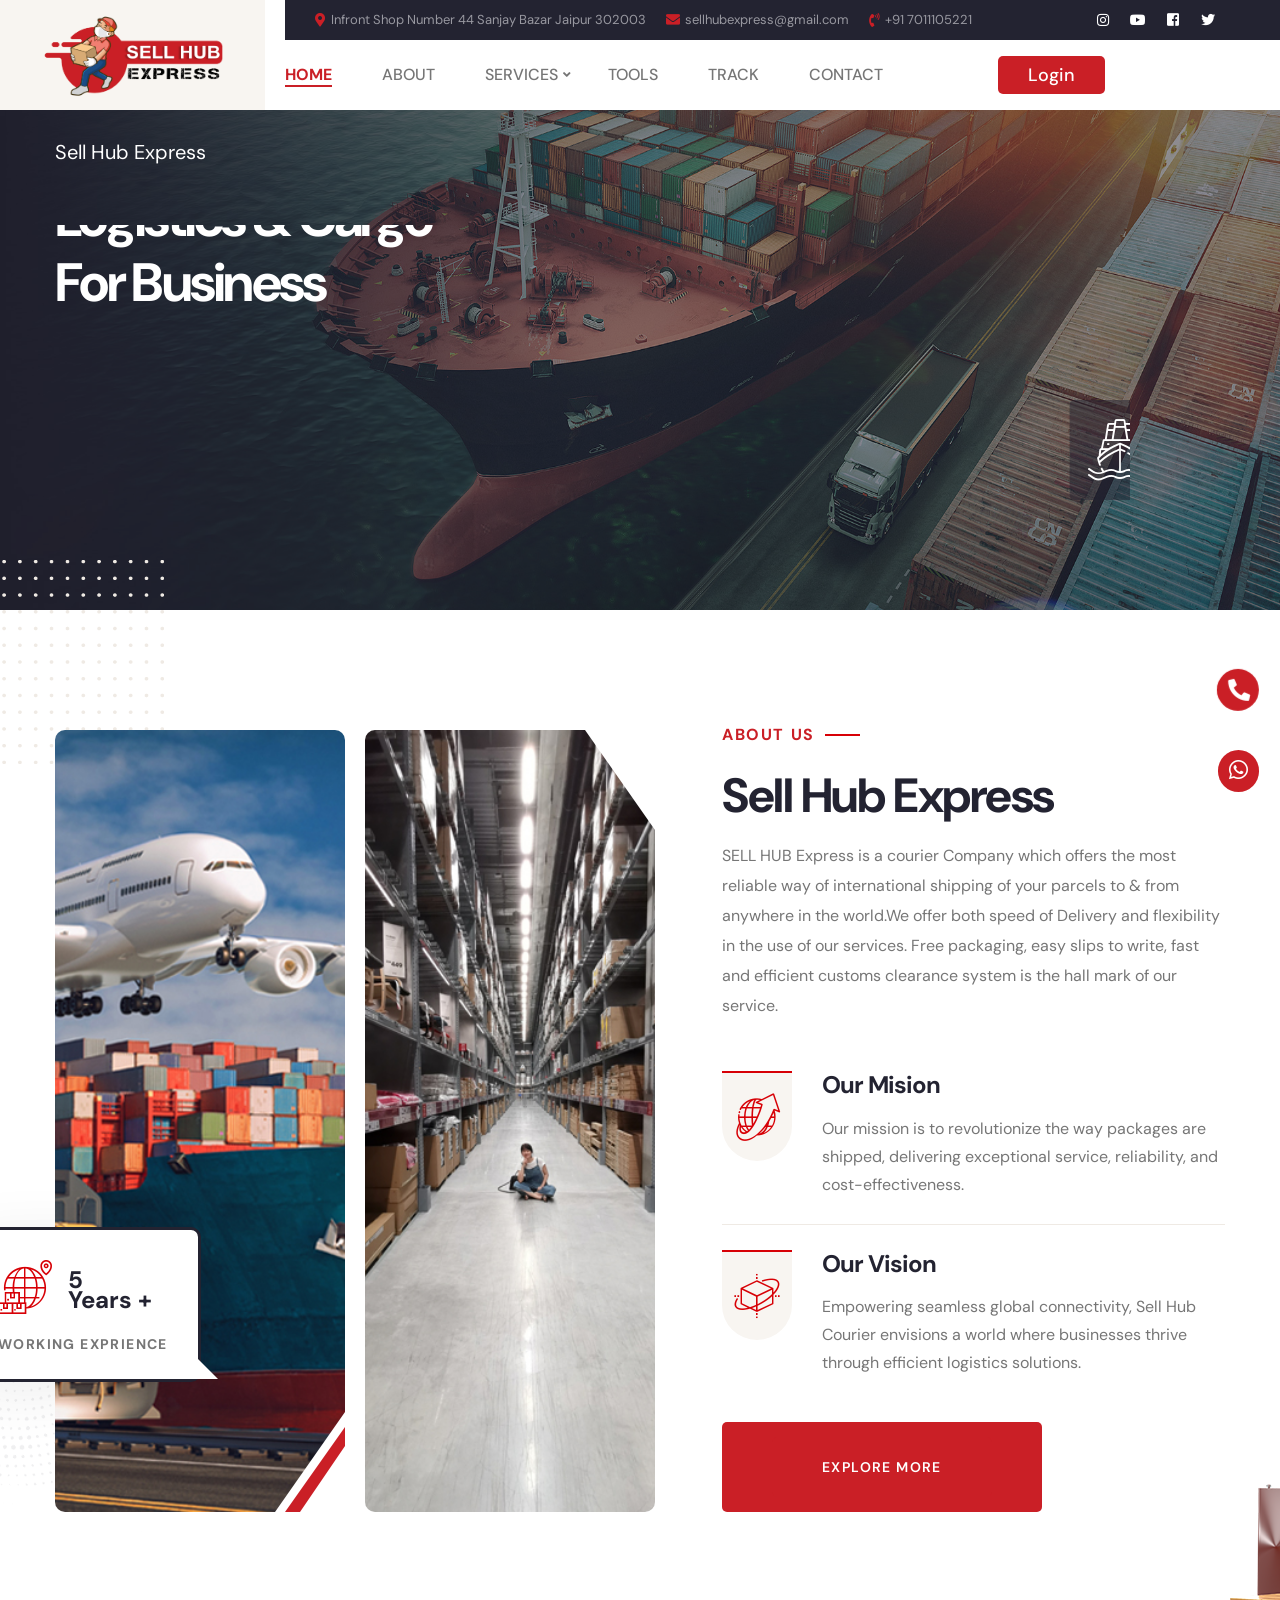
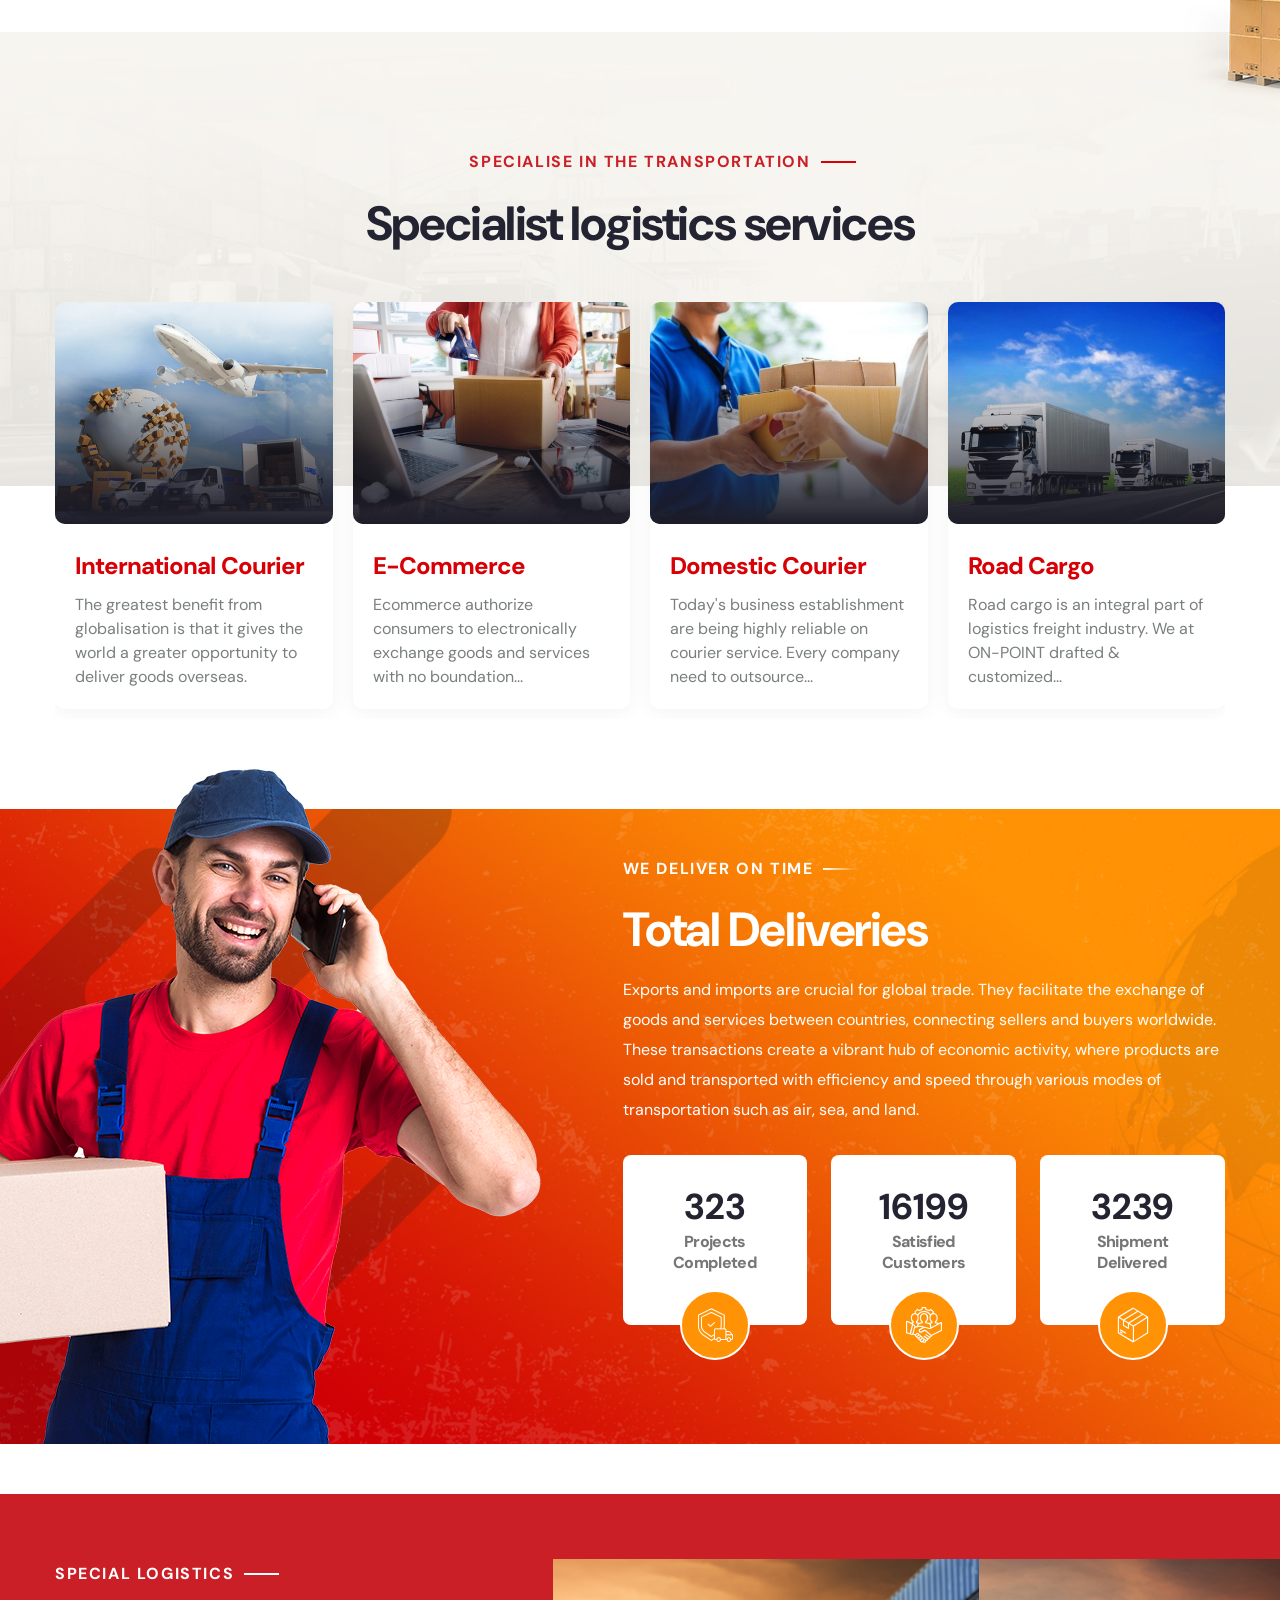
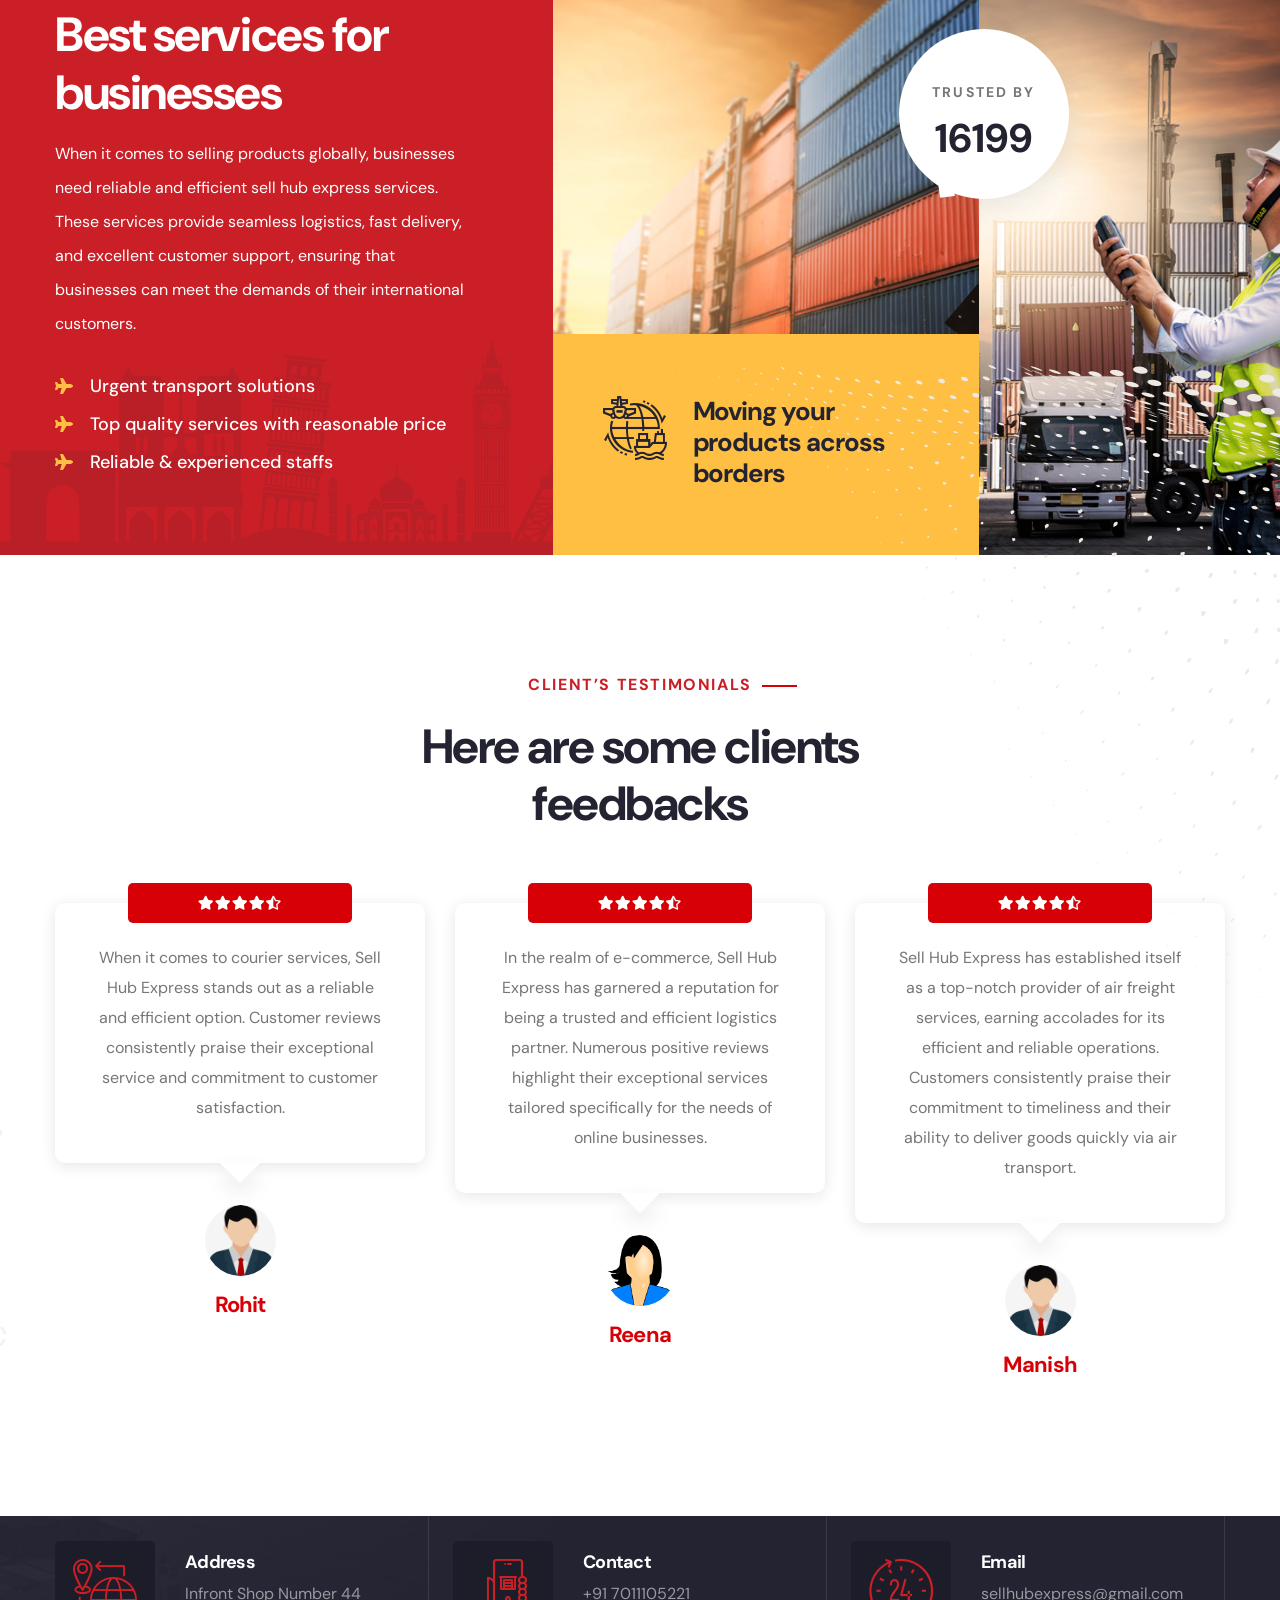
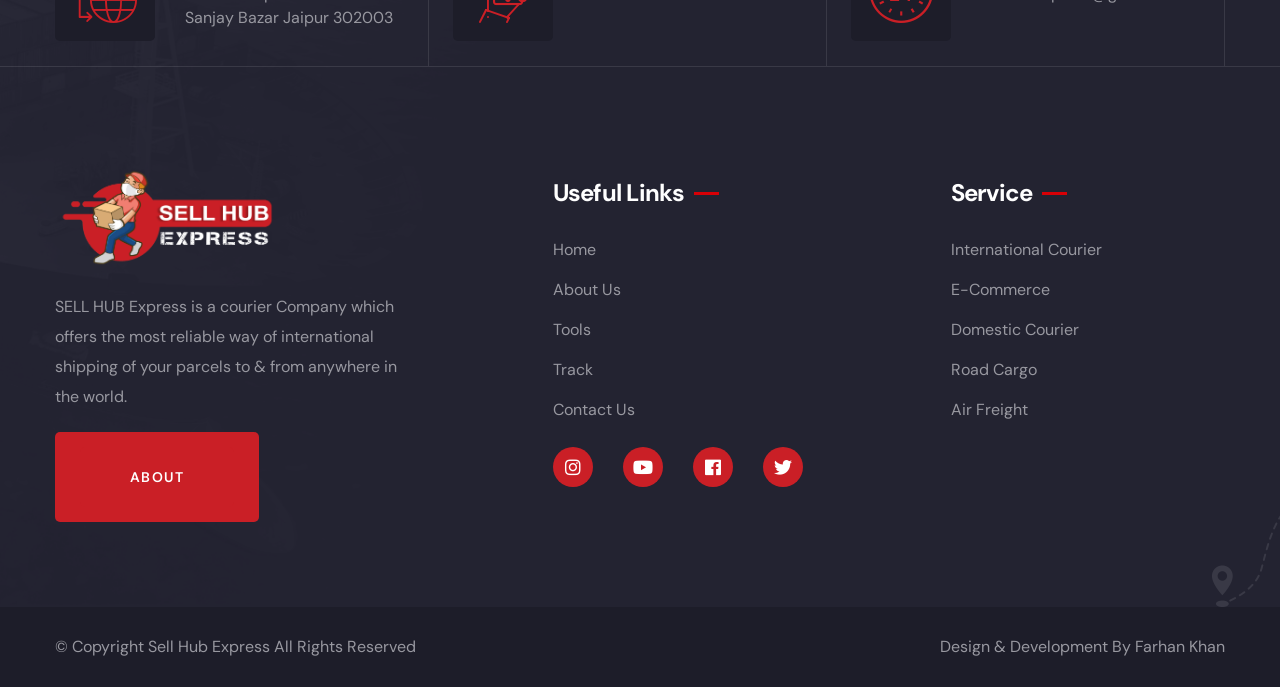
<file: index.html>
﻿<!DOCTYPE html>
<html lang="en">
	<head>
		<meta charset="utf-8" />
		<title>Sell Hub Express</title>
		<link href="css/bootstrap.min.css" rel="stylesheet" />
		<link href="plugins/revolution/css/settings.css" rel="stylesheet" type="text/css" />
		<link href="plugins/revolution/css/layers.css" rel="stylesheet" type="text/css" />
		<link href="plugins/revolution/css/navigation.css" rel="stylesheet" type="text/css" />
		<link href="css/style.css" rel="stylesheet" />
		<link href="css/responsive.css" rel="stylesheet" />
		<link rel="shortcut icon" href="images/favicon.png" type="image/x-icon" />
		<link rel="icon" href="images/favicon.png" type="image/x-icon" />
		<meta http-equiv="X-UA-Compatible" content="IE=edge" />
		<meta name="viewport" content="width=device-width, initial-scale=1.0, maximum-scale=1.0, user-scalable=0" />
	</head>

	<body>
		<div class="page-wrapper">
			<div class="preloader"></div>
			<div class="sidebar-btn">
	            <div class="side-calling-btn">
	            	<a href="tel:+917011105221">		
	            		<i class="fa fa-phone"></i>
	            	</a>
	            </div>
	            <div class="side-whatsapp-btn">
	            	<a href="https://wa.me/+917011105221">
	            		<i class="fab fa-whatsapp"></i>
	            	</a>
	            </div>
	        </div>

			<header class="main-header header-style-one">
				<div class="header-top">
					<div class="top-left">
						<ul class="list-style-one">
							<li><i class="fa fa-map-marker-alt"></i>Infront Shop Number 44 Sanjay Bazar Jaipur 302003</li>
							<li><i class="fa fa-envelope"></i><a href="mailto:sellhubexpress@gmail.com">sellhubexpress@gmail.com</a></li>
							<li><i class="fa fa-phone-volume"></i> <a href="tel:+917011105221">+91 7011105221</a></li>
						</ul>
					</div>
					<div class="top-right">
						<ul class="social-icon-one">
							<li>
								<a href="https://www.instagram.com/sellhubexpress_com/?igshid=MzNlNGNkZWQ4Mg%3D%3D" target="_blank"><span class="fab fa-instagram"></span></a>
							</li>
							<li>
								<a href="https://www.youtube.com/@SellhubExpress" target="_blank"><span class="fab fa-youtube"></span></a>
							</li>
							<li>
								<a href="#"><span class="fab fa-facebook-square"></span></a>
							</li>
							<li>
								<a href="#"><span class="fab fa-twitter"></span></a>
							</li>
						</ul>
					</div>
				</div>
				<div class="header-lower">
					<div class="main-box">
						<div class="logo-box">
							<div class="logo">
								<a href="index.html">
									<img src="images/logo.png" alt="" title="Sell Hub Express" />
								</a>
							</div>
						</div>
						<div class="nav-outer">
							<nav class="nav main-menu">
								<ul class="navigation">
									<li class="current">
										<a href="index.html">Home</a>
									</li>
									<li><a href="about.html">About</a></li>
									<li class="dropdown">
										<a href="#">Services</a>
										<ul>
											<li><a href="international-courier.html">International Courier</a></li>
											<li><a href="E-commerce.html">E-Commerce</a></li>
											<li><a href="domestic-courier.html">Domestic Courier</a></li>
											<li><a href="road-cargo.html">Road Cargo</a></li>
											<li><a href="air-freight.html">Air Freight</a></li>
										</ul>
									</li>
									<li><a href="tools.aspx">Tools</a></li>
									<li><a href="track.aspx">Track</a></li>
									<li><a href="contact.html">Contact</a></li>
								</ul>
							</nav>
							<div class="login-btn">
								<a href="https://cms.sellhubexpress.com/">Login</a>
							</div>
							<div class="outer-box">
								<div class="mobile-nav-toggler"><span class="icon lnr-icon-bars"></span></div>
							</div>
						</div>
					</div>
				</div>
				<div class="mobile-menu">
					<div class="menu-backdrop"></div>
					<nav class="menu-box">
						<div class="upper-box">
							<div class="nav-logo">
								<a href="index.html"><img src="images/Logo-White.png" alt="" title="Fesho" /></a>
							</div>
							<div class="close-btn"><i class="icon fa fa-times"></i></div>
						</div>
						<ul class="navigation clearfix">
						</ul>
						<ul class="contact-list-one">
							<li>
								<div class="contact-info-box">
									<i class="icon lnr-icon-phone-handset"></i>
									<span class="title">Call Now</span>
									<a href="tel:+917011105221">+91 7011105221</a>
								</div>
							</li>
							<li>
								<div class="contact-info-box">
									<span class="icon lnr-icon-envelope1"></span>
									<span class="title">Send Email</span>
									<a href="mailto:sellhubexpress@gmail.com">sellhubexpress@gmail.com</a>
								</div>
							</li>
							<li>
								<div class="contact-info-box">
									<span class="icon lnr-icon-clock"></span>
									<span class="title">Address</span>
									Infront Shop Number 44 Sanjay Bazar Jaipur 302003
								</div>
							</li>
						</ul>
						<ul class="social-links">
							<li>
								<a href="#"><i class="fab fa-facebook-f"></i></a>
							</li>
							<li>
								<a href="#"><i class="fab fa-twitter"></i></a>
							</li>
							<li>
								<a href="#"><i class="fab fa-linkedin"></i></a>
							</li>
							<li>
								<a href="#"><i class="fab fa-instagram"></i></a>
							</li>
						</ul>
					</nav>
				</div>
				<div class="sticky-header">
					<div class="auto-container">
						<div class="inner-container">
							<div class="logo">
								<a href="index.html" title=""><img src="images/logo.png" alt="" title="" /></a>
							</div>
							<div class="nav-outer">
								<nav class="main-menu">
									<div class="navbar-collapse show collapse clearfix">
										<ul class="navigation clearfix">
										</ul>
									</div>
								</nav>
								<div class="mobile-nav-toggler"><span class="icon lnr-icon-bars"></span></div>
							</div>
						</div>
					</div>
				</div>
			</header>

			<section class="main-slider">
				<div class="rev_slider_wrapper fullwidthbanner-container" id="rev_slider_one_wrapper" data-source="gallery">
					<div class="rev_slider fullwidthabanner" id="rev_slider_one" data-version="5.4.1">
						<ul>
							<li data-index="rs-1" data-transition="zoomout">
								<img src="images/main-slider/1.jpg" alt="" class="rev-slidebg" />
								<div
									class="tp-caption tp-shape tp-shapewrapper tp-resizeme ipad-hidden rs-parallaxlevel-1"
									data-paddingbottom="[0,0,0,0]"
									data-paddingleft="[0,0,0,0]"
									data-paddingright="[0,0,0,0]"
									data-paddingtop="[0,0,0,0]"
									data-responsive_offset="on"
									data-type="shape"
									data-height="auto"
									data-whitespace="nowrap"
									data-width="none"
									data-hoffset="['110','110','110','110']"
									data-voffset="['110','90','90','90']"
									data-x="['right','right','right','right']"
									data-y="['bottom','bottom','bottom','bottom']"
									data-frames='[{"from":"x:[100%];z:0;rX:0deg;rY:0;rZ:0;sX:1;sY:1;skX:0;skY:0;","mask":"x:0px;y:0px;s:inherit;e:inherit;","speed":1500,"to":"o:1;","delay":1000,"ease":"Power3.easeInOut"},{"delay":"wait","speed":1000,"to":"auto:auto;","mask":"x:0;y:0;s:inherit;e:inherit;","ease":"Power3.easeInOut"}]'
								>
									<i class="float-icon flaticon-cargo-boat"></i>
								</div>
								<div
									class="tp-caption tp-resizeme rs-parallaxlevel-1 ipad-hidden"
									data-paddingbottom="[0,0,0,0]"
									data-paddingleft="[0,0,0,0]"
									data-paddingright="[0,0,0,0]"
									data-paddingtop="[0,0,0,0]"
									data-responsive_offset="on"
									data-type="shape"
									data-height="none"
									data-whitespace="nowrap"
									data-width="none"
									data-hoffset="['0','0','0','0']"
									data-voffset="['110','90','90','90']"
									data-x="['right','right','right','right']"
									data-y="['bottom','bottom','bottom','bottom']"
									data-frames='[{"from":"y:[100%];z:0;rX:0deg;rY:0;rZ:0;sX:1;sY:1;skX:0;skY:0;","mask":"x:0px;y:0px;s:inherit;e:inherit;","speed":1500,"to":"o:1;","delay":1500,"ease":"Power3.easeInOut"},{"delay":"wait","speed":3000,"to":"auto:auto;","mask":"x:0;y:0;s:inherit;e:inherit;","ease":"Power3.easeInOut"}]'
								>
									<i class="float-icon flaticon-airplane-2"></i>
								</div>
								<div
									class="tp-caption tp-resizeme rs-parallaxlevel-3"
									data-paddingbottom="[0,0,0,0]"
									data-paddingleft="[0,0,0,0]"
									data-paddingright="[0,0,0,0]"
									data-paddingtop="[0,0,0,0]"
									data-responsive_offset="on"
									data-type="shape"
									data-height="none"
									data-whitespace="nowrap"
									data-width="none"
									data-hoffset="['-10','-10','-10','100']"
									data-voffset="['-170','-170','-120','-100']"
									data-x="['center','center','center','center']"
									data-y="['middle','middle','middle','middle']"
									data-frames='[{"from":"y:[100%];z:0;rX:0deg;rY:0;rZ:0;sX:1;sY:1;skX:0;skY:0;","mask":"x:0px;y:0px;s:inherit;e:inherit;","speed":1500,"to":"o:1;","delay":2000,"ease":"Power3.easeInOut"},{"delay":"wait","speed":3000,"to":"auto:auto;","mask":"x:0;y:0;s:inherit;e:inherit;","ease":"Power3.easeInOut"}]'
								>
									<figure><img src="images/main-slider/plane-icon.png" alt="" /></figure>
								</div>
								<div
									class="tp-caption"
									data-paddingbottom="[0,0,0,0]"
									data-paddingleft="[15,15,15,15]"
									data-paddingright="[0,0,0,0]"
									data-paddingtop="[0,0,0,0]"
									data-responsive_offset="on"
									data-type="text"
									data-height="none"
									data-width="['750','750','750','650']"
									data-whitespace="normal"
									data-hoffset="['0','0','0','0']"
									data-voffset="['-195','-160','-160','-140']"
									data-x="['left','left','left','left']"
									data-y="['middle','middle','middle','middle']"
									data-textalign="['top','top','top','top']"
									data-frames='[{"delay":1000,"speed":1500,"frame":"0","from":"y:[-100%];z:0;rX:0deg;rY:0;rZ:0;sX:1;sY:1;skX:0;skY:0;","mask":"x:0px;y:0px;s:inherit;e:inherit;","to":"o:1;","ease":"Power3.easeInOut"},{"delay":"wait","speed":300,"frame":"999","to":"auto:auto;","ease":"Power3.easeInOut"}]'
								>
									<span class="title">Sell Hub Express</span>
								</div>
								<div
									class="tp-caption"
									data-paddingbottom="[0,0,0,0]"
									data-paddingleft="[15,15,15,15]"
									data-paddingright="[15,15,15,15]"
									data-paddingtop="[0,0,0,0]"
									data-responsive_offset="on"
									data-type="text"
									data-height="none"
									data-width="['750','750','750','650']"
									data-whitespace="normal"
									data-hoffset="['0','0','0','0']"
									data-voffset="['-70','-40','-40','-30']"
									data-x="['left','left','left','left']"
									data-y="['middle','middle','middle','middle']"
									data-textalign="['top','top','top','top']"
									data-frames='[{"delay":1000,"speed":1500,"frame":"0","from":"y:[-100%];z:0;rX:0deg;rY:0;rZ:0;sX:1;sY:1;skX:0;skY:0;","mask":"x:0px;y:0px;s:inherit;e:inherit;","to":"o:1;","ease":"Power3.easeInOut"},{"delay":"wait","speed":300,"frame":"999","to":"auto:auto;","ease":"Power3.easeInOut"}]'
								>
									<h2>Logistics & Cargo <br />For Business</h2>
								</div>
								<div
									class="tp-caption"
									data-paddingbottom="[0,0,0,0]"
									data-paddingleft="[15,15,15,15]"
									data-paddingright="[15,15,15,15]"
									data-paddingtop="[0,0,0,0]"
									data-responsive_offset="on"
									data-type="text"
									data-height="none"
									data-width="['700','750','700','450']"
									data-whitespace="normal"
									data-hoffset="['0','0','0','0']"
									data-voffset="['100','120','120','120']"
									data-x="['left','left','left','left']"
									data-y="['middle','middle','middle','middle']"
									data-textalign="['top','top','top','top']"
									data-frames='[{"delay":1000,"speed":1500,"frame":"0","from":"y:[-100%];z:0;rX:0deg;rY:0;rZ:0;sX:1;sY:1;skX:0;skY:0;","mask":"x:0px;y:0px;s:inherit;e:inherit;","to":"o:1;","ease":"Power3.easeInOut"},{"delay":"wait","speed":300,"frame":"999","to":"auto:auto;","ease":"Power3.easeInOut"}]'
								>
								</div>
							</li>
							<li data-index="rs-2" data-transition="zoomout">
								<img src="images/main-slider/2.jpg" alt="" class="rev-slidebg" />
								<div
									class="tp-caption tp-shape tp-shapewrapper tp-resizeme ipad-hidden rs-parallaxlevel-1"
									data-paddingbottom="[0,0,0,0]"
									data-paddingleft="[0,0,0,0]"
									data-paddingright="[0,0,0,0]"
									data-paddingtop="[0,0,0,0]"
									data-responsive_offset="on"
									data-type="shape"
									data-height="auto"
									data-whitespace="nowrap"
									data-width="none"
									data-hoffset="['110','110','110','110']"
									data-voffset="['110','90','90','90']"
									data-x="['right','right','right','right']"
									data-y="['bottom','bottom','bottom','bottom']"
									data-frames='[{"from":"x:[100%];z:0;rX:0deg;rY:0;rZ:0;sX:1;sY:1;skX:0;skY:0;","mask":"x:0px;y:0px;s:inherit;e:inherit;","speed":1500,"to":"o:1;","delay":1000,"ease":"Power3.easeInOut"},{"delay":"wait","speed":1000,"to":"auto:auto;","mask":"x:0;y:0;s:inherit;e:inherit;","ease":"Power3.easeInOut"}]'
								>
									<i class="float-icon flaticon-cargo-boat"></i>
								</div>
								<div
									class="tp-caption tp-resizeme rs-parallaxlevel-1 ipad-hidden"
									data-paddingbottom="[0,0,0,0]"
									data-paddingleft="[0,0,0,0]"
									data-paddingright="[0,0,0,0]"
									data-paddingtop="[0,0,0,0]"
									data-responsive_offset="on"
									data-type="shape"
									data-height="none"
									data-whitespace="nowrap"
									data-width="none"
									data-hoffset="['0','0','0','0']"
									data-voffset="['110','90','90','90']"
									data-x="['right','right','right','right']"
									data-y="['bottom','bottom','bottom','bottom']"
									data-frames='[{"from":"y:[100%];z:0;rX:0deg;rY:0;rZ:0;sX:1;sY:1;skX:0;skY:0;","mask":"x:0px;y:0px;s:inherit;e:inherit;","speed":1500,"to":"o:1;","delay":1500,"ease":"Power3.easeInOut"},{"delay":"wait","speed":3000,"to":"auto:auto;","mask":"x:0;y:0;s:inherit;e:inherit;","ease":"Power3.easeInOut"}]'
								>
									<i class="float-icon flaticon-airplane-2"></i>
								</div>
								<div
									class="tp-caption tp-resizeme rs-parallaxlevel-3"
									data-paddingbottom="[0,0,0,0]"
									data-paddingleft="[0,0,0,0]"
									data-paddingright="[0,0,0,0]"
									data-paddingtop="[0,0,0,0]"
									data-responsive_offset="on"
									data-type="shape"
									data-height="none"
									data-whitespace="nowrap"
									data-width="none"
									data-hoffset="['-10','-10','-10','100']"
									data-voffset="['-170','-170','-120','-100']"
									data-x="['center','center','center','center']"
									data-y="['middle','middle','middle','middle']"
									data-frames='[{"from":"y:[100%];z:0;rX:0deg;rY:0;rZ:0;sX:1;sY:1;skX:0;skY:0;","mask":"x:0px;y:0px;s:inherit;e:inherit;","speed":1500,"to":"o:1;","delay":2000,"ease":"Power3.easeInOut"},{"delay":"wait","speed":3000,"to":"auto:auto;","mask":"x:0;y:0;s:inherit;e:inherit;","ease":"Power3.easeInOut"}]'
								>
									<figure><img src="images/main-slider/plane-icon.png" alt="" /></figure>
								</div>
								<div
									class="tp-caption"
									data-paddingbottom="[0,0,0,0]"
									data-paddingleft="[15,15,15,15]"
									data-paddingright="[0,0,0,0]"
									data-paddingtop="[0,0,0,0]"
									data-responsive_offset="on"
									data-type="text"
									data-height="none"
									data-width="['750','750','750','650']"
									data-whitespace="normal"
									data-hoffset="['0','0','0','0']"
									data-voffset="['-195','-160','-160','-140']"
									data-x="['left','left','left','left']"
									data-y="['middle','middle','middle','middle']"
									data-textalign="['top','top','top','top']"
									data-frames='[{"delay":1000,"speed":1500,"frame":"0","from":"y:[-100%];z:0;rX:0deg;rY:0;rZ:0;sX:1;sY:1;skX:0;skY:0;","mask":"x:0px;y:0px;s:inherit;e:inherit;","to":"o:1;","ease":"Power3.easeInOut"},{"delay":"wait","speed":300,"frame":"999","to":"auto:auto;","ease":"Power3.easeInOut"}]'
								>
									<span class="title">Sell Hub Express</span>
								</div>
								<div
									class="tp-caption"
									data-paddingbottom="[0,0,0,0]"
									data-paddingleft="[15,15,15,15]"
									data-paddingright="[15,15,15,15]"
									data-paddingtop="[0,0,0,0]"
									data-responsive_offset="on"
									data-type="text"
									data-height="none"
									data-width="['750','750','750','650']"
									data-whitespace="normal"
									data-hoffset="['0','0','0','0']"
									data-voffset="['-70','-40','-40','-30']"
									data-x="['left','left','left','left']"
									data-y="['middle','middle','middle','middle']"
									data-textalign="['top','top','top','top']"
									data-frames='[{"delay":1000,"speed":1500,"frame":"0","from":"y:[-100%];z:0;rX:0deg;rY:0;rZ:0;sX:1;sY:1;skX:0;skY:0;","mask":"x:0px;y:0px;s:inherit;e:inherit;","to":"o:1;","ease":"Power3.easeInOut"},{"delay":"wait","speed":300,"frame":"999","to":"auto:auto;","ease":"Power3.easeInOut"}]'
								>
									<h2>Logistics & Cargo <br />For Business</h2>
								</div>
								<div
									class="tp-caption"
									data-paddingbottom="[0,0,0,0]"
									data-paddingleft="[15,15,15,15]"
									data-paddingright="[15,15,15,15]"
									data-paddingtop="[0,0,0,0]"
									data-responsive_offset="on"
									data-type="text"
									data-height="none"
									data-width="['700','750','700','450']"
									data-whitespace="normal"
									data-hoffset="['0','0','0','0']"
									data-voffset="['100','120','120','120']"
									data-x="['left','left','left','left']"
									data-y="['middle','middle','middle','middle']"
									data-textalign="['top','top','top','top']"
									data-frames='[{"delay":1000,"speed":1500,"frame":"0","from":"y:[-100%];z:0;rX:0deg;rY:0;rZ:0;sX:1;sY:1;skX:0;skY:0;","mask":"x:0px;y:0px;s:inherit;e:inherit;","to":"o:1;","ease":"Power3.easeInOut"},{"delay":"wait","speed":300,"frame":"999","to":"auto:auto;","ease":"Power3.easeInOut"}]'
								>
								</div>
							</li>
						</ul>
					</div>
				</div>
			</section>

			<section class="about-section">
				<div class="anim-icons">
					<div class="float-image wow fadeInRight"><img src="images/resource/float-img-1.png" alt="" /></div>
					<span class="icon icon-dots-1 bounce-x"></span>
					<span class="icon icon-dotted-map zoom-one"></span>
				</div>
				<div class="auto-container">
					<div class="row">
						<div class="content-column col-lg-6 col-md-12 col-sm-12 order-2">
							<div class="inner-column">
								<div class="sec-title">
									<span class="sub-title">About Us</span>
									<h2>Sell Hub Express</h2>
									<div class="text">SELL HUB  Express is a courier Company which offers the most reliable way of international shipping of your parcels to & from anywhere in the world.We offer both speed of Delivery and flexibility in the use of our services. Free packaging, easy slips to write, fast and efficient customs clearance system is the hall mark of our service.</div>
								</div>
								<div class="content-box">
									<div class="about-block">
										<i class="icon flaticon-worldwide-shipping"></i>
										<h4 class="title">Our Mision</h4>
										<p class="text">Our mission is to revolutionize the way packages are shipped, delivering exceptional service, reliability, and cost-effectiveness.</p>
									</div>
									<div class="about-block">
										<i class="icon flaticon-3d-cube"></i>
										<h4 class="title">Our Vision</h4>
										<p class="text">Empowering seamless global connectivity, Sell Hub Courier envisions a world where businesses thrive through efficient logistics solutions. </p>
									</div>
								</div>
								<div class="btm-box">
									<a href="about.html" class="theme-btn btn-style-one"><span class="btn-title">Explore More</span></a>
								</div>
							</div>
						</div>
						<div class="image-column col-lg-6 col-md-12 col-sm-12">
							<div class="inner-column">
								<figure class="image-1"><img src="images/resource/about-1.jpg" alt="" /></figure>
								<figure class="image-2"><img src="images/resource/about-2.jpg" alt="" /></figure>
								<div class="experience">
									<strong
										><i class="icon flaticon-global"></i> 5<br />
										Years +</strong>Working Exprience
								</div>
							</div>
						</div>
					</div>
				</div>
			</section>

			<section class="services-section">
				<div class="bg-image" style="background-image: url(images/background/1.jpg)"></div>
				<div class="auto-container">
					<div class="sec-title text-center">
						<span class="sub-title">SPECIALISE IN THE TRANSPORTATION</span>
						<h2>Specialist logistics services</h2>
					</div>
					<div class="project-carousel owl-carousel owl-theme">
						<div class="project-block">
							<div class="inner-box">
								<div class="image-box">
									<figure class="image">
										<a href="international-courier.html">
											<img src="images/resource/international-services.png" alt="" />
										</a>
									</figure>
								</div>
								<div class="content-box">
									<h4 class="title"><a href="international-courier.html">International Courier</a></h4>
									<p style="margin-bottom: 0px; line-height: 1.5; margin-top: 10px;">The greatest benefit from globalisation is that it gives the world a greater opportunity to deliver goods overseas.</p>
								</div>
							</div>
						</div>
						<div class="project-block">
							<div class="inner-box">
								<div class="image-box">
									<figure class="image">
										<a href="E-commerce.html">
											<img src="images/resource/ecommerce-services.jpg" alt="" />
										</a>
									</figure>
								</div>
								<div class="content-box">
									<h4 class="title"><a href="E-commerce.html">E-Commerce</a></h4>
									<p style="margin-bottom: 0px; line-height: 1.5; margin-top: 10px;">Ecommerce authorize consumers to electronically exchange goods and services with no boundation...</p>
								</div>
							</div>
						</div>
						<div class="project-block">
							<div class="inner-box">
								<div class="image-box">
									<figure class="image">
										<a href="domestic-courier.html">
											<img src="images/resource/Domestic-Courier-services.jpg" alt="" />
										</a>
									</figure>
								</div>
								<div class="content-box">
									<h4 class="title"><a href="domestic-courier.html">Domestic Courier</a></h4>
									<p style="margin-bottom: 0px; line-height: 1.5; margin-top: 10px;">Today's business establishment are being highly reliable on courier service. Every company need to outsource...</p>
								</div>
							</div>
						</div>
						<div class="project-block">
							<div class="inner-box">
								<div class="image-box">
									<figure class="image">
										<a href="road-cargo.html">
											<img src="images/resource/Road-Cargo-services.jpg" alt="" />
										</a>
									</figure>
								</div>
								<div class="content-box">
									<h4 class="title"><a href="road-cargo.html">Road Cargo</a></h4>
									<p style="margin-bottom: 0px; line-height: 1.5; margin-top: 10px;">Road cargo is an integral part of logistics freight industry. We at ON-POINT drafted & customized...</p>
								</div>
							</div>
						</div>
						<div class="project-block">
							<div class="inner-box">
								<div class="image-box">
									<figure class="image">
										<a href="air-freight.html">
											<img src="images/resource/Air-Freight-services.jpg" alt="" />
										</a>
									</figure>
								</div>
								<div class="content-box">
									<h4 class="title"><a href="air-freight.html">Air Freight</a></h4>
									<p style="margin-bottom: 0px; line-height: 1.5; margin-top: 10px;">Air Freight enhanced the international market and consumer's confidence while Saving time...</p>
								</div>
							</div>
						</div>
					</div>
				</div>
			</section>

			<section class="fun-fact-section p-0">
				<div class="auto-container">
					<div class="outer-box">
						<div class="bg-image" style="background-image: url(images/background/3.jpg)"></div>
						<div class="row">
							<div class="content-column col-lg-7 col-md-12 col-sm-12 order-2">
								<div class="inner-column">
									<div class="sec-title light">
										<span class="sub-title">We Deliver on time</span>
										<h2>Total Deliveries </h2>
										<div class="text">Exports and imports are crucial for global trade. They facilitate the exchange of goods and services between countries, connecting sellers and buyers worldwide. These transactions create a vibrant hub of economic activity, where products are sold and transported with efficiency and speed through various modes of transportation such as air, sea, and land.</div>
									</div>
									<div class="fact-counter">
										<div class="row">
											<div class="counter-column col-lg-4 col-md-6 col-sm-12">
												<div class="inner">
													<div class="count-box"><span class="count-text" data-speed="3000" data-stop="1000">0</span></div>
													<h4 class="counter-title">Projects <br />Completed</h4>
													<i class="icon flaticon-delivery-8"></i>
												</div>
											</div>
											<div class="counter-column col-lg-4 col-md-6 col-sm-12">
												<div class="inner">
													<div class="count-box"><span class="count-text" data-speed="3000" data-stop="50000">0</span></div>
													<h4 class="counter-title">Satisfied <br />Customers</h4>
													<i class="icon flaticon-team"></i>
												</div>
											</div>
											<div class="counter-column col-lg-4 col-md-6 col-sm-12">
												<div class="inner">
													<div class="count-box"><span class="count-text" data-speed="3000" data-stop="10000">0</span></div>
                                                    <h4 class="counter-title">Shipment Delivered</h4>
													<i class="icon flaticon-delivery-box-3"></i>
												</div>
											</div>
										</div>
									</div>
								</div>
							</div>
							<div class="image-column col-lg-5 col-md-12 col-sm-12">
								<div class="inner-column">
									<figure class="image"><img src="images/resource/image-1.png" alt="" /></figure>
								</div>
							</div>
						</div>
					</div>
				</div>
			</section>

			<!-- <section class="about-section-two">
				<div class="auto-container">
					<div class="row">
						<div class="content-column col-lg-8 col-md-12 col-sm-12 order-2">
							<div class="inner-column">
								<div class="sec-title">
									<h2>Ankit Rai</h2>
										<span class="sub-title">Founder</span>
                                        <div class="text">A graduate from Jaipur, Ankit rai  has more than 7 years of experience in the field of courier services. He has done his  MBA in marketing's He has performed on various Stages in SELL HUB  Express. It is his wholesome devotion, which has allowed SELL HUB EXPRESS to come this far. Hard work and sincerity is the key to his personal success and as well for SELL HUB EXPRESS. He feel happy to serve HIS TIME TO SELL HUB EXPRESS HIS MAIN MOTIVE IS SATISFACTION OF HIS CUSTOMER</div>
								</div>
								<div class="founder-info">
									<div class="thumb"><img src="images/user-female.png" alt="" /></div>
									<h5 class="name">Shivani Rai</h5>
									<span class="designation">CEO & Founder of Company</span>
                                    <div class="text" style="color: #767676; font-size: 16px; font-weight: 500;">A Graduate in Commerce , Shivani Rai heads the customer service department of sell hub Express. Her commendable service and support helps our customers to track and trace their important consignments and on time delivery. Her affection towards the customer satisfaction has brought SELL HUB EXPRESS to this great heights.</div>
								</div>
							</div>
						</div>
						<div class="image-column col-lg-4 col-md-12 col-sm-12">
							<div class="inner-column">
								<figure class="image-1 wow fadeInUp"><img src="images/user-img.jpg" style="height: 420px;" alt="" />
								</figure>

							</div>
						</div>
					</div>
				</div>
			</section> -->

			<section class="offer-section" style="margin-top: 50px;">
				<div class="auto-container">
					<div class="row">
						<div class="content-column col-lg-5 col-md-12">
							<div class="inner-column">
								<div class="sec-title light">
									<span class="sub-title">Special Logistics</span>
									<h2>Best services for businesses</h2>
									<div class="text">When it comes to selling products globally, businesses need reliable and efficient sell hub express services. These services provide seamless logistics, fast delivery, and excellent customer support, ensuring that businesses can meet the demands of their international customers. </div>
								</div>
								<ul class="list-style-two">
									<li><i class="fa fa-plane"></i> Urgent transport solutions</li>
									<li><i class="fa fa-plane"></i> Top quality services with reasonable price</li>
									<li><i class="fa fa-plane"></i> Reliable & experienced staffs</li>
								</ul>
							</div>
						</div>
						<div class="image-column col-lg-7 col-md-12 col-sm-12">
							<div class="inner-column">
								<div class="image-box">
									<figure class="image"><img src="images/resource/offer-img-1.jpg" alt="" /></figure>
									<figure class="image"><img src="images/resource/offer-img-2.jpg" alt="" /></figure>
									<div class="fact-counter-one bounce-y">
										<h4 class="counter-title">Trusted by</h4>
										<div class="count-box"><span class="count-text" data-speed="3000" data-stop="50000">0</span></div>
									</div>
									<div class="caption-box wow fadeIn">
										<div class="inner">
											<i class="icon flaticon-logistics-3"></i>
											<h4 class="title">Moving your <br />products across borders</h4>
										</div>
									</div>
								</div>
							</div>
						</div>
					</div>
				</div>
			</section>

			<section class="testimonial-section">
				<div class="anim-icons">
					<span class="icon icon-bg-dots"></span>
					<span class="icon icon-plane-2 bounce-y"></span>
				</div>
				<div class="auto-container">
					<div class="sec-title text-center">
						<span class="sub-title">Client’s Testimonials</span>
						<h2>Here are some clients <br />feedbacks</h2>
					</div>
					<div class="outer-box">
						<div class="testimonial-carousel owl-carousel owl-theme">
							<div class="testimonial-block">
								<div class="inner-box">
									<div class="content-box">
										<div class="rating"><i class="fa fa-star"></i><i class="fa fa-star"></i><i class="fa fa-star"></i><i class="fa fa-star"></i><i class="fa fa-star-half-alt"></i></div>
										<div class="text">When it comes to courier services, Sell Hub Express stands out as a reliable and efficient option. Customer reviews consistently praise their exceptional service and commitment to customer satisfaction.</div>
									</div>
									<div class="thumb"><img src="images/user-img.jpg" alt="" /></div>
									<!-- <span class="designation">Co Founder</span> -->
									<h4 class="name">Rohit</h4>
								</div>
							</div>
							<div class="testimonial-block">
								<div class="inner-box">
									<div class="content-box">
										<div class="rating"><i class="fa fa-star"></i><i class="fa fa-star"></i><i class="fa fa-star"></i><i class="fa fa-star"></i><i class="fa fa-star-half-alt"></i></div>
										<div class="text">In the realm of e-commerce, Sell Hub Express has garnered a reputation for being a trusted and efficient logistics partner. Numerous positive reviews highlight their exceptional services tailored specifically for the needs of online businesses.</div>
									</div>
									<div class="thumb"><img src="images/user-female.png" alt="" /></div>
									<!-- <span class="designation">Co Founder</span> -->
									<h4 class="name">Reena</h4>
								</div>
							</div>
							<div class="testimonial-block">
								<div class="inner-box">
									<div class="content-box">
										<div class="rating"><i class="fa fa-star"></i><i class="fa fa-star"></i><i class="fa fa-star"></i><i class="fa fa-star"></i><i class="fa fa-star-half-alt"></i></div>
										<div class="text">Sell Hub Express has established itself as a top-notch provider of air freight services, earning accolades for its efficient and reliable operations. Customers consistently praise their commitment to timeliness and their ability to deliver goods quickly via air transport. </div>
									</div>
									<div class="thumb"><img src="images/user-img.jpg" alt="" /></div>
									<!-- <span class="designation">Co Founder</span> -->
									<h4 class="name">Manish</h4>
								</div>
							</div>
						</div>
					</div>
				</div>
			</section>

			<footer class="main-footer">
				<div class="bg-image" style="background-image: url(images/background/5.jpg)"></div>
				<div class="anim-icons">
					<span class="icon icon-plane-3 bounce-x"></span>
				</div>
				<div class="contacts-outer">
					<div class="auto-container">
						<div class="row">
							<div class="contact-info-block col-lg-4 col-md-6 col-sm-12 wow fadeInRight">
								<div class="inner-box">
									<div class="icon-box"><i class="icon flaticon-international-shipping-2"></i></div>
									<h4 class="title">Address</h4>
									<div class="text">Infront Shop Number 44 Sanjay Bazar Jaipur 302003</div>
								</div>
							</div>
							<div class="contact-info-block col-lg-4 col-md-6 col-sm-12 wow fadeInRight" data-wow-delay="300ms">
								<div class="inner-box">
									<div class="icon-box"><i class="icon flaticon-stock-1"></i></div>
									<h4 class="title">Contact</h4>
									<div class="text">
										<a href="tel:+91 7011105221">+91 7011105221</a>
									</div>
								</div>
							</div>
							<div class="contact-info-block col-lg-4 col-md-6 col-sm-12 wow fadeInRight" data-wow-delay="600ms">
								<div class="inner-box">
									<div class="icon-box"><i class="icon flaticon-24-hours-2"></i></div>
									<h4 class="title">Email</h4>
									<div class="text">
										<a href="mailto:sellhubexpress@gmail.com">sellhubexpress@gmail.com</a>
									</div>
								</div>
							</div>
						</div>
					</div>
				</div>
				<div class="widgets-section">
					<div class="auto-container">
						<div class="row">
							<div class="footer-column col-xl-4 col-lg-12 col-md-6 col-sm-12">
								<div class="footer-widget about-widget">
									<div class="logo">
										<a href="index.html"><img src="images/Logo-White.png" alt=""/></a>
									</div>
									<div class="text">SELL HUB Express is a courier Company which offers the most reliable way of international shipping of your parcels to & from anywhere in the world.</div>
									<a href="about.html" class="theme-btn btn-style-one hvr-light small"><span class="btn-title">About</span></a>
								</div>
							</div>
							<div class="col-md-1"></div>
							<div class="footer-column col-xl-3 col-lg-3 col-md-6 col-sm-12">
								<div class="footer-widget">
									<h3 class="widget-title">Useful Links</h3>
									<ul class="user-links">
										<li><a href="index.html">Home</a></li>
										<li><a href="about.html">About Us</a></li>
										<li><a href="tools.html">Tools</a></li>
										<li><a href="track.html">Track</a></li>
										<li><a href="contact.html">Contact Us</a></li>
									</ul>
									<div class="social-links-footer">
										<ul class="social-icon-two">
											<li>
												<a href="https://www.instagram.com/sellhubexpress_com/?igshid=MzNlNGNkZWQ4Mg%3D%3D" target="_blank"><i class="fab fa-instagram"></i></a>
											</li>
											<li>
												<a href="https://www.youtube.com/@SellhubExpress" target="_blank"><i class="fab fa-youtube"></i></a>
											</li>
											<li>
												<a href="#"><i class="fab fa-facebook"></i></a>
											</li>
											<li>
												<a href="#"><i class="fab fa-twitter"></i></a>
											</li>
										</ul>
									</div>
								</div>
							</div>
							<div class="col-md-1"></div>
							<div class="footer-column col-xl-3 col-lg-3 col-md-6 col-sm-12">
								<div class="footer-widget">
									<h3 class="widget-title">Service</h3>
									<ul class="user-links">
										<li><a href="international-courier.html">International Courier</a></li>
										<li><a href="E-commerce.html">E-Commerce</a></li>
										<li><a href="domestic-courier.html">Domestic Courier</a></li>
										<li><a href="road-cargo.html">Road Cargo</a></li>
										<li><a href="air-freight.html">Air Freight</a></li>
									</ul>
								</div>
							</div>
						</div>
					</div>
				</div>
				<div class="footer-bottom">
					<div class="auto-container">
						<div class="inner-container">
							<div class="copyright-text">
								<p>&copy; Copyright <a href="index.html">Sell Hub Express</a> All Rights Reserved </p>
							</div>
							<div class="copyright-text">
								<p>Design & Development By <a href="https://github.com/realfarhan01">Farhan Khan</a></p>
							</div>
						</div>
					</div>
				</div>
			</footer>

		</div>

		<div class="scroll-to-top scroll-to-target" data-target="html"><span class="fa fa-angle-up"></span></div>

		<script src="js/jquery.js"></script>
		<script src="js/popper.min.js"></script>
		<script src="plugins/revolution/js/jquery.themepunch.revolution.min.js"></script>
		<script src="plugins/revolution/js/jquery.themepunch.tools.min.js"></script>
		<script src="plugins/revolution/js/extensions/revolution.extension.actions.min.js"></script>
		<script src="plugins/revolution/js/extensions/revolution.extension.carousel.min.js"></script>
		<script src="plugins/revolution/js/extensions/revolution.extension.kenburn.min.js"></script>
		<script src="plugins/revolution/js/extensions/revolution.extension.layeranimation.min.js"></script>
		<script src="plugins/revolution/js/extensions/revolution.extension.migration.min.js"></script>
		<script src="plugins/revolution/js/extensions/revolution.extension.navigation.min.js"></script>
		<script src="plugins/revolution/js/extensions/revolution.extension.parallax.min.js"></script>
		<script src="plugins/revolution/js/extensions/revolution.extension.slideanims.min.js"></script>
		<script src="plugins/revolution/js/extensions/revolution.extension.video.min.js"></script>
		<script src="js/main-slider-script.js"></script>
		<script src="js/bootstrap.min.js"></script>
		<script src="js/jquery.fancybox.js"></script>
		<script src="js/jquery-ui.js"></script>
		<script src="js/wow.js"></script>
		<script src="js/appear.js"></script>
		<script src="js/select2.min.js"></script>
		<script src="js/swiper.min.js"></script>
		<script src="js/owl.js"></script>
		<script src="js/script.js"></script>

		
	</body>
</html>
</file>
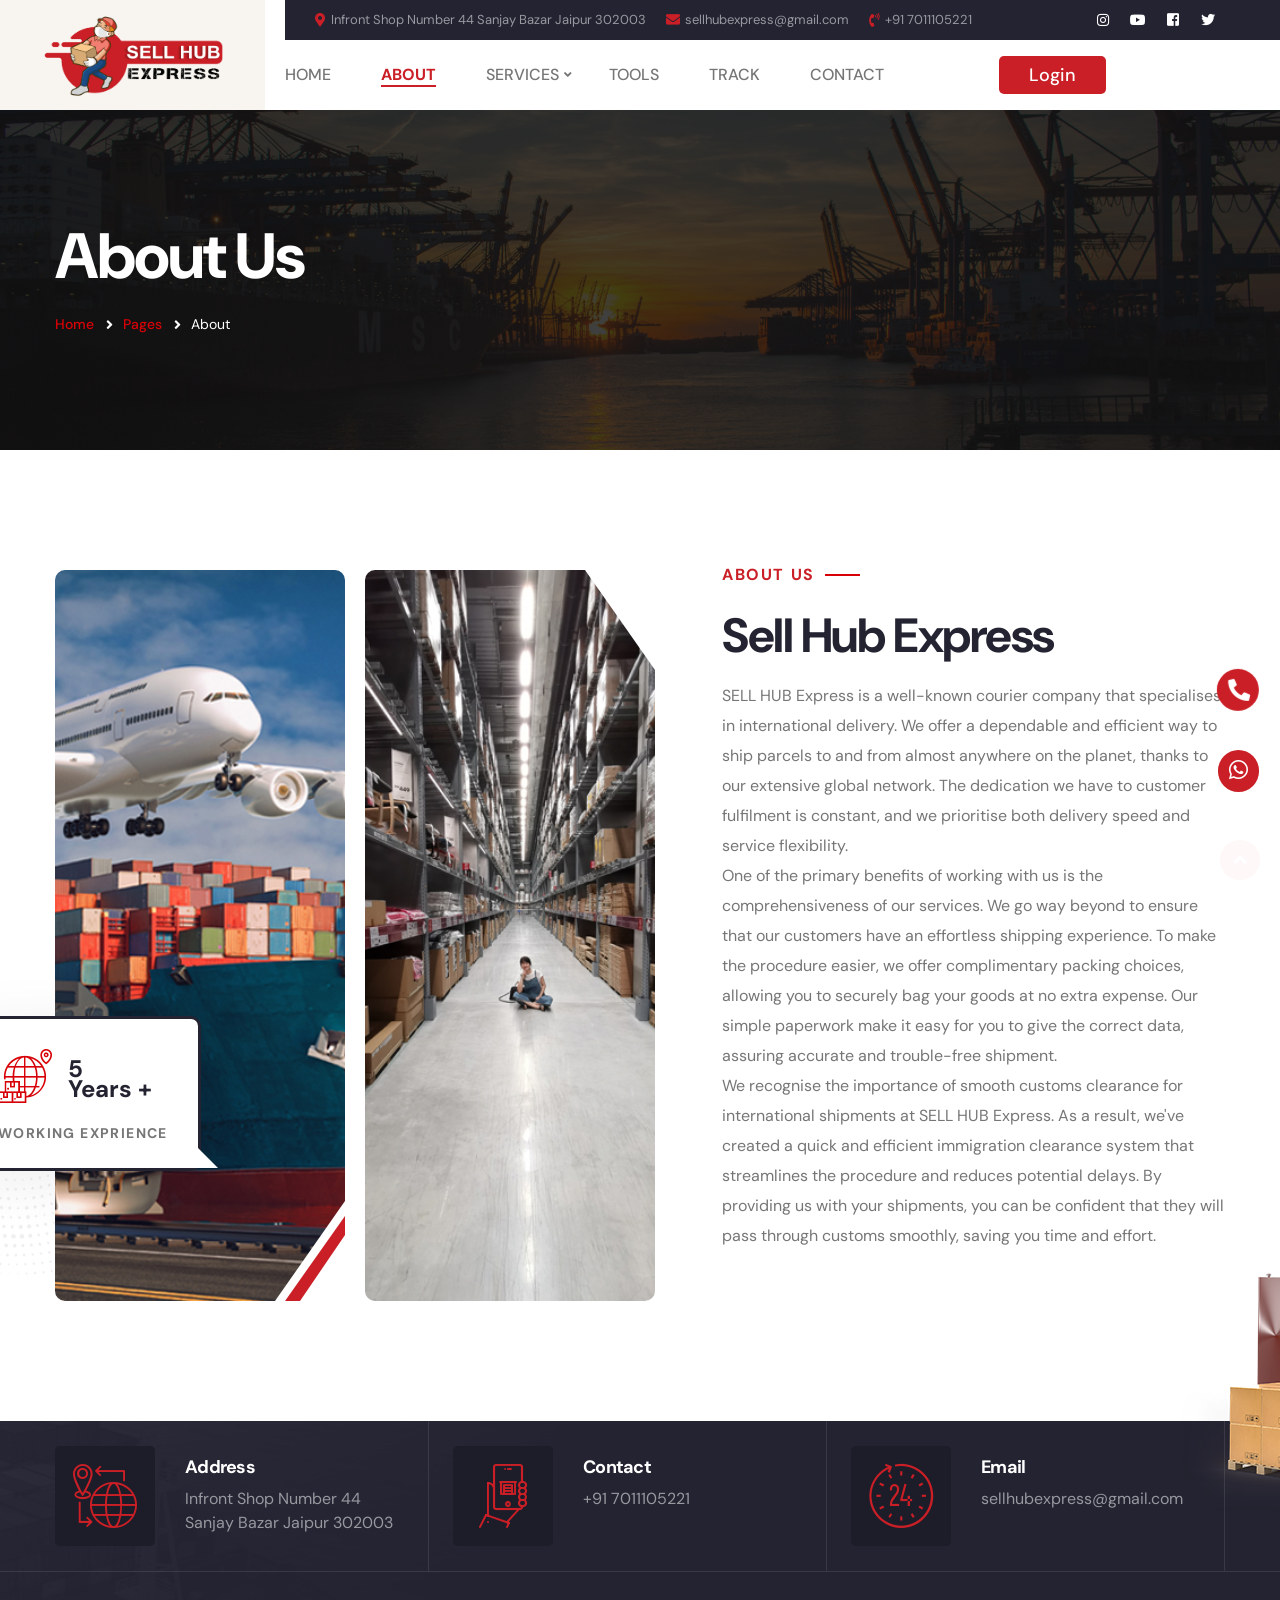
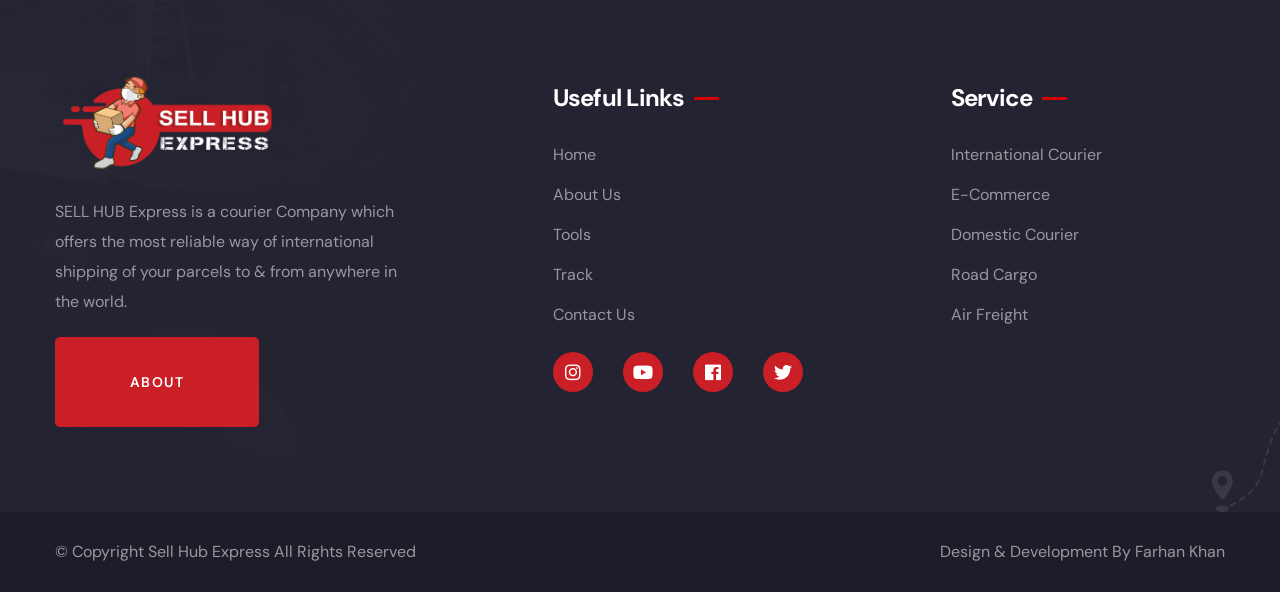
<file: about.html>
<!DOCTYPE html>
<html lang="en">
	<head>
		<meta charset="utf-8" />
		<title>Sell Hub Express</title>
		<link href="css/bootstrap.min.css" rel="stylesheet" />
		<link href="plugins/revolution/css/settings.css" rel="stylesheet" type="text/css" />
		<link href="plugins/revolution/css/layers.css" rel="stylesheet" type="text/css" />
		<link href="plugins/revolution/css/navigation.css" rel="stylesheet" type="text/css" />
		<link href="css/style.css" rel="stylesheet" />
		<link href="css/responsive.css" rel="stylesheet" />
		<link rel="shortcut icon" href="images/favicon.png" type="image/x-icon" />
		<link rel="icon" href="images/favicon.png" type="image/x-icon" />
		<meta http-equiv="X-UA-Compatible" content="IE=edge" />
		<meta name="viewport" content="width=device-width, initial-scale=1.0, maximum-scale=1.0, user-scalable=0" />
	</head>

<body>

<div class="page-wrapper">
	<div class="preloader"></div>
	<div class="sidebar-btn">
        <div class="side-calling-btn">
        	<a href="tel:+917011105221">		
        		<i class="fa fa-phone"></i>
        	</a>
        </div>
        <div class="side-whatsapp-btn">
        	<a href="https://wa.me/+917011105221">
        		<i class="fab fa-whatsapp"></i>
        	</a>
        </div>
    </div>
	        
	<header class="main-header header-style-one">
		<div class="header-top">
			<div class="top-left">
				<ul class="list-style-one">
					<li><i class="fa fa-map-marker-alt"></i>Infront Shop Number 44 Sanjay Bazar Jaipur 302003</li>
					<li><i class="fa fa-envelope"></i><a href="mailto:sellhubexpress@gmail.com">sellhubexpress@gmail.com</a></li>
					<li><i class="fa fa-phone-volume"></i> <a href="tel:+917011105221">+91 7011105221</a></li>
				</ul>
			</div>
			<div class="top-right">
				<ul class="social-icon-one">
					<li>
						<a href="https://www.instagram.com/sellhubexpress_com/?igshid=MzNlNGNkZWQ4Mg%3D%3D" target="_blank"><span class="fab fa-instagram"></span></a>
					</li>
					<li>
						<a href="https://www.youtube.com/@SellhubExpress" target="_blank"><span class="fab fa-youtube"></span></a>
					</li>
					<li>
						<a href="#"><span class="fab fa-facebook-square"></span></a>
					</li>
					<li>
						<a href="#"><span class="fab fa-twitter"></span></a>
					</li>
				</ul>
			</div>
		</div>
		<div class="header-lower">
			<div class="main-box">
				<div class="logo-box">
					<div class="logo">
						<a href="index.html"><img src="images/logo.png" alt="" title="Sell Hub Express" /></a>
					</div>
				</div>
				<div class="nav-outer">
					<nav class="nav main-menu">
						<ul class="navigation">
							<li>
								<a href="index.html">Home</a>
							</li>
							<li class="current"><a href="about.html">About</a></li>
							<li class="dropdown">
								<a href="#">Services</a>
								<ul>
									<li><a href="international-courier.html">International Courier</a></li>
									<li><a href="E-commerce.html">E-Commerce</a></li>
									<li><a href="domestic-courier.html">Domestic Courier</a></li>
									<li><a href="road-cargo.html">Road Cargo</a></li>
									<li><a href="air-freight.html">Air Freight</a></li>
								</ul>
							</li>
							<li><a href="tools.html">Tools</a></li>
							<li><a href="track.html">Track</a></li>
							<li><a href="contact.html">Contact</a></li>
						</ul>
					</nav>
					<div class="login-btn">
						<a href="https://cms.sellhubexpress.com/">Login</a>
					</div>
					<div class="outer-box">
						<div class="mobile-nav-toggler"><span class="icon lnr-icon-bars"></span></div>
					</div>
				</div>
			</div>
		</div>
		<div class="mobile-menu">
			<div class="menu-backdrop"></div>
			<nav class="menu-box">
				<div class="upper-box">
					<div class="nav-logo">
						<a href="index.html"><img src="images/Logo-White.png" alt="" title="Fesho" /></a>
					</div>
					<div class="close-btn"><i class="icon fa fa-times"></i></div>
				</div>
				<ul class="navigation clearfix">
				</ul>
				<ul class="contact-list-one">
					<li>
						<div class="contact-info-box">
							<i class="icon lnr-icon-phone-handset"></i>
							<span class="title">Call Now</span>
							<a href="tel:+917011105221">+91 7011105221</a>
						</div>
					</li>
					<li>
						<div class="contact-info-box">
							<span class="icon lnr-icon-envelope1"></span>
							<span class="title">Send Email</span>
							<a href="mailto:sellhubexpress@gmail.com">sellhubexpress@gmail.com</a>
						</div>
					</li>
					<li>
						<div class="contact-info-box">
							<span class="icon lnr-icon-clock"></span>
							<span class="title">Address</span>
							Infront Shop Number 44 Sanjay Bazar Jaipur 302003
						</div>
					</li>
				</ul>
				<ul class="social-links">
					<li>
						<a href="#"><i class="fab fa-facebook-f"></i></a>
					</li>
					<li>
						<a href="#"><i class="fab fa-twitter"></i></a>
					</li>
					<li>
						<a href="#"><i class="fab fa-linkedin"></i></a>
					</li>
					<li>
						<a href="#"><i class="fab fa-instagram"></i></a>
					</li>
				</ul>
			</nav>
		</div>
		<div class="sticky-header">
			<div class="auto-container">
				<div class="inner-container">
					<div class="logo">
						<a href="index.html" title=""><img src="images/logo.png" alt="" title="" /></a>
					</div>
					<div class="nav-outer">
						<nav class="main-menu">
							<div class="navbar-collapse show collapse clearfix">
								<ul class="navigation clearfix">
								</ul>
							</div>
						</nav>
						<div class="mobile-nav-toggler"><span class="icon lnr-icon-bars"></span></div>
					</div>
				</div>
			</div>
		</div>
	</header>

	<section class="page-title" style="background-image: url(images/background/2.jpg);">
		<div class="auto-container">
			<div class="title-outer">
				<h1 class="title">About Us</h1>
				<ul class="page-breadcrumb">
					<li><a href="index.html">Home</a></li>
					<li><a href="#">Pages</a></li>
					<li>About</li>
				</ul>
			</div>
		</div>
	</section>

	<section class="about-section">
		<div class="anim-icons">
			<div class="float-image wow fadeInRight"><img src="images/resource/float-img-1.png" alt=""></div>
			<span class="icon icon-dotted-map zoom-one"></span>
		</div>

		<div class="auto-container">
			<div class="row">
				<div class="content-column col-lg-6 col-md-12 col-sm-12 order-2 wow fadeInRight" data-wow-delay="600ms">
					<div class="inner-column">
						<div class="sec-title">
							<span class="sub-title">About Us</span>
							<h2>Sell Hub Express</h2>
							<div class="text">SELL HUB Express is a well-known courier company that specialises in international delivery. We offer a dependable and efficient way to ship parcels to and from almost anywhere on the planet, thanks to our extensive global network. The dedication we have to customer fulfilment is constant, and we prioritise both delivery speed and service flexibility.<br>One of the primary benefits of working with us is the comprehensiveness of our services. We go way beyond to ensure that our customers have an effortless shipping experience. To make the procedure easier, we offer complimentary packing choices, allowing you to securely bag your goods at no extra expense. Our simple paperwork make it easy for you to give the correct data, assuring accurate and trouble-free shipment.<br>We recognise the importance of smooth customs clearance for international shipments at SELL HUB Express. As a result, we've created a quick and efficient immigration clearance system that streamlines the procedure and reduces potential delays. By providing us with your shipments, you can be confident that they will pass through customs smoothly, saving you time and effort.</div>
						</div>
					</div>
				</div>

				<!-- Image Column -->
				<div class="image-column col-lg-6 col-md-12 col-sm-12">
					<div class="inner-column wow fadeInLeft">
						<figure class="image-1 wow fadeInUp"><img src="images/resource/about-1.jpg" alt=""></figure>
						<figure class="image-2 wow fadeInRight"><img src="images/resource/about-2.jpg" alt=""></figure>
						<div class="experience bounce-y"><strong><i class="icon flaticon-global"></i> 5<br> Years +</strong> Working Exprience</div>
					</div>
				</div>
			</div>
		</div>
	</section>

	<!-- <section class="team-section pb-40">
		<div class="auto-container">
			<div class="row justify-content-center">
				<div class="sec-title text-center">
					<h2>Our Team</h2>
				</div>
				<div class="team-block col-lg-3 col-md-6 col-sm-12 wow fadeInUp animated" style="visibility: visible; animation-name: fadeInUp;">
					<div class="inner-box">
						<div class="image-box">
							<figure class="image"><a href="javascript:;"><img src="images/user-img.jpg" alt=""></a></figure>
						</div>
						<div class="info-box">
							<span class="designation">Founder </span>
							<h4 class="name"><a href="javascript:;">Ankit Rai</a></h4>
						</div>
					</div>
				</div>
				<div class="team-block col-lg-3 col-md-6 col-sm-12 wow fadeInUp animated" data-wow-delay="300ms" style="visibility: visible; animation-delay: 300ms; animation-name: fadeInUp;">
					<div class="inner-box">
						<div class="image-box">
							<figure class="image"><a href="javascript:;"><img src="images/user-female.png" alt=""></a></figure>
						</div>
						<div class="info-box">
							<span class="designation">CEO Founder</span>
							<h4 class="name"><a href="javascript:;">Shivani Rai</a></h4>
						</div>
					</div>
				</div>
			</div>
			<div class="row justify-content-center">
				<div class="team-block col-lg-3 col-md-6 col-sm-12 wow fadeInUp animated" data-wow-delay="600ms" style="visibility: visible; animation-delay: 600ms; animation-name: fadeInUp;">
					<div class="inner-box">
						<div class="image-box">
							<figure class="image"><a href="javascript:;"><img src="images/user-img.jpg" alt=""></a></figure>
						</div>
						<div class="info-box">
							<span class="designation">Operation Head </span>
							<h4 class="name"><a href="javascript:;">Abhishek Rai</a></h4>
						</div>
					</div>
				</div>
				<div class="team-block col-lg-3 col-md-6 col-sm-12 wow fadeInUp animated" data-wow-delay="600ms" style="visibility: visible; animation-delay: 600ms; animation-name: fadeInUp;">
					<div class="inner-box">
						<div class="image-box">
							<figure class="image"><a href="javascript:;"><img src="images/user-img.jpg" alt=""></a></figure>
						</div>
						<div class="info-box">
							<span class="designation">Sales Executive </span>
							<h4 class="name"><a href="javascript:;">Hitesh Verma</a></h4>
						</div>
					</div>
				</div>
				<div class="team-block col-lg-3 col-md-6 col-sm-12 wow fadeInUp animated" data-wow-delay="600ms" style="visibility: visible; animation-delay: 600ms; animation-name: fadeInUp;">
					<div class="inner-box">
						<div class="image-box">
							<figure class="image"><a href="javascript:;"><img src="images/user-img.jpg" alt=""></a></figure>
						</div>
						<div class="info-box">
							<span class="designation">Sales Executive </span>
							<h4 class="name"><a href="javascript:;">Shubham Parmar</a></h4>
						</div>
					</div>
				</div>
			</div>
		</div>
	</section> -->

	<footer class="main-footer">
		<div class="bg-image" style="background-image: url(images/background/5.jpg)"></div>
		<div class="anim-icons">
			<span class="icon icon-plane-3 bounce-x"></span>
		</div>
		<div class="contacts-outer">
			<div class="auto-container">
				<div class="row">
					<div class="contact-info-block col-lg-4 col-md-6 col-sm-12 wow fadeInRight">
						<div class="inner-box">
							<div class="icon-box"><i class="icon flaticon-international-shipping-2"></i></div>
							<h4 class="title">Address</h4>
							<div class="text">Infront Shop Number 44 Sanjay Bazar Jaipur 302003</div>
						</div>
					</div>
					<div class="contact-info-block col-lg-4 col-md-6 col-sm-12 wow fadeInRight" data-wow-delay="300ms">
						<div class="inner-box">
							<div class="icon-box"><i class="icon flaticon-stock-1"></i></div>
							<h4 class="title">Contact</h4>
							<div class="text">
								<a href="tel:+91 7011105221">+91 7011105221</a>
							</div>
						</div>
					</div>
					<div class="contact-info-block col-lg-4 col-md-6 col-sm-12 wow fadeInRight" data-wow-delay="600ms">
						<div class="inner-box">
							<div class="icon-box"><i class="icon flaticon-24-hours-2"></i></div>
							<h4 class="title">Email</h4>
							<div class="text">
								<a href="mailto:sellhubexpress@gmail.com">sellhubexpress@gmail.com</a>
							</div>
						</div>
					</div>
				</div>
			</div>
		</div>
		<div class="widgets-section">
			<div class="auto-container">
				<div class="row">
					<div class="footer-column col-xl-4 col-lg-12 col-md-6 col-sm-12">
						<div class="footer-widget about-widget">
							<div class="logo">
								<a href="index.html"><img src="images/Logo-White.png" alt="" /></a>
							</div>
							<div class="text">SELL HUB Express is a courier Company which offers the most reliable way of international shipping of your parcels to & from anywhere in the world.</div>
							<a href="about.html" class="theme-btn btn-style-one hvr-light small"><span class="btn-title">About</span></a>
						</div>
					</div>
					<div class="col-md-1"></div>
					<div class="footer-column col-xl-3 col-lg-3 col-md-6 col-sm-12">
						<div class="footer-widget">
							<h3 class="widget-title">Useful Links</h3>
							<ul class="user-links">
								<li><a href="index.html">Home</a></li>
								<li><a href="about.html">About Us</a></li>
								<li><a href="tools.html">Tools</a></li>
								<li><a href="track.html">Track</a></li>
								<li><a href="contact.html">Contact Us</a></li>
							</ul>
							<div class="social-links-footer">
								<ul class="social-icon-two">
									<li>
										<a href="https://www.instagram.com/sellhubexpress_com/?igshid=MzNlNGNkZWQ4Mg%3D%3D" target="_blank"><i class="fab fa-instagram"></i></a>
									</li>
									<li>
										<a href="https://www.youtube.com/@SellhubExpress" target="_blank"><i class="fab fa-youtube"></i></a>
									</li>
									<li>
										<a href="#"><i class="fab fa-facebook"></i></a>
									</li>
									<li>
										<a href="#"><i class="fab fa-twitter"></i></a>
									</li>
								</ul>
							</div>
						</div>
					</div>
					<div class="col-md-1"></div>
					<div class="footer-column col-xl-3 col-lg-3 col-md-6 col-sm-12">
						<div class="footer-widget">
							<h3 class="widget-title">Service</h3>
							<ul class="user-links">
								<li><a href="international-courier.html">International Courier</a></li>
								<li><a href="E-commerce.html">E-Commerce</a></li>
								<li><a href="domestic-courier.html">Domestic Courier</a></li>
								<li><a href="road-cargo.html">Road Cargo</a></li>
								<li><a href="air-freight.html">Air Freight</a></li>
							</ul>
						</div>
					</div>
				</div>
			</div>
		</div>
		<div class="footer-bottom">
			<div class="auto-container">
				<div class="inner-container">
					<div class="copyright-text">
						<p>&copy; Copyright <a href="index.html">Sell Hub Express</a> All Rights Reserved </p>
					</div>
					<div class="copyright-text">
						<p>Design & Development By <a href="https://github.com/realfarhan01">Farhan Khan</a></p>
					</div>
				</div>
			</div>
		</div>
	</footer>

</div>

<div class="scroll-to-top scroll-to-target" data-target="html"><span class="fa fa-angle-up"></span></div>

<script src="js/jquery.js"></script>
<script src="js/popper.min.js"></script>
<script src="js/bootstrap.min.js"></script>
<script src="js/jquery.fancybox.js"></script>
<script src="js/jquery-ui.js"></script>
<script src="js/wow.js"></script>
<script src="js/appear.js"></script>
<script src="js/select2.min.js"></script>
<script src="js/swiper.min.js"></script>
<script src="js/owl.js"></script>
<script src="js/script.js"></script>


</body>
</html>
</file>
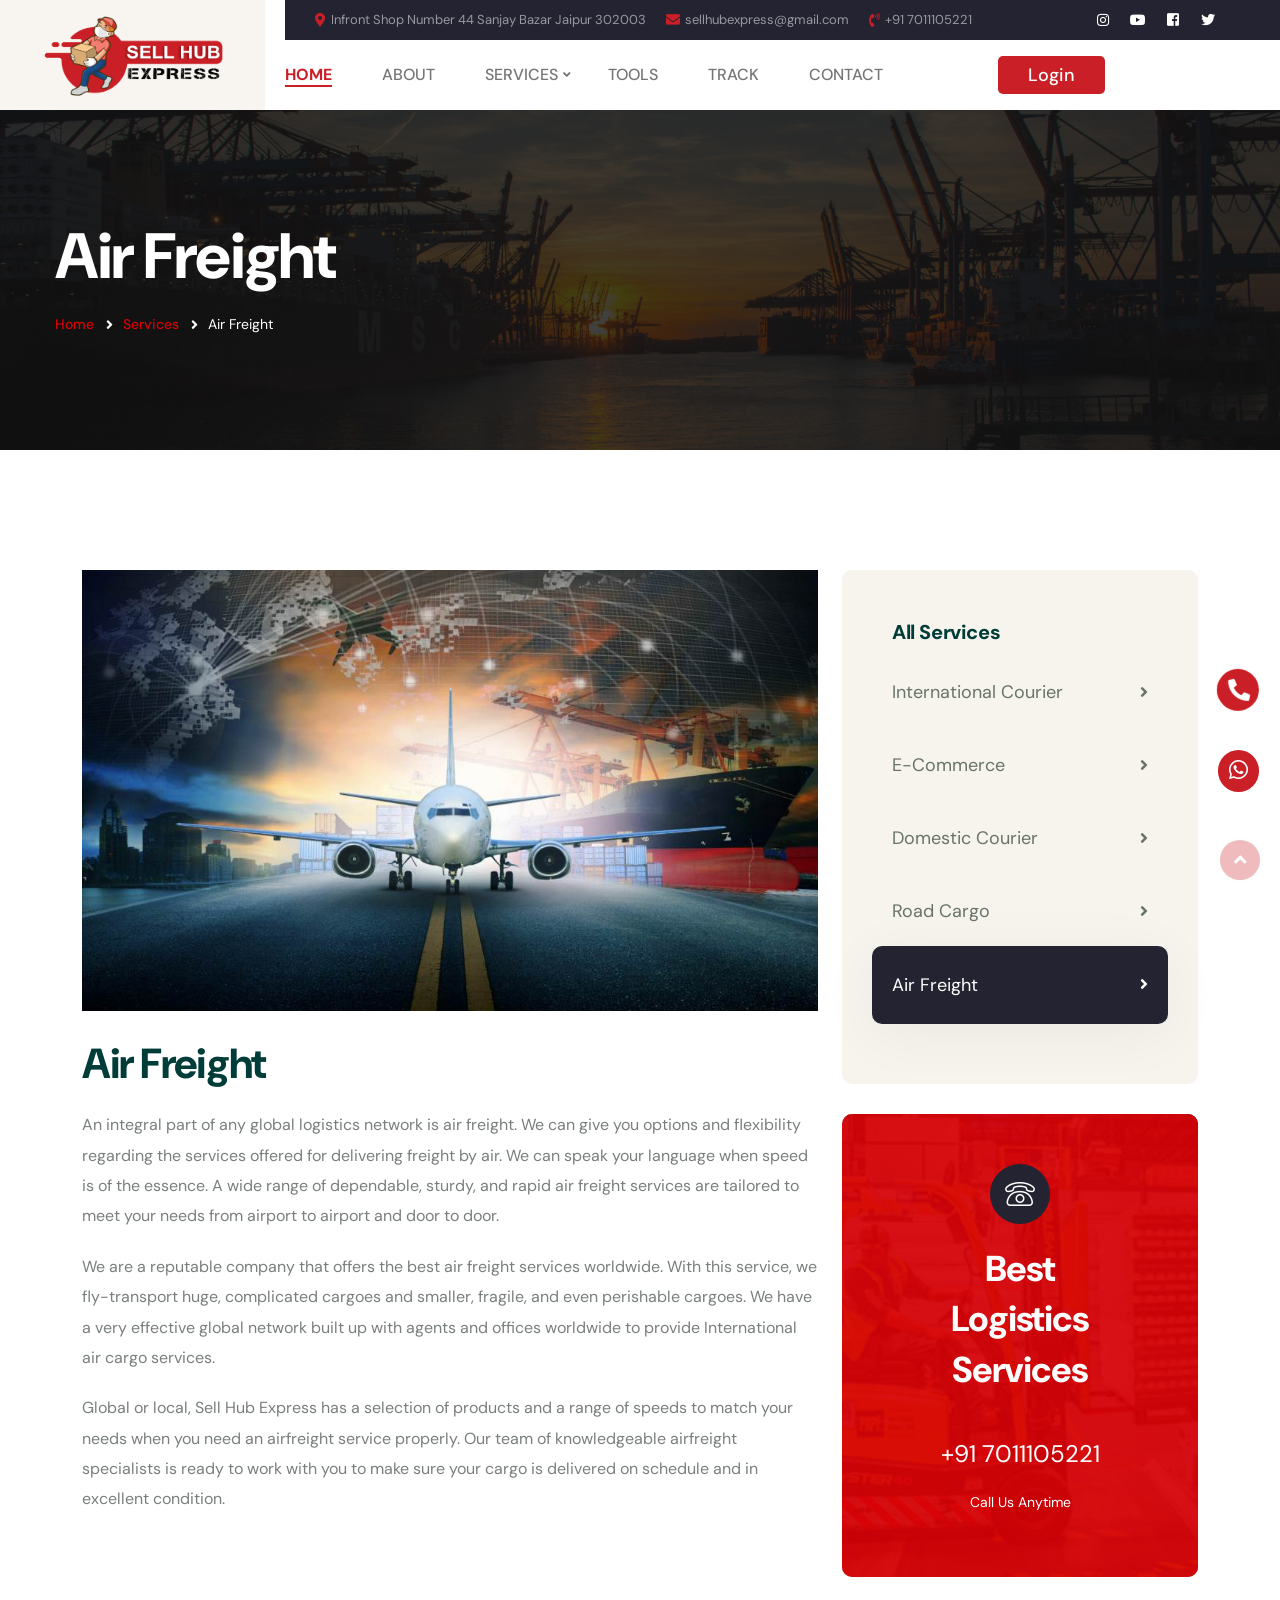
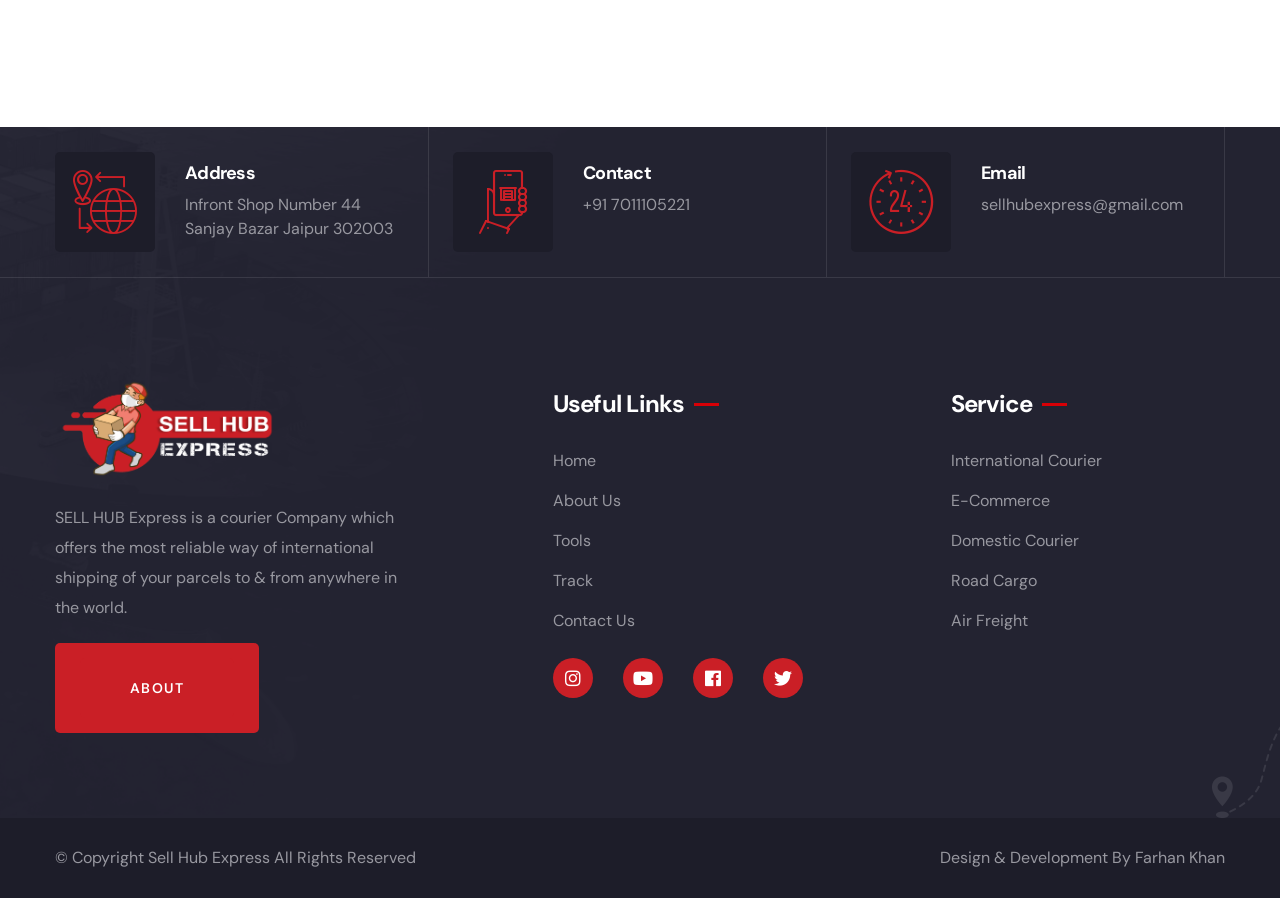
<file: air-freight.html>
<!DOCTYPE html>
<html lang="en">
	<head>
		<meta charset="utf-8" />
		<title>Sell Hub Express</title>
		<link href="css/bootstrap.min.css" rel="stylesheet" />
		<link href="plugins/revolution/css/settings.css" rel="stylesheet" type="text/css" />
		<link href="plugins/revolution/css/layers.css" rel="stylesheet" type="text/css" />
		<link href="plugins/revolution/css/navigation.css" rel="stylesheet" type="text/css" />
		<link href="css/style.css" rel="stylesheet" />
		<link href="css/responsive.css" rel="stylesheet" />
		<link rel="shortcut icon" href="images/favicon.png" type="image/x-icon" />
		<link rel="icon" href="images/favicon.png" type="image/x-icon" />
		<meta http-equiv="X-UA-Compatible" content="IE=edge" />
		<meta name="viewport" content="width=device-width, initial-scale=1.0, maximum-scale=1.0, user-scalable=0" />
	</head>

	<body>
		<div class="page-wrapper">
			<div class="preloader"></div>
			<div class="sidebar-btn">
	            <div class="side-calling-btn">
	            	<a href="tel:+917011105221">		
	            		<i class="fa fa-phone"></i>
	            	</a>
	            </div>
	            <div class="side-whatsapp-btn">
	            	<a href="https://wa.me/+917011105221">
	            		<i class="fab fa-whatsapp"></i>
	            	</a>
	            </div>
	        </div>
	        
			<header class="main-header header-style-one">
				<div class="header-top">
					<div class="top-left">
						<ul class="list-style-one">
							<li><i class="fa fa-map-marker-alt"></i>Infront Shop Number 44 Sanjay Bazar Jaipur 302003</li>
							<li><i class="fa fa-envelope"></i><a href="mailto:sellhubexpress@gmail.com">sellhubexpress@gmail.com</a></li>
							<li><i class="fa fa-phone-volume"></i> <a href="tel:+917011105221">+91 7011105221</a></li>
						</ul>
					</div>
					<div class="top-right">
						<ul class="social-icon-one">
							<li>
								<a href="https://www.instagram.com/sellhubexpress_com/?igshid=MzNlNGNkZWQ4Mg%3D%3D" target="_blank"><span class="fab fa-instagram"></span></a>
							</li>
							<li>
								<a href="https://www.youtube.com/@SellhubExpress" target="_blank"><span class="fab fa-youtube"></span></a>
							</li>
							<li>
								<a href="#"><span class="fab fa-facebook-square"></span></a>
							</li>
							<li>
								<a href="#"><span class="fab fa-twitter"></span></a>
							</li>
						</ul>
					</div>
				</div>
				<div class="header-lower">
					<div class="main-box">
						<div class="logo-box">
							<div class="logo">
								<a href="index.html"><img src="images/logo.png" alt="" title="Sell Hub Express" /></a>
							</div>
						</div>
						<div class="nav-outer">
							<nav class="nav main-menu">
								<ul class="navigation">
									<li class="current">
										<a href="index.html">Home</a>
									</li>
									<li><a href="about.html">About</a></li>
									<li class="dropdown">
										<a href="#">Services</a>
										<ul>
											<li><a href="international-courier.html">International Courier</a></li>
											<li><a href="E-commerce.html">E-Commerce</a></li>
											<li><a href="domestic-courier.html">Domestic Courier</a></li>
											<li><a href="road-cargo.html">Road Cargo</a></li>
											<li><a href="air-freight.html">Air Freight</a></li>
										</ul>
									</li>
									<li><a href="tools.html">Tools</a></li>
									<li><a href="track.html">Track</a></li>
									<li><a href="contact.html">Contact</a></li>
								</ul>
							</nav>
							<div class="login-btn">
								<a href="https://cms.sellhubexpress.com/">Login</a>
							</div>
							<div class="outer-box">
								<div class="mobile-nav-toggler"><span class="icon lnr-icon-bars"></span></div>
							</div>
						</div>
					</div>
				</div>
				<div class="mobile-menu">
					<div class="menu-backdrop"></div>
					<nav class="menu-box">
						<div class="upper-box">
							<div class="nav-logo">
								<a href="index.html"><img src="images/Logo-White.png" alt="" title="Fesho" /></a>
							</div>
							<div class="close-btn"><i class="icon fa fa-times"></i></div>
						</div>
						<ul class="navigation clearfix">
						</ul>
						<ul class="contact-list-one">
							<li>
								<div class="contact-info-box">
									<i class="icon lnr-icon-phone-handset"></i>
									<span class="title">Call Now</span>
									<a href="tel:+91 7011105221">+91 7011105221</a>
								</div>
							</li>
							<li>
								<div class="contact-info-box">
									<span class="icon lnr-icon-envelope1"></span>
									<span class="title">Send Email</span>
									<a href="mailto:sellhubexpress@gmail.com">sellhubexpress@gmail.com</a>
								</div>
							</li>
							<li>
								<div class="contact-info-box">
									<span class="icon lnr-icon-clock"></span>
									<span class="title">Address</span>
									Infront Shop Number 44 Sanjay Bazar Jaipur 302003
								</div>
							</li>
						</ul>
						<ul class="social-links">
							<li>
								<a href="#"><i class="fab fa-facebook-f"></i></a>
							</li>
							<li>
								<a href="#"><i class="fab fa-twitter"></i></a>
							</li>
							<li>
								<a href="#"><i class="fab fa-linkedin"></i></a>
							</li>
							<li>
								<a href="#"><i class="fab fa-instagram"></i></a>
							</li>
						</ul>
					</nav>
				</div>
				<div class="sticky-header">
					<div class="auto-container">
						<div class="inner-container">
							<div class="logo">
								<a href="index.html" title=""><img src="images/logo.png" alt="" title="" /></a>
							</div>
							<div class="nav-outer">
								<nav class="main-menu">
									<div class="navbar-collapse show collapse clearfix">
										<ul class="navigation clearfix">
										</ul>
									</div>
								</nav>
								<div class="mobile-nav-toggler"><span class="icon lnr-icon-bars"></span></div>
							</div>
						</div>
					</div>
				</div>
			</header>

			<section class="page-title" style="background-image: url(images/background/2.jpg)">
				<div class="auto-container">
					<div class="title-outer">
						<h1 class="title">Air Freight</h1>
						<ul class="page-breadcrumb">
							<li><a href="index.html">Home</a></li>
							<li><a href="#">Services</a></li>
							<li>Air Freight</li>
						</ul>
					</div>
				</div>
			</section>

			<section class="services-details">
				<div class="container">
					<div class="row">
						<div class="col-xl-8 col-lg-8">
							<div class="services-details__content">
								<img src="images/air-freight.jpg" alt="" />
								<h2 class="mt-4">Air Freight</h2>
								<p>An integral part of any global logistics network is air freight. We can give you options and flexibility regarding the services offered for delivering freight by air. We can speak your language when speed is of the essence. A wide range of dependable, sturdy, and rapid air freight services are tailored to meet your needs from airport to airport and door to door.</p>
								<p>We are a reputable company that offers the best air freight services worldwide. With this service, we fly-transport huge, complicated cargoes and smaller, fragile, and even perishable cargoes. We have a very effective global network built up with agents and offices worldwide to provide International air cargo services.</p>
								<p>Global or local, Sell Hub Express has a selection of products and a range of speeds to match your needs when you need an airfreight service properly. Our team of knowledgeable airfreight specialists is ready to work with you to make sure your cargo is delivered on schedule and in excellent condition.</p>
							</div>
						</div>
						<div class="col-xl-4 col-lg-4">
							<div class="service-sidebar">
								<div class="sidebar-widget service-sidebar-single">
									<div class="service-sidebar-single-services wow fadeInUp" data-wow-delay="0.1s" data-wow-duration="1200m">
										<div class="title">
											<h3>All Services</h3>
										</div>
										<ul>
											<li>
												<a href="international-courier.html">International Courier <i class="fa fa-angle-right"></i></a>
											</li>
											<li>
												<a href="E-commerce.html">E-Commerce <i class="fa fa-angle-right"></i></a>
											</li>
											<li>
												<a href="domestic-courier.html">Domestic Courier <i class="fa fa-angle-right"></i></a>
											</li>
											<li>
												<a href="road-cargo.html">Road Cargo <i class="fa fa-angle-right"></i></a>
											</li>
											<li class="current">
												<a href="air-freight.html">Air Freight <i class="fa fa-angle-right"></i></a>
											</li>
										</ul>
									</div>
								</div>
								<div class="sidebar-widget service-sidebar-single">
									<div class="service-sidebar-single-contact-box text-center wow fadeInUp" data-wow-delay="0.3s" data-wow-duration="1200m" style="background-image: url(images/resource/news-2.jpg)">
										<div class="icon">
											<span class="lnr lnr-icon-phone"></span>
										</div>
										<div class="title">
											<h2>Best <br />Logistics <br />Services</h2>
										</div>
										<p class="phone"><a href="tel:+91 7011105221">+91 7011105221</a></p>
										<p>Call Us Anytime</p>
									</div>
								</div>
							</div>
						</div>
					</div>
				</div>
			</section>

			<footer class="main-footer">
				<div class="bg-image" style="background-image: url(images/background/5.jpg)"></div>
				<div class="anim-icons">
					<span class="icon icon-plane-3 bounce-x"></span>
				</div>
				<div class="contacts-outer">
					<div class="auto-container">
						<div class="row">
							<div class="contact-info-block col-lg-4 col-md-6 col-sm-12 wow fadeInRight">
								<div class="inner-box">
									<div class="icon-box"><i class="icon flaticon-international-shipping-2"></i></div>
									<h4 class="title">Address</h4>
									<div class="text">Infront Shop Number 44 Sanjay Bazar Jaipur 302003</div>
								</div>
							</div>
							<div class="contact-info-block col-lg-4 col-md-6 col-sm-12 wow fadeInRight" data-wow-delay="300ms">
								<div class="inner-box">
									<div class="icon-box"><i class="icon flaticon-stock-1"></i></div>
									<h4 class="title">Contact</h4>
									<div class="text">
										<a href="tel:+91 7011105221">+91 7011105221</a>
									</div>
								</div>
							</div>
							<div class="contact-info-block col-lg-4 col-md-6 col-sm-12 wow fadeInRight" data-wow-delay="600ms">
								<div class="inner-box">
									<div class="icon-box"><i class="icon flaticon-24-hours-2"></i></div>
									<h4 class="title">Email</h4>
									<div class="text">
										<a href="mailto:sellhubexpress@gmail.com">sellhubexpress@gmail.com</a>
									</div>
								</div>
							</div>
						</div>
					</div>
				</div>
				<div class="widgets-section">
					<div class="auto-container">
						<div class="row">
							<div class="footer-column col-xl-4 col-lg-12 col-md-6 col-sm-12">
								<div class="footer-widget about-widget">
									<div class="logo">
										<a href="index.html"><img src="images/Logo-White.png" alt="" /></a>
									</div>
									<div class="text">SELL HUB Express is a courier Company which offers the most reliable way of international shipping of your parcels to & from anywhere in the world.</div>
									<a href="about.html" class="theme-btn btn-style-one hvr-light small"><span class="btn-title">About</span></a>
								</div>
							</div>
							<div class="col-md-1"></div>
							<div class="footer-column col-xl-3 col-lg-3 col-md-6 col-sm-12">
								<div class="footer-widget">
									<h3 class="widget-title">Useful Links</h3>
									<ul class="user-links">
										<li><a href="index.html">Home</a></li>
										<li><a href="about.html">About Us</a></li>
										<li><a href="tools.html">Tools</a></li>
										<li><a href="track.html">Track</a></li>
										<li><a href="contact.html">Contact Us</a></li>
									</ul>
									<div class="social-links-footer">
										<ul class="social-icon-two">
											<li>
												<a href="https://www.instagram.com/sellhubexpress_com/?igshid=MzNlNGNkZWQ4Mg%3D%3D" target="_blank"><i class="fab fa-instagram"></i></a>
											</li>
											<li>
												<a href="https://www.youtube.com/@SellhubExpress" target="_blank"><i class="fab fa-youtube"></i></a>
											</li>
											<li>
												<a href="#"><i class="fab fa-facebook"></i></a>
											</li>
											<li>
												<a href="#"><i class="fab fa-twitter"></i></a>
											</li>
										</ul>
									</div>
								</div>
							</div>
							<div class="col-md-1"></div>
							<div class="footer-column col-xl-3 col-lg-3 col-md-6 col-sm-12">
								<div class="footer-widget">
									<h3 class="widget-title">Service</h3>
									<ul class="user-links">
										<li><a href="international-courier.html">International Courier</a></li>
										<li><a href="E-commerce.html">E-Commerce</a></li>
										<li><a href="domestic-courier.html">Domestic Courier</a></li>
										<li><a href="road-cargo.html">Road Cargo</a></li>
										<li><a href="air-freight.html">Air Freight</a></li>
									</ul>
								</div>
							</div>
						</div>
					</div>
				</div>
				<div class="footer-bottom">
					<div class="auto-container">
						<div class="inner-container">
							<div class="copyright-text">
								<p>&copy; Copyright <a href="index.html">Sell Hub Express</a> All Rights Reserved </p>
							</div>
							<div class="copyright-text">
								<p>Design & Development By <a href="https://github.com/realfarhan01">Farhan Khan</a></p>
							</div>
						</div>
					</div>
				</div>
			</footer>

		</div>

		<!-- Scroll To Top -->
		<div class="scroll-to-top scroll-to-target" data-target="html"><span class="fa fa-angle-up"></span></div>

		<script src="js/jquery.js"></script>
		<script src="js/popper.min.js"></script>
		<script src="js/bootstrap.min.js"></script>
		<script src="js/jquery.fancybox.js"></script>
		<script src="js/jquery-ui.js"></script>
		<script src="js/wow.js"></script>
		<script src="js/appear.js"></script>
		<script src="js/select2.min.js"></script>
		<script src="js/swiper.min.js"></script>
		<script src="js/owl.js"></script>
		<script src="js/script.js"></script>


	</body>
</html>
</file>
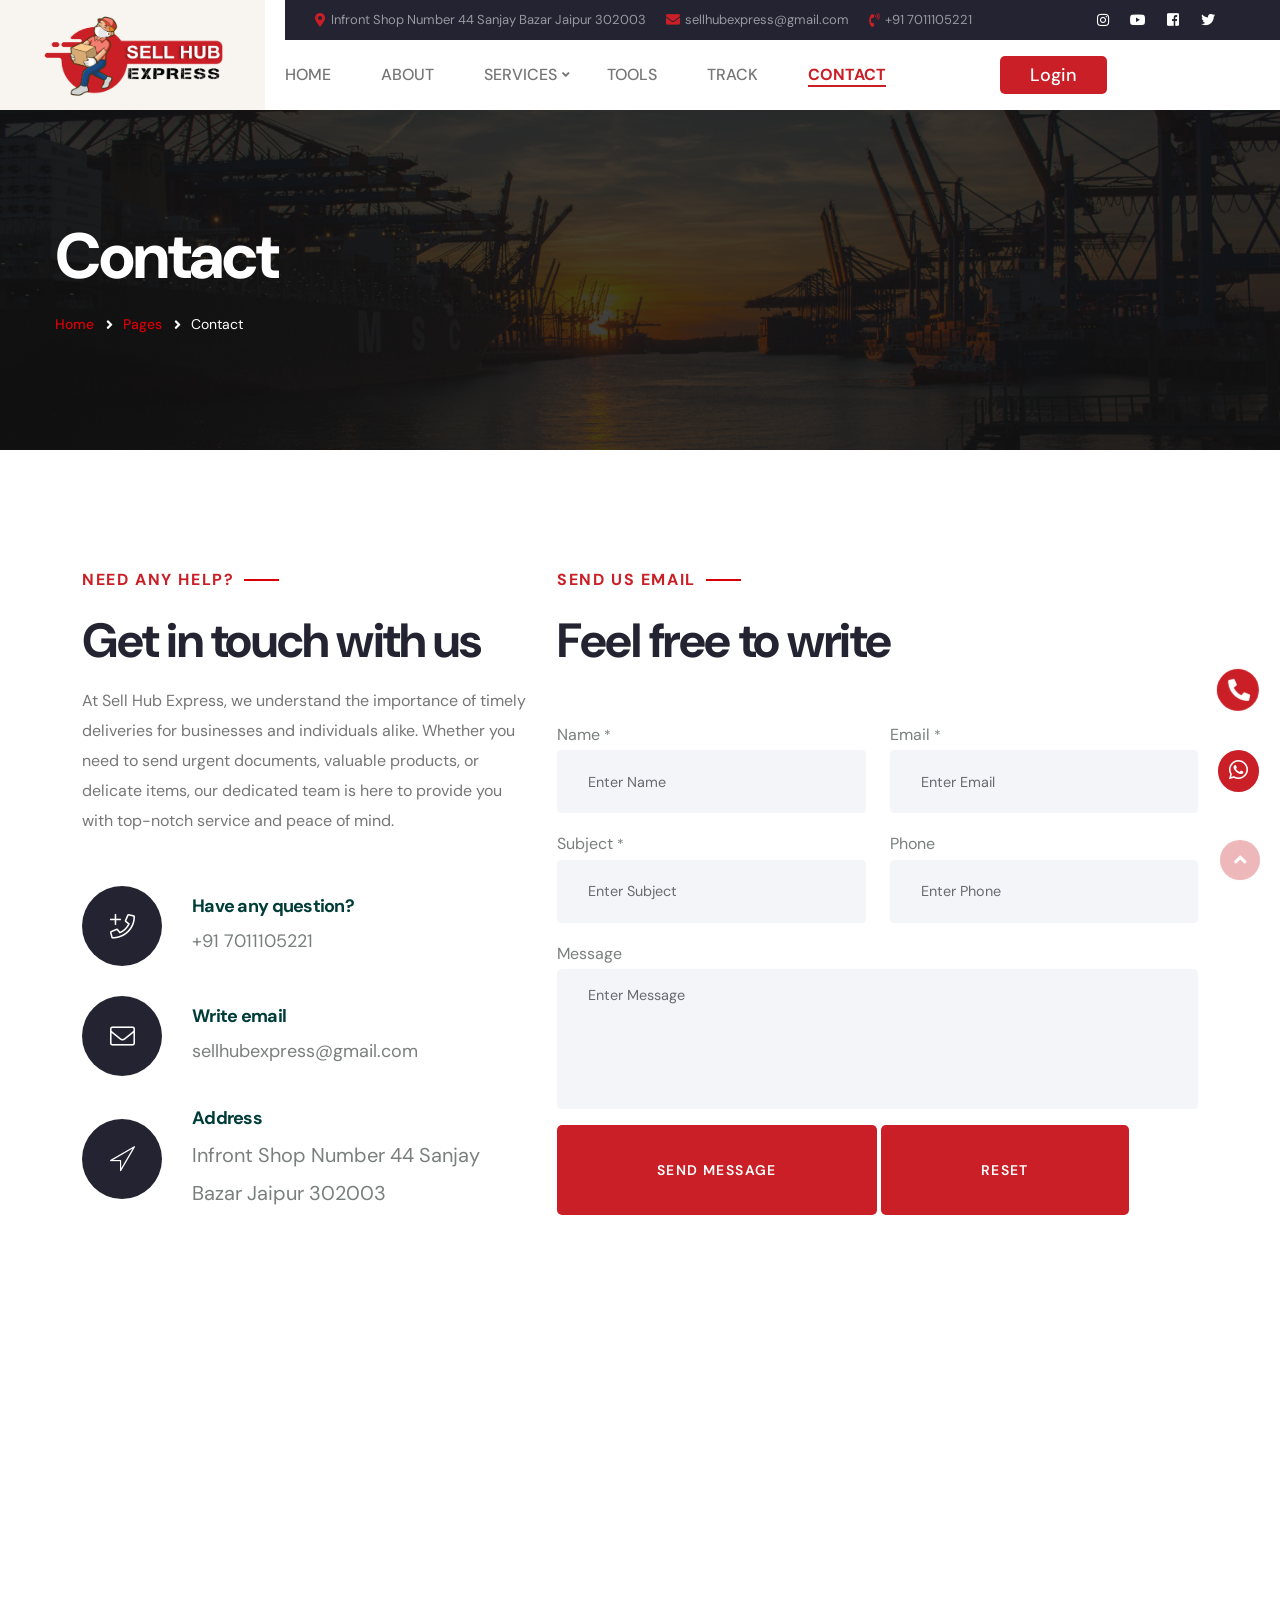
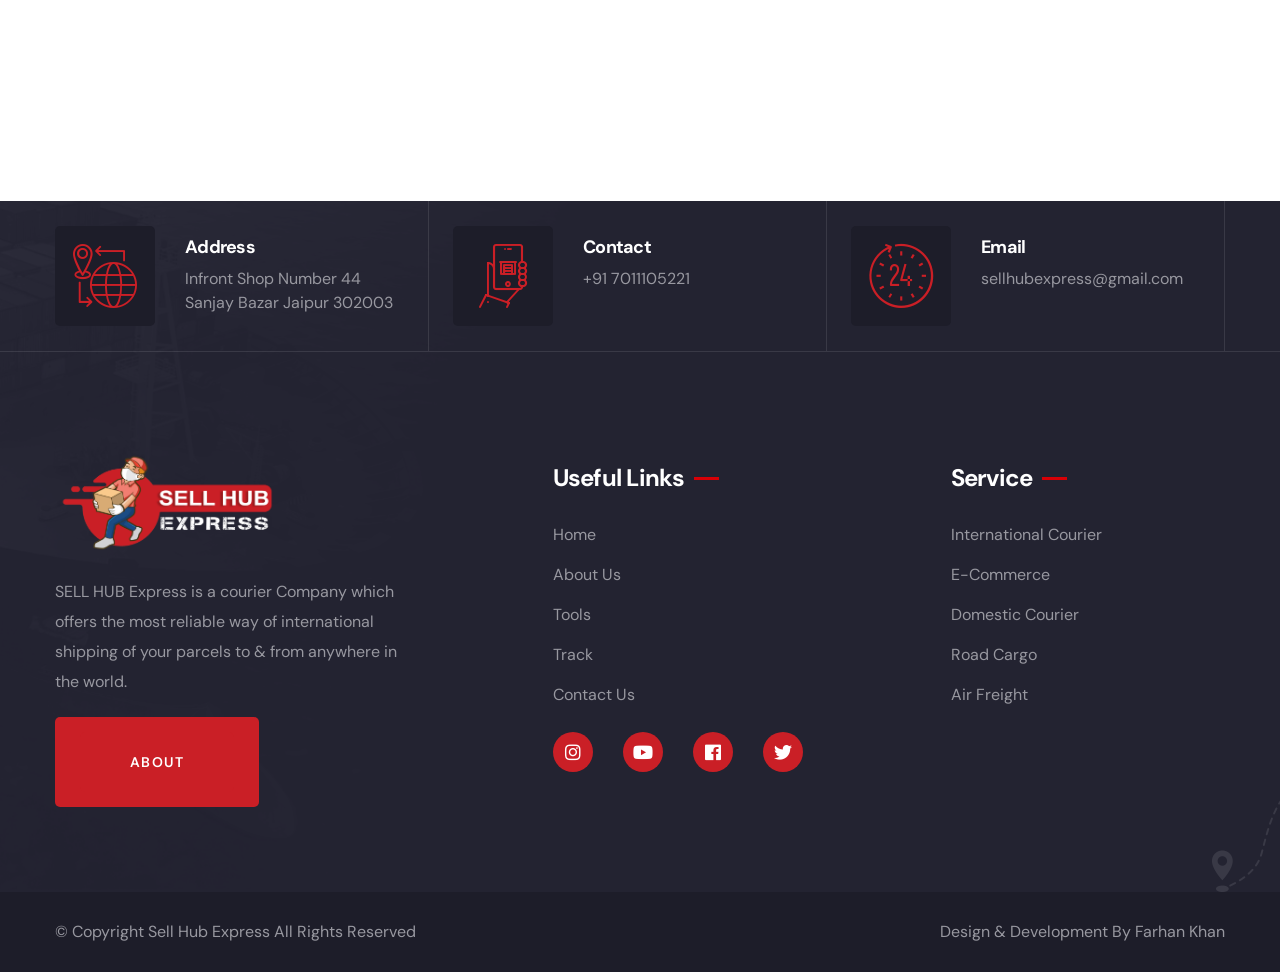
<file: contact.html>
<!DOCTYPE html>
<html lang="en">
	<head>
		<meta charset="utf-8" />
		<title>Sell Hub Express</title>
		<link href="css/bootstrap.min.css" rel="stylesheet" />
		<link href="plugins/revolution/css/settings.css" rel="stylesheet" type="text/css" />
		<link href="plugins/revolution/css/layers.css" rel="stylesheet" type="text/css" />
		<link href="plugins/revolution/css/navigation.css" rel="stylesheet" type="text/css" />
		<link href="css/style.css" rel="stylesheet" />
		<link href="css/responsive.css" rel="stylesheet" />
		<link rel="shortcut icon" href="images/favicon.png" type="image/x-icon" />
		<link rel="icon" href="images/favicon.png" type="image/x-icon" />
		<meta http-equiv="X-UA-Compatible" content="IE=edge" />
		<meta name="viewport" content="width=device-width, initial-scale=1.0, maximum-scale=1.0, user-scalable=0" />
	</head>

	<body>
		<div class="page-wrapper">
			<div class="preloader"></div>
			<div class="sidebar-btn">
	            <div class="side-calling-btn">
	            	<a href="tel:+917011105221">		
	            		<i class="fa fa-phone"></i>
	            	</a>
	            </div>
	            <div class="side-whatsapp-btn">
	            	<a href="https://wa.me/+917011105221">
	            		<i class="fab fa-whatsapp"></i>
	            	</a>
	            </div>
	        </div>
	        
			<header class="main-header header-style-one">
				<div class="header-top">
					<div class="top-left">
						<ul class="list-style-one">
							<li><i class="fa fa-map-marker-alt"></i>Infront Shop Number 44 Sanjay Bazar Jaipur 302003</li>
							<li><i class="fa fa-envelope"></i><a href="mailto:sellhubexpress@gmail.com">sellhubexpress@gmail.com</a></li>
							<li><i class="fa fa-phone-volume"></i> <a href="tel:+917011105221">+91 7011105221</a></li>
						</ul>
					</div>
					<div class="top-right">
						<ul class="social-icon-one">
							<li>
								<a href="https://www.instagram.com/sellhubexpress_com/?igshid=MzNlNGNkZWQ4Mg%3D%3D" target="_blank"><span class="fab fa-instagram"></span></a>
							</li>
							<li>
								<a href="https://www.youtube.com/@SellhubExpress" target="_blank"><span class="fab fa-youtube"></span></a>
							</li>
							<li>
								<a href="#"><span class="fab fa-facebook-square"></span></a>
							</li>
							<li>
								<a href="#"><span class="fab fa-twitter"></span></a>
							</li>
						</ul>
					</div>
				</div>
				<div class="header-lower">
					<div class="main-box">
						<div class="logo-box">
							<div class="logo">
								<a href="index.html"><img src="images/logo.png" alt="" title="Sell Hub Express" /></a>
							</div>
						</div>
						<div class="nav-outer">
							<nav class="nav main-menu">
								<ul class="navigation">
									<li>
										<a href="index.html">Home</a>
									</li>
									<li><a href="about.html">About</a></li>
									<li class="dropdown">
										<a href="#">Services</a>
										<ul>
											<li><a href="international-courier.html">International Courier</a></li>
											<li><a href="E-commerce.html">E-Commerce</a></li>
											<li><a href="domestic-courier.html">Domestic Courier</a></li>
											<li><a href="road-cargo.html">Road Cargo</a></li>
											<li><a href="air-freight.html">Air Freight</a></li>
										</ul>
									</li>
									<li><a href="tools.html">Tools</a></li>
									<li><a href="track.html">Track</a></li>
									<li class="current"><a href="contact.html">Contact</a></li>
								</ul>
							</nav>
							<div class="login-btn">
								<a href="https://cms.sellhubexpress.com/">Login</a>
							</div>
							<div class="outer-box">
								<div class="mobile-nav-toggler"><span class="icon lnr-icon-bars"></span></div>
							</div>
						</div>
					</div>
				</div>
				<div class="mobile-menu">
					<div class="menu-backdrop"></div>
					<nav class="menu-box">
						<div class="upper-box">
							<div class="nav-logo">
								<a href="index.html"><img src="images/Logo-White.png" alt="" title="Fesho" /></a>
							</div>
							<div class="close-btn"><i class="icon fa fa-times"></i></div>
						</div>
						<ul class="navigation clearfix">
						</ul>
						<ul class="contact-list-one">
							<li>
								<div class="contact-info-box">
									<i class="icon lnr-icon-phone-handset"></i>
									<span class="title">Call Now</span>
									<a href="tel:+917011105221">+91 7011105221</a>
								</div>
							</li>
							<li>
								<div class="contact-info-box">
									<span class="icon lnr-icon-envelope1"></span>
									<span class="title">Send Email</span>
									<a href="mailto:sellhubexpress@gmail.com">sellhubexpress@gmail.com</a>
								</div>
							</li>
							<li>
								<div class="contact-info-box">
									<span class="icon lnr-icon-clock"></span>
									<span class="title">Address</span>
									Infront Shop Number 44 Sanjay Bazar Jaipur 302003
								</div>
							</li>
						</ul>
						<ul class="social-links">
							<li>
								<a href="#"><i class="fab fa-facebook-f"></i></a>
							</li>
							<li>
								<a href="#"><i class="fab fa-twitter"></i></a>
							</li>
							<li>
								<a href="#"><i class="fab fa-linkedin"></i></a>
							</li>
							<li>
								<a href="#"><i class="fab fa-instagram"></i></a>
							</li>
						</ul>
					</nav>
				</div>
				<div class="sticky-header">
					<div class="auto-container">
						<div class="inner-container">
							<div class="logo">
								<a href="index.html" title=""><img src="images/logo.png" alt="" title="" /></a>
							</div>
							<div class="nav-outer">
								<nav class="main-menu">
									<div class="navbar-collapse show collapse clearfix">
										<ul class="navigation clearfix">
										</ul>
									</div>
								</nav>
								<div class="mobile-nav-toggler"><span class="icon lnr-icon-bars"></span></div>
							</div>
						</div>
					</div>
				</div>
			</header>

			<section class="page-title" style="background-image: url(images/background/2.jpg)">
				<div class="auto-container">
					<div class="title-outer">
						<h1 class="title">Contact</h1>
						<ul class="page-breadcrumb">
							<li><a href="index.html">Home</a></li>
							<li><a href="#">Pages</a></li>
							<li>Contact</li>
						</ul>
					</div>
				</div>
			</section>

			<section class="contact-details">
				<div class="container">
					<div class="row">
						<div class="col-xl-5 col-lg-6">
							<div class="contact-details__right">
								<div class="sec-title">
									<span class="sub-title">Need any help?</span>
									<h2>Get in touch with us</h2>
									<div class="text">At Sell Hub Express, we understand the importance of timely deliveries for businesses and individuals alike. Whether you need to send urgent documents, valuable products, or delicate items, our dedicated team is here to provide you with top-notch service and peace of mind.</div>
								</div>
								<ul class="list-unstyled contact-details__info">
									<li>
										<div class="icon">
											<span class="lnr-icon-phone-plus"></span>
										</div>
										<div class="text">
											<h6>Have any question?</h6>
											<a href="tel:+917011105221">+91 7011105221</a>
										</div>
									</li>
									<li>
										<div class="icon">
											<span class="lnr-icon-envelope1"></span>
										</div>
										<div class="text">
											<h6>Write email</h6>
											<a href="mailto:sellhubexpress@gmail.com">sellhubexpress@gmail.com</a>
										</div>
									</li>
									<li>
										<div class="icon">
											<span class="lnr-icon-location"></span>
										</div>
										<div class="text">
											<h6>Address</h6>
											<span>Infront Shop Number 44 Sanjay<br> Bazar Jaipur 302003</span>
										</div>
									</li>
								</ul>
							</div>
						</div>
						<div class="col-xl-7 col-lg-6">
							<div class="sec-title">
								<span class="sub-title">Send us email</span>
								<h2>Feel free to write</h2>
							</div>
							<!-- Contact Form -->
							<form id="contact_form" name="contact_form" class="" action="#." method="post">
								<div class="row">
									<div class="col-sm-6">
										<div class="mb-3">
											<label>Name <small>*</small></label>
											<input name="form_name" class="form-control" type="text" placeholder="Enter Name" />
										</div>
									</div>
									<div class="col-sm-6">
										<div class="mb-3">
											<label>Email <small>*</small></label>
											<input name="form_email" class="form-control required email" type="email" placeholder="Enter Email" />
										</div>
									</div>
								</div>
								<div class="row">
									<div class="col-sm-6">
										<div class="mb-3">
											<label>Subject <small>*</small></label>
											<input name="form_subject" class="form-control required" type="text" placeholder="Enter Subject" />
										</div>
									</div>
									<div class="col-sm-6">
										<div class="mb-3">
											<label>Phone</label>
											<input name="form_phone" class="form-control" type="text" placeholder="Enter Phone" />
										</div>
									</div>
								</div>
								<div class="mb-3">
									<label>Message</label>
									<textarea name="form_message" class="form-control required" rows="5" placeholder="Enter Message"></textarea>
								</div>
								<div class="mb-3">
									<input name="form_botcheck" class="form-control" type="hidden" value="" />
									<button type="submit" class="theme-btn btn-style-one" data-loading-text="Please wait..."><span class="btn-title">Send message</span></button>
									<button type="reset" class="theme-btn btn-style-one"><span class="btn-title">Reset</span></button>
								</div>
							</form>
						</div>
					</div>
				</div>
			</section>

			<section>
				<div class="container-fluid p-0">
					<div class="row">
						<iframe src="https://www.google.com/maps/embed?pb=!1m18!1m12!1m3!1d3557.647255821878!2d75.82816887337177!3d26.914687876645946!2m3!1f0!2f0!3f0!3m2!1i1024!2i768!4f13.1!3m3!1m2!1s0x396db6c9db0e001f%3A0x6ee8e4c8816dde8!2sIndia%20Sell%20Hub%20Express!5e0!3m2!1sen!2sin!4v1686310540977!5m2!1sen!2sin" width="100%" height="450" style="border:0;" allowfullscreen="" loading="lazy" referrerpolicy="no-referrer-when-downgrade"></iframe>
					</div>
				</div>
			</section>

			<footer class="main-footer">
				<div class="bg-image" style="background-image: url(images/background/5.jpg)"></div>
				<div class="anim-icons">
					<span class="icon icon-plane-3 bounce-x"></span>
				</div>
				<div class="contacts-outer">
					<div class="auto-container">
						<div class="row">
							<div class="contact-info-block col-lg-4 col-md-6 col-sm-12 wow fadeInRight">
								<div class="inner-box">
									<div class="icon-box"><i class="icon flaticon-international-shipping-2"></i></div>
									<h4 class="title">Address</h4>
									<div class="text">Infront Shop Number 44 Sanjay Bazar Jaipur 302003</div>
								</div>
							</div>
							<div class="contact-info-block col-lg-4 col-md-6 col-sm-12 wow fadeInRight" data-wow-delay="300ms">
								<div class="inner-box">
									<div class="icon-box"><i class="icon flaticon-stock-1"></i></div>
									<h4 class="title">Contact</h4>
									<div class="text">
										<a href="tel:+91 7011105221">+91 7011105221</a>
									</div>
								</div>
							</div>
							<div class="contact-info-block col-lg-4 col-md-6 col-sm-12 wow fadeInRight" data-wow-delay="600ms">
								<div class="inner-box">
									<div class="icon-box"><i class="icon flaticon-24-hours-2"></i></div>
									<h4 class="title">Email</h4>
									<div class="text">
										<a href="mailto:sellhubexpress@gmail.com">sellhubexpress@gmail.com</a>
									</div>
								</div>
							</div>
						</div>
					</div>
				</div>
				<div class="widgets-section">
					<div class="auto-container">
						<div class="row">
							<div class="footer-column col-xl-4 col-lg-12 col-md-6 col-sm-12">
								<div class="footer-widget about-widget">
									<div class="logo">
										<a href="index.html"><img src="images/Logo-White.png" alt="" /></a>
									</div>
									<div class="text">SELL HUB Express is a courier Company which offers the most reliable way of international shipping of your parcels to & from anywhere in the world.</div>
									<a href="about.html" class="theme-btn btn-style-one hvr-light small"><span class="btn-title">About</span></a>
								</div>
							</div>
							<div class="col-md-1"></div>
							<div class="footer-column col-xl-3 col-lg-3 col-md-6 col-sm-12">
								<div class="footer-widget">
									<h3 class="widget-title">Useful Links</h3>
									<ul class="user-links">
										<li><a href="index.html">Home</a></li>
										<li><a href="about.html">About Us</a></li>
										<li><a href="tools.html">Tools</a></li>
										<li><a href="track.html">Track</a></li>
										<li><a href="contact.html">Contact Us</a></li>
									</ul>
									<div class="social-links-footer">
										<ul class="social-icon-two">
											<li>
												<a href="https://www.instagram.com/sellhubexpress_com/?igshid=MzNlNGNkZWQ4Mg%3D%3D" target="_blank"><i class="fab fa-instagram"></i></a>
											</li>
											<li>
												<a href="https://www.youtube.com/@SellhubExpress" target="_blank"><i class="fab fa-youtube"></i></a>
											</li>
											<li>
												<a href="#"><i class="fab fa-facebook"></i></a>
											</li>
											<li>
												<a href="#"><i class="fab fa-twitter"></i></a>
											</li>
										</ul>
									</div>
								</div>
							</div>
							<div class="col-md-1"></div>
							<div class="footer-column col-xl-3 col-lg-3 col-md-6 col-sm-12">
								<div class="footer-widget">
									<h3 class="widget-title">Service</h3>
									<ul class="user-links">
										<li><a href="international-courier.html">International Courier</a></li>
										<li><a href="E-commerce.html">E-Commerce</a></li>
										<li><a href="domestic-courier.html">Domestic Courier</a></li>
										<li><a href="road-cargo.html">Road Cargo</a></li>
										<li><a href="air-freight.html">Air Freight</a></li>
									</ul>
								</div>
							</div>
						</div>
					</div>
				</div>
				<div class="footer-bottom">
					<div class="auto-container">
						<div class="inner-container">
							<div class="copyright-text">
								<p>&copy; Copyright <a href="index.html">Sell Hub Express</a> All Rights Reserved </p>
							</div>
							<div class="copyright-text">
								<p>Design & Development By <a href="https://github.com/realfarhan01">Farhan Khan</a></p>
							</div>
						</div>
					</div>
				</div>
			</footer>

		</div>

		<!-- Scroll To Top -->
		<div class="scroll-to-top scroll-to-target" data-target="html"><span class="fa fa-angle-up"></span></div>

		<script src="js/jquery.js"></script>
		<script src="js/popper.min.js"></script>
		<script src="js/bootstrap.min.js"></script>
		<script src="js/jquery.fancybox.js"></script>
		<script src="js/jquery-ui.js"></script>
		<script src="js/wow.js"></script>
		<script src="js/appear.js"></script>
		<script src="js/select2.min.js"></script>
		<script src="js/swiper.min.js"></script>
		<script src="js/owl.js"></script>
		<script src="js/script.js"></script>

		<!-- form submit -->
		<script src="js/jquery.validate.min.js"></script>
		<script src="js/jquery.form.min.js"></script>
		<script>
			(function ($) {
				$("#contact_form").validate({
					submitHandler: function (form) {
						var form_btn = $(form).find('button[type="submit"]');
						var form_result_div = "#form-result";
						$(form_result_div).remove();
						form_btn.before('<div id="form-result" class="alert alert-success" role="alert" style="display: none;"></div>');
						var form_btn_old_msg = form_btn.html();
						form_btn.html(form_btn.prop("disabled", true).data("loading-text"));
						$(form).ajaxSubmit({
							dataType: "json",
							success: function (data) {
								if (data.status == "true") {
									$(form).find(".form-control").val("");
								}
								form_btn.prop("disabled", false).html(form_btn_old_msg);
								$(form_result_div).html(data.message).fadeIn("slow");
								setTimeout(function () {
									$(form_result_div).fadeOut("slow");
								}, 6000);
							},
						});
					},
				});
			})(jQuery);
		</script>


	</body>
</html>
</file>
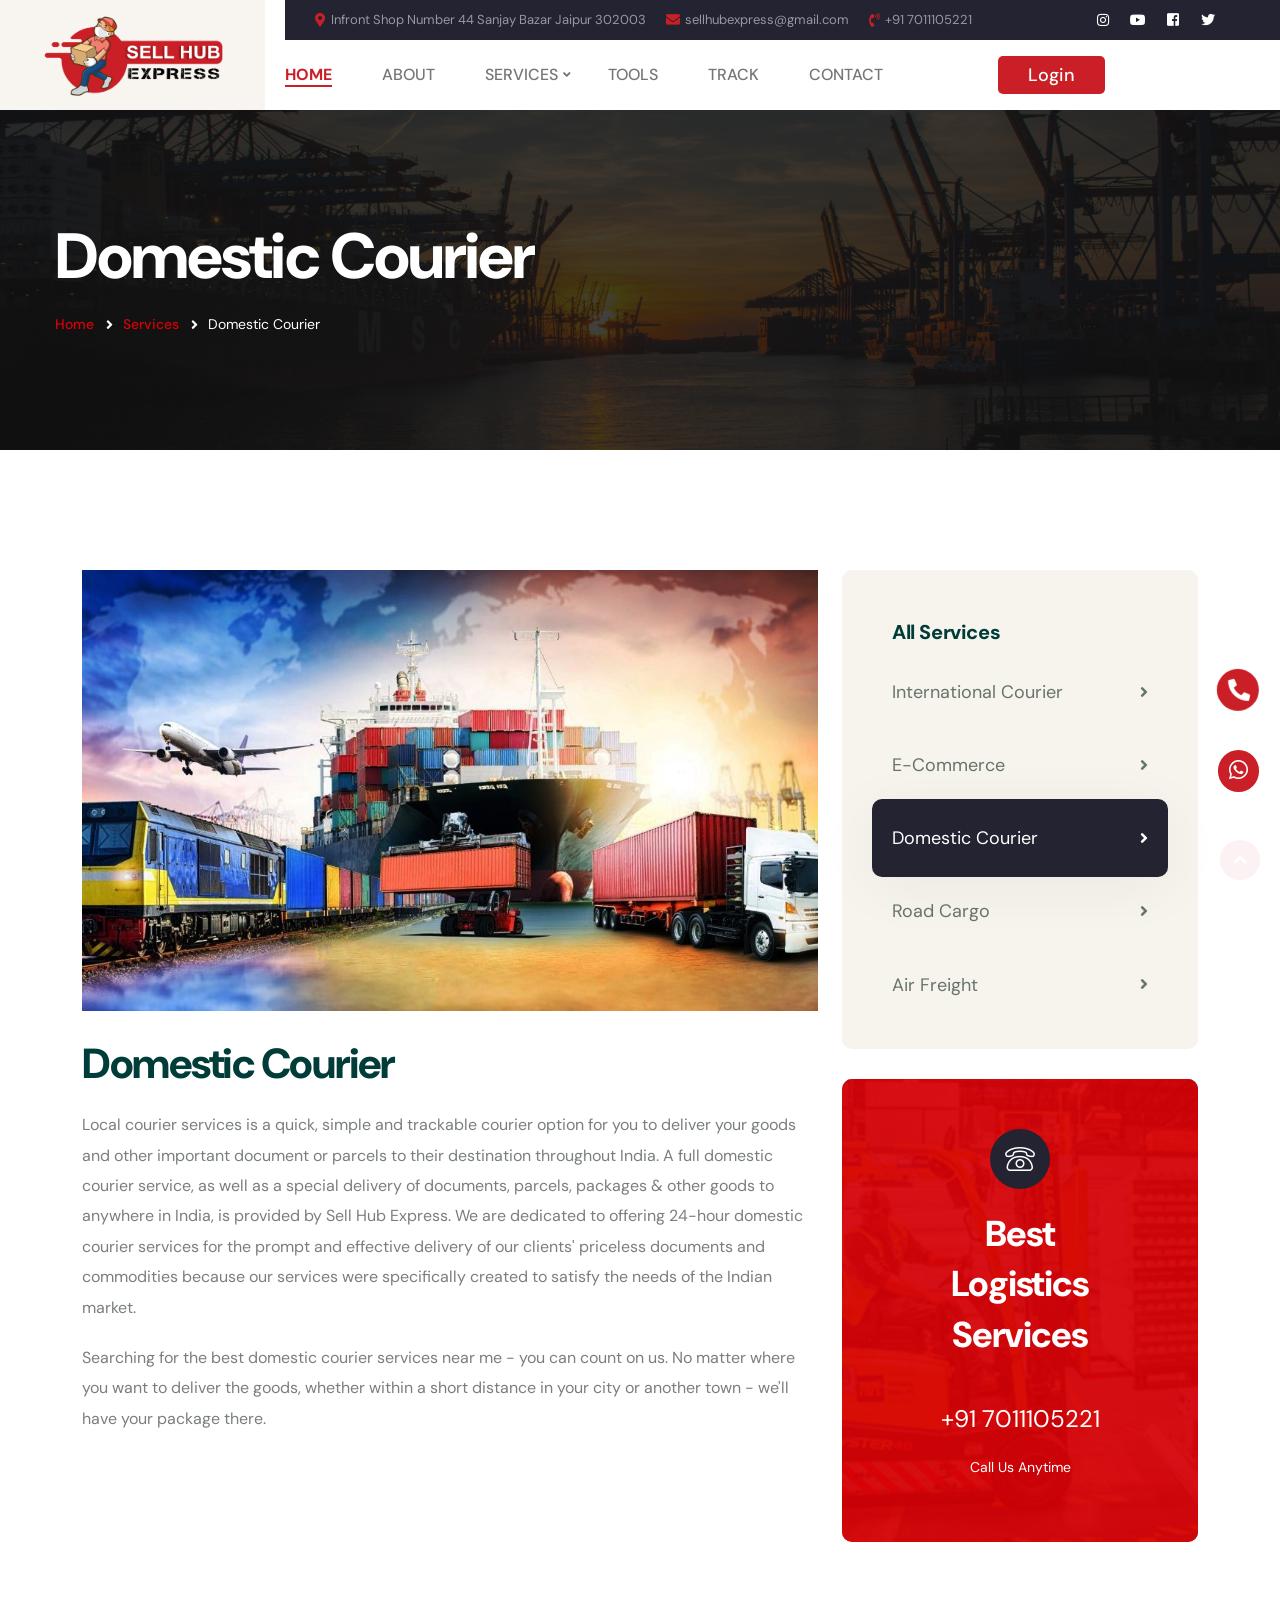
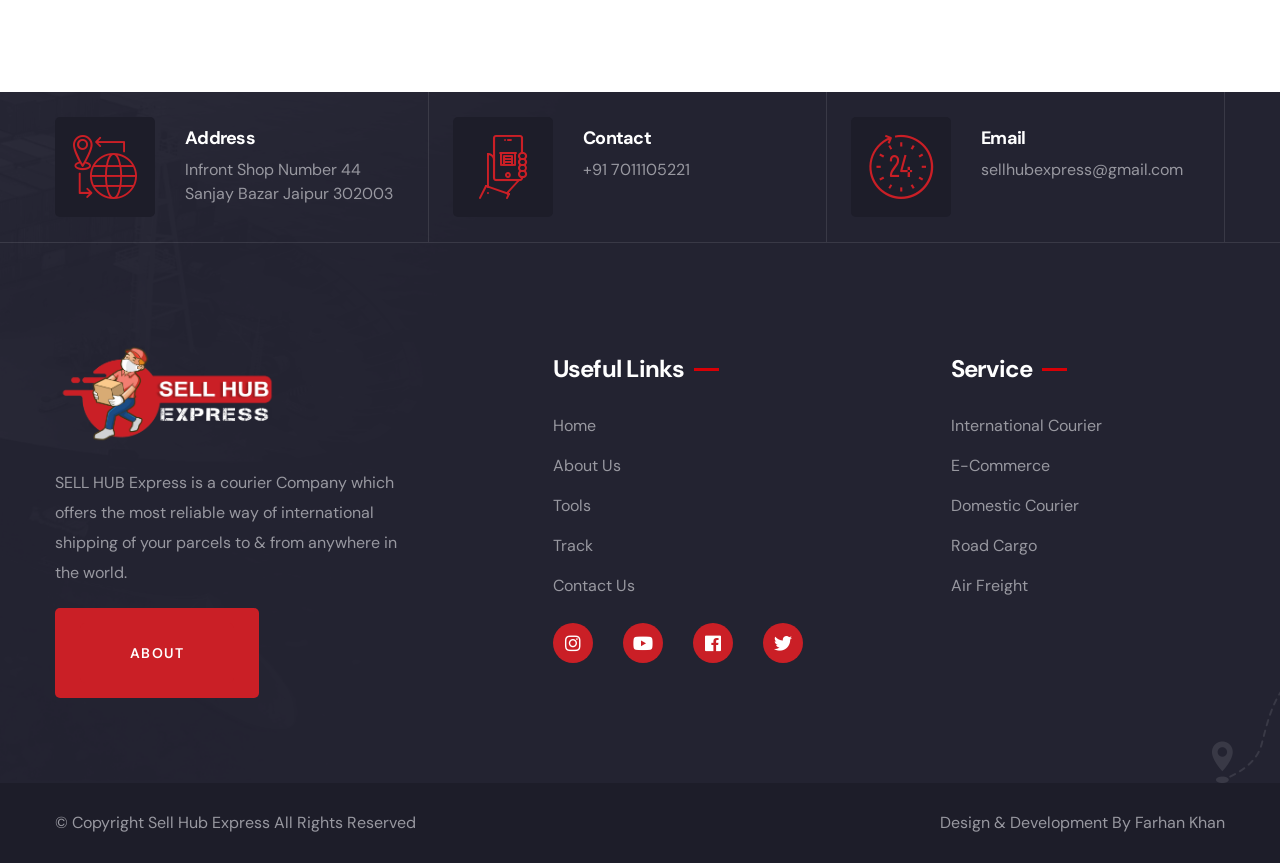
<file: domestic-courier.html>
<!DOCTYPE html>
<html lang="en">
	<head>
		<meta charset="utf-8" />
		<title>Sell Hub Express</title>
		<link href="css/bootstrap.min.css" rel="stylesheet" />
		<link href="plugins/revolution/css/settings.css" rel="stylesheet" type="text/css" />
		<link href="plugins/revolution/css/layers.css" rel="stylesheet" type="text/css" />
		<link href="plugins/revolution/css/navigation.css" rel="stylesheet" type="text/css" />
		<link href="css/style.css" rel="stylesheet" />
		<link href="css/responsive.css" rel="stylesheet" />
		<link rel="shortcut icon" href="images/favicon.png" type="image/x-icon" />
		<link rel="icon" href="images/favicon.png" type="image/x-icon" />
		<meta http-equiv="X-UA-Compatible" content="IE=edge" />
		<meta name="viewport" content="width=device-width, initial-scale=1.0, maximum-scale=1.0, user-scalable=0" />
	</head>

	<body>
		<div class="page-wrapper">
			<div class="preloader"></div>
			<div class="sidebar-btn">
	            <div class="side-calling-btn">
	            	<a href="tel:+917011105221">		
	            		<i class="fa fa-phone"></i>
	            	</a>
	            </div>
	            <div class="side-whatsapp-btn">
	            	<a href="https://wa.me/+917011105221">
	            		<i class="fab fa-whatsapp"></i>
	            	</a>
	            </div>
	        </div>
	        
			<header class="main-header header-style-one">
				<div class="header-top">
					<div class="top-left">
						<ul class="list-style-one">
							<li><i class="fa fa-map-marker-alt"></i>Infront Shop Number 44 Sanjay Bazar Jaipur 302003</li>
							<li><i class="fa fa-envelope"></i><a href="mailto:sellhubexpress@gmail.com">sellhubexpress@gmail.com</a></li>
							<li><i class="fa fa-phone-volume"></i> <a href="tel:+917011105221">+91 7011105221</a></li>
						</ul>
					</div>
					<div class="top-right">
						<ul class="social-icon-one">
							<li>
								<a href="https://www.instagram.com/sellhubexpress_com/?igshid=MzNlNGNkZWQ4Mg%3D%3D" target="_blank"><span class="fab fa-instagram"></span></a>
							</li>
							<li>
								<a href="https://www.youtube.com/@SellhubExpress" target="_blank"><span class="fab fa-youtube"></span></a>
							</li>
							<li>
								<a href="#"><span class="fab fa-facebook-square"></span></a>
							</li>
							<li>
								<a href="#"><span class="fab fa-twitter"></span></a>
							</li>
						</ul>
					</div>
				</div>
				<div class="header-lower">
					<div class="main-box">
						<div class="logo-box">
							<div class="logo">
								<a href="index.html"><img src="images/logo.png" alt="" title="Sell Hub Express" /></a>
							</div>
						</div>
						<div class="nav-outer">
							<nav class="nav main-menu">
								<ul class="navigation">
									<li class="current">
										<a href="index.html">Home</a>
									</li>
									<li><a href="about.html">About</a></li>
									<li class="dropdown">
										<a href="#">Services</a>
										<ul>
											<li><a href="international-courier.html">International Courier</a></li>
											<li><a href="E-commerce.html">E-Commerce</a></li>
											<li><a href="domestic-courier.html">Domestic Courier</a></li>
											<li><a href="road-cargo.html">Road Cargo</a></li>
											<li><a href="air-freight.html">Air Freight</a></li>
										</ul>
									</li>
									<li><a href="tools.html">Tools</a></li>
									<li><a href="track.html">Track</a></li>
									<li><a href="contact.html">Contact</a></li>
								</ul>
							</nav>
							<div class="login-btn">
								<a href="https://cms.sellhubexpress.com/">Login</a>
							</div>
							<div class="outer-box">
								<div class="mobile-nav-toggler"><span class="icon lnr-icon-bars"></span></div>
							</div>
						</div>
					</div>
				</div>
				<div class="mobile-menu">
					<div class="menu-backdrop"></div>
					<nav class="menu-box">
						<div class="upper-box">
							<div class="nav-logo">
								<a href="index.html"><img src="images/Logo-White.png" alt="" title="Fesho" /></a>
							</div>
							<div class="close-btn"><i class="icon fa fa-times"></i></div>
						</div>
						<ul class="navigation clearfix">
						</ul>
						<ul class="contact-list-one">
							<li>
								<div class="contact-info-box">
									<i class="icon lnr-icon-phone-handset"></i>
									<span class="title">Call Now</span>
									<a href="tel:+91 7011105221">+917011105221</a>
								</div>
							</li>
							<li>
								<div class="contact-info-box">
									<span class="icon lnr-icon-envelope1"></span>
									<span class="title">Send Email</span>
									<a href="mailto:sellhubexpress@gmail.com">sellhubexpress@gmail.com</a>
								</div>
							</li>
							<li>
								<div class="contact-info-box">
									<span class="icon lnr-icon-clock"></span>
									<span class="title">Address</span>
									Infront Shop Number 44 Sanjay Bazar Jaipur 302003
								</div>
							</li>
						</ul>
						<ul class="social-links">
							<li>
								<a href="#"><i class="fab fa-facebook-f"></i></a>
							</li>
							<li>
								<a href="#"><i class="fab fa-twitter"></i></a>
							</li>
							<li>
								<a href="#"><i class="fab fa-linkedin"></i></a>
							</li>
							<li>
								<a href="#"><i class="fab fa-instagram"></i></a>
							</li>
						</ul>
					</nav>
				</div>
				<div class="sticky-header">
					<div class="auto-container">
						<div class="inner-container">
							<div class="logo">
								<a href="index.html" title=""><img src="images/logo.png" alt="" title="" /></a>
							</div>
							<div class="nav-outer">
								<nav class="main-menu">
									<div class="navbar-collapse show collapse clearfix">
										<ul class="navigation clearfix">
										</ul>
									</div>
								</nav>
								<div class="mobile-nav-toggler"><span class="icon lnr-icon-bars"></span></div>
							</div>
						</div>
					</div>
				</div>
			</header>

			<section class="page-title" style="background-image: url(images/background/2.jpg)">
				<div class="auto-container">
					<div class="title-outer">
						<h1 class="title">Domestic Courier</h1>
						<ul class="page-breadcrumb">
							<li><a href="index.html">Home</a></li>
							<li><a href="#">Services</a></li>
							<li>Domestic Courier</li>
						</ul>
					</div>
				</div>
			</section>

			<section class="services-details">
				<div class="container">
					<div class="row">
						<div class="col-xl-8 col-lg-8">
							<div class="services-details__content">
								<img src="images/Domestic-Courier.jpg" alt="" />
								<h2 class="mt-4">Domestic Courier</h2>
								<p>Local courier services is a quick, simple and trackable courier option for you to deliver your goods and other important document or parcels to their destination throughout India. A full domestic courier service, as well as a special delivery of documents, parcels, packages & other goods to anywhere in India, is provided by Sell Hub Express. We are dedicated to offering 24-hour domestic courier services for the prompt and effective delivery of our clients' priceless documents and commodities because our services were specifically created to satisfy the needs of the Indian market.</p>
								<p>Searching for the best domestic courier services near me - you can count on us. No matter where you want to deliver the goods, whether within a short distance in your city or another town - we'll have your package there.</p>
							</div>
						</div>
						<div class="col-xl-4 col-lg-4">
							<div class="service-sidebar">
								<div class="sidebar-widget service-sidebar-single">
									<div class="service-sidebar-single-services wow fadeInUp" data-wow-delay="0.1s" data-wow-duration="1200m">
										<div class="title">
											<h3>All Services</h3>
										</div>
										<ul>
											<li>
												<a href="international-courier.html">International Courier <i class="fa fa-angle-right"></i></a>
											</li>
											<li>
												<a href="E-commerce.html">E-Commerce <i class="fa fa-angle-right"></i></a>
											</li>
											<li class="current">
												<a href="domestic-courier.html">Domestic Courier <i class="fa fa-angle-right"></i></a>
											</li>
											<li>
												<a href="road-cargo.html">Road Cargo <i class="fa fa-angle-right"></i></a>
											</li>
											<li>
												<a href="air-freight.html">Air Freight <i class="fa fa-angle-right"></i></a>
											</li>
										</ul>
									</div>
								</div>
								<div class="sidebar-widget service-sidebar-single">
									<div class="service-sidebar-single-contact-box text-center wow fadeInUp" data-wow-delay="0.3s" data-wow-duration="1200m" style="background-image: url(images/resource/news-2.jpg)">
										<div class="icon">
											<span class="lnr lnr-icon-phone"></span>
										</div>
										<div class="title">
											<h2>Best <br />Logistics <br />Services</h2>
										</div>
										<p class="phone"><a href="tel:+91 7011105221">+91 7011105221</a></p>
										<p>Call Us Anytime</p>
									</div>
								</div>
							</div>
						</div>
					</div>
				</div>
			</section>

			<footer class="main-footer">
				<div class="bg-image" style="background-image: url(images/background/5.jpg)"></div>
				<div class="anim-icons">
					<span class="icon icon-plane-3 bounce-x"></span>
				</div>
				<div class="contacts-outer">
					<div class="auto-container">
						<div class="row">
							<div class="contact-info-block col-lg-4 col-md-6 col-sm-12 wow fadeInRight">
								<div class="inner-box">
									<div class="icon-box"><i class="icon flaticon-international-shipping-2"></i></div>
									<h4 class="title">Address</h4>
									<div class="text">Infront Shop Number 44 Sanjay Bazar Jaipur 302003</div>
								</div>
							</div>
							<div class="contact-info-block col-lg-4 col-md-6 col-sm-12 wow fadeInRight" data-wow-delay="300ms">
								<div class="inner-box">
									<div class="icon-box"><i class="icon flaticon-stock-1"></i></div>
									<h4 class="title">Contact</h4>
									<div class="text">
										<a href="tel:+91 7011105221">+91 7011105221</a>
									</div>
								</div>
							</div>
							<div class="contact-info-block col-lg-4 col-md-6 col-sm-12 wow fadeInRight" data-wow-delay="600ms">
								<div class="inner-box">
									<div class="icon-box"><i class="icon flaticon-24-hours-2"></i></div>
									<h4 class="title">Email</h4>
									<div class="text">
										<a href="mailto:sellhubexpress@gmail.com">sellhubexpress@gmail.com</a>
									</div>
								</div>
							</div>
						</div>
					</div>
				</div>
				<div class="widgets-section">
					<div class="auto-container">
						<div class="row">
							<div class="footer-column col-xl-4 col-lg-12 col-md-6 col-sm-12">
								<div class="footer-widget about-widget">
									<div class="logo">
										<a href="index.html"><img src="images/Logo-White.png" alt="" /></a>
									</div>
									<div class="text">SELL HUB Express is a courier Company which offers the most reliable way of international shipping of your parcels to & from anywhere in the world.</div>
									<a href="about.html" class="theme-btn btn-style-one hvr-light small"><span class="btn-title">About</span></a>
								</div>
							</div>
							<div class="col-md-1"></div>
							<div class="footer-column col-xl-3 col-lg-3 col-md-6 col-sm-12">
								<div class="footer-widget">
									<h3 class="widget-title">Useful Links</h3>
									<ul class="user-links">
										<li><a href="index.html">Home</a></li>
										<li><a href="about.html">About Us</a></li>
										<li><a href="tools.html">Tools</a></li>
										<li><a href="track.html">Track</a></li>
										<li><a href="contact.html">Contact Us</a></li>
									</ul>
									<div class="social-links-footer">
										<ul class="social-icon-two">
											<li>
												<a href="https://www.instagram.com/sellhubexpress_com/?igshid=MzNlNGNkZWQ4Mg%3D%3D" target="_blank"><i class="fab fa-instagram"></i></a>
											</li>
											<li>
												<a href="https://www.youtube.com/@SellhubExpress" target="_blank"><i class="fab fa-youtube"></i></a>
											</li>
											<li>
												<a href="#"><i class="fab fa-facebook"></i></a>
											</li>
											<li>
												<a href="#"><i class="fab fa-twitter"></i></a>
											</li>
										</ul>
									</div>
								</div>
							</div>
							<div class="col-md-1"></div>
							<div class="footer-column col-xl-3 col-lg-3 col-md-6 col-sm-12">
								<div class="footer-widget">
									<h3 class="widget-title">Service</h3>
									<ul class="user-links">
										<li><a href="international-courier.html">International Courier</a></li>
										<li><a href="E-commerce.html">E-Commerce</a></li>
										<li><a href="domestic-courier.html">Domestic Courier</a></li>
										<li><a href="road-cargo.html">Road Cargo</a></li>
										<li><a href="air-freight.html">Air Freight</a></li>
									</ul>
								</div>
							</div>
						</div>
					</div>
				</div>
				<div class="footer-bottom">
					<div class="auto-container">
						<div class="inner-container">
							<div class="copyright-text">
								<p>&copy; Copyright <a href="index.html">Sell Hub Express</a> All Rights Reserved </p>
							</div>
							<div class="copyright-text">
								<p>Design & Development By <a href="https://github.com/realfarhan01">Farhan Khan</a></p>
							</div>
						</div>
					</div>
				</div>
			</footer>

		</div>

		<!-- Scroll To Top -->
		<div class="scroll-to-top scroll-to-target" data-target="html"><span class="fa fa-angle-up"></span></div>

		<script src="js/jquery.js"></script>
		<script src="js/popper.min.js"></script>
		<script src="js/bootstrap.min.js"></script>
		<script src="js/jquery.fancybox.js"></script>
		<script src="js/jquery-ui.js"></script>
		<script src="js/wow.js"></script>
		<script src="js/appear.js"></script>
		<script src="js/select2.min.js"></script>
		<script src="js/swiper.min.js"></script>
		<script src="js/owl.js"></script>
		<script src="js/script.js"></script>


	</body>
</html>
</file>
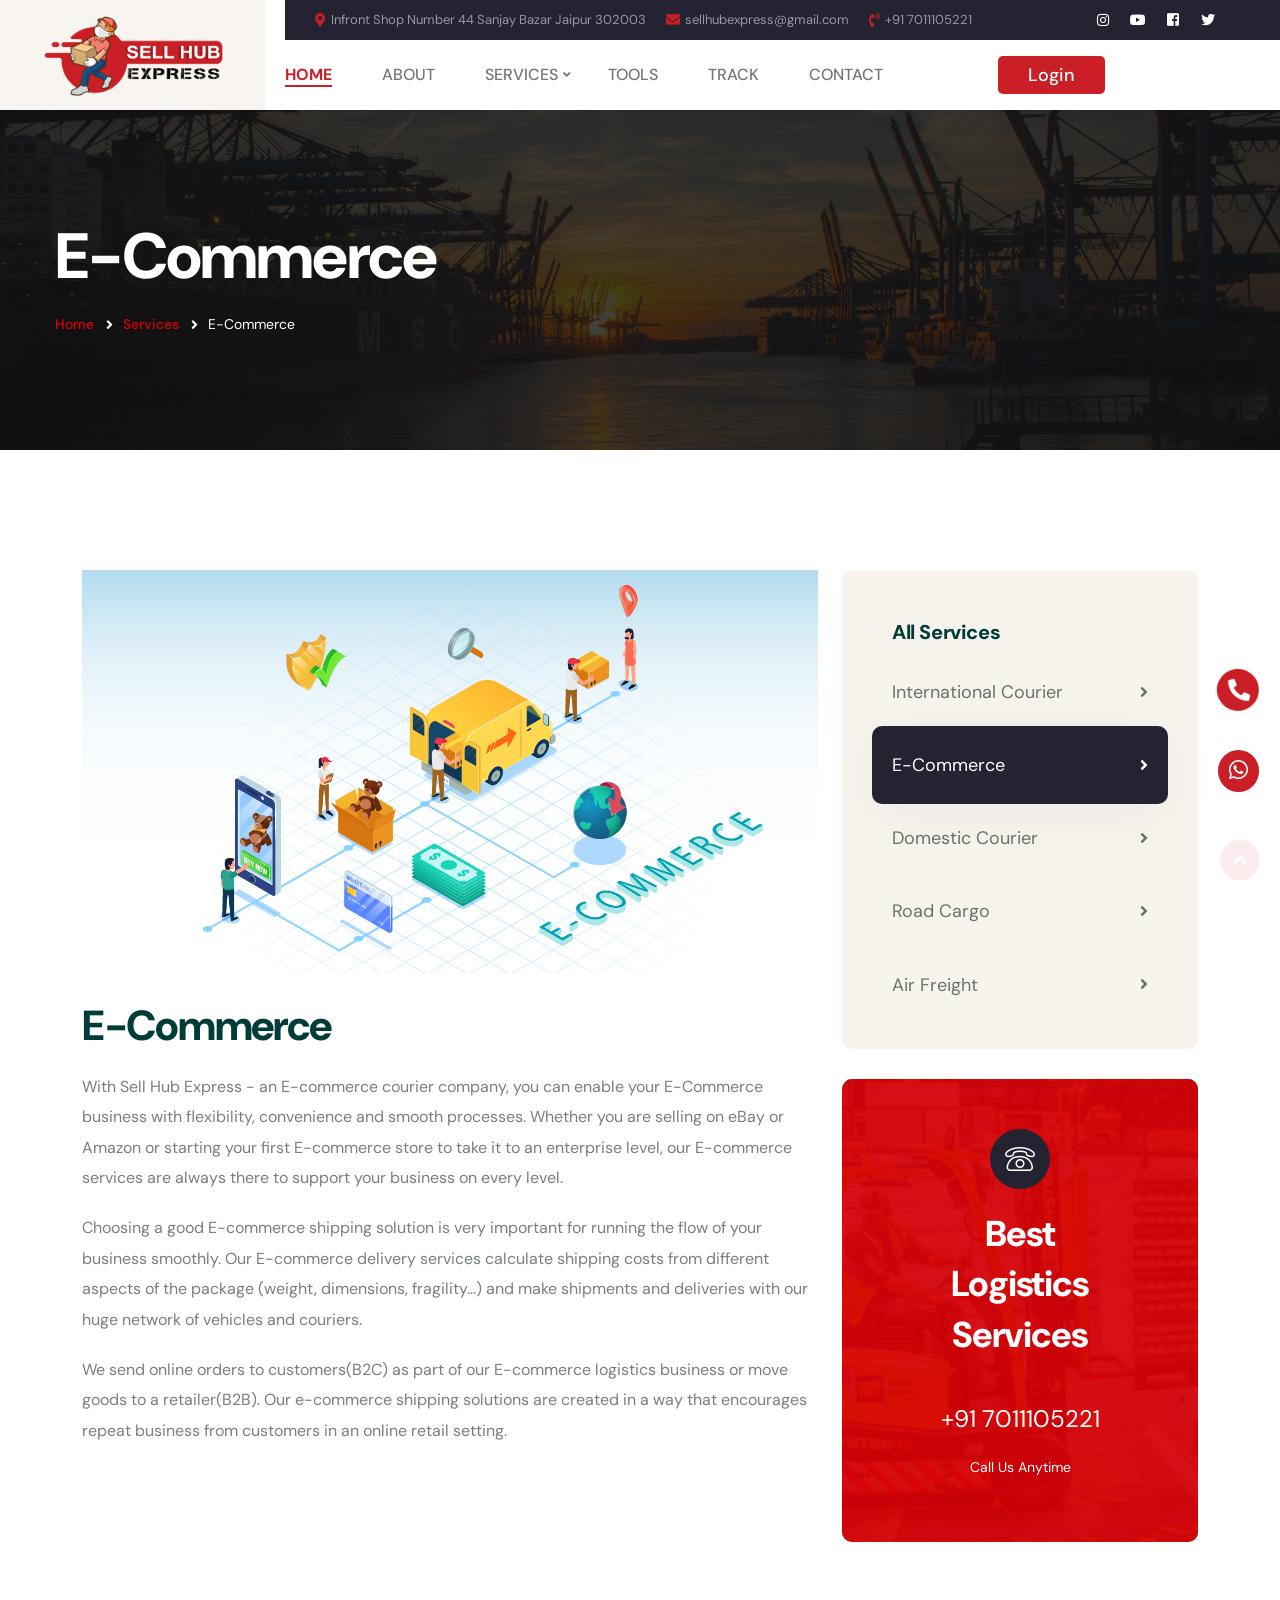
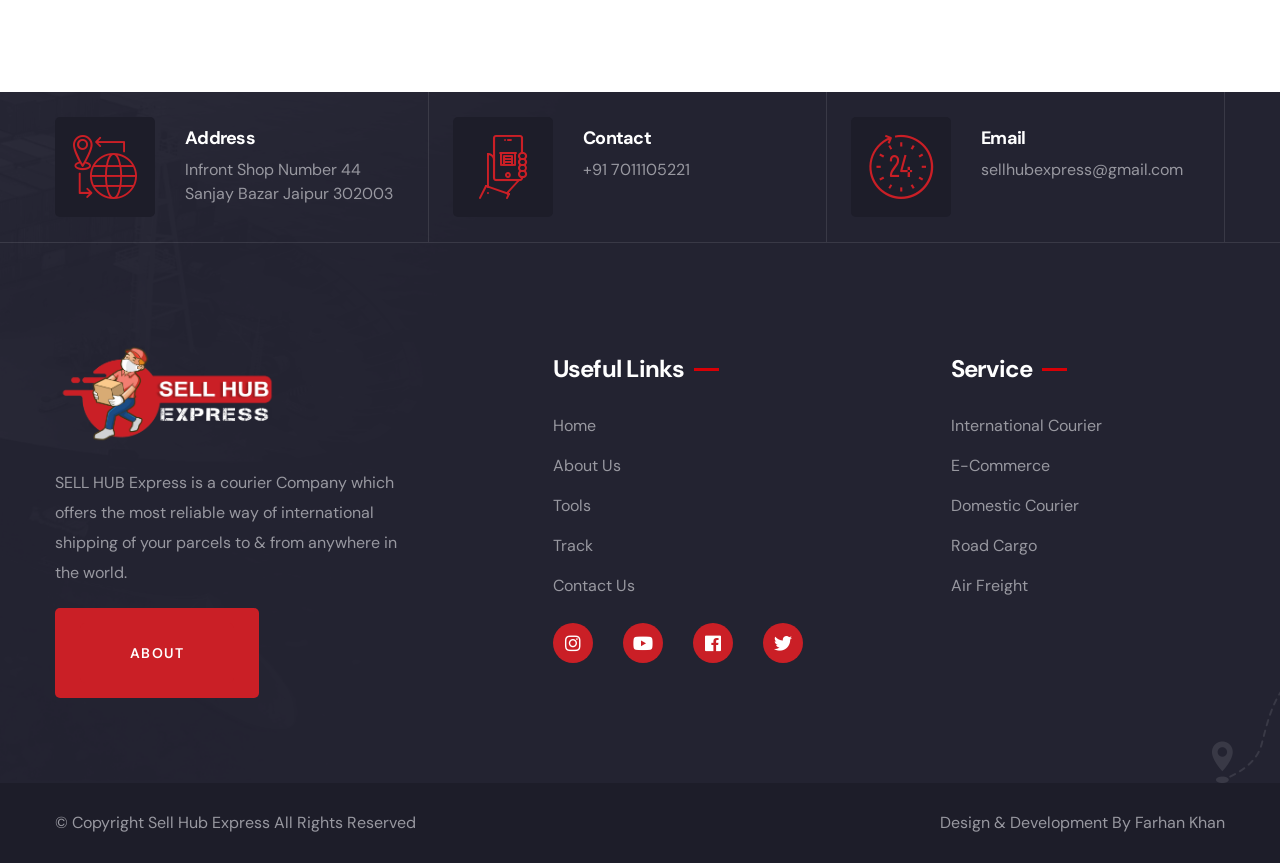
<file: E-commerce.html>
<!DOCTYPE html>
<html lang="en">
	<head>
		<meta charset="utf-8" />
		<title>Sell Hub Express</title>
		<link href="css/bootstrap.min.css" rel="stylesheet" />
		<link href="plugins/revolution/css/settings.css" rel="stylesheet" type="text/css" />
		<link href="plugins/revolution/css/layers.css" rel="stylesheet" type="text/css" />
		<link href="plugins/revolution/css/navigation.css" rel="stylesheet" type="text/css" />
		<link href="css/style.css" rel="stylesheet" />
		<link href="css/responsive.css" rel="stylesheet" />
		<link rel="shortcut icon" href="images/favicon.png" type="image/x-icon" />
		<link rel="icon" href="images/favicon.png" type="image/x-icon" />
		<meta http-equiv="X-UA-Compatible" content="IE=edge" />
		<meta name="viewport" content="width=device-width, initial-scale=1.0, maximum-scale=1.0, user-scalable=0" />
	</head>

	<body>
		<div class="page-wrapper">
			<div class="preloader"></div>
			<div class="sidebar-btn">
	            <div class="side-calling-btn">
	            	<a href="tel:+917011105221">		
	            		<i class="fa fa-phone"></i>
	            	</a>
	            </div>
	            <div class="side-whatsapp-btn">
	            	<a href="https://wa.me/+917011105221">
	            		<i class="fab fa-whatsapp"></i>
	            	</a>
	            </div>
	        </div>
	        
			<header class="main-header header-style-one">
				<div class="header-top">
					<div class="top-left">
						<ul class="list-style-one">
							<li><i class="fa fa-map-marker-alt"></i>Infront Shop Number 44 Sanjay Bazar Jaipur 302003</li>
							<li><i class="fa fa-envelope"></i><a href="mailto:sellhubexpress@gmail.com">sellhubexpress@gmail.com</a></li>
							<li><i class="fa fa-phone-volume"></i> <a href="tel:+917011105221">+91 7011105221</a></li>
						</ul>
					</div>
					<div class="top-right">
						<ul class="social-icon-one">
							<li>
								<a href="https://www.instagram.com/sellhubexpress_com/?igshid=MzNlNGNkZWQ4Mg%3D%3D" target="_blank"><span class="fab fa-instagram"></span></a>
							</li>
							<li>
								<a href="https://www.youtube.com/@SellhubExpress" target="_blank"><span class="fab fa-youtube"></span></a>
							</li>
							<li>
								<a href="#"><span class="fab fa-facebook-square"></span></a>
							</li>
							<li>
								<a href="#"><span class="fab fa-twitter"></span></a>
							</li>
						</ul>
					</div>
				</div>
				<div class="header-lower">
					<div class="main-box">
						<div class="logo-box">
							<div class="logo">
								<a href="index.html"><img src="images/logo.png" alt="" title="Sell Hub Express" /></a>
							</div>
						</div>
						<div class="nav-outer">
							<nav class="nav main-menu">
								<ul class="navigation">
									<li class="current">
										<a href="index.html">Home</a>
									</li>
									<li><a href="about.html">About</a></li>
									<li class="dropdown">
										<a href="#">Services</a>
										<ul>
											<li><a href="international-courier.html">International Courier</a></li>
											<li><a href="E-commerce.html">E-Commerce</a></li>
											<li><a href="domestic-courier.html">Domestic Courier</a></li>
											<li><a href="road-cargo.html">Road Cargo</a></li>
											<li><a href="air-freight.html">Air Freight</a></li>
										</ul>
									</li>
									<li><a href="tools.html">Tools</a></li>
									<li><a href="track.html">Track</a></li>
									<li><a href="contact.html">Contact</a></li>
								</ul>
							</nav>
							<div class="login-btn">
								<a href="https://cms.sellhubexpress.com/">Login</a>
							</div>
							<div class="outer-box">
								<div class="mobile-nav-toggler"><span class="icon lnr-icon-bars"></span></div>
							</div>
						</div>
					</div>
				</div>
				<div class="mobile-menu">
					<div class="menu-backdrop"></div>
					<nav class="menu-box">
						<div class="upper-box">
							<div class="nav-logo">
								<a href="index.html"><img src="images/Logo-White.png" alt="" title="Fesho" /></a>
							</div>
							<div class="close-btn"><i class="icon fa fa-times"></i></div>
						</div>
						<ul class="navigation clearfix">
						</ul>
						<ul class="contact-list-one">
							<li>
								<div class="contact-info-box">
									<i class="icon lnr-icon-phone-handset"></i>
									<span class="title">Call Now</span>
									<a href="tel:+917011105221">+91 7011105221</a>
								</div>
							</li>
							<li>
								<div class="contact-info-box">
									<span class="icon lnr-icon-envelope1"></span>
									<span class="title">Send Email</span>
									<a href="mailto:sellhubexpress@gmail.com">sellhubexpress@gmail.com</a>
								</div>
							</li>
							<li>
								<div class="contact-info-box">
									<span class="icon lnr-icon-clock"></span>
									<span class="title">Address</span>
									Infront Shop Number 44 Sanjay Bazar Jaipur 302003
								</div>
							</li>
						</ul>
						<ul class="social-links">
							<li>
								<a href="#"><i class="fab fa-facebook-f"></i></a>
							</li>
							<li>
								<a href="#"><i class="fab fa-twitter"></i></a>
							</li>
							<li>
								<a href="#"><i class="fab fa-linkedin"></i></a>
							</li>
							<li>
								<a href="#"><i class="fab fa-instagram"></i></a>
							</li>
						</ul>
					</nav>
				</div>
				<div class="sticky-header">
					<div class="auto-container">
						<div class="inner-container">
							<div class="logo">
								<a href="index.html" title=""><img src="images/logo.png" alt="" title="" /></a>
							</div>
							<div class="nav-outer">
								<nav class="main-menu">
									<div class="navbar-collapse show collapse clearfix">
										<ul class="navigation clearfix">
										</ul>
									</div>
								</nav>
								<div class="mobile-nav-toggler"><span class="icon lnr-icon-bars"></span></div>
							</div>
						</div>
					</div>
				</div>
			</header>

			<section class="page-title" style="background-image: url(images/background/2.jpg)">
				<div class="auto-container">
					<div class="title-outer">
						<h1 class="title">E-Commerce</h1>
						<ul class="page-breadcrumb">
							<li><a href="index.html">Home</a></li>
							<li><a href="#">Services</a></li>
							<li>E-Commerce</li>
						</ul>
					</div>
				</div>
			</section>

			<section class="services-details">
				<div class="container">
					<div class="row">
						<div class="col-xl-8 col-lg-8">
							<div class="services-details__content">
								<img src="images/E-Commerce.jpg" alt="" />
								<h2 class="mt-4">E-Commerce</h2>
								<p>With Sell Hub Express - an E-commerce courier company, you can enable your E-Commerce business with flexibility, convenience and smooth processes. Whether you are selling on eBay or Amazon or starting your first E-commerce store to take it to an enterprise level, our E-commerce services are always there to support your business on every level.</p>
								<p>Choosing a good E-commerce shipping solution is very important for running the flow of your business smoothly. Our E-commerce delivery services calculate shipping costs from different aspects of the package (weight, dimensions, fragility...) and make shipments and deliveries with our huge network of vehicles and couriers.</p>
								<p>We send online orders to customers(B2C) as part of our E-commerce logistics business or move goods to a retailer(B2B). Our e-commerce shipping solutions are created in a way that encourages repeat business from customers in an online retail setting.</p>
							</div>
						</div>
						<div class="col-xl-4 col-lg-4">
							<div class="service-sidebar">
								<div class="sidebar-widget service-sidebar-single">
									<div class="service-sidebar-single-services wow fadeInUp" data-wow-delay="0.1s" data-wow-duration="1200m">
										<div class="title">
											<h3>All Services</h3>
										</div>
										<ul>
											<li>
												<a href="international-courier.html">International Courier <i class="fa fa-angle-right"></i></a>
											</li>
											<li class="current">
												<a href="E-commerce.html">E-Commerce <i class="fa fa-angle-right"></i></a>
											</li>
											<li>
												<a href="domestic-courier.html">Domestic Courier <i class="fa fa-angle-right"></i></a>
											</li>
											<li>
												<a href="road-cargo.html">Road Cargo <i class="fa fa-angle-right"></i></a>
											</li>
											<li>
												<a href="air-freight.html">Air Freight <i class="fa fa-angle-right"></i></a>
											</li>
										</ul>
									</div>
								</div>
								<div class="sidebar-widget service-sidebar-single">
									<div class="service-sidebar-single-contact-box text-center wow fadeInUp" data-wow-delay="0.3s" data-wow-duration="1200m" style="background-image: url(images/resource/news-2.jpg)">
										<div class="icon">
											<span class="lnr lnr-icon-phone"></span>
										</div>
										<div class="title">
											<h2>Best <br />Logistics <br />Services</h2>
										</div>
										<p class="phone"><a href="tel:+91 7011105221">+91 7011105221</a></p>
										<p>Call Us Anytime</p>
									</div>
								</div>
							</div>
						</div>
					</div>
				</div>
			</section>

			<footer class="main-footer">
				<div class="bg-image" style="background-image: url(images/background/5.jpg)"></div>
				<div class="anim-icons">
					<span class="icon icon-plane-3 bounce-x"></span>
				</div>
				<div class="contacts-outer">
					<div class="auto-container">
						<div class="row">
							<div class="contact-info-block col-lg-4 col-md-6 col-sm-12 wow fadeInRight">
								<div class="inner-box">
									<div class="icon-box"><i class="icon flaticon-international-shipping-2"></i></div>
									<h4 class="title">Address</h4>
									<div class="text">Infront Shop Number 44 Sanjay Bazar Jaipur 302003</div>
								</div>
							</div>
							<div class="contact-info-block col-lg-4 col-md-6 col-sm-12 wow fadeInRight" data-wow-delay="300ms">
								<div class="inner-box">
									<div class="icon-box"><i class="icon flaticon-stock-1"></i></div>
									<h4 class="title">Contact</h4>
									<div class="text">
										<a href="tel:+91 7011105221">+91 7011105221</a>
									</div>
								</div>
							</div>
							<div class="contact-info-block col-lg-4 col-md-6 col-sm-12 wow fadeInRight" data-wow-delay="600ms">
								<div class="inner-box">
									<div class="icon-box"><i class="icon flaticon-24-hours-2"></i></div>
									<h4 class="title">Email</h4>
									<div class="text">
										<a href="mailto:sellhubexpress@gmail.com">sellhubexpress@gmail.com</a>
									</div>
								</div>
							</div>
						</div>
					</div>
				</div>
				<div class="widgets-section">
					<div class="auto-container">
						<div class="row">
							<div class="footer-column col-xl-4 col-lg-12 col-md-6 col-sm-12">
								<div class="footer-widget about-widget">
									<div class="logo">
										<a href="index.html"><img src="images/Logo-White.png" alt="" /></a>
									</div>
									<div class="text">SELL HUB Express is a courier Company which offers the most reliable way of international shipping of your parcels to & from anywhere in the world.</div>
									<a href="about.html" class="theme-btn btn-style-one hvr-light small"><span class="btn-title">About</span></a>
								</div>
							</div>
							<div class="col-md-1"></div>
							<div class="footer-column col-xl-3 col-lg-3 col-md-6 col-sm-12">
								<div class="footer-widget">
									<h3 class="widget-title">Useful Links</h3>
									<ul class="user-links">
										<li><a href="index.html">Home</a></li>
										<li><a href="about.html">About Us</a></li>
										<li><a href="tools.html">Tools</a></li>
										<li><a href="track.html">Track</a></li>
										<li><a href="contact.html">Contact Us</a></li>
									</ul>
									<div class="social-links-footer">
										<ul class="social-icon-two">
											<li>
												<a href="https://www.instagram.com/sellhubexpress_com/?igshid=MzNlNGNkZWQ4Mg%3D%3D" target="_blank"><i class="fab fa-instagram"></i></a>
											</li>
											<li>
												<a href="https://www.youtube.com/@SellhubExpress" target="_blank"><i class="fab fa-youtube"></i></a>
											</li>
											<li>
												<a href="#"><i class="fab fa-facebook"></i></a>
											</li>
											<li>
												<a href="#"><i class="fab fa-twitter"></i></a>
											</li>
										</ul>
									</div>
								</div>
							</div>
							<div class="col-md-1"></div>
							<div class="footer-column col-xl-3 col-lg-3 col-md-6 col-sm-12">
								<div class="footer-widget">
									<h3 class="widget-title">Service</h3>
									<ul class="user-links">
										<li><a href="international-courier.html">International Courier</a></li>
										<li><a href="E-commerce.html">E-Commerce</a></li>
										<li><a href="domestic-courier.html">Domestic Courier</a></li>
										<li><a href="road-cargo.html">Road Cargo</a></li>
										<li><a href="air-freight.html">Air Freight</a></li>
									</ul>
								</div>
							</div>
						</div>
					</div>
				</div>
				<div class="footer-bottom">
					<div class="auto-container">
						<div class="inner-container">
							<div class="copyright-text">
								<p>&copy; Copyright <a href="index.html">Sell Hub Express</a> All Rights Reserved </p>
							</div>
							<div class="copyright-text">
								<p>Design & Development By <a href="https://github.com/realfarhan01">Farhan Khan</a></p>
							</div>
						</div>
					</div>
				</div>
			</footer>

		</div>

		<!-- Scroll To Top -->
		<div class="scroll-to-top scroll-to-target" data-target="html"><span class="fa fa-angle-up"></span></div>

		<script src="js/jquery.js"></script>
		<script src="js/popper.min.js"></script>
		<script src="js/bootstrap.min.js"></script>
		<script src="js/jquery.fancybox.js"></script>
		<script src="js/jquery-ui.js"></script>
		<script src="js/wow.js"></script>
		<script src="js/appear.js"></script>
		<script src="js/select2.min.js"></script>
		<script src="js/swiper.min.js"></script>
		<script src="js/owl.js"></script>
		<script src="js/script.js"></script>


	</body>
</html>
</file>
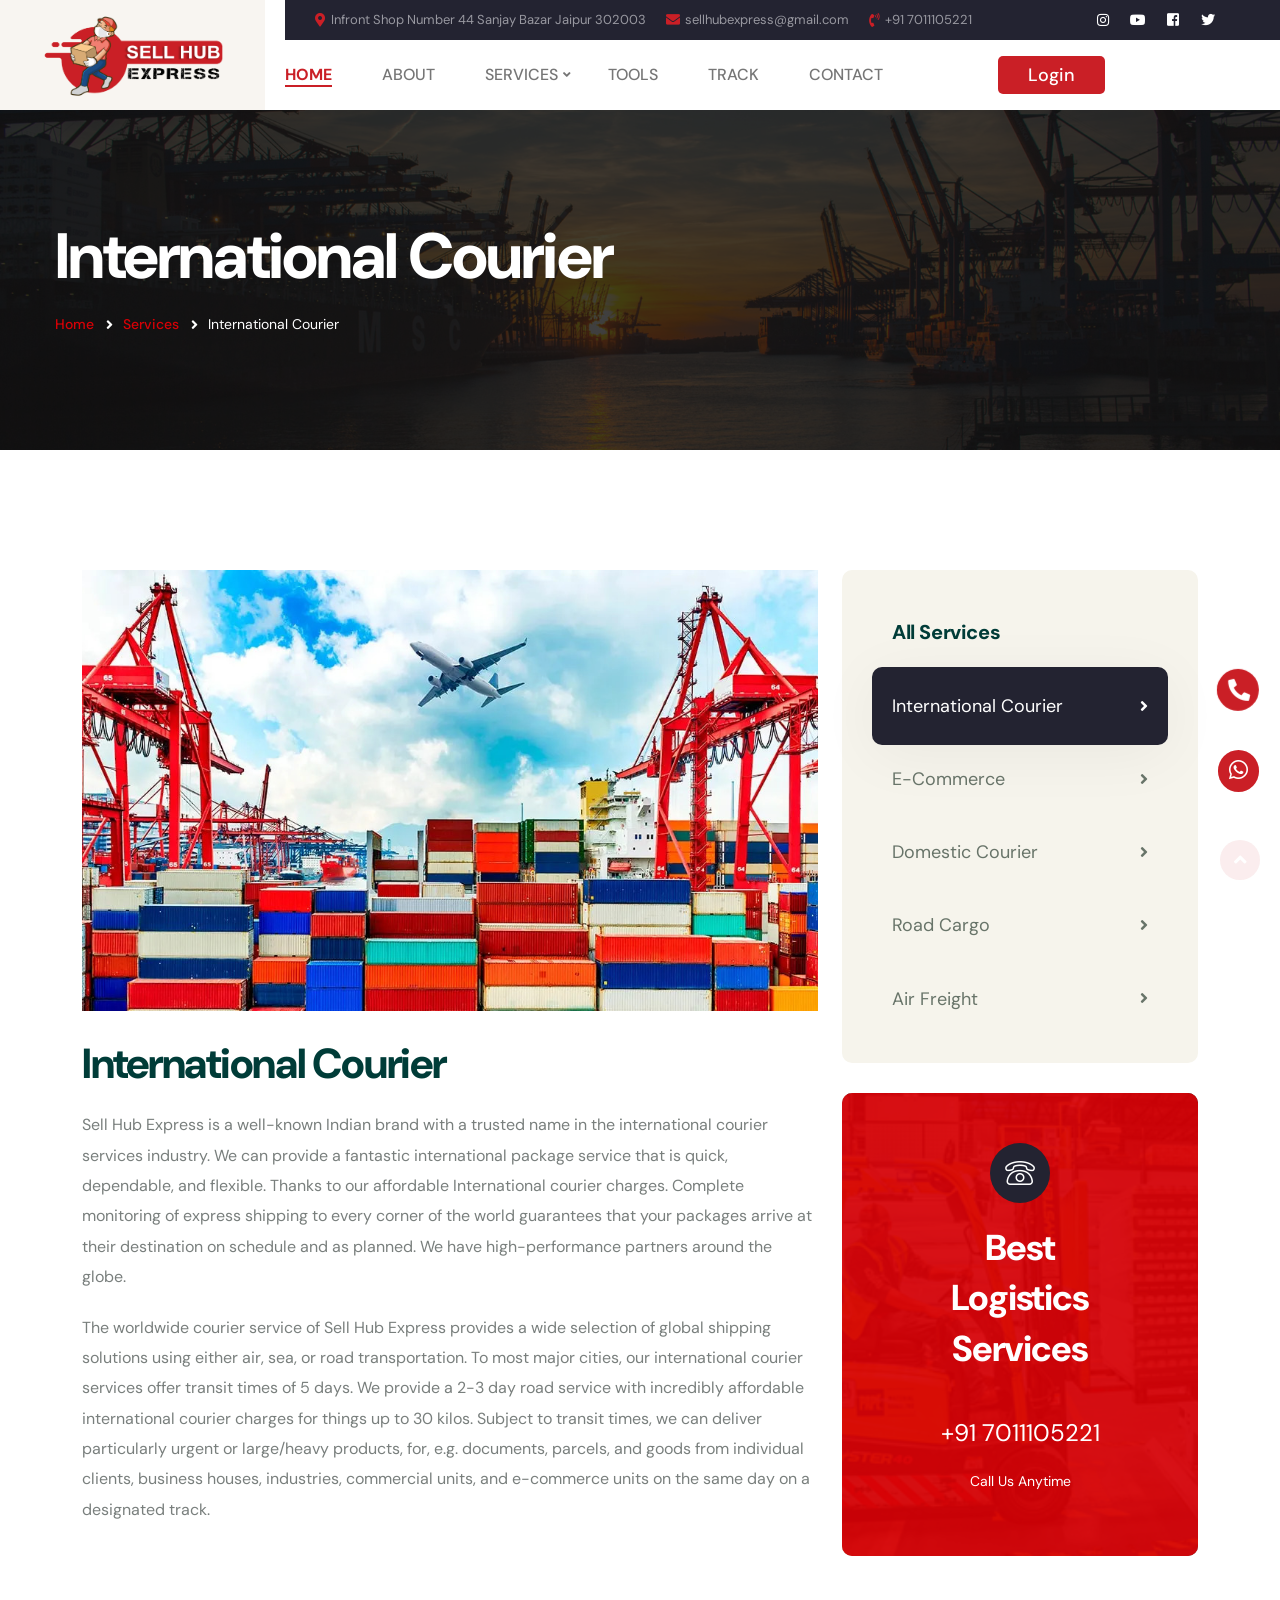
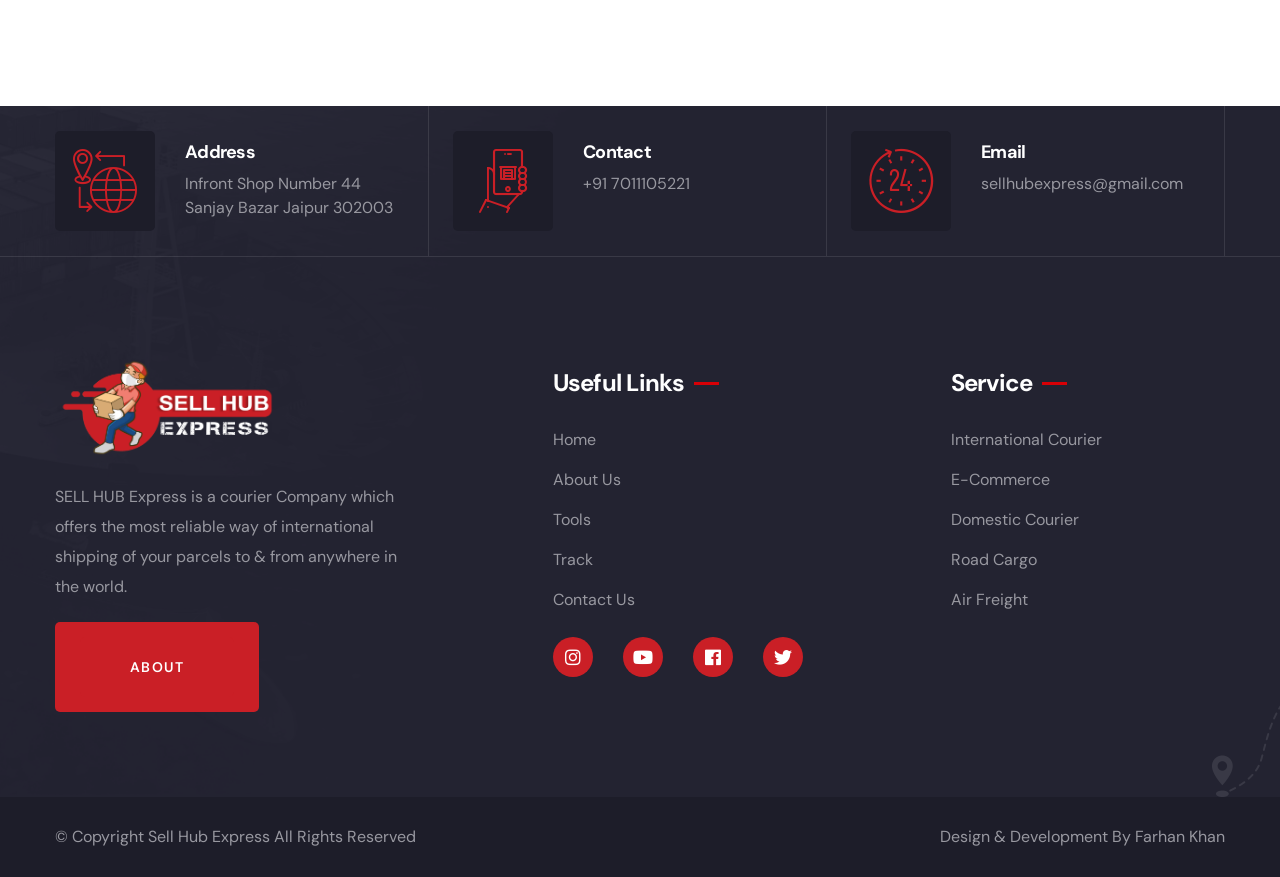
<file: international-courier.html>
<!DOCTYPE html>
<html lang="en">
	<head>
		<meta charset="utf-8" />
		<title>Sell Hub Express</title>
		<link href="css/bootstrap.min.css" rel="stylesheet" />
		<link href="plugins/revolution/css/settings.css" rel="stylesheet" type="text/css" />
		<link href="plugins/revolution/css/layers.css" rel="stylesheet" type="text/css" />
		<link href="plugins/revolution/css/navigation.css" rel="stylesheet" type="text/css" />
		<link href="css/style.css" rel="stylesheet" />
		<link href="css/responsive.css" rel="stylesheet" />
		<link rel="shortcut icon" href="images/favicon.png" type="image/x-icon" />
		<link rel="icon" href="images/favicon.png" type="image/x-icon" />
		<meta http-equiv="X-UA-Compatible" content="IE=edge" />
		<meta name="viewport" content="width=device-width, initial-scale=1.0, maximum-scale=1.0, user-scalable=0" />
	</head>

	<body>
		<div class="page-wrapper">
			<div class="preloader"></div>
			<div class="sidebar-btn">
	            <div class="side-calling-btn">
	            	<a href="tel:+917011105221">		
	            		<i class="fa fa-phone"></i>
	            	</a>
	            </div>
	            <div class="side-whatsapp-btn">
	            	<a href="https://wa.me/+917011105221">
	            		<i class="fab fa-whatsapp"></i>
	            	</a>
	            </div>
	        </div>
	        
			<header class="main-header header-style-one">
				<div class="header-top">
					<div class="top-left">
						<ul class="list-style-one">
							<li><i class="fa fa-map-marker-alt"></i>Infront Shop Number 44 Sanjay Bazar Jaipur 302003</li>
							<li><i class="fa fa-envelope"></i><a href="mailto:sellhubexpress@gmail.com">sellhubexpress@gmail.com</a></li>
							<li><i class="fa fa-phone-volume"></i> <a href="tel:+917011105221">+91 7011105221</a></li>
						</ul>
					</div>
					<div class="top-right">
						<ul class="social-icon-one">
							<li>
								<a href="https://www.instagram.com/sellhubexpress_com/?igshid=MzNlNGNkZWQ4Mg%3D%3D" target="_blank"><span class="fab fa-instagram"></span></a>
							</li>
							<li>
								<a href="https://www.youtube.com/@SellhubExpress" target="_blank"><span class="fab fa-youtube"></span></a>
							</li>
							<li>
								<a href="#"><span class="fab fa-facebook-square"></span></a>
							</li>
							<li>
								<a href="#"><span class="fab fa-twitter"></span></a>
							</li>
						</ul>
					</div>
				</div>
				<div class="header-lower">
					<div class="main-box">
						<div class="logo-box">
							<div class="logo">
								<a href="index.html"><img src="images/logo.png" alt="" title="Sell Hub Express" /></a>
							</div>
						</div>
						<div class="nav-outer">
							<nav class="nav main-menu">
								<ul class="navigation">
									<li class="current">
										<a href="index.html">Home</a>
									</li>
									<li><a href="about.html">About</a></li>
									<li class="dropdown">
										<a href="#">Services</a>
										<ul>
											<li><a href="international-courier.html">International Courier</a></li>
											<li><a href="E-commerce.html">E-Commerce</a></li>
											<li><a href="domestic-courier.html">Domestic Courier</a></li>
											<li><a href="road-cargo.html">Road Cargo</a></li>
											<li><a href="air-freight.html">Air Freight</a></li>
										</ul>
									</li>
									<li><a href="tools.html">Tools</a></li>
									<li><a href="track.html">Track</a></li>
									<li><a href="contact.html">Contact</a></li>
								</ul>
							</nav>
							<div class="login-btn">
								<a href="https://cms.sellhubexpress.com/">Login</a>
							</div>
							<div class="outer-box">
								<div class="mobile-nav-toggler"><span class="icon lnr-icon-bars"></span></div>
							</div>
						</div>
					</div>
				</div>
				<div class="mobile-menu">
					<div class="menu-backdrop"></div>
					<nav class="menu-box">
						<div class="upper-box">
							<div class="nav-logo">
								<a href="index.html"><img src="images/Logo-White.png" alt="" title="Fesho" /></a>
							</div>
							<div class="close-btn"><i class="icon fa fa-times"></i></div>
						</div>
						<ul class="navigation clearfix">
						</ul>
						<ul class="contact-list-one">
							<li>
								<div class="contact-info-box">
									<i class="icon lnr-icon-phone-handset"></i>
									<span class="title">Call Now</span>
									<a href="tel:+917011105221">+91 7011105221</a>
								</div>
							</li>
							<li>
								<div class="contact-info-box">
									<span class="icon lnr-icon-envelope1"></span>
									<span class="title">Send Email</span>
									<a href="mailto:sellhubexpress@gmail.com">sellhubexpress@gmail.com</a>
								</div>
							</li>
							<li>
								<div class="contact-info-box">
									<span class="icon lnr-icon-clock"></span>
									<span class="title">Address</span>
									Infront Shop Number 44 Sanjay Bazar Jaipur 302003
								</div>
							</li>
						</ul>
						<ul class="social-links">
							<li>
								<a href="#"><i class="fab fa-facebook-f"></i></a>
							</li>
							<li>
								<a href="#"><i class="fab fa-twitter"></i></a>
							</li>
							<li>
								<a href="#"><i class="fab fa-linkedin"></i></a>
							</li>
							<li>
								<a href="#"><i class="fab fa-instagram"></i></a>
							</li>
						</ul>
					</nav>
				</div>
				<div class="sticky-header">
					<div class="auto-container">
						<div class="inner-container">
							<div class="logo">
								<a href="index.html" title=""><img src="images/logo.png" alt="" title="" /></a>
							</div>
							<div class="nav-outer">
								<nav class="main-menu">
									<div class="navbar-collapse show collapse clearfix">
										<ul class="navigation clearfix">
										</ul>
									</div>
								</nav>
								<div class="mobile-nav-toggler"><span class="icon lnr-icon-bars"></span></div>
							</div>
						</div>
					</div>
				</div>
			</header>

			<section class="page-title" style="background-image: url(images/background/2.jpg)">
				<div class="auto-container">
					<div class="title-outer">
						<h1 class="title">International Courier</h1>
						<ul class="page-breadcrumb">
							<li><a href="index.html">Home</a></li>
							<li><a href="#">Services</a></li>
							<li>International Courier</li>
						</ul>
					</div>
				</div>
			</section>

			<section class="services-details">
				<div class="container">
					<div class="row">
						<div class="col-xl-8 col-lg-8">
							<div class="services-details__content">
								<img src="images/International-Courier.jpg" alt="" />
								<h2 class="mt-4">International Courier</h2>
								<p>
									Sell Hub Express is a well-known Indian brand with a trusted name in the international courier services industry. We can provide a fantastic international package service that is quick, dependable, and flexible. Thanks to our affordable International courier charges. Complete monitoring of express shipping to every corner of the world guarantees that your packages arrive at their destination on schedule and as planned. We have high-performance partners around the globe.
								</p>
								<p>The worldwide courier service of Sell Hub Express provides a wide selection of global shipping solutions using either air, sea, or road transportation. To most major cities, our international courier services offer transit times of 5 days. We provide a 2-3 day road service with incredibly affordable international courier charges for things up to 30 kilos. Subject to transit times, we can deliver particularly urgent or large/heavy products, for, e.g. documents, parcels, and goods from individual clients, business houses, industries, commercial units, and e-commerce units on the same day on a designated track.</p>
							</div>
						</div>
						<div class="col-xl-4 col-lg-4">
							<div class="service-sidebar">
								<div class="sidebar-widget service-sidebar-single">
									<div class="service-sidebar-single-services wow fadeInUp" data-wow-delay="0.1s" data-wow-duration="1200m">
										<div class="title">
											<h3>All Services</h3>
										</div>
										<ul>
											<li class="current">
												<a href="international-courier.html">International Courier <i class="fa fa-angle-right"></i></a>
											</li>
											<li>
												<a href="E-commerce.html">E-Commerce <i class="fa fa-angle-right"></i></a>
											</li>
											<li>
												<a href="domestic-courier.html">Domestic Courier <i class="fa fa-angle-right"></i></a>
											</li>
											<li>
												<a href="road-cargo.html">Road Cargo <i class="fa fa-angle-right"></i></a>
											</li>
											<li>
												<a href="air-freight.html">Air Freight <i class="fa fa-angle-right"></i></a>
											</li>
										</ul>
									</div>
								</div>
								<div class="sidebar-widget service-sidebar-single">
									<div class="service-sidebar-single-contact-box text-center wow fadeInUp" data-wow-delay="0.3s" data-wow-duration="1200m" style="background-image: url(images/resource/news-2.jpg)">
										<div class="icon">
											<span class="lnr lnr-icon-phone"></span>
										</div>
										<div class="title">
											<h2>Best <br />Logistics <br />Services</h2>
										</div>
										<p class="phone"><a href="tel:+91 7011105221">+91 7011105221</a></p>
										<p>Call Us Anytime</p>
									</div>
								</div>
							</div>
						</div>
					</div>
				</div>
			</section>

			<footer class="main-footer">
				<div class="bg-image" style="background-image: url(images/background/5.jpg)"></div>
				<div class="anim-icons">
					<span class="icon icon-plane-3 bounce-x"></span>
				</div>
				<div class="contacts-outer">
					<div class="auto-container">
						<div class="row">
							<div class="contact-info-block col-lg-4 col-md-6 col-sm-12 wow fadeInRight">
								<div class="inner-box">
									<div class="icon-box"><i class="icon flaticon-international-shipping-2"></i></div>
									<h4 class="title">Address</h4>
									<div class="text">Infront Shop Number 44 Sanjay Bazar Jaipur 302003</div>
								</div>
							</div>
							<div class="contact-info-block col-lg-4 col-md-6 col-sm-12 wow fadeInRight" data-wow-delay="300ms">
								<div class="inner-box">
									<div class="icon-box"><i class="icon flaticon-stock-1"></i></div>
									<h4 class="title">Contact</h4>
									<div class="text">
										<a href="tel:+91 7011105221">+91 7011105221</a>
									</div>
								</div>
							</div>
							<div class="contact-info-block col-lg-4 col-md-6 col-sm-12 wow fadeInRight" data-wow-delay="600ms">
								<div class="inner-box">
									<div class="icon-box"><i class="icon flaticon-24-hours-2"></i></div>
									<h4 class="title">Email</h4>
									<div class="text">
										<a href="mailto:sellhubexpress@gmail.com">sellhubexpress@gmail.com</a>
									</div>
								</div>
							</div>
						</div>
					</div>
				</div>
				<div class="widgets-section">
					<div class="auto-container">
						<div class="row">
							<div class="footer-column col-xl-4 col-lg-12 col-md-6 col-sm-12">
								<div class="footer-widget about-widget">
									<div class="logo">
										<a href="index.html"><img src="images/Logo-White.png" alt="" /></a>
									</div>
									<div class="text">SELL HUB Express is a courier Company which offers the most reliable way of international shipping of your parcels to & from anywhere in the world.</div>
									<a href="about.html" class="theme-btn btn-style-one hvr-light small"><span class="btn-title">About</span></a>
								</div>
							</div>
							<div class="col-md-1"></div>
							<div class="footer-column col-xl-3 col-lg-3 col-md-6 col-sm-12">
								<div class="footer-widget">
									<h3 class="widget-title">Useful Links</h3>
									<ul class="user-links">
										<li><a href="index.html">Home</a></li>
										<li><a href="about.html">About Us</a></li>
										<li><a href="tools.html">Tools</a></li>
										<li><a href="track.html">Track</a></li>
										<li><a href="contact.html">Contact Us</a></li>
									</ul>
									<div class="social-links-footer">
										<ul class="social-icon-two">
											<li>
												<a href="https://www.instagram.com/sellhubexpress_com/?igshid=MzNlNGNkZWQ4Mg%3D%3D" target="_blank"><i class="fab fa-instagram"></i></a>
											</li>
											<li>
												<a href="https://www.youtube.com/@SellhubExpress" target="_blank"><i class="fab fa-youtube"></i></a>
											</li>
											<li>
												<a href="#"><i class="fab fa-facebook"></i></a>
											</li>
											<li>
												<a href="#"><i class="fab fa-twitter"></i></a>
											</li>
										</ul>
									</div>
								</div>
							</div>
							<div class="col-md-1"></div>
							<div class="footer-column col-xl-3 col-lg-3 col-md-6 col-sm-12">
								<div class="footer-widget">
									<h3 class="widget-title">Service</h3>
									<ul class="user-links">
										<li><a href="international-courier.html">International Courier</a></li>
										<li><a href="E-commerce.html">E-Commerce</a></li>
										<li><a href="domestic-courier.html">Domestic Courier</a></li>
										<li><a href="road-cargo.html">Road Cargo</a></li>
										<li><a href="air-freight.html">Air Freight</a></li>
									</ul>
								</div>
							</div>
						</div>
					</div>
				</div>
				<div class="footer-bottom">
					<div class="auto-container">
						<div class="inner-container">
							<div class="copyright-text">
								<p>&copy; Copyright <a href="index.html">Sell Hub Express</a> All Rights Reserved </p>
							</div>
							<div class="copyright-text">
								<p>Design & Development By <a href="https://github.com/realfarhan01">Farhan Khan</a></p>
							</div>
						</div>
					</div>
				</div>
			</footer>

		</div>

		<!-- Scroll To Top -->
		<div class="scroll-to-top scroll-to-target" data-target="html"><span class="fa fa-angle-up"></span></div>

		<script src="js/jquery.js"></script>
		<script src="js/popper.min.js"></script>
		<script src="js/bootstrap.min.js"></script>
		<script src="js/jquery.fancybox.js"></script>
		<script src="js/jquery-ui.js"></script>
		<script src="js/wow.js"></script>
		<script src="js/appear.js"></script>
		<script src="js/select2.min.js"></script>
		<script src="js/swiper.min.js"></script>
		<script src="js/owl.js"></script>
		<script src="js/script.js"></script>


	</body>
</html>
</file>
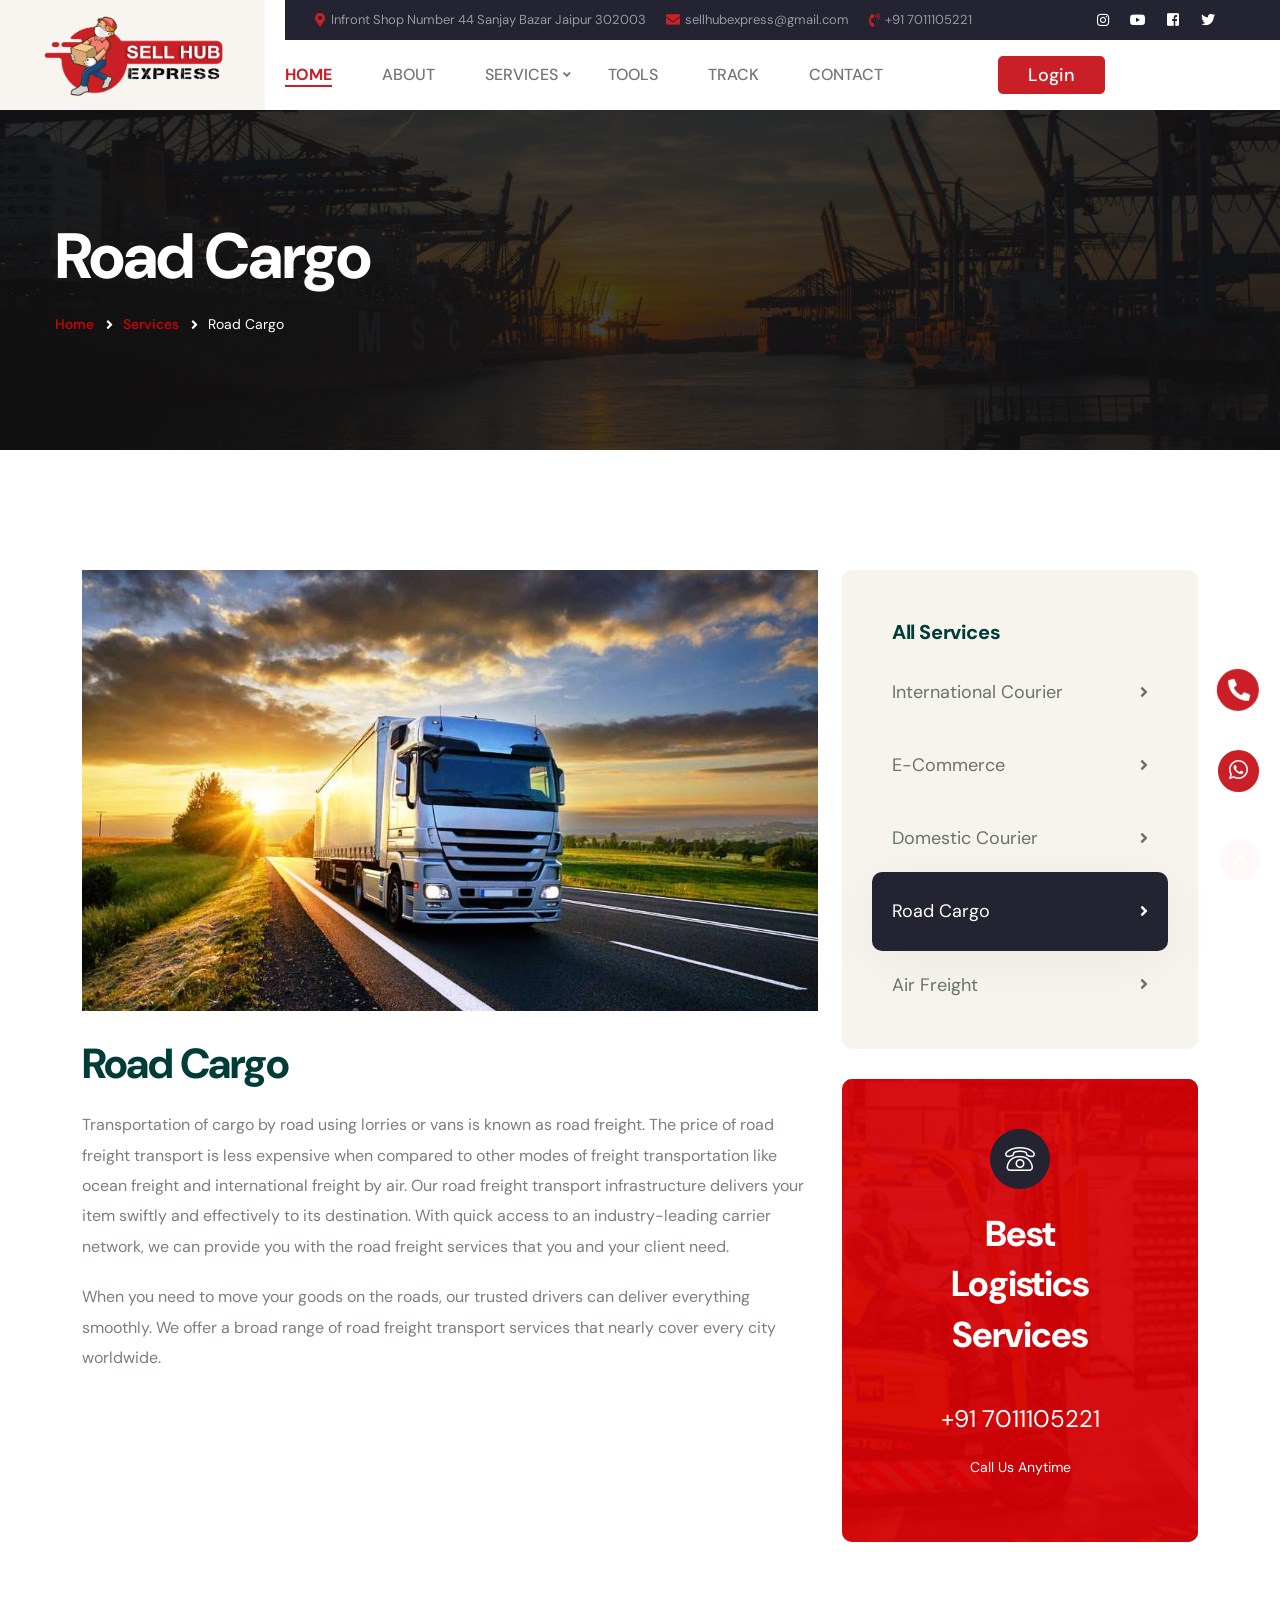
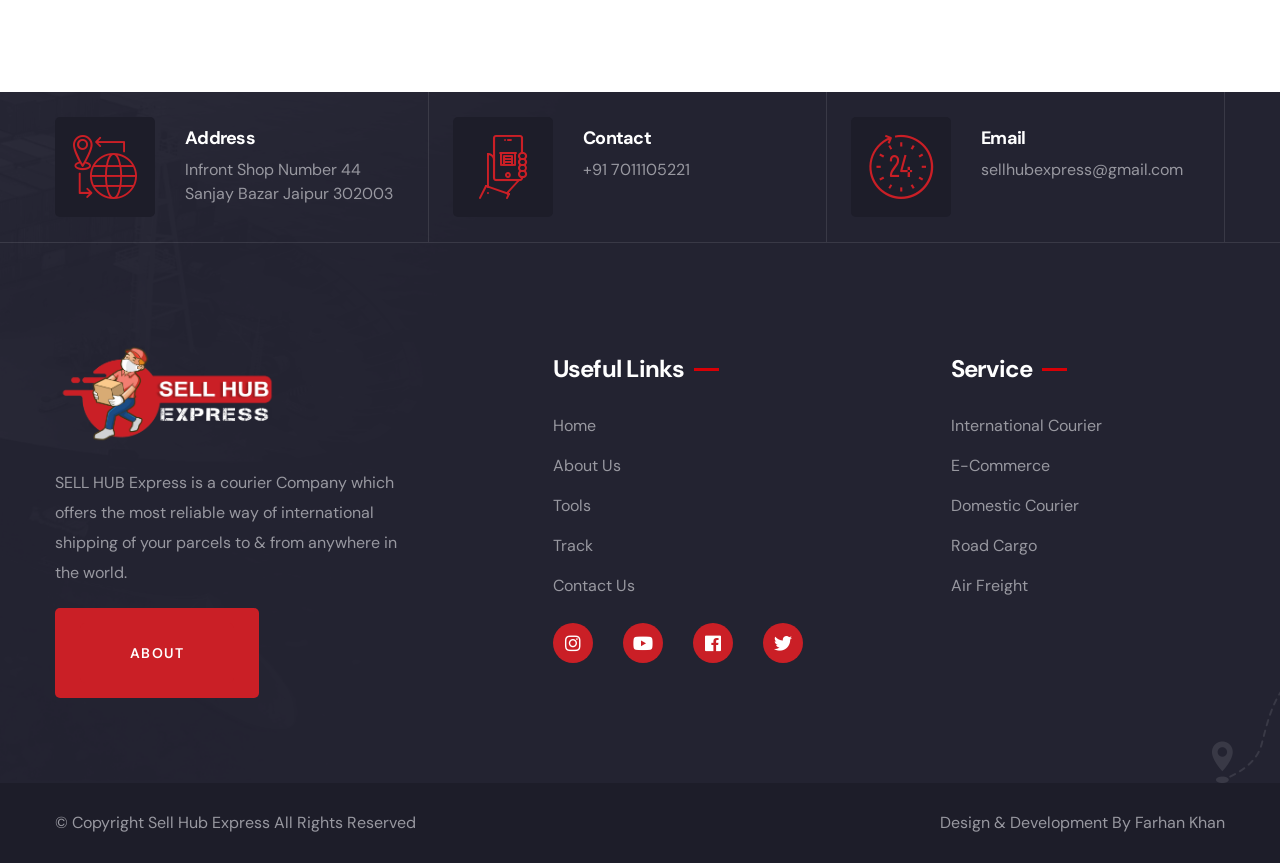
<file: road-cargo.html>
<!DOCTYPE html>
<html lang="en">
	<head>
		<meta charset="utf-8" />
		<title>Sell Hub Express</title>
		<link href="css/bootstrap.min.css" rel="stylesheet" />
		<link href="plugins/revolution/css/settings.css" rel="stylesheet" type="text/css" />
		<link href="plugins/revolution/css/layers.css" rel="stylesheet" type="text/css" />
		<link href="plugins/revolution/css/navigation.css" rel="stylesheet" type="text/css" />
		<link href="css/style.css" rel="stylesheet" />
		<link href="css/responsive.css" rel="stylesheet" />
		<link rel="shortcut icon" href="images/favicon.png" type="image/x-icon" />
		<link rel="icon" href="images/favicon.png" type="image/x-icon" />
		<meta http-equiv="X-UA-Compatible" content="IE=edge" />
		<meta name="viewport" content="width=device-width, initial-scale=1.0, maximum-scale=1.0, user-scalable=0" />
	</head>

	<body>
		<div class="page-wrapper">
			<div class="preloader"></div>
			<div class="sidebar-btn">
	            <div class="side-calling-btn">
	            	<a href="tel:+917011105221">		
	            		<i class="fa fa-phone"></i>
	            	</a>
	            </div>
	            <div class="side-whatsapp-btn">
	            	<a href="https://wa.me/+917011105221">
	            		<i class="fab fa-whatsapp"></i>
	            	</a>
	            </div>
	        </div>
	        
			<header class="main-header header-style-one">
				<div class="header-top">
					<div class="top-left">
						<ul class="list-style-one">
							<li><i class="fa fa-map-marker-alt"></i>Infront Shop Number 44 Sanjay Bazar Jaipur 302003</li>
							<li><i class="fa fa-envelope"></i><a href="mailto:sellhubexpress@gmail.com">sellhubexpress@gmail.com</a></li>
							<li><i class="fa fa-phone-volume"></i> <a href="tel:+917011105221">+91 7011105221</a></li>
						</ul>
					</div>
					<div class="top-right">
						<ul class="social-icon-one">
							<li>
								<a href="https://www.instagram.com/sellhubexpress_com/?igshid=MzNlNGNkZWQ4Mg%3D%3D" target="_blank"><span class="fab fa-instagram"></span></a>
							</li>
							<li>
								<a href="https://www.youtube.com/@SellhubExpress" target="_blank"><span class="fab fa-youtube"></span></a>
							</li>
							<li>
								<a href="#"><span class="fab fa-facebook-square"></span></a>
							</li>
							<li>
								<a href="#"><span class="fab fa-twitter"></span></a>
							</li>
						</ul>
					</div>
				</div>
				<div class="header-lower">
					<div class="main-box">
						<div class="logo-box">
							<div class="logo">
								<a href="index.html"><img src="images/logo.png" alt="" title="Sell Hub Express" /></a>
							</div>
						</div>
						<div class="nav-outer">
							<nav class="nav main-menu">
								<ul class="navigation">
									<li class="current">
										<a href="index.html">Home</a>
									</li>
									<li><a href="about.html">About</a></li>
									<li class="dropdown">
										<a href="#">Services</a>
										<ul>
											<li><a href="international-courier.html">International Courier</a></li>
											<li><a href="E-commerce.html">E-Commerce</a></li>
											<li><a href="domestic-courier.html">Domestic Courier</a></li>
											<li><a href="road-cargo.html">Road Cargo</a></li>
											<li><a href="air-freight.html">Air Freight</a></li>
										</ul>
									</li>
									<li><a href="tools.html">Tools</a></li>
									<li><a href="track.html">Track</a></li>
									<li><a href="contact.html">Contact</a></li>
								</ul>
							</nav>
							<div class="login-btn">
								<a href="https://cms.sellhubexpress.com/">Login</a>
							</div>
							<div class="outer-box">
								<div class="mobile-nav-toggler"><span class="icon lnr-icon-bars"></span></div>
							</div>
						</div>
					</div>
				</div>
				<div class="mobile-menu">
					<div class="menu-backdrop"></div>
					<nav class="menu-box">
						<div class="upper-box">
							<div class="nav-logo">
								<a href="index.html"><img src="images/Logo-White.png" alt="" title="Fesho" /></a>
							</div>
							<div class="close-btn"><i class="icon fa fa-times"></i></div>
						</div>
						<ul class="navigation clearfix">
						</ul>
						<ul class="contact-list-one">
							<li>
								<div class="contact-info-box">
									<i class="icon lnr-icon-phone-handset"></i>
									<span class="title">Call Now</span>
									<a href="tel:+917011105221">+91 7011105221</a>
								</div>
							</li>
							<li>
								<div class="contact-info-box">
									<span class="icon lnr-icon-envelope1"></span>
									<span class="title">Send Email</span>
									<a href="mailto:sellhubexpress@gmail.com">sellhubexpress@gmail.com</a>
								</div>
							</li>
							<li>
								<div class="contact-info-box">
									<span class="icon lnr-icon-clock"></span>
									<span class="title">Address</span>
									Infront Shop Number 44 Sanjay Bazar Jaipur 302003
								</div>
							</li>
						</ul>
						<ul class="social-links">
							<li>
								<a href="#"><i class="fab fa-facebook-f"></i></a>
							</li>
							<li>
								<a href="#"><i class="fab fa-twitter"></i></a>
							</li>
							<li>
								<a href="#"><i class="fab fa-linkedin"></i></a>
							</li>
							<li>
								<a href="#"><i class="fab fa-instagram"></i></a>
							</li>
						</ul>
					</nav>
				</div>
				<div class="sticky-header">
					<div class="auto-container">
						<div class="inner-container">
							<div class="logo">
								<a href="index.html" title=""><img src="images/logo.png" alt="" title="" /></a>
							</div>
							<div class="nav-outer">
								<nav class="main-menu">
									<div class="navbar-collapse show collapse clearfix">
										<ul class="navigation clearfix">
										</ul>
									</div>
								</nav>
								<div class="mobile-nav-toggler"><span class="icon lnr-icon-bars"></span></div>
							</div>
						</div>
					</div>
				</div>
			</header>

			<section class="page-title" style="background-image: url(images/background/2.jpg)">
				<div class="auto-container">
					<div class="title-outer">
						<h1 class="title">Road Cargo</h1>
						<ul class="page-breadcrumb">
							<li><a href="index.html">Home</a></li>
							<li><a href="#">Services</a></li>
							<li>Road Cargo</li>
						</ul>
					</div>
				</div>
			</section>

			<section class="services-details">
				<div class="container">
					<div class="row">
						<div class="col-xl-8 col-lg-8">
							<div class="services-details__content">
								<img src="images/Road-Cargo.jpg" alt="" />
								<h2 class="mt-4">Road Cargo</h2>
								<p>Transportation of cargo by road using lorries or vans is known as road freight. The price of road freight transport is less expensive when compared to other modes of freight transportation like ocean freight and international freight by air. Our road freight transport infrastructure delivers your item swiftly and effectively to its destination. With quick access to an industry-leading carrier network, we can provide you with the road freight services that you and your client need.</p>
								<p>When you need to move your goods on the roads, our trusted drivers can deliver everything smoothly. We offer a broad range of road freight transport services that nearly cover every city worldwide.</p>
							</div>
						</div>
						<div class="col-xl-4 col-lg-4">
							<div class="service-sidebar">
								<div class="sidebar-widget service-sidebar-single">
									<div class="service-sidebar-single-services wow fadeInUp" data-wow-delay="0.1s" data-wow-duration="1200m">
										<div class="title">
											<h3>All Services</h3>
										</div>
										<ul>
											<li>
												<a href="international-courier.html">International Courier <i class="fa fa-angle-right"></i></a>
											</li>
											<li>
												<a href="E-commerce.html">E-Commerce <i class="fa fa-angle-right"></i></a>
											</li>
											<li>
												<a href="domestic-courier.html">Domestic Courier <i class="fa fa-angle-right"></i></a>
											</li>
											<li class="current">
												<a href="road-cargo.html">Road Cargo <i class="fa fa-angle-right"></i></a>
											</li>
											<li>
												<a href="air-freight.html">Air Freight <i class="fa fa-angle-right"></i></a>
											</li>
										</ul>
									</div>
								</div>
								<div class="sidebar-widget service-sidebar-single">
									<div class="service-sidebar-single-contact-box text-center wow fadeInUp" data-wow-delay="0.3s" data-wow-duration="1200m" style="background-image: url(images/resource/news-2.jpg)">
										<div class="icon">
											<span class="lnr lnr-icon-phone"></span>
										</div>
										<div class="title">
											<h2>Best <br />Logistics <br />Services</h2>
										</div>
										<p class="phone"><a href="tel:+91 7011105221">+91 7011105221</a></p>
										<p>Call Us Anytime</p>
									</div>
								</div>
							</div>
						</div>
					</div>
				</div>
			</section>

			<footer class="main-footer">
				<div class="bg-image" style="background-image: url(images/background/5.jpg)"></div>
				<div class="anim-icons">
					<span class="icon icon-plane-3 bounce-x"></span>
				</div>
				<div class="contacts-outer">
					<div class="auto-container">
						<div class="row">
							<div class="contact-info-block col-lg-4 col-md-6 col-sm-12 wow fadeInRight">
								<div class="inner-box">
									<div class="icon-box"><i class="icon flaticon-international-shipping-2"></i></div>
									<h4 class="title">Address</h4>
									<div class="text">Infront Shop Number 44 Sanjay Bazar Jaipur 302003</div>
								</div>
							</div>
							<div class="contact-info-block col-lg-4 col-md-6 col-sm-12 wow fadeInRight" data-wow-delay="300ms">
								<div class="inner-box">
									<div class="icon-box"><i class="icon flaticon-stock-1"></i></div>
									<h4 class="title">Contact</h4>
									<div class="text">
										<a href="tel:+91 7011105221">+91 7011105221</a>
									</div>
								</div>
							</div>
							<div class="contact-info-block col-lg-4 col-md-6 col-sm-12 wow fadeInRight" data-wow-delay="600ms">
								<div class="inner-box">
									<div class="icon-box"><i class="icon flaticon-24-hours-2"></i></div>
									<h4 class="title">Email</h4>
									<div class="text">
										<a href="mailto:sellhubexpress@gmail.com">sellhubexpress@gmail.com</a>
									</div>
								</div>
							</div>
						</div>
					</div>
				</div>
				<div class="widgets-section">
					<div class="auto-container">
						<div class="row">
							<div class="footer-column col-xl-4 col-lg-12 col-md-6 col-sm-12">
								<div class="footer-widget about-widget">
									<div class="logo">
										<a href="index.html"><img src="images/Logo-White.png" alt="" /></a>
									</div>
									<div class="text">SELL HUB Express is a courier Company which offers the most reliable way of international shipping of your parcels to & from anywhere in the world.</div>
									<a href="about.html" class="theme-btn btn-style-one hvr-light small"><span class="btn-title">About</span></a>
								</div>
							</div>
							<div class="col-md-1"></div>
							<div class="footer-column col-xl-3 col-lg-3 col-md-6 col-sm-12">
								<div class="footer-widget">
									<h3 class="widget-title">Useful Links</h3>
									<ul class="user-links">
										<li><a href="index.html">Home</a></li>
										<li><a href="about.html">About Us</a></li>
										<li><a href="tools.html">Tools</a></li>
										<li><a href="track.html">Track</a></li>
										<li><a href="contact.html">Contact Us</a></li>
									</ul>
									<div class="social-links-footer">
										<ul class="social-icon-two">
											<li>
												<a href="https://www.instagram.com/sellhubexpress_com/?igshid=MzNlNGNkZWQ4Mg%3D%3D" target="_blank"><i class="fab fa-instagram"></i></a>
											</li>
											<li>
												<a href="https://www.youtube.com/@SellhubExpress" target="_blank"><i class="fab fa-youtube"></i></a>
											</li>
											<li>
												<a href="#"><i class="fab fa-facebook"></i></a>
											</li>
											<li>
												<a href="#"><i class="fab fa-twitter"></i></a>
											</li>
										</ul>
									</div>
								</div>
							</div>
							<div class="col-md-1"></div>
							<div class="footer-column col-xl-3 col-lg-3 col-md-6 col-sm-12">
								<div class="footer-widget">
									<h3 class="widget-title">Service</h3>
									<ul class="user-links">
										<li><a href="international-courier.html">International Courier</a></li>
										<li><a href="E-commerce.html">E-Commerce</a></li>
										<li><a href="domestic-courier.html">Domestic Courier</a></li>
										<li><a href="road-cargo.html">Road Cargo</a></li>
										<li><a href="air-freight.html">Air Freight</a></li>
									</ul>
								</div>
							</div>
						</div>
					</div>
				</div>
				<div class="footer-bottom">
					<div class="auto-container">
						<div class="inner-container">
							<div class="copyright-text">
								<p>&copy; Copyright <a href="index.html">Sell Hub Express</a> All Rights Reserved </p>
							</div>
							<div class="copyright-text">
								<p>Design & Development By <a href="https://github.com/realfarhan01">Farhan Khan</a></p>
							</div>
						</div>
					</div>
				</div>
			</footer>

		</div>

		<!-- Scroll To Top -->
		<div class="scroll-to-top scroll-to-target" data-target="html"><span class="fa fa-angle-up"></span></div>

		<script src="js/jquery.js"></script>
		<script src="js/popper.min.js"></script>
		<script src="js/bootstrap.min.js"></script>
		<script src="js/jquery.fancybox.js"></script>
		<script src="js/jquery-ui.js"></script>
		<script src="js/wow.js"></script>
		<script src="js/appear.js"></script>
		<script src="js/select2.min.js"></script>
		<script src="js/swiper.min.js"></script>
		<script src="js/owl.js"></script>
		<script src="js/script.js"></script>


	</body>
</html>
</file>
<file: plugins/revolution/css/settings.css>
/*-----------------------------------------------------------------------------

-	Revolution Slider 5.0 Default Style Settings -

Screen Stylesheet

version:   	5.4.5
date:      	15/05/17
author:		themepunch
email:     	info@themepunch.com
website:   	http://www.themepunch.com
-----------------------------------------------------------------------------*/
#debungcontrolls,.debugtimeline{width:100%;box-sizing:border-box}.rev_column,.rev_column .tp-parallax-wrap,.tp-svg-layer svg{vertical-align:top}#debungcontrolls{z-index:100000;position:fixed;bottom:0;height:auto;background:rgba(0,0,0,.6);padding:10px}.debugtimeline{height:10px;position:relative;margin-bottom:3px;display:none;white-space:nowrap}.debugtimeline:hover{height:15px}.the_timeline_tester{background:#e74c3c;position:absolute;top:0;left:0;height:100%;width:0}.rs-go-fullscreen{position:fixed!important;width:100%!important;height:100%!important;top:0!important;left:0!important;z-index:9999999!important;background:#fff!important}.debugtimeline.tl_slide .the_timeline_tester{background:#f39c12}.debugtimeline.tl_frame .the_timeline_tester{background:#3498db}.debugtimline_txt{color:#fff;font-weight:400;font-size:7px;position:absolute;left:10px;top:0;white-space:nowrap;line-height:10px}.rtl{direction:rtl}@font-face{font-family:revicons;src:url(../fonts/revicons/revicons90c6.eot?5510888);src:url(../fonts/revicons/revicons90c6.eot?5510888#iefix) format('embedded-opentype'),url(../fonts/revicons/revicons90c6.woff?5510888) format('woff'),url(../fonts/revicons/revicons90c6.ttf?5510888) format('truetype'),url(../fonts/revicons/revicons90c6.svg?5510888#revicons) format('svg');font-weight:400;font-style:normal}[class*=" revicon-"]:before,[class^=revicon-]:before{font-family:revicons;font-style:normal;font-weight:400;speak:none;display:inline-block;text-decoration:inherit;width:1em;margin-right:.2em;text-align:center;font-variant:normal;text-transform:none;line-height:1em;margin-left:.2em}.revicon-search-1:before{content:'\e802'}.revicon-pencil-1:before{content:'\e831'}.revicon-picture-1:before{content:'\e803'}.revicon-cancel:before{content:'\e80a'}.revicon-info-circled:before{content:'\e80f'}.revicon-trash:before{content:'\e801'}.revicon-left-dir:before{content:'\e817'}.revicon-right-dir:before{content:'\e818'}.revicon-down-open:before{content:'\e83b'}.revicon-left-open:before{content:'\e819'}.revicon-right-open:before{content:'\e81a'}.revicon-angle-left:before{content:'\e820'}.revicon-angle-right:before{content:'\e81d'}.revicon-left-big:before{content:'\e81f'}.revicon-right-big:before{content:'\e81e'}.revicon-magic:before{content:'\e807'}.revicon-picture:before{content:'\e800'}.revicon-export:before{content:'\e80b'}.revicon-cog:before{content:'\e832'}.revicon-login:before{content:'\e833'}.revicon-logout:before{content:'\e834'}.revicon-video:before{content:'\e805'}.revicon-arrow-combo:before{content:'\e827'}.revicon-left-open-1:before{content:'\e82a'}.revicon-right-open-1:before{content:'\e82b'}.revicon-left-open-mini:before{content:'\e822'}.revicon-right-open-mini:before{content:'\e823'}.revicon-left-open-big:before{content:'\e824'}.revicon-right-open-big:before{content:'\e825'}.revicon-left:before{content:'\e836'}.revicon-right:before{content:'\e826'}.revicon-ccw:before{content:'\e808'}.revicon-arrows-ccw:before{content:'\e806'}.revicon-palette:before{content:'\e829'}.revicon-list-add:before{content:'\e80c'}.revicon-doc:before{content:'\e809'}.revicon-left-open-outline:before{content:'\e82e'}.revicon-left-open-2:before{content:'\e82c'}.revicon-right-open-outline:before{content:'\e82f'}.revicon-right-open-2:before{content:'\e82d'}.revicon-equalizer:before{content:'\e83a'}.revicon-layers-alt:before{content:'\e804'}.revicon-popup:before{content:'\e828'}.rev_slider_wrapper{position:relative;z-index:0;width:100%}.rev_slider{position:relative;overflow:visible}.entry-content .rev_slider a,.rev_slider a{box-shadow:none}.tp-overflow-hidden{overflow:hidden!important}.group_ov_hidden{overflow:hidden}.rev_slider img,.tp-simpleresponsive img{max-width:none!important;transition:none;margin:0;padding:0;border:none}.rev_slider .no-slides-text{font-weight:700;text-align:center;padding-top:80px}.rev_slider>ul,.rev_slider>ul>li,.rev_slider>ul>li:before,.rev_slider_wrapper>ul,.tp-revslider-mainul>li,.tp-revslider-mainul>li:before,.tp-simpleresponsive>ul,.tp-simpleresponsive>ul>li,.tp-simpleresponsive>ul>li:before{list-style:none!important;position:absolute;margin:0!important;padding:0!important;overflow-x:visible;overflow-y:visible;background-image:none;background-position:0 0;text-indent:0;top:0;left:0}.rev_slider>ul>li,.rev_slider>ul>li:before,.tp-revslider-mainul>li,.tp-revslider-mainul>li:before,.tp-simpleresponsive>ul>li,.tp-simpleresponsive>ul>li:before{visibility:hidden}.tp-revslider-mainul,.tp-revslider-slidesli{padding:0!important;margin:0!important;list-style:none!important}.fullscreen-container,.fullwidthbanner-container{padding:0;position:relative}.rev_slider li.tp-revslider-slidesli{position:absolute!important}.tp-caption .rs-untoggled-content{display:block}.tp-caption .rs-toggled-content{display:none}.rs-toggle-content-active.tp-caption .rs-toggled-content{display:block}.rs-toggle-content-active.tp-caption .rs-untoggled-content{display:none}.rev_slider .caption,.rev_slider .tp-caption{position:relative;visibility:hidden;white-space:nowrap;display:block;-webkit-font-smoothing:antialiased!important;z-index:1}.rev_slider .caption,.rev_slider .tp-caption,.tp-simpleresponsive img{-moz-user-select:none;-khtml-user-select:none;-webkit-user-select:none;-o-user-select:none}.rev_slider .tp-mask-wrap .tp-caption,.rev_slider .tp-mask-wrap :last-child,.wpb_text_column .rev_slider .tp-mask-wrap .tp-caption,.wpb_text_column .rev_slider .tp-mask-wrap :last-child{margin-bottom:0}.tp-svg-layer svg{width:100%;height:100%;position:relative}.tp-carousel-wrapper{cursor:url(openhand.cur),move}.tp-carousel-wrapper.dragged{cursor:url(closedhand.cur),move}.tp_inner_padding{box-sizing:border-box;max-height:none!important}.tp-caption.tp-layer-selectable{-moz-user-select:all;-khtml-user-select:all;-webkit-user-select:all;-o-user-select:all}.tp-caption.tp-hidden-caption,.tp-forcenotvisible,.tp-hide-revslider,.tp-parallax-wrap.tp-hidden-caption{visibility:hidden!important;display:none!important}.rev_slider audio,.rev_slider embed,.rev_slider iframe,.rev_slider object,.rev_slider video{max-width:none!important}.tp-element-background{position:absolute;top:0;left:0;width:100%;height:100%;z-index:0}.tp-blockmask,.tp-blockmask_in,.tp-blockmask_out{position:absolute;top:0;left:0;width:100%;height:100%;background:#fff;z-index:1000;transform:scaleX(0) scaleY(0)}.tp-parallax-wrap{transform-style:preserve-3d}.rev_row_zone{position:absolute;width:100%;left:0;box-sizing:border-box;min-height:50px;font-size:0}.rev_column_inner,.rev_slider .tp-caption.rev_row{position:relative;width:100%!important;box-sizing:border-box}.rev_row_zone_top{top:0}.rev_row_zone_middle{top:50%;transform:translateY(-50%)}.rev_row_zone_bottom{bottom:0}.rev_slider .tp-caption.rev_row{display:table;table-layout:fixed;vertical-align:top;height:auto!important;font-size:0}.rev_column{display:table-cell;position:relative;height:auto;box-sizing:border-box;font-size:0}.rev_column_inner{display:block;height:auto!important;white-space:normal!important}.rev_column_bg{width:100%;height:100%;position:absolute;top:0;left:0;z-index:0;box-sizing:border-box;background-clip:content-box;border:0 solid transparent}.tp-caption .backcorner,.tp-caption .backcornertop,.tp-caption .frontcorner,.tp-caption .frontcornertop{height:0;top:0;width:0;position:absolute}.rev_column_inner .tp-loop-wrap,.rev_column_inner .tp-mask-wrap,.rev_column_inner .tp-parallax-wrap{text-align:inherit}.rev_column_inner .tp-mask-wrap{display:inline-block}.rev_column_inner .tp-parallax-wrap,.rev_column_inner .tp-parallax-wrap .tp-loop-wrap,.rev_column_inner .tp-parallax-wrap .tp-mask-wrap{position:relative!important;left:auto!important;top:auto!important;line-height:0}.tp-video-play-button,.tp-video-play-button i{line-height:50px!important;vertical-align:top;text-align:center}.rev_column_inner .rev_layer_in_column,.rev_column_inner .tp-parallax-wrap,.rev_column_inner .tp-parallax-wrap .tp-loop-wrap,.rev_column_inner .tp-parallax-wrap .tp-mask-wrap{vertical-align:top}.rev_break_columns{display:block!important}.rev_break_columns .tp-parallax-wrap.rev_column{display:block!important;width:100%!important}.fullwidthbanner-container{overflow:hidden}.fullwidthbanner-container .fullwidthabanner{width:100%;position:relative}.tp-static-layers{position:absolute;z-index:101;top:0;left:0}.tp-caption .frontcorner{border-left:40px solid transparent;border-right:0 solid transparent;border-top:40px solid #00A8FF;left:-40px}.tp-caption .backcorner{border-left:0 solid transparent;border-right:40px solid transparent;border-bottom:40px solid #00A8FF;right:0}.tp-caption .frontcornertop{border-left:40px solid transparent;border-right:0 solid transparent;border-bottom:40px solid #00A8FF;left:-40px}.tp-caption .backcornertop{border-left:0 solid transparent;border-right:40px solid transparent;border-top:40px solid #00A8FF;right:0}.tp-layer-inner-rotation{position:relative!important}img.tp-slider-alternative-image{width:100%;height:auto}.caption.fullscreenvideo,.rs-background-video-layer,.tp-caption.coverscreenvideo,.tp-caption.fullscreenvideo{width:100%;height:100%;top:0;left:0;position:absolute}.noFilterClass{filter:none!important}.rs-background-video-layer{visibility:hidden;z-index:0}.caption.fullscreenvideo audio,.caption.fullscreenvideo iframe,.caption.fullscreenvideo video,.tp-caption.fullscreenvideo iframe,.tp-caption.fullscreenvideo iframe audio,.tp-caption.fullscreenvideo iframe video{width:100%!important;height:100%!important;display:none}.fullcoveredvideo audio,.fullscreenvideo audio .fullcoveredvideo video,.fullscreenvideo video{background:#000}.fullcoveredvideo .tp-poster{background-position:center center;background-size:cover;width:100%;height:100%;top:0;left:0}.videoisplaying .html5vid .tp-poster{display:none}.tp-video-play-button{background:#000;background:rgba(0,0,0,.3);border-radius:5px;position:absolute;top:50%;left:50%;color:#FFF;margin-top:-25px;margin-left:-25px;cursor:pointer;width:50px;height:50px;box-sizing:border-box;display:inline-block;z-index:4;opacity:0;transition:opacity .3s ease-out!important}.tp-audio-html5 .tp-video-play-button,.tp-hiddenaudio{display:none!important}.tp-caption .html5vid{width:100%!important;height:100%!important}.tp-video-play-button i{width:50px;height:50px;display:inline-block;font-size:40px!important}.rs-fullvideo-cover,.tp-dottedoverlay,.tp-shadowcover{height:100%;top:0;left:0;position:absolute}.tp-caption:hover .tp-video-play-button{opacity:1;display:block}.tp-caption .tp-revstop{display:none;border-left:5px solid #fff!important;border-right:5px solid #fff!important;margin-top:15px!important;line-height:20px!important;vertical-align:top;font-size:25px!important}.tp-seek-bar,.tp-video-button,.tp-volume-bar{outline:0;line-height:12px;margin:0;cursor:pointer}.videoisplaying .revicon-right-dir{display:none}.videoisplaying .tp-revstop{display:inline-block}.videoisplaying .tp-video-play-button{display:none}.fullcoveredvideo .tp-video-play-button{display:none!important}.fullscreenvideo .fullscreenvideo audio,.fullscreenvideo .fullscreenvideo video{object-fit:contain!important}.fullscreenvideo .fullcoveredvideo audio,.fullscreenvideo .fullcoveredvideo video{object-fit:cover!important}.tp-video-controls{position:absolute;bottom:0;left:0;right:0;padding:5px;opacity:0;transition:opacity .3s;background-image:linear-gradient(to bottom,#000 13%,#323232 100%);display:table;max-width:100%;overflow:hidden;box-sizing:border-box}.rev-btn.rev-hiddenicon i,.rev-btn.rev-withicon i{transition:all .2s ease-out!important;font-size:15px}.tp-caption:hover .tp-video-controls{opacity:.9}.tp-video-button{background:rgba(0,0,0,.5);border:0;border-radius:3px;font-size:12px;color:#fff;padding:0}.tp-video-button:hover{cursor:pointer}.tp-video-button-wrap,.tp-video-seek-bar-wrap,.tp-video-vol-bar-wrap{padding:0 5px;display:table-cell;vertical-align:middle}.tp-video-seek-bar-wrap{width:80%}.tp-video-vol-bar-wrap{width:20%}.tp-seek-bar,.tp-volume-bar{width:100%;padding:0}.rs-fullvideo-cover{width:100%;background:0 0;z-index:5}.disabled_lc .tp-video-play-button,.rs-background-video-layer audio::-webkit-media-controls,.rs-background-video-layer video::-webkit-media-controls,.rs-background-video-layer video::-webkit-media-controls-start-playback-button{display:none!important}.tp-audio-html5 .tp-video-controls{opacity:1!important;visibility:visible!important}.tp-dottedoverlay{background-repeat:repeat;width:100%;z-index:3}.tp-dottedoverlay.twoxtwo{background:url(../assets/gridtile.png)}.tp-dottedoverlay.twoxtwowhite{background:url(../assets/gridtile_white.png)}.tp-dottedoverlay.threexthree{background:url(../assets/gridtile_3x3.png)}.tp-dottedoverlay.threexthreewhite{background:url(../assets/gridtile_3x3_white.png)}.tp-shadowcover{width:100%;background:#fff;z-index:-1}.tp-shadow1{box-shadow:0 10px 6px -6px rgba(0,0,0,.8)}.tp-shadow2:after,.tp-shadow2:before,.tp-shadow3:before,.tp-shadow4:after{z-index:-2;position:absolute;content:"";bottom:10px;left:10px;width:50%;top:85%;max-width:300px;background:0 0;box-shadow:0 15px 10px rgba(0,0,0,.8);transform:rotate(-3deg)}.tp-shadow2:after,.tp-shadow4:after{transform:rotate(3deg);right:10px;left:auto}.tp-shadow5{position:relative;box-shadow:0 1px 4px rgba(0,0,0,.3),0 0 40px rgba(0,0,0,.1) inset}.tp-shadow5:after,.tp-shadow5:before{content:"";position:absolute;z-index:-2;box-shadow:0 0 25px 0 rgba(0,0,0,.6);top:30%;bottom:0;left:20px;right:20px;border-radius:100px/20px}.tp-button{padding:6px 13px 5px;border-radius:3px;height:30px;cursor:pointer;color:#fff!important;text-shadow:0 1px 1px rgba(0,0,0,.6)!important;font-size:15px;line-height:45px!important;font-family:arial,sans-serif;font-weight:700;letter-spacing:-1px;text-decoration:none}.tp-button.big{color:#fff;text-shadow:0 1px 1px rgba(0,0,0,.6);font-weight:700;padding:9px 20px;font-size:19px;line-height:57px!important}.purchase:hover,.tp-button.big:hover,.tp-button:hover{background-position:bottom,15px 11px}.purchase.green,.purchase:hover.green,.tp-button.green,.tp-button:hover.green{background-color:#21a117;box-shadow:0 3px 0 0 #104d0b}.purchase.blue,.purchase:hover.blue,.tp-button.blue,.tp-button:hover.blue{background-color:#1d78cb;box-shadow:0 3px 0 0 #0f3e68}.purchase.red,.purchase:hover.red,.tp-button.red,.tp-button:hover.red{background-color:#cb1d1d;box-shadow:0 3px 0 0 #7c1212}.purchase.orange,.purchase:hover.orange,.tp-button.orange,.tp-button:hover.orange{background-color:#f70;box-shadow:0 3px 0 0 #a34c00}.purchase.darkgrey,.purchase:hover.darkgrey,.tp-button.darkgrey,.tp-button.grey,.tp-button:hover.darkgrey,.tp-button:hover.grey{background-color:#555;box-shadow:0 3px 0 0 #222}.purchase.lightgrey,.purchase:hover.lightgrey,.tp-button.lightgrey,.tp-button:hover.lightgrey{background-color:#888;box-shadow:0 3px 0 0 #555}.rev-btn,.rev-btn:visited{outline:0!important;box-shadow:none!important;text-decoration:none!important;line-height:44px;font-size:17px;font-weight:500;padding:12px 35px;box-sizing:border-box;font-family:Roboto,sans-serif;cursor:pointer}.rev-btn.rev-uppercase,.rev-btn.rev-uppercase:visited{text-transform:uppercase;letter-spacing:1px;font-size:15px;font-weight:900}.rev-btn.rev-withicon i{font-weight:400;position:relative;top:0;margin-left:10px!important}.rev-btn.rev-hiddenicon i{font-weight:400;position:relative;top:0;opacity:0;margin-left:0!important;width:0!important}.rev-btn.rev-hiddenicon:hover i{opacity:1!important;margin-left:10px!important;width:auto!important}.rev-btn.rev-medium,.rev-btn.rev-medium:visited{line-height:36px;font-size:14px;padding:10px 30px}.rev-btn.rev-medium.rev-hiddenicon i,.rev-btn.rev-medium.rev-withicon i{font-size:14px;top:0}.rev-btn.rev-small,.rev-btn.rev-small:visited{line-height:28px;font-size:12px;padding:7px 20px}.rev-btn.rev-small.rev-hiddenicon i,.rev-btn.rev-small.rev-withicon i{font-size:12px;top:0}.rev-maxround{border-radius:30px}.rev-minround{border-radius:3px}.rev-burger{position:relative;width:60px;height:60px;box-sizing:border-box;padding:22px 0 0 14px;border-radius:50%;border:1px solid rgba(51,51,51,.25);-webkit-tap-highlight-color:transparent;cursor:pointer}.rev-burger span{display:block;width:30px;height:3px;background:#333;transition:.7s;pointer-events:none;transform-style:flat!important}.rev-burger.revb-white span,.rev-burger.revb-whitenoborder span{background:#fff}.rev-burger span:nth-child(2){margin:3px 0}#dialog_addbutton .rev-burger:hover :first-child,.open .rev-burger :first-child,.open.rev-burger :first-child{transform:translateY(6px) rotate(-45deg)}#dialog_addbutton .rev-burger:hover :nth-child(2),.open .rev-burger :nth-child(2),.open.rev-burger :nth-child(2){transform:rotate(-45deg);opacity:0}#dialog_addbutton .rev-burger:hover :last-child,.open .rev-burger :last-child,.open.rev-burger :last-child{transform:translateY(-6px) rotate(-135deg)}.rev-burger.revb-white{border:2px solid rgba(255,255,255,.2)}.rev-burger.revb-darknoborder,.rev-burger.revb-whitenoborder{border:0}.rev-burger.revb-darknoborder span{background:#333}.rev-burger.revb-whitefull{background:#fff;border:none}.rev-burger.revb-whitefull span{background:#333}.rev-burger.revb-darkfull{background:#333;border:none}.rev-burger.revb-darkfull span,.rev-scroll-btn.revs-fullwhite{background:#fff}@keyframes rev-ani-mouse{0%{opacity:1;top:29%}15%{opacity:1;top:50%}50%{opacity:0;top:50%}100%{opacity:0;top:29%}}.rev-scroll-btn{display:inline-block;position:relative;left:0;right:0;text-align:center;cursor:pointer;width:35px;height:55px;box-sizing:border-box;border:3px solid #fff;border-radius:23px}.rev-scroll-btn>*{display:inline-block;line-height:18px;font-size:13px;font-weight:400;color:#fff;font-family:proxima-nova,"Helvetica Neue",Helvetica,Arial,sans-serif;letter-spacing:2px}.rev-scroll-btn>.active,.rev-scroll-btn>:focus,.rev-scroll-btn>:hover{color:#fff}.rev-scroll-btn>.active,.rev-scroll-btn>:active,.rev-scroll-btn>:focus,.rev-scroll-btn>:hover{opacity:.8}.rev-scroll-btn.revs-fullwhite span{background:#333}.rev-scroll-btn.revs-fulldark{background:#333;border:none}.rev-scroll-btn.revs-fulldark span,.tp-bullet{background:#fff}.rev-scroll-btn span{position:absolute;display:block;top:29%;left:50%;width:8px;height:8px;margin:-4px 0 0 -4px;background:#fff;border-radius:50%;animation:rev-ani-mouse 2.5s linear infinite}.rev-scroll-btn.revs-dark{border-color:#333}.rev-scroll-btn.revs-dark span{background:#333}.rev-control-btn{position:relative;display:inline-block;z-index:5;color:#FFF;font-size:20px;line-height:60px;font-weight:400;font-style:normal;font-family:Raleway;text-decoration:none;text-align:center;background-color:#000;border-radius:50px;text-shadow:none;background-color:rgba(0,0,0,.5);width:60px;height:60px;box-sizing:border-box;cursor:pointer}.rev-cbutton-dark-sr,.rev-cbutton-light-sr{border-radius:3px}.rev-cbutton-light,.rev-cbutton-light-sr{color:#333;background-color:rgba(255,255,255,.75)}.rev-sbutton{line-height:37px;width:37px;height:37px}.rev-sbutton-blue{background-color:#3B5998}.rev-sbutton-lightblue{background-color:#00A0D1}.rev-sbutton-red{background-color:#DD4B39}.tp-bannertimer{visibility:hidden;width:100%;height:5px;background:#000;background:rgba(0,0,0,.15);position:absolute;z-index:200;top:0}.tp-bannertimer.tp-bottom{top:auto;bottom:0!important;height:5px}.tp-caption img{background:0 0;-ms-filter:"progid:DXImageTransform.Microsoft.gradient(startColorstr=#00FFFFFF,endColorstr=#00FFFFFF)";filter:progid:DXImageTransform.Microsoft.gradient(startColorstr=#00FFFFFF, endColorstr=#00FFFFFF);zoom:1}.caption.slidelink a div,.tp-caption.slidelink a div{width:3000px;height:1500px;background:url(../assets/coloredbg.png)}.tp-caption.slidelink a span{background:url(../assets/coloredbg.png)}.tp-loader.spinner0,.tp-loader.spinner5{background-image:url(../assets/loader.gif);background-repeat:no-repeat}.tp-shape{width:100%;height:100%}.tp-caption .rs-starring{display:inline-block}.tp-caption .rs-starring .star-rating{float:none;display:inline-block;vertical-align:top;color:#FFC321!important}.tp-caption .rs-starring .star-rating,.tp-caption .rs-starring-page .star-rating{position:relative;height:1em;width:5.4em;font-family:star;font-size:1em!important}.tp-loader.spinner0,.tp-loader.spinner1{width:40px;height:40px;margin-top:-20px;margin-left:-20px;animation:tp-rotateplane 1.2s infinite ease-in-out;background-color:#fff;border-radius:3px;box-shadow:0 0 20px 0 rgba(0,0,0,.15)}.tp-caption .rs-starring .star-rating:before,.tp-caption .rs-starring-page .star-rating:before{content:"\73\73\73\73\73";color:#E0DADF;float:left;top:0;left:0;position:absolute}.tp-caption .rs-starring .star-rating span{overflow:hidden;float:left;top:0;left:0;position:absolute;padding-top:1.5em;font-size:1em!important}.tp-caption .rs-starring .star-rating span:before{content:"\53\53\53\53\53";top:0;position:absolute;left:0}.tp-loader{top:50%;left:50%;z-index:10000;position:absolute}.tp-loader.spinner0{background-position:center center}.tp-loader.spinner5{background-position:10px 10px;background-color:#fff;margin:-22px;width:44px;height:44px;border-radius:3px}@keyframes tp-rotateplane{0%{transform:perspective(120px) rotateX(0) rotateY(0)}50%{transform:perspective(120px) rotateX(-180.1deg) rotateY(0)}100%{transform:perspective(120px) rotateX(-180deg) rotateY(-179.9deg)}}.tp-loader.spinner2{width:40px;height:40px;margin-top:-20px;margin-left:-20px;background-color:red;box-shadow:0 0 20px 0 rgba(0,0,0,.15);border-radius:100%;animation:tp-scaleout 1s infinite ease-in-out}@keyframes tp-scaleout{0%{transform:scale(0)}100%{transform:scale(1);opacity:0}}.tp-loader.spinner3{margin:-9px 0 0 -35px;width:70px;text-align:center}.tp-loader.spinner3 .bounce1,.tp-loader.spinner3 .bounce2,.tp-loader.spinner3 .bounce3{width:18px;height:18px;background-color:#fff;box-shadow:0 0 20px 0 rgba(0,0,0,.15);border-radius:100%;display:inline-block;animation:tp-bouncedelay 1.4s infinite ease-in-out;animation-fill-mode:both}.tp-loader.spinner3 .bounce1{animation-delay:-.32s}.tp-loader.spinner3 .bounce2{animation-delay:-.16s}@keyframes tp-bouncedelay{0%,100%,80%{transform:scale(0)}40%{transform:scale(1)}}.tp-loader.spinner4{margin:-20px 0 0 -20px;width:40px;height:40px;text-align:center;animation:tp-rotate 2s infinite linear}.tp-loader.spinner4 .dot1,.tp-loader.spinner4 .dot2{width:60%;height:60%;display:inline-block;position:absolute;top:0;background-color:#fff;border-radius:100%;animation:tp-bounce 2s infinite ease-in-out;box-shadow:0 0 20px 0 rgba(0,0,0,.15)}.tp-loader.spinner4 .dot2{top:auto;bottom:0;animation-delay:-1s}@keyframes tp-rotate{100%{transform:rotate(360deg)}}@keyframes tp-bounce{0%,100%{transform:scale(0)}50%{transform:scale(1)}}.tp-bullets.navbar,.tp-tabs.navbar,.tp-thumbs.navbar{border:none;min-height:0;margin:0;border-radius:0}.tp-bullets,.tp-tabs,.tp-thumbs{position:absolute;display:block;z-index:1000;top:0;left:0}.tp-tab,.tp-thumb{cursor:pointer;position:absolute;opacity:.5;box-sizing:border-box}.tp-arr-imgholder,.tp-tab-image,.tp-thumb-image,.tp-videoposter{background-position:center center;background-size:cover;width:100%;height:100%;display:block;position:absolute;top:0;left:0}.tp-tab.selected,.tp-tab:hover,.tp-thumb.selected,.tp-thumb:hover{opacity:1}.tp-tab-mask,.tp-thumb-mask{box-sizing:border-box!important}.tp-tabs,.tp-thumbs{box-sizing:content-box!important}.tp-bullet{width:15px;height:15px;position:absolute;background:rgba(255,255,255,.3);cursor:pointer}.tp-bullet.selected,.tp-bullet:hover{background:#fff}.tparrows{cursor:pointer;background:#000;background:rgba(0,0,0,.5);width:40px;height:40px;position:absolute;display:block;z-index:1000}.tparrows:hover{background:#000}.tparrows:before{font-family:revicons;font-size:15px;color:#fff;display:block;line-height:40px;text-align:center}.hginfo,.hglayerinfo{font-size:12px;font-weight:600}.tparrows.tp-leftarrow:before{content:'\e824'}.tparrows.tp-rightarrow:before{content:'\e825'}body.rtl .tp-kbimg{left:0!important}.dddwrappershadow{box-shadow:0 45px 100px rgba(0,0,0,.4)}.hglayerinfo{position:fixed;bottom:0;left:0;color:#FFF;line-height:20px;background:rgba(0,0,0,.75);padding:5px 10px;z-index:2000;white-space:normal}.helpgrid,.hginfo{position:absolute}.hginfo{top:-2px;left:-2px;color:#e74c3c;background:#000;padding:2px 5px}.indebugmode .tp-caption:hover{border:1px dashed #c0392b!important}.helpgrid{border:2px dashed #c0392b;top:0;left:0;z-index:0}#revsliderlogloglog{padding:15px;color:#fff;position:fixed;top:0;left:0;width:200px;height:150px;background:rgba(0,0,0,.7);z-index:100000;font-size:10px;overflow:scroll}.aden{filter:hue-rotate(-20deg) contrast(.9) saturate(.85) brightness(1.2)}.aden::after{background:linear-gradient(to right,rgba(66,10,14,.2),transparent);mix-blend-mode:darken}.perpetua::after,.reyes::after{mix-blend-mode:soft-light;opacity:.5}.inkwell{filter:sepia(.3) contrast(1.1) brightness(1.1) grayscale(1)}.perpetua::after{background:linear-gradient(to bottom,#005b9a,#e6c13d)}.reyes{filter:sepia(.22) brightness(1.1) contrast(.85) saturate(.75)}.reyes::after{background:#efcdad}.gingham{filter:brightness(1.05) hue-rotate(-10deg)}.gingham::after{background:linear-gradient(to right,rgba(66,10,14,.2),transparent);mix-blend-mode:darken}.toaster{filter:contrast(1.5) brightness(.9)}.toaster::after{background:radial-gradient(circle,#804e0f,#3b003b);mix-blend-mode:screen}.walden{filter:brightness(1.1) hue-rotate(-10deg) sepia(.3) saturate(1.6)}.walden::after{background:#04c;mix-blend-mode:screen;opacity:.3}.hudson{filter:brightness(1.2) contrast(.9) saturate(1.1)}.hudson::after{background:radial-gradient(circle,#a6b1ff 50%,#342134);mix-blend-mode:multiply;opacity:.5}.earlybird{filter:contrast(.9) sepia(.2)}.earlybird::after{background:radial-gradient(circle,#d0ba8e 20%,#360309 85%,#1d0210 100%);mix-blend-mode:overlay}.mayfair{filter:contrast(1.1) saturate(1.1)}.mayfair::after{background:radial-gradient(circle at 40% 40%,rgba(255,255,255,.8),rgba(255,200,200,.6),#111 60%);mix-blend-mode:overlay;opacity:.4}.lofi{filter:saturate(1.1) contrast(1.5)}.lofi::after{background:radial-gradient(circle,transparent 70%,#222 150%);mix-blend-mode:multiply}._1977{filter:contrast(1.1) brightness(1.1) saturate(1.3)}._1977:after{background:rgba(243,106,188,.3);mix-blend-mode:screen}.brooklyn{filter:contrast(.9) brightness(1.1)}.brooklyn::after{background:radial-gradient(circle,rgba(168,223,193,.4) 70%,#c4b7c8);mix-blend-mode:overlay}.xpro2{filter:sepia(.3)}.xpro2::after{background:radial-gradient(circle,#e6e7e0 40%,rgba(43,42,161,.6) 110%);mix-blend-mode:color-burn}.nashville{filter:sepia(.2) contrast(1.2) brightness(1.05) saturate(1.2)}.nashville::after{background:rgba(0,70,150,.4);mix-blend-mode:lighten}.nashville::before{background:rgba(247,176,153,.56);mix-blend-mode:darken}.lark{filter:contrast(.9)}.lark::after{background:rgba(242,242,242,.8);mix-blend-mode:darken}.lark::before{background:#22253f;mix-blend-mode:color-dodge}.moon{filter:grayscale(1) contrast(1.1) brightness(1.1)}.moon::before{background:#a0a0a0;mix-blend-mode:soft-light}.moon::after{background:#383838;mix-blend-mode:lighten}.clarendon{filter:contrast(1.2) saturate(1.35)}.clarendon:before{background:rgba(127,187,227,.2);mix-blend-mode:overlay}.willow{filter:grayscale(.5) contrast(.95) brightness(.9)}.willow::before{background-color:radial-gradient(40%,circle,#d4a9af 55%,#000 150%);mix-blend-mode:overlay}.willow::after{background-color:#d8cdcb;mix-blend-mode:color}.rise{filter:brightness(1.05) sepia(.2) contrast(.9) saturate(.9)}.rise::after{background:radial-gradient(circle,rgba(232,197,152,.8),transparent 90%);mix-blend-mode:overlay;opacity:.6}.rise::before{background:radial-gradient(circle,rgba(236,205,169,.15) 55%,rgba(50,30,7,.4));mix-blend-mode:multiply}._1977:after,._1977:before,.aden:after,.aden:before,.brooklyn:after,.brooklyn:before,.clarendon:after,.clarendon:before,.earlybird:after,.earlybird:before,.gingham:after,.gingham:before,.hudson:after,.hudson:before,.inkwell:after,.inkwell:before,.lark:after,.lark:before,.lofi:after,.lofi:before,.mayfair:after,.mayfair:before,.moon:after,.moon:before,.nashville:after,.nashville:before,.perpetua:after,.perpetua:before,.reyes:after,.reyes:before,.rise:after,.rise:before,.slumber:after,.slumber:before,.toaster:after,.toaster:before,.walden:after,.walden:before,.willow:after,.willow:before,.xpro2:after,.xpro2:before{content:'';display:block;height:100%;width:100%;top:0;left:0;position:absolute;pointer-events:none}._1977,.aden,.brooklyn,.clarendon,.earlybird,.gingham,.hudson,.inkwell,.lark,.lofi,.mayfair,.moon,.nashville,.perpetua,.reyes,.rise,.slumber,.toaster,.walden,.willow,.xpro2{position:relative}._1977 img,.aden img,.brooklyn img,.clarendon img,.earlybird img,.gingham img,.hudson img,.inkwell img,.lark img,.lofi img,.mayfair img,.moon img,.nashville img,.perpetua img,.reyes img,.rise img,.slumber img,.toaster img,.walden img,.willow img,.xpro2 img{width:100%;z-index:1}._1977:before,.aden:before,.brooklyn:before,.clarendon:before,.earlybird:before,.gingham:before,.hudson:before,.inkwell:before,.lark:before,.lofi:before,.mayfair:before,.moon:before,.nashville:before,.perpetua:before,.reyes:before,.rise:before,.slumber:before,.toaster:before,.walden:before,.willow:before,.xpro2:before{z-index:2}._1977:after,.aden:after,.brooklyn:after,.clarendon:after,.earlybird:after,.gingham:after,.hudson:after,.inkwell:after,.lark:after,.lofi:after,.mayfair:after,.moon:after,.nashville:after,.perpetua:after,.reyes:after,.rise:after,.slumber:after,.toaster:after,.walden:after,.willow:after,.xpro2:after{z-index:3}.slumber{filter:saturate(.66) brightness(1.05)}.slumber::after{background:rgba(125,105,24,.5);mix-blend-mode:soft-light}.slumber::before{background:rgba(69,41,12,.4);mix-blend-mode:lighten}.tp-kbimg-wrap:after,.tp-kbimg-wrap:before{height:500%;width:500%}
</file>
<file: plugins/revolution/css/layers.css>
/*-----------------------------------------------------------------------------

-	Revolution Slider 5.0 Layer Style Settings -

Screen Stylesheet

version:   	5.0.0
date:      	18/03/15
author:		themepunch
email:     	info@themepunch.com
website:   	http://www.themepunch.com
-----------------------------------------------------------------------------*/

* {
    -webkit-box-sizing: border-box;
    -moz-box-sizing: border-box;
    box-sizing: border-box;
}

.tp-caption.Twitter-Content a,.tp-caption.Twitter-Content a:visited
{
	color:#0084B4!important;
}

.tp-caption.Twitter-Content a:hover
{
	color:#0084B4!important;
	text-decoration:underline!important;
}

.tp-caption.medium_grey,.medium_grey
{
	background-color:#888;
	border-style:none;
	border-width:0;
	color:#fff;
	font-family:Arial;
	font-size:20px;
	font-weight:700;
	line-height:20px;
	margin:0;
	padding:2px 4px;
	position:absolute;
	text-shadow:0 2px 5px rgba(0,0,0,0.5);
	white-space:nowrap;
}

.tp-caption.small_text,.small_text
{
	border-style:none;
	border-width:0;
	color:#fff;
	font-family:Arial;
	font-size:14px;
	font-weight:700;
	line-height:20px;
	margin:0;
	position:absolute;
	text-shadow:0 2px 5px rgba(0,0,0,0.5);
	white-space:nowrap;
}

.tp-caption.medium_text,.medium_text
{
	border-style:none;
	border-width:0;
	color:#fff;
	font-family:Arial;
	font-size:20px;
	font-weight:700;
	line-height:20px;
	margin:0;
	position:absolute;
	text-shadow:0 2px 5px rgba(0,0,0,0.5);
	white-space:nowrap;
}

.tp-caption.large_text,.large_text
{
	border-style:none;
	border-width:0;
	color:#fff;
	font-family:Arial;
	font-size:40px;
	font-weight:700;
	line-height:40px;
	margin:0;
	position:absolute;
	text-shadow:0 2px 5px rgba(0,0,0,0.5);
	white-space:nowrap;
}

.tp-caption.very_large_text,.very_large_text
{
	border-style:none;
	border-width:0;
	color:#fff;
	font-family:Arial;
	font-size:60px;
	font-weight:700;
	letter-spacing:-2px;
	line-height:60px;
	margin:0;
	position:absolute;
	text-shadow:0 2px 5px rgba(0,0,0,0.5);
	white-space:nowrap;
}

.tp-caption.very_big_white,.very_big_white
{
	background-color:#000;
	border-style:none;
	border-width:0;
	color:#fff;
	font-family:Arial;
	font-size:60px;
	font-weight:800;
	line-height:60px;
	margin:0;
	padding:1px 4px 0;
	position:absolute;
	text-shadow:none;
	white-space:nowrap;
}

.tp-caption.very_big_black,.very_big_black
{
	background-color:#fff;
	border-style:none;
	border-width:0;
	color:#000;
	font-family:Arial;
	font-size:60px;
	font-weight:700;
	line-height:60px;
	margin:0;
	padding:1px 4px 0;
	position:absolute;
	text-shadow:none;
	white-space:nowrap;
}

.tp-caption.modern_medium_fat,.modern_medium_fat
{
	border-style:none;
	border-width:0;
	color:#000;
	font-family:"Open Sans", sans-serif;
	font-size:24px;
	font-weight:800;
	line-height:20px;
	margin:0;
	position:absolute;
	text-shadow:none;
	white-space:nowrap;
}

.tp-caption.modern_medium_fat_white,.modern_medium_fat_white
{
	border-style:none;
	border-width:0;
	color:#fff;
	font-family:"Open Sans", sans-serif;
	font-size:24px;
	font-weight:800;
	line-height:20px;
	margin:0;
	position:absolute;
	text-shadow:none;
	white-space:nowrap;
}

.tp-caption.modern_medium_light,.modern_medium_light
{
	border-style:none;
	border-width:0;
	color:#000;
	font-family:"Open Sans", sans-serif;
	font-size:24px;
	font-weight:300;
	line-height:20px;
	margin:0;
	position:absolute;
	text-shadow:none;
	white-space:nowrap;
}

.tp-caption.modern_big_bluebg,.modern_big_bluebg
{
	background-color:#4e5b6c;
	border-style:none;
	border-width:0;
	color:#fff;
	font-family:"Open Sans", sans-serif;
	font-size:30px;
	font-weight:800;
	letter-spacing:0;
	line-height:36px;
	margin:0;
	padding:3px 10px;
	position:absolute;
	text-shadow:none;
}

.tp-caption.modern_big_redbg,.modern_big_redbg
{
	background-color:#de543e;
	border-style:none;
	border-width:0;
	color:#fff;
	font-family:"Open Sans", sans-serif;
	font-size:30px;
	font-weight:300;
	letter-spacing:0;
	line-height:36px;
	margin:0;
	padding:1px 10px 3px;
	position:absolute;
	text-shadow:none;
}

.tp-caption.modern_small_text_dark,.modern_small_text_dark
{
	border-style:none;
	border-width:0;
	color:#555;
	font-family:Arial;
	font-size:14px;
	line-height:22px;
	margin:0;
	position:absolute;
	text-shadow:none;
	white-space:nowrap;
}

.tp-caption.boxshadow,.boxshadow
{		
	box-shadow:0 0 20px rgba(0,0,0,0.5);
}

.tp-caption.black,.black
{
	color:#000;
	text-shadow:none;
}

.tp-caption.noshadow,.noshadow
{
	text-shadow:none;
}

.tp-caption.thinheadline_dark,.thinheadline_dark
{
	background-color:transparent;
	color:rgba(0,0,0,0.85);
	font-family:"Open Sans";
	font-size:30px;
	font-weight:300;
	line-height:30px;
	position:absolute;
	text-shadow:none;
}

.tp-caption.thintext_dark,.thintext_dark
{
	background-color:transparent;
	color:rgba(0,0,0,0.85);
	font-family:"Open Sans";
	font-size:16px;
	font-weight:300;
	line-height:26px;
	position:absolute;
	text-shadow:none;
}

.tp-caption.largeblackbg,.largeblackbg
{
	
	
	background-color:#000;
	border-radius:0;
	color:#fff;
	font-family:"Open Sans";
	font-size:50px;
	font-weight:300;
	line-height:70px;
	padding:0 20px;
	position:absolute;
	text-shadow:none;
}

.tp-caption.largepinkbg,.largepinkbg
{
	
	
	background-color:#db4360;
	border-radius:0;
	color:#fff;
	font-family:"Open Sans";
	font-size:50px;
	font-weight:300;
	line-height:70px;
	padding:0 20px;
	position:absolute;
	text-shadow:none;
}

.tp-caption.largewhitebg,.largewhitebg
{
	
	
	background-color:#fff;
	border-radius:0;
	color:#000;
	font-family:"Open Sans";
	font-size:50px;
	font-weight:300;
	line-height:70px;
	padding:0 20px;
	position:absolute;
	text-shadow:none;
}

.tp-caption.largegreenbg,.largegreenbg
{
	
	
	background-color:#67ae73;
	border-radius:0;
	color:#fff;
	font-family:"Open Sans";
	font-size:50px;
	font-weight:300;
	line-height:70px;
	padding:0 20px;
	position:absolute;
	text-shadow:none;
}

.tp-caption.excerpt,.excerpt
{
	background-color:rgba(0,0,0,1);
	border-color:#fff;
	border-style:none;
	border-width:0;
	color:#fff;
	font-family:Arial;
	font-size:36px;
	font-weight:700;
	height:auto;
	letter-spacing:-1.5px;
	line-height:36px;
	margin:0;
	padding:1px 4px 0;
	text-decoration:none;
	text-shadow:none;
	white-space:normal!important;
	width:150px;
}

.tp-caption.large_bold_grey,.large_bold_grey
{
	background-color:transparent;
	border-color:#ffd658;
	border-style:none;
	border-width:0;
	color:#666;
	font-family:"Open Sans";
	font-size:60px;
	font-weight:800;
	line-height:60px;
	margin:0;
	padding:1px 4px 0;
	text-decoration:none;
	text-shadow:none;
}

.tp-caption.medium_thin_grey,.medium_thin_grey
{
	background-color:transparent;
	border-color:#ffd658;
	border-style:none;
	border-width:0;
	color:#666;
	font-family:"Open Sans";
	font-size:34px;
	font-weight:300;
	line-height:30px;
	margin:0;
	padding:1px 4px 0;
	text-decoration:none;
	text-shadow:none;
}

.tp-caption.small_thin_grey,.small_thin_grey
{
	background-color:transparent;
	border-color:#ffd658;
	border-style:none;
	border-width:0;
	color:#757575;
	font-family:"Open Sans";
	font-size:18px;
	font-weight:300;
	line-height:26px;
	margin:0;
	padding:1px 4px 0;
	text-decoration:none;
	text-shadow:none;
}

.tp-caption.lightgrey_divider,.lightgrey_divider
{
	background-color:rgba(235,235,235,1);
	background-position:initial;
	background-repeat:initial;
	border-color:#222;
	border-style:none;
	border-width:0;
	height:3px;
	text-decoration:none;
	width:370px;
}

.tp-caption.large_bold_darkblue,.large_bold_darkblue
{
	background-color:transparent;
	border-color:#ffd658;
	border-style:none;
	border-width:0;
	color:#34495e;
	font-family:"Open Sans";
	font-size:58px;
	font-weight:800;
	line-height:60px;
	text-decoration:none;
}

.tp-caption.medium_bg_darkblue,.medium_bg_darkblue
{
	background-color:#34495e;
	border-color:#ffd658;
	border-style:none;
	border-width:0;
	color:#fff;
	font-family:"Open Sans";
	font-size:20px;
	font-weight:800;
	line-height:20px;
	padding:10px;
	text-decoration:none;
}

.tp-caption.medium_bold_red,.medium_bold_red
{
	background-color:transparent;
	border-color:#ffd658;
	border-style:none;
	border-width:0;
	color:#e33a0c;
	font-family:"Open Sans";
	font-size:24px;
	font-weight:800;
	line-height:30px;
	padding:0;
	text-decoration:none;
}

.tp-caption.medium_light_red,.medium_light_red
{
	background-color:transparent;
	border-color:#ffd658;
	border-style:none;
	border-width:0;
	color:#e33a0c;
	font-family:"Open Sans";
	font-size:21px;
	font-weight:300;
	line-height:26px;
	padding:0;
	text-decoration:none;
}

.tp-caption.medium_bg_red,.medium_bg_red
{
	background-color:#e33a0c;
	border-color:#ffd658;
	border-style:none;
	border-width:0;
	color:#fff;
	font-family:"Open Sans";
	font-size:20px;
	font-weight:800;
	line-height:20px;
	padding:10px;
	text-decoration:none;
}

.tp-caption.medium_bold_orange,.medium_bold_orange
{
	background-color:transparent;
	border-color:#ffd658;
	border-style:none;
	border-width:0;
	color:#f39c12;
	font-family:"Open Sans";
	font-size:24px;
	font-weight:800;
	line-height:30px;
	text-decoration:none;
}

.tp-caption.medium_bg_orange,.medium_bg_orange
{
	background-color:#f39c12;
	border-color:#ffd658;
	border-style:none;
	border-width:0;
	color:#fff;
	font-family:"Open Sans";
	font-size:20px;
	font-weight:800;
	line-height:20px;
	padding:10px;
	text-decoration:none;
}

.tp-caption.grassfloor,.grassfloor
{
	background-color:rgba(160,179,151,1);
	border-color:#222;
	border-style:none;
	border-width:0;
	height:150px;
	text-decoration:none;
	width:4000px;
}

.tp-caption.large_bold_white,.large_bold_white
{
	background-color:transparent;
	border-color:#ffd658;
	border-style:none;
	border-width:0;
	color:#fff;
	font-family:"Open Sans";
	font-size:58px;
	font-weight:800;
	line-height:60px;
	text-decoration:none;
}

.tp-caption.medium_light_white,.medium_light_white
{
	background-color:transparent;
	border-color:#ffd658;
	border-style:none;
	border-width:0;
	color:#fff;
	font-family:"Open Sans";
	font-size:30px;
	font-weight:300;
	line-height:36px;
	padding:0;
	text-decoration:none;
}

.tp-caption.mediumlarge_light_white,.mediumlarge_light_white
{
	background-color:transparent;
	border-color:#ffd658;
	border-style:none;
	border-width:0;
	color:#fff;
	font-family:"Open Sans";
	font-size:34px;
	font-weight:300;
	line-height:40px;
	padding:0;
	text-decoration:none;
}

.tp-caption.mediumlarge_light_white_center,.mediumlarge_light_white_center
{
	background-color:transparent;
	border-color:#ffd658;
	border-style:none;
	border-width:0;
	color:#fff;
	font-family:"Open Sans";
	font-size:34px;
	font-weight:300;
	line-height:40px;
	padding:0;
	text-align:center;
	text-decoration:none;
}

.tp-caption.medium_bg_asbestos,.medium_bg_asbestos
{
	background-color:#7f8c8d;
	border-color:#ffd658;
	border-style:none;
	border-width:0;
	color:#fff;
	font-family:"Open Sans";
	font-size:20px;
	font-weight:800;
	line-height:20px;
	padding:10px;
	text-decoration:none;
}

.tp-caption.medium_light_black,.medium_light_black
{
	background-color:transparent;
	border-color:#ffd658;
	border-style:none;
	border-width:0;
	color:#000;
	font-family:"Open Sans";
	font-size:30px;
	font-weight:300;
	line-height:36px;
	padding:0;
	text-decoration:none;
}

.tp-caption.large_bold_black,.large_bold_black
{
	background-color:transparent;
	border-color:#ffd658;
	border-style:none;
	border-width:0;
	color:#000;
	font-family:"Open Sans";
	font-size:58px;
	font-weight:800;
	line-height:60px;
	text-decoration:none;
}

.tp-caption.mediumlarge_light_darkblue,.mediumlarge_light_darkblue
{
	background-color:transparent;
	border-color:#ffd658;
	border-style:none;
	border-width:0;
	color:#34495e;
	font-family:"Open Sans";
	font-size:34px;
	font-weight:300;
	line-height:40px;
	padding:0;
	text-decoration:none;
}

.tp-caption.small_light_white,.small_light_white
{
	background-color:transparent;
	border-color:#ffd658;
	border-style:none;
	border-width:0;
	color:#fff;
	font-family:"Open Sans";
	font-size:17px;
	font-weight:300;
	line-height:28px;
	padding:0;
	text-decoration:none;
}

.tp-caption.roundedimage,.roundedimage
{
	border-color:#222;
	border-style:none;
	border-width:0;
}

.tp-caption.large_bg_black,.large_bg_black
{
	background-color:#000;
	border-color:#ffd658;
	border-style:none;
	border-width:0;
	color:#fff;
	font-family:"Open Sans";
	font-size:40px;
	font-weight:800;
	line-height:40px;
	padding:10px 20px 15px;
	text-decoration:none;
}

.tp-caption.mediumwhitebg,.mediumwhitebg
{
	background-color:#fff;
	border-color:#000;
	border-style:none;
	border-width:0;
	color:#000;
	font-family:"Open Sans";
	font-size:30px;
	font-weight:300;
	line-height:30px;
	padding:5px 15px 10px;
	text-decoration:none;
	text-shadow:none;
}

.tp-caption.maincaption,.maincaption
{
	background-color:transparent;
	border-color:#000;
	border-style:none;
	border-width:0;
	color:#212a40;
	font-family:roboto;
	font-size:33px;
	font-weight:500;
	line-height:43px;
	text-decoration:none;
	text-shadow:none;
}

.tp-caption.miami_title_60px,.miami_title_60px
{
	background-color:transparent;
	border-color:#000;
	border-style:none;
	border-width:0;
	color:#fff;
	font-family:"Source Sans Pro";
	font-size:60px;
	font-weight:700;
	letter-spacing:1px;
	line-height:60px;
	text-decoration:none;
	text-shadow:none;
}

.tp-caption.miami_subtitle,.miami_subtitle
{
	background-color:transparent;
	border-color:#000;
	border-style:none;
	border-width:0;
	color:rgba(255,255,255,0.65);
	font-family:"Source Sans Pro";
	font-size:17px;
	font-weight:400;
	letter-spacing:2px;
	line-height:24px;
	text-decoration:none;
	text-shadow:none;
}

.tp-caption.divideline30px,.divideline30px
{
	background:#fff;
	background-color:#fff;
	border-color:#222;
	border-style:none;
	border-width:0;
	height:2px;
	min-width:30px;
	text-decoration:none;
}

.tp-caption.Miami_nostyle,.Miami_nostyle
{
	border-color:#222;
	border-style:none;
	border-width:0;
}

.tp-caption.miami_content_light,.miami_content_light
{
	background-color:transparent;
	border-color:#000;
	border-style:none;
	border-width:0;
	color:#fff;
	font-family:"Source Sans Pro";
	font-size:22px;
	font-weight:400;
	letter-spacing:0;
	line-height:28px;
	text-decoration:none;
	text-shadow:none;
}

.tp-caption.miami_title_60px_dark,.miami_title_60px_dark
{
	background-color:transparent;
	border-color:#000;
	border-style:none;
	border-width:0;
	color:#333;
	font-family:"Source Sans Pro";
	font-size:60px;
	font-weight:700;
	letter-spacing:1px;
	line-height:60px;
	text-decoration:none;
	text-shadow:none;
}

.tp-caption.miami_content_dark,.miami_content_dark
{
	background-color:transparent;
	border-color:#000;
	border-style:none;
	border-width:0;
	color:#666;
	font-family:"Source Sans Pro";
	font-size:22px;
	font-weight:400;
	letter-spacing:0;
	line-height:28px;
	text-decoration:none;
	text-shadow:none;
}

.tp-caption.divideline30px_dark,.divideline30px_dark
{
	background-color:#333;
	border-color:#222;
	border-style:none;
	border-width:0;
	height:2px;
	min-width:30px;
	text-decoration:none;
}

.tp-caption.ellipse70px,.ellipse70px
{
	background-color:rgba(0,0,0,0.14902);
	border-color:#222;
	border-radius:50px 50px 50px 50px;
	border-style:none;
	border-width:0;
	cursor:pointer;
	line-height:1px;
	min-height:70px;
	min-width:70px;
	text-decoration:none;
}

.tp-caption.arrowicon,.arrowicon
{
	border-color:#222;
	border-style:none;
	border-width:0;
	line-height:1px;
}

.tp-caption.MarkerDisplay,.MarkerDisplay
{
	background-color:transparent;
	border-color:#000;
	border-radius:0 0 0 0;
	border-style:none;
	border-width:0;
	font-family:"Permanent Marker";
	font-style:normal;
	padding:0;
	text-decoration:none;
	text-shadow:none;
}

.tp-caption.Restaurant-Display,.Restaurant-Display
{
	background-color:transparent;
	border-color:transparent;
	border-radius:0 0 0 0;
	border-style:none;
	border-width:0;
	color:#fff;
	font-family:Roboto;
	font-size:120px;
	font-style:normal;
	font-weight:700;
	line-height:120px;
	padding:0;
	text-decoration:none;
}

.tp-caption.Restaurant-Cursive,.Restaurant-Cursive
{
	background-color:transparent;
	border-color:transparent;
	border-radius:0 0 0 0;
	border-style:none;
	border-width:0;
	color:#fff;
	font-family:"Nothing you could do";
	font-size:30px;
	font-style:normal;
	font-weight:400;
	letter-spacing:2px;
	line-height:30px;
	padding:0;
	text-decoration:none;
}

.tp-caption.Restaurant-ScrollDownText,.Restaurant-ScrollDownText
{
	background-color:transparent;
	border-color:transparent;
	border-radius:0 0 0 0;
	border-style:none;
	border-width:0;
	color:#fff;
	font-family:Roboto;
	font-size:17px;
	font-style:normal;
	font-weight:400;
	letter-spacing:2px;
	line-height:17px;
	padding:0;
	text-decoration:none;
}

.tp-caption.Restaurant-Description,.Restaurant-Description
{
	background-color:transparent;
	border-color:transparent;
	border-radius:0 0 0 0;
	border-style:none;
	border-width:0;
	color:#fff;
	font-family:Roboto;
	font-size:20px;
	font-style:normal;
	font-weight:300;
	letter-spacing:3px;
	line-height:30px;
	padding:0;
	text-decoration:none;
}

.tp-caption.Restaurant-Price,.Restaurant-Price
{
	background-color:transparent;
	border-color:transparent;
	border-radius:0 0 0 0;
	border-style:none;
	border-width:0;
	color:#fff;
	font-family:Roboto;
	font-size:30px;
	font-style:normal;
	font-weight:300;
	letter-spacing:3px;
	line-height:30px;
	padding:0;
	text-decoration:none;
}

.tp-caption.Restaurant-Menuitem,.Restaurant-Menuitem
{
	background-color:rgba(0,0,0,1.00);
	border-color:transparent;
	border-radius:0 0 0 0;
	border-style:none;
	border-width:0;
	color:rgba(255,255,255,1.00);
	font-family:Roboto;
	font-size:17px;
	font-style:normal;
	font-weight:400;
	letter-spacing:2px;
	line-height:17px;
	padding:10px 30px;
	text-align:left;
	text-decoration:none;
}

.tp-caption.Furniture-LogoText,.Furniture-LogoText
{
	background-color:transparent;
	border-color:transparent;
	border-radius:0 0 0 0;
	border-style:none;
	border-width:0;
	color:rgba(230,207,163,1.00);
	font-family:Raleway;
	font-size:160px;
	font-style:normal;
	font-weight:300;
	line-height:150px;
	padding:0;
	text-decoration:none;
	text-shadow:none;
}

.tp-caption.Furniture-Plus,.Furniture-Plus
{
	background-color:rgba(255,255,255,1.00);
	border-color:transparent;
	border-radius:30px 30px 30px 30px;
	border-style:none;
	border-width:0;
	box-shadow:rgba(0,0,0,0.1) 0 1px 3px;
	color:rgba(230,207,163,1.00);
	font-family:Raleway;
	font-size:20px;
	font-style:normal;
	font-weight:400;
	line-height:20px;
	padding:6px 7px 4px;
	text-decoration:none;
	text-shadow:none;
}

.tp-caption.Furniture-Title,.Furniture-Title
{
	background-color:transparent;
	border-color:transparent;
	border-radius:0 0 0 0;
	border-style:none;
	border-width:0;
	color:rgba(0,0,0,1.00);
	font-family:Raleway;
	font-size:20px;
	font-style:normal;
	font-weight:700;
	letter-spacing:3px;
	line-height:20px;
	padding:0;
	text-decoration:none;
	text-shadow:none;
}

.tp-caption.Furniture-Subtitle,.Furniture-Subtitle
{
	background-color:transparent;
	border-color:transparent;
	border-radius:0 0 0 0;
	border-style:none;
	border-width:0;
	color:rgba(0,0,0,1.00);
	font-family:Raleway;
	font-size:17px;
	font-style:normal;
	font-weight:300;
	line-height:20px;
	padding:0;
	text-decoration:none;
	text-shadow:none;
}

.tp-caption.Gym-Display,.Gym-Display
{
	background-color:transparent;
	border-color:transparent;
	border-radius:0 0 0 0;
	border-style:none;
	border-width:0;
	color:rgba(255,255,255,1.00);
	font-family:Raleway;
	font-size:80px;
	font-style:normal;
	font-weight:900;
	line-height:70px;
	padding:0;
	text-decoration:none;
}

.tp-caption.Gym-Subline,.Gym-Subline
{
	background-color:transparent;
	border-color:transparent;
	border-radius:0 0 0 0;
	border-style:none;
	border-width:0;
	color:rgba(255,255,255,1.00);
	font-family:Raleway;
	font-size:30px;
	font-style:normal;
	font-weight:100;
	letter-spacing:5px;
	line-height:30px;
	padding:0;
	text-decoration:none;
}

.tp-caption.Gym-SmallText,.Gym-SmallText
{
	background-color:transparent;
	border-color:transparent;
	border-radius:0 0 0 0;
	border-style:none;
	border-width:0;
	color:rgba(255,255,255,1.00);
	font-family:Raleway;
	font-size:17px;
	font-style:normal;
	font-weight:300;
	line-height:22;
	padding:0;
	text-decoration:none;
	text-shadow:none;
}

.tp-caption.Fashion-SmallText,.Fashion-SmallText
{
	background-color:transparent;
	border-color:transparent;
	border-radius:0 0 0 0;
	border-style:none;
	border-width:0;
	color:rgba(255,255,255,1.00);
	font-family:Raleway;
	font-size:12px;
	font-style:normal;
	font-weight:600;
	letter-spacing:2px;
	line-height:20px;
	padding:0;
	text-decoration:none;
}

.tp-caption.Fashion-BigDisplay,.Fashion-BigDisplay
{
	background-color:transparent;
	border-color:transparent;
	border-radius:0 0 0 0;
	border-style:none;
	border-width:0;
	color:rgba(0,0,0,1.00);
	font-family:Raleway;
	font-size:60px;
	font-style:normal;
	font-weight:900;
	letter-spacing:2px;
	line-height:60px;
	padding:0;
	text-decoration:none;
}

.tp-caption.Fashion-TextBlock,.Fashion-TextBlock
{
	background-color:transparent;
	border-color:transparent;
	border-radius:0 0 0 0;
	border-style:none;
	border-width:0;
	color:rgba(0,0,0,1.00);
	font-family:Raleway;
	font-size:20px;
	font-style:normal;
	font-weight:400;
	letter-spacing:2px;
	line-height:40px;
	padding:0;
	text-decoration:none;
}

.tp-caption.Sports-Display,.Sports-Display
{
	background-color:transparent;
	border-color:transparent;
	border-radius:0 0 0 0;
	border-style:none;
	border-width:0;
	color:rgba(255,255,255,1.00);
	font-family:Raleway;
	font-size:130px;
	font-style:normal;
	font-weight:100;
	letter-spacing:13px;
	line-height:130px;
	padding:0;
	text-decoration:none;
}

.tp-caption.Sports-DisplayFat,.Sports-DisplayFat
{
	background-color:transparent;
	border-color:transparent;
	border-radius:0 0 0 0;
	border-style:none;
	border-width:0;
	color:rgba(255,255,255,1.00);
	font-family:Raleway;
	font-size:130px;
	font-style:normal;
	font-weight:900;
	line-height:130px;
	padding:0;
	text-decoration:none;
}

.tp-caption.Sports-Subline,.Sports-Subline
{
	background-color:transparent;
	border-color:transparent;
	border-radius:0 0 0 0;
	border-style:none;
	border-width:0;
	color:rgba(0,0,0,1.00);
	font-family:Raleway;
	font-size:32px;
	font-style:normal;
	font-weight:400;
	letter-spacing:4px;
	line-height:32px;
	padding:0;
	text-decoration:none;
}

.tp-caption.Instagram-Caption,.Instagram-Caption
{
	background-color:transparent;
	border-color:transparent;
	border-radius:0 0 0 0;
	border-style:none;
	border-width:0;
	color:rgba(255,255,255,1.00);
	font-family:Roboto;
	font-size:20px;
	font-style:normal;
	font-weight:900;
	line-height:20px;
	padding:0;
	text-decoration:none;
}

.tp-caption.News-Title,.News-Title
{
	background-color:transparent;
	border-color:transparent;
	border-radius:0 0 0 0;
	border-style:none;
	border-width:0;
	color:rgba(255,255,255,1.00);
	font-family:"Roboto Slab";
	font-size:70px;
	font-style:normal;
	font-weight:400;
	line-height:60px;
	padding:0;
	text-decoration:none;
}

.tp-caption.News-Subtitle,.News-Subtitle
{
	background-color:rgba(255,255,255,0);
	border-color:transparent;
	border-radius:0 0 0 0;
	border-style:none;
	border-width:0;
	color:rgba(255,255,255,1.00);
	font-family:"Roboto Slab";
	font-size:15px;
	font-style:normal;
	font-weight:300;
	line-height:24px;
	padding:0;
	text-decoration:none;
}

.tp-caption.News-Subtitle:hover,.News-Subtitle:hover
{
	background-color:rgba(255,255,255,0);
	border-color:transparent;
	border-radius:0 0 0 0;
	border-style:solid;
	border-width:0;
	color:rgba(255,255,255,0.65);
	text-decoration:none;
}

.tp-caption.Photography-Display,.Photography-Display
{
	background-color:transparent;
	border-color:transparent;
	border-radius:0 0 0 0;
	border-style:none;
	border-width:0;
	color:rgba(255,255,255,1.00);
	font-family:Raleway;
	font-size:80px;
	font-style:normal;
	font-weight:100;
	letter-spacing:5px;
	line-height:70px;
	padding:0;
	text-decoration:none;
}

.tp-caption.Photography-Subline,.Photography-Subline
{
	background-color:transparent;
	border-color:transparent;
	border-radius:0 0 0 0;
	border-style:none;
	border-width:0;
	color:rgba(119,119,119,1.00);
	font-family:Raleway;
	font-size:20px;
	font-style:normal;
	font-weight:300;
	letter-spacing:3px;
	line-height:30px;
	padding:0;
	text-decoration:none;
}

.tp-caption.Photography-ImageHover,.Photography-ImageHover
{
	background-color:transparent;
	border-color:rgba(255,255,255,0);
	border-radius:0 0 0 0;
	border-style:none;
	border-width:0;
	color:rgba(255,255,255,1.00);
	font-size:20px;
	font-style:normal;
	font-weight:400;
	line-height:22;
	padding:0;
	text-decoration:none;
}

.tp-caption.Photography-ImageHover:hover,.Photography-ImageHover:hover
{
	background-color:transparent;
	border-color:transparent;
	border-radius:0 0 0 0;
	border-style:none;
	border-width:0;
	color:rgba(255,255,255,1.00);
	text-decoration:none;
}

.tp-caption.Photography-Menuitem,.Photography-Menuitem
{
	background-color:rgba(0,0,0,0.65);
	border-color:transparent;
	border-radius:0 0 0 0;
	border-style:none;
	border-width:0;
	color:rgba(255,255,255,1.00);
	font-family:Raleway;
	font-size:20px;
	font-style:normal;
	font-weight:300;
	letter-spacing:2px;
	line-height:20px;
	padding:3px 5px 3px 8px;
	text-decoration:none;
}

.tp-caption.Photography-Menuitem:hover,.Photography-Menuitem:hover
{
	background-color:rgba(0,255,222,0.65);
	border-color:transparent;
	border-radius:0 0 0 0;
	border-style:none;
	border-width:0;
	color:rgba(255,255,255,1.00);
	text-decoration:none;
}

.tp-caption.Photography-Textblock,.Photography-Textblock
{
	background-color:transparent;
	border-color:transparent;
	border-radius:0 0 0 0;
	border-style:none;
	border-width:0;
	color:rgba(255,255,255,1.00);
	font-family:Raleway;
	font-size:17px;
	font-style:normal;
	font-weight:300;
	letter-spacing:2px;
	line-height:30px;
	padding:0;
	text-decoration:none;
}

.tp-caption.Photography-Subline-2,.Photography-Subline-2
{
	background-color:transparent;
	border-color:transparent;
	border-radius:0 0 0 0;
	border-style:none;
	border-width:0;
	color:rgba(255,255,255,0.35);
	font-family:Raleway;
	font-size:20px;
	font-style:normal;
	font-weight:300;
	letter-spacing:3px;
	line-height:30px;
	padding:0;
	text-decoration:none;
}

.tp-caption.Photography-ImageHover2,.Photography-ImageHover2
{
	background-color:transparent;
	border-color:rgba(255,255,255,0);
	border-radius:0 0 0 0;
	border-style:none;
	border-width:0;
	color:rgba(255,255,255,1.00);
	font-family:Arial;
	font-size:20px;
	font-style:normal;
	font-weight:400;
	line-height:22;
	padding:0;
	text-decoration:none;
}

.tp-caption.Photography-ImageHover2:hover,.Photography-ImageHover2:hover
{
	background-color:transparent;
	border-color:transparent;
	border-radius:0 0 0 0;
	border-style:none;
	border-width:0;
	color:rgba(255,255,255,1.00);
	text-decoration:none;
}

.tp-caption.WebProduct-Title,.WebProduct-Title
{
	background-color:transparent;
	border-color:transparent;
	border-radius:0 0 0 0;
	border-style:none;
	border-width:0;
	color:rgba(51,51,51,1.00);
	font-family:Raleway;
	font-size:90px;
	font-style:normal;
	font-weight:100;
	line-height:90px;
	padding:0;
	text-decoration:none;
}

.tp-caption.WebProduct-SubTitle,.WebProduct-SubTitle
{
	background-color:transparent;
	border-color:transparent;
	border-radius:0 0 0 0;
	border-style:none;
	border-width:0;
	color:rgba(153,153,153,1.00);
	font-family:Raleway;
	font-size:15px;
	font-style:normal;
	font-weight:400;
	line-height:20px;
	padding:0;
	text-decoration:none;
}

.tp-caption.WebProduct-Content,.WebProduct-Content
{
	background-color:transparent;
	border-color:transparent;
	border-radius:0 0 0 0;
	border-style:none;
	border-width:0;
	color:rgba(153,153,153,1.00);
	font-family:Raleway;
	font-size:16px;
	font-style:normal;
	font-weight:600;
	line-height:24px;
	padding:0;
	text-decoration:none;
}

.tp-caption.WebProduct-Menuitem,.WebProduct-Menuitem
{
	background-color:rgba(51,51,51,1.00);
	border-color:transparent;
	border-radius:0 0 0 0;
	border-style:none;
	border-width:0;
	color:rgba(255,255,255,1.00);
	font-family:Raleway;
	font-size:15px;
	font-style:normal;
	font-weight:500;
	letter-spacing:2px;
	line-height:20px;
	padding:3px 5px 3px 8px;
	text-align:left;
	text-decoration:none;
}

.tp-caption.WebProduct-Menuitem:hover,.WebProduct-Menuitem:hover
{
	background-color:rgba(255,255,255,1.00);
	border-color:transparent;
	border-radius:0 0 0 0;
	border-style:none;
	border-width:0;
	color:rgba(153,153,153,1.00);
	text-decoration:none;
}

.tp-caption.WebProduct-Title-Light,.WebProduct-Title-Light
{
	background-color:transparent;
	border-color:transparent;
	border-radius:0 0 0 0;
	border-style:none;
	border-width:0;
	color:rgba(255,255,255,1.00);
	font-family:Raleway;
	font-size:90px;
	font-style:normal;
	font-weight:100;
	line-height:90px;
	padding:0;
	text-align:left;
	text-decoration:none;
}

.tp-caption.WebProduct-SubTitle-Light,.WebProduct-SubTitle-Light
{
	background-color:transparent;
	border-color:transparent;
	border-radius:0 0 0 0;
	border-style:none;
	border-width:0;
	color:rgba(255,255,255,0.35);
	font-family:Raleway;
	font-size:15px;
	font-style:normal;
	font-weight:400;
	line-height:20px;
	padding:0;
	text-align:left;
	text-decoration:none;
}

.tp-caption.WebProduct-Content-Light,.WebProduct-Content-Light
{
	background-color:transparent;
	border-color:transparent;
	border-radius:0 0 0 0;
	border-style:none;
	border-width:0;
	color:rgba(255,255,255,0.65);
	font-family:Raleway;
	font-size:16px;
	font-style:normal;
	font-weight:600;
	line-height:24px;
	padding:0;
	text-align:left;
	text-decoration:none;
}

.tp-caption.FatRounded,.FatRounded
{
	background-color:rgba(0,0,0,0.50);
	border-color:rgba(211,211,211,1.00);
	border-radius:50px 50px 50px 50px;
	border-style:none;
	border-width:0;
	color:rgba(255,255,255,1.00);
	font-family:Raleway;
	font-size:30px;
	font-style:normal;
	font-weight:900;
	line-height:30px;
	padding:20px 22px 20px 25px;
	text-align:left;
	text-decoration:none;
	text-shadow:none;
}

.tp-caption.FatRounded:hover,.FatRounded:hover
{
	background-color:rgba(0,0,0,1.00);
	border-color:rgba(211,211,211,1.00);
	border-radius:50px 50px 50px 50px;
	border-style:none;
	border-width:0;
	color:rgba(255,255,255,1.00);
	text-decoration:none;
}

.tp-caption.NotGeneric-Title,.NotGeneric-Title
{
	background-color:transparent;
	border-color:transparent;
	border-radius:0 0 0 0;
	border-style:none;
	border-width:0;
	color:rgba(255,255,255,1.00);
	font-family:Raleway;
	font-size:70px;
	font-style:normal;
	font-weight:800;
	line-height:70px;
	padding:10px 0;
	text-decoration:none;
}

.tp-caption.NotGeneric-SubTitle,.NotGeneric-SubTitle
{
	background-color:transparent;
	border-color:transparent;
	border-radius:0 0 0 0;
	border-style:none;
	border-width:0;
	color:rgba(255,255,255,1.00);
	font-family:Raleway;
	font-size:13px;
	font-style:normal;
	font-weight:500;
	letter-spacing:4px;
	line-height:20px;
	padding:0;
	text-align:left;
	text-decoration:none;
}

.tp-caption.NotGeneric-CallToAction,.NotGeneric-CallToAction
{
	background-color:rgba(0,0,0,0);
	border-color:rgba(255,255,255,0.50);
	border-radius:0 0 0 0;
	border-style:solid;
	border-width:1px;
	color:rgba(255,255,255,1.00);
	font-family:Raleway;
	font-size:14px;
	font-style:normal;
	font-weight:500;
	letter-spacing:3px;
	line-height:14px;
	padding:10px 30px;
	text-align:left;
	text-decoration:none;
}

.tp-caption.NotGeneric-CallToAction:hover,.NotGeneric-CallToAction:hover
{
	background-color:transparent;
	border-color:rgba(255,255,255,1.00);
	border-radius:0 0 0 0;
	border-style:solid;
	border-width:1px;
	color:rgba(255,255,255,1.00);
	text-decoration:none;
}

.tp-caption.NotGeneric-Icon,.NotGeneric-Icon
{
	background-color:rgba(0,0,0,0);
	border-color:rgba(255,255,255,0);
	border-radius:0 0 0 0;
	border-style:solid;
	border-width:0;
	color:rgba(255,255,255,1.00);
	font-family:Raleway;
	font-size:30px;
	font-style:normal;
	font-weight:400;
	letter-spacing:3px;
	line-height:30px;
	padding:0;
	text-align:left;
	text-decoration:none;
}

.tp-caption.NotGeneric-Menuitem,.NotGeneric-Menuitem
{
	background-color:rgba(0,0,0,0);
	border-color:rgba(255,255,255,0.15);
	border-radius:0 0 0 0;
	border-style:solid;
	border-width:1px;
	color:rgba(255,255,255,1.00);
	font-family:Raleway;
	font-size:14px;
	font-style:normal;
	font-weight:500;
	letter-spacing:3px;
	line-height:14px;
	padding:27px 30px;
	text-align:left;
	text-decoration:none;
}

.tp-caption.NotGeneric-Menuitem:hover,.NotGeneric-Menuitem:hover
{
	background-color:rgba(0,0,0,0);
	border-color:rgba(255,255,255,1.00);
	border-radius:0 0 0 0;
	border-style:solid;
	border-width:1px;
	color:rgba(255,255,255,1.00);
	text-decoration:none;
}

.tp-caption.MarkerStyle,.MarkerStyle
{
	background-color:transparent;
	border-color:transparent;
	border-radius:0 0 0 0;
	border-style:none;
	border-width:0;
	color:rgba(255,255,255,1.00);
	font-family:"Permanent Marker";
	font-size:17px;
	font-style:normal;
	font-weight:100;
	line-height:30px;
	padding:0;
	text-align:left;
	text-decoration:none;
}

.tp-caption.Gym-Menuitem,.Gym-Menuitem
{
	background-color:rgba(0,0,0,1.00);
	border-color:rgba(255,255,255,0);
	border-radius:3px 3px 3px 3px;
	border-style:solid;
	border-width:2px;
	color:rgba(255,255,255,1.00);
	font-family:Raleway;
	font-size:20px;
	font-style:normal;
	font-weight:300;
	letter-spacing:2px;
	line-height:20px;
	padding:3px 5px 3px 8px;
	text-align:left;
	text-decoration:none;
}

.tp-caption.Gym-Menuitem:hover,.Gym-Menuitem:hover
{
	background-color:rgba(0,0,0,1.00);
	border-color:rgba(255,255,255,0.25);
	border-radius:3px 3px 3px 3px;
	border-style:solid;
	border-width:2px;
	color:rgba(255,255,255,1.00);
	text-decoration:none;
}

.tp-caption.Newspaper-Button,.Newspaper-Button
{
	background-color:rgba(255,255,255,0);
	border-color:rgba(255,255,255,0.25);
	border-radius:0 0 0 0;
	border-style:solid;
	border-width:1px;
	color:rgba(255,255,255,1.00);
	font-family:Roboto;
	font-size:13px;
	font-style:normal;
	font-weight:700;
	letter-spacing:2px;
	line-height:17px;
	padding:12px 35px;
	text-align:left;
	text-decoration:none;
}

.tp-caption.Newspaper-Button:hover,.Newspaper-Button:hover
{
	background-color:rgba(255,255,255,1.00);
	border-color:rgba(255,255,255,1.00);
	border-radius:0 0 0 0;
	border-style:solid;
	border-width:1px;
	color:rgba(0,0,0,1.00);
	text-decoration:none;
}

.tp-caption.Newspaper-Subtitle,.Newspaper-Subtitle
{
	background-color:transparent;
	border-color:transparent;
	border-radius:0 0 0 0;
	border-style:none;
	border-width:0;
	color:rgba(168,216,238,1.00);
	font-family:Roboto;
	font-size:15px;
	font-style:normal;
	font-weight:900;
	line-height:20px;
	padding:0;
	text-align:left;
	text-decoration:none;
}

.tp-caption.Newspaper-Title,.Newspaper-Title
{
	background-color:transparent;
	border-color:transparent;
	border-radius:0 0 0 0;
	border-style:none;
	border-width:0;
	color:rgba(255,255,255,1.00);
	font-family:"Roboto Slab";
	font-size:50px;
	font-style:normal;
	font-weight:400;
	line-height:55px;
	padding:0 0 10px;
	text-align:left;
	text-decoration:none;
}

.tp-caption.Newspaper-Title-Centered,.Newspaper-Title-Centered
{
	background-color:transparent;
	border-color:transparent;
	border-radius:0 0 0 0;
	border-style:none;
	border-width:0;
	color:rgba(255,255,255,1.00);
	font-family:"Roboto Slab";
	font-size:50px;
	font-style:normal;
	font-weight:400;
	line-height:55px;
	padding:0 0 10px;
	text-align:center;
	text-decoration:none;
}

.tp-caption.Hero-Button,.Hero-Button
{
	background-color:rgba(0,0,0,0);
	border-color:rgba(255,255,255,0.50);
	border-radius:0 0 0 0;
	border-style:solid;
	border-width:1px;
	color:rgba(255,255,255,1.00);
	font-family:Raleway;
	font-size:14px;
	font-style:normal;
	font-weight:500;
	letter-spacing:3px;
	line-height:14px;
	padding:10px 30px;
	text-align:left;
	text-decoration:none;
}

.tp-caption.Hero-Button:hover,.Hero-Button:hover
{
	background-color:rgba(255,255,255,1.00);
	border-color:rgba(255,255,255,1.00);
	border-radius:0 0 0 0;
	border-style:solid;
	border-width:1px;
	color:rgba(0,0,0,1.00);
	text-decoration:none;
}

.tp-caption.Video-Title,.Video-Title
{
	background-color:rgba(0,0,0,1.00);
	border-color:transparent;
	border-radius:0 0 0 0;
	border-style:none;
	border-width:0;
	color:rgba(255,255,255,1.00);
	font-family:Raleway;
	font-size:30px;
	font-style:normal;
	font-weight:900;
	line-height:30px;
	padding:5px;
	text-align:left;
	text-decoration:none;
}

.tp-caption.Video-SubTitle,.Video-SubTitle
{
	background-color:rgba(0,0,0,0.35);
	border-color:transparent;
	border-radius:0 0 0 0;
	border-style:none;
	border-width:0;
	color:rgba(255,255,255,1.00);
	font-family:Raleway;
	font-size:12px;
	font-style:normal;
	font-weight:600;
	letter-spacing:2px;
	line-height:12px;
	padding:5px;
	text-align:left;
	text-decoration:none;
}

.tp-caption.NotGeneric-Button,.NotGeneric-Button
{
	background-color:rgba(0,0,0,0);
	border-color:rgba(255,255,255,0.50);
	border-radius:0 0 0 0;
	border-style:solid;
	border-width:1px;
	color:rgba(255,255,255,1.00);
	font-family:Raleway;
	font-size:14px;
	font-style:normal;
	font-weight:500;
	letter-spacing:3px;
	line-height:14px;
	padding:10px 30px;
	text-align:left;
	text-decoration:none;
}

.tp-caption.NotGeneric-Button:hover,.NotGeneric-Button:hover
{
	background-color:transparent;
	border-color:rgba(255,255,255,1.00);
	border-radius:0 0 0 0;
	border-style:solid;
	border-width:1px;
	color:rgba(255,255,255,1.00);
	text-decoration:none;
}

.tp-caption.NotGeneric-BigButton,.NotGeneric-BigButton
{
	background-color:rgba(0,0,0,0);
	border-color:rgba(255,255,255,0.15);
	border-radius:0 0 0 0;
	border-style:solid;
	border-width:1px;
	color:rgba(255,255,255,1.00);
	font-family:Raleway;
	font-size:14px;
	font-style:normal;
	font-weight:500;
	letter-spacing:3px;
	line-height:14px;
	padding:27px 30px;
	text-align:left;
	text-decoration:none;
}

.tp-caption.NotGeneric-BigButton:hover,.NotGeneric-BigButton:hover
{
	background-color:rgba(0,0,0,0);
	border-color:rgba(255,255,255,1.00);
	border-radius:0 0 0 0;
	border-style:solid;
	border-width:1px;
	color:rgba(255,255,255,1.00);
	text-decoration:none;
}

.tp-caption.WebProduct-Button,.WebProduct-Button
{
	background-color:rgba(51,51,51,1.00);
	border-color:rgba(0,0,0,1.00);
	border-radius:0 0 0 0;
	border-style:none;
	border-width:2px;
	color:rgba(255,255,255,1.00);
	font-family:Raleway;
	font-size:16px;
	font-style:normal;
	font-weight:600;
	letter-spacing:1px;
	line-height:48px;
	padding:0 40px;
	text-align:left;
	text-decoration:none;
}

.tp-caption.WebProduct-Button:hover,.WebProduct-Button:hover
{
	background-color:rgba(255,255,255,1.00);
	border-color:rgba(0,0,0,1.00);
	border-radius:0 0 0 0;
	border-style:none;
	border-width:2px;
	color:rgba(51,51,51,1.00);
	text-decoration:none;
}

.tp-caption.Restaurant-Button,.Restaurant-Button
{
	background-color:rgba(10,10,10,0);
	border-color:rgba(255,255,255,0.50);
	border-radius:0 0 0 0;
	border-style:solid;
	border-width:2px;
	color:rgba(255,255,255,1.00);
	font-family:Roboto;
	font-size:17px;
	font-style:normal;
	font-weight:500;
	letter-spacing:3px;
	line-height:17px;
	padding:12px 35px;
	text-align:left;
	text-decoration:none;
}

.tp-caption.Restaurant-Button:hover,.Restaurant-Button:hover
{
	background-color:rgba(0,0,0,0);
	border-color:rgba(255,224,129,1.00);
	border-radius:0 0 0 0;
	border-style:solid;
	border-width:2px;
	color:rgba(255,255,255,1.00);
	text-decoration:none;
}

.tp-caption.Gym-Button,.Gym-Button
{
	background-color:rgba(139,192,39,1.00);
	border-color:rgba(0,0,0,0);
	border-radius:30px 30px 30px 30px;
	border-style:solid;
	border-width:0;
	color:rgba(255,255,255,1.00);
	font-family:Raleway;
	font-size:15px;
	font-style:normal;
	font-weight:600;
	letter-spacing:1px;
	line-height:15px;
	padding:13px 35px;
	text-align:left;
	text-decoration:none;
}

.tp-caption.Gym-Button:hover,.Gym-Button:hover
{
	background-color:rgba(114,168,0,1.00);
	border-color:rgba(0,0,0,0);
	border-radius:30px 30px 30px 30px;
	border-style:solid;
	border-width:0;
	color:rgba(255,255,255,1.00);
	text-decoration:none;
}

.tp-caption.Gym-Button-Light,.Gym-Button-Light
{
	background-color:transparent;
	border-color:rgba(255,255,255,0.25);
	border-radius:30px 30px 30px 30px;
	border-style:solid;
	border-width:2px;
	color:rgba(255,255,255,1.00);
	font-family:Raleway;
	font-size:15px;
	font-style:normal;
	font-weight:600;
	line-height:15px;
	padding:12px 35px;
	text-align:left;
	text-decoration:none;
}

.tp-caption.Gym-Button-Light:hover,.Gym-Button-Light:hover
{
	background-color:rgba(114,168,0,0);
	border-color:rgba(139,192,39,1.00);
	border-radius:30px 30px 30px 30px;
	border-style:solid;
	border-width:2px;
	color:rgba(255,255,255,1.00);
	text-decoration:none;
}

.tp-caption.Sports-Button-Light,.Sports-Button-Light
{
	background-color:rgba(0,0,0,0);
	border-color:rgba(255,255,255,0.50);
	border-radius:0 0 0 0;
	border-style:solid;
	border-width:2px;
	color:rgba(255,255,255,1.00);
	font-family:Raleway;
	font-size:17px;
	font-style:normal;
	font-weight:600;
	letter-spacing:2px;
	line-height:17px;
	padding:12px 35px;
	text-align:left;
	text-decoration:none;
}

.tp-caption.Sports-Button-Light:hover,.Sports-Button-Light:hover
{
	background-color:rgba(0,0,0,0);
	border-color:rgba(255,255,255,1.00);
	border-radius:0 0 0 0;
	border-style:solid;
	border-width:2px;
	color:rgba(255,255,255,1.00);
	text-decoration:none;
}

.tp-caption.Sports-Button-Red,.Sports-Button-Red
{
	background-color:rgba(219,28,34,1.00);
	border-color:rgba(219,28,34,0);
	border-radius:0 0 0 0;
	border-style:solid;
	border-width:2px;
	color:rgba(255,255,255,1.00);
	font-family:Raleway;
	font-size:17px;
	font-style:normal;
	font-weight:600;
	letter-spacing:2px;
	line-height:17px;
	padding:12px 35px;
	text-align:left;
	text-decoration:none;
}

.tp-caption.Sports-Button-Red:hover,.Sports-Button-Red:hover
{
	background-color:rgba(0,0,0,1.00);
	border-color:rgba(0,0,0,1.00);
	border-radius:0 0 0 0;
	border-style:solid;
	border-width:2px;
	color:rgba(255,255,255,1.00);
	text-decoration:none;
}

.tp-caption.Photography-Button,.Photography-Button
{
	background-color:rgba(0,0,0,0);
	border-color:rgba(255,255,255,0.25);
	border-radius:30px 30px 30px 30px;
	border-style:solid;
	border-width:1px;
	color:rgba(255,255,255,1.00);
	font-family:Raleway;
	font-size:15px;
	font-style:normal;
	font-weight:600;
	letter-spacing:1px;
	line-height:15px;
	padding:13px 35px;
	text-align:left;
	text-decoration:none;
}

.tp-caption.Photography-Button:hover,.Photography-Button:hover
{
	background-color:rgba(0,0,0,0);
	border-color:rgba(255,255,255,1.00);
	border-radius:30px 30px 30px 30px;
	border-style:solid;
	border-width:1px;
	color:rgba(255,255,255,1.00);
	text-decoration:none;
}

.tp-caption.Newspaper-Button-2,.Newspaper-Button-2
{
	background-color:rgba(0,0,0,0);
	border-color:rgba(255,255,255,0.50);
	border-radius:3px 3px 3px 3px;
	border-style:solid;
	border-width:2px;
	color:rgba(255,255,255,1.00);
	font-family:Roboto;
	font-size:15px;
	font-style:normal;
	font-weight:900;
	line-height:15px;
	padding:10px 30px;
	text-align:left;
	text-decoration:none;
}

.tp-caption.Newspaper-Button-2:hover,.Newspaper-Button-2:hover
{
	background-color:rgba(0,0,0,0);
	border-color:rgba(255,255,255,1.00);
	border-radius:3px 3px 3px 3px;
	border-style:solid;
	border-width:2px;
	color:rgba(255,255,255,1.00);
	text-decoration:none;
}

.tp-caption.Feature-Tour,.Feature-Tour
{
	background-color:rgba(139,192,39,1.00);
	border-color:rgba(0,0,0,0);
	border-radius:30px 30px 30px 30px;
	border-style:solid;
	border-width:0;
	color:rgba(255,255,255,1.00);
	font-family:Roboto;
	font-size:17px;
	font-style:normal;
	font-weight:700;
	line-height:17px;
	padding:17px 35px;
	text-align:left;
	text-decoration:none;
}

.tp-caption.Feature-Tour:hover,.Feature-Tour:hover
{
	background-color:rgba(114,168,0,1.00);
	border-color:rgba(0,0,0,0);
	border-radius:30px 30px 30px 30px;
	border-style:solid;
	border-width:0;
	color:rgba(255,255,255,1.00);
	text-decoration:none;
}

.tp-caption.Feature-Examples,.Feature-Examples
{
	background-color:transparent;
	border-color:rgba(33,42,64,0.15);
	border-radius:30px 30px 30px 30px;
	border-style:solid;
	border-width:2px;
	color:rgba(33,42,64,0.50);
	font-family:Roboto;
	font-size:17px;
	font-style:normal;
	font-weight:700;
	line-height:17px;
	padding:15px 35px;
	text-align:left;
	text-decoration:none;
}

.tp-caption.Feature-Examples:hover,.Feature-Examples:hover
{
	background-color:transparent;
	border-color:rgba(139,192,39,1.00);
	border-radius:30px 30px 30px 30px;
	border-style:solid;
	border-width:2px;
	color:rgba(139,192,39,1.00);
	text-decoration:none;
}

.tp-caption.subcaption,.subcaption
{
	background-color:transparent;
	border-color:rgba(0,0,0,1.00);
	border-radius:0 0 0 0;
	border-style:none;
	border-width:0;
	color:rgba(111,124,130,1.00);
	font-family:roboto;
	font-size:19px;
	font-style:normal;
	font-weight:400;
	line-height:24px;
	padding:0;
	text-align:left;
	text-decoration:none;
	text-shadow:none;
}

.tp-caption.menutab,.menutab
{
	background-color:transparent;
	border-color:rgba(0,0,0,1.00);
	border-radius:0 0 0 0;
	border-style:none;
	border-width:0;
	color:rgba(41,46,49,1.00);
	font-family:roboto;
	font-size:25px;
	font-style:normal;
	font-weight:300;
	line-height:30px;
	padding:0;
	text-align:left;
	text-decoration:none;
	text-shadow:none;
}

.tp-caption.menutab:hover,.menutab:hover
{
	background-color:transparent;
	border-color:transparent;
	border-radius:0 0 0 0;
	border-style:none;
	border-width:0;
	color:rgba(213,0,0,1.00);
	text-decoration:none;
}

.tp-caption.maincontent,.maincontent
{
	background-color:transparent;
	border-color:rgba(0,0,0,1.00);
	border-radius:0 0 0 0;
	border-style:none;
	border-width:0;
	color:rgba(41,46,49,1.00);
	font-family:roboto;
	font-size:21px;
	font-style:normal;
	font-weight:300;
	line-height:26px;
	padding:0;
	text-align:left;
	text-decoration:none;
	text-shadow:none;
}

.tp-caption.minitext,.minitext
{
	background-color:transparent;
	border-color:rgba(0,0,0,1.00);
	border-radius:0 0 0 0;
	border-style:none;
	border-width:0;
	color:rgba(185,186,187,1.00);
	font-family:roboto;
	font-size:15px;
	font-style:normal;
	font-weight:400;
	line-height:20px;
	padding:0;
	text-align:left;
	text-decoration:none;
	text-shadow:none;
}

.tp-caption.Feature-Buy,.Feature-Buy
{
	background-color:rgba(0,154,238,1.00);
	border-color:rgba(0,0,0,0);
	border-radius:30px 30px 30px 30px;
	border-style:solid;
	border-width:0;
	color:rgba(255,255,255,1.00);
	font-family:Roboto;
	font-size:17px;
	font-style:normal;
	font-weight:700;
	line-height:17px;
	padding:17px 35px;
	text-align:left;
	text-decoration:none;
}

.tp-caption.Feature-Buy:hover,.Feature-Buy:hover
{
	background-color:rgba(0,133,214,1.00);
	border-color:rgba(0,0,0,0);
	border-radius:30px 30px 30px 30px;
	border-style:solid;
	border-width:0;
	color:rgba(255,255,255,1.00);
	text-decoration:none;
}

.tp-caption.Feature-Examples-Light,.Feature-Examples-Light
{
	background-color:transparent;
	border-color:rgba(255,255,255,0.15);
	border-radius:30px 30px 30px 30px;
	border-style:solid;
	border-width:2px;
	color:rgba(255,255,255,1.00);
	font-family:Roboto;
	font-size:17px;
	font-style:normal;
	font-weight:700;
	line-height:17px;
	padding:15px 35px;
	text-align:left;
	text-decoration:none;
}

.tp-caption.Feature-Examples-Light:hover,.Feature-Examples-Light:hover
{
	background-color:transparent;
	border-color:rgba(255,255,255,1.00);
	border-radius:30px 30px 30px 30px;
	border-style:solid;
	border-width:2px;
	color:rgba(255,255,255,1.00);
	text-decoration:none;
}

.tp-caption.Facebook-Likes,.Facebook-Likes
{
	background-color:rgba(59,89,153,1.00);
	border-color:transparent;
	border-radius:0 0 0 0;
	border-style:none;
	border-width:0;
	color:rgba(255,255,255,1.00);
	font-family:Roboto;
	font-size:15px;
	font-style:normal;
	font-weight:500;
	line-height:22px;
	padding:5px 15px;
	text-align:left;
	text-decoration:none;
}

.tp-caption.Twitter-Favorites,.Twitter-Favorites
{
	background-color:rgba(255,255,255,0);
	border-color:transparent;
	border-radius:0 0 0 0;
	border-style:none;
	border-width:0;
	color:rgba(136,153,166,1.00);
	font-family:Roboto;
	font-size:15px;
	font-style:normal;
	font-weight:500;
	line-height:22px;
	padding:0;
	text-align:left;
	text-decoration:none;
}

.tp-caption.Twitter-Link,.Twitter-Link
{
	background-color:rgba(255,255,255,1.00);
	border-color:transparent;
	border-radius:30px 30px 30px 30px;
	border-style:none;
	border-width:0;
	color:rgba(135,153,165,1.00);
	font-family:Roboto;
	font-size:15px;
	font-style:normal;
	font-weight:500;
	line-height:15px;
	padding:11px 11px 9px;
	text-align:left;
	text-decoration:none;
}

.tp-caption.Twitter-Link:hover,.Twitter-Link:hover
{
	background-color:rgba(0,132,180,1.00);
	border-color:transparent;
	border-radius:30px 30px 30px 30px;
	border-style:none;
	border-width:0;
	color:rgba(255,255,255,1.00);
	text-decoration:none;
}

.tp-caption.Twitter-Retweet,.Twitter-Retweet
{
	background-color:rgba(255,255,255,0);
	border-color:transparent;
	border-radius:0 0 0 0;
	border-style:none;
	border-width:0;
	color:rgba(136,153,166,1.00);
	font-family:Roboto;
	font-size:15px;
	font-style:normal;
	font-weight:500;
	line-height:22px;
	padding:0;
	text-align:left;
	text-decoration:none;
}

.tp-caption.Twitter-Content,.Twitter-Content
{
	background-color:rgba(255,255,255,1.00);
	border-color:transparent;
	border-radius:0 0 0 0;
	border-style:none;
	border-width:0;
	color:rgba(41,47,51,1.00);
	font-family:Roboto;
	font-size:20px;
	font-style:normal;
	font-weight:500;
	line-height:28px;
	padding:30px 30px 70px;
	text-align:left;
	text-decoration:none;
}

.revtp-searchform input[type="text"],
.revtp-searchform input[type="email"],
.revtp-form input[type="text"],
.revtp-form input[type="email"]{ 	
	font-family: "Arial", sans-serif;
    font-size: 15px;
    color: #000;
    background-color: #fff;
    line-height: 46px;
    padding: 0 20px;
    cursor: text;
    border: 0;
    width: 400px;
    margin-bottom: 0px;
    -webkit-transition: background-color 0.5s;
    -moz-transition: background-color 0.5s;
    -o-transition: background-color 0.5s;
    -ms-transition: background-color 0.5s;
    transition: background-color 0.5s;
    
    
    border-radius: 0px;
}


.tp-caption.BigBold-Title,
.BigBold-Title {
    color: rgba(255, 255, 255, 1.00);
    font-size: 110px;
    line-height: 100px;
    font-weight: 800;
    font-style: normal;
    font-family: Raleway;
    padding: 10px 0px 10px 0;
    text-decoration: none;
    background-color: transparent;
    border-color: transparent;
    border-style: none;
    border-width: 0px;
    border-radius: 0 0 0 0px;
    text-align: left
}
.tp-caption.BigBold-SubTitle,
.BigBold-SubTitle {
    color: rgba(255, 255, 255, 0.50);
    font-size: 15px;
    line-height: 24px;
    font-weight: 500;
    font-style: normal;
    font-family: Raleway;
    padding: 0 0 0 0px;
    text-decoration: none;
    background-color: transparent;
    border-color: transparent;
    border-style: none;
    border-width: 0px;
    border-radius: 0 0 0 0px;
    text-align: left;
    letter-spacing: 1px
}
.tp-caption.BigBold-Button,
.BigBold-Button {
    color: rgba(255, 255, 255, 1.00);
    font-size: 13px;
    line-height: 13px;
    font-weight: 500;
    font-style: normal;
    font-family: Raleway;
    padding: 15px 50px 15px 50px;
    text-decoration: none;
    background-color: rgba(0, 0, 0, 0);
    border-color: rgba(255, 255, 255, 0.50);
    border-style: solid;
    border-width: 1px;
    border-radius: 0px 0px 0px 0px;
    text-align: left;
    letter-spacing: 1px
}
.tp-caption.BigBold-Button:hover,
.BigBold-Button:hover {
    color: rgba(255, 255, 255, 1.00);
    text-decoration: none;
    background-color: transparent;
    border-color: rgba(255, 255, 255, 1.00);
    border-style: solid;
    border-width: 1px;
    border-radius: 0px 0px 0px 0px
}
.tp-caption.FoodCarousel-Content,
.FoodCarousel-Content {
    color: rgba(41, 46, 49, 1.00);
    font-size: 17px;
    line-height: 28px;
    font-weight: 500;
    font-style: normal;
    font-family: Raleway;
    padding: 30px 30px 30px 30px;
    text-decoration: none;
    background-color: rgba(255, 255, 255, 1.00);
    border-color: rgba(41, 46, 49, 1.00);
    border-style: solid;
    border-width: 1px;
    border-radius: 0 0 0 0px;
    text-align: left
}
.tp-caption.FoodCarousel-Button,
.FoodCarousel-Button {
    color: rgba(41, 46, 49, 1.00);
    font-size: 13px;
    line-height: 13px;
    font-weight: 700;
    font-style: normal;
    font-family: Raleway;
    padding: 15px 70px 15px 50px;
    text-decoration: none;
    background-color: rgba(255, 255, 255, 1.00);
    border-color: rgba(41, 46, 49, 1.00);
    border-style: solid;
    border-width: 1px;
    border-radius: 0px 0px 0px 0px;
    text-align: left;
    letter-spacing: 1px
}
.tp-caption.FoodCarousel-Button:hover,
.FoodCarousel-Button:hover {
    color: rgba(255, 255, 255, 1.00);
    text-decoration: none;
    background-color: rgba(41, 46, 49, 1.00);
    border-color: rgba(41, 46, 49, 1.00);
    border-style: solid;
    border-width: 1px;
    border-radius: 0px 0px 0px 0px
}
.tp-caption.FoodCarousel-CloseButton,
.FoodCarousel-CloseButton {
    color: rgba(41, 46, 49, 1.00);
    font-size: 20px;
    line-height: 20px;
    font-weight: 700;
    font-style: normal;
    font-family: Raleway;
    padding: 14px 14px 14px 16px;
    text-decoration: none;
    background-color: rgba(0, 0, 0, 0);
    border-color: rgba(41, 46, 49, 0);
    border-style: solid;
    border-width: 1px;
    border-radius: 30px 30px 30px 30px;
    text-align: left;
    letter-spacing: 1px
}
.tp-caption.FoodCarousel-CloseButton:hover,
.FoodCarousel-CloseButton:hover {
    color: rgba(255, 255, 255, 1.00);
    text-decoration: none;
    background-color: rgba(41, 46, 49, 1.00);
    border-color: rgba(41, 46, 49, 0);
    border-style: solid;
    border-width: 1px;
    border-radius: 30px 30px 30px 30px
}
.tp-caption.Video-SubTitle,
.Video-SubTitle {
    color: rgba(255, 255, 255, 1.00);
    font-size: 12px;
    line-height: 12px;
    font-weight: 600;
    font-style: normal;
    font-family: Raleway;
    padding: 5px 5px 5px 5px;
    text-decoration: none;
    background-color: rgba(0, 0, 0, 0.35);
    border-color: transparent;
    border-style: none;
    border-width: 0px;
    border-radius: 0 0 0 0px;
    letter-spacing: 2px;
    text-align: left
}
.tp-caption.Video-Title,
.Video-Title {
    color: rgba(255, 255, 255, 1.00);
    font-size: 30px;
    line-height: 30px;
    font-weight: 900;
    font-style: normal;
    font-family: Raleway;
    padding: 5px 5px 5px 5px;
    text-decoration: none;
    background-color: rgba(0, 0, 0, 1.00);
    border-color: transparent;
    border-style: none;
    border-width: 0px;
    border-radius: 0 0 0 0px;
    text-align: left
}
.tp-caption.Travel-BigCaption,
.Travel-BigCaption {
    color: rgba(255, 255, 255, 1.00);
    font-size: 50px;
    line-height: 50px;
    font-weight: 400;
    font-style: normal;
    font-family: Roboto;
    padding: 0 0 0 0px;
    text-decoration: none;
    background-color: transparent;
    border-color: transparent;
    border-style: none;
    border-width: 0px;
    border-radius: 0 0 0 0px;
    text-align: left
}
.tp-caption.Travel-SmallCaption,
.Travel-SmallCaption {
    color: rgba(255, 255, 255, 1.00);
    font-size: 25px;
    line-height: 30px;
    font-weight: 300;
    font-style: normal;
    font-family: Roboto;
    padding: 0 0 0 0px;
    text-decoration: none;
    background-color: transparent;
    border-color: transparent;
    border-style: none;
    border-width: 0px;
    border-radius: 0 0 0 0px;
    text-align: left
}
.tp-caption.Travel-CallToAction,
.Travel-CallToAction {
    color: rgba(255, 255, 255, 1.00);
    font-size: 25px;
    line-height: 25px;
    font-weight: 500;
    font-style: normal;
    font-family: Roboto;
    padding: 12px 20px 12px 20px;
    text-decoration: none;
    background-color: rgba(255, 255, 255, 0.05);
    border-color: rgba(255, 255, 255, 1.00);
    border-style: solid;
    border-width: 2px;
    border-radius: 5px 5px 5px 5px;
    text-align: left;
    letter-spacing: 1px
}
.tp-caption.Travel-CallToAction:hover,
.Travel-CallToAction:hover {
    color: rgba(255, 255, 255, 1.00);
    text-decoration: none;
    background-color: rgba(255, 255, 255, 0.15);
    border-color: rgba(255, 255, 255, 1.00);
    border-style: solid;
    border-width: 2px;
    border-radius: 5px 5px 5px 5px
}


.tp-caption.RotatingWords-TitleWhite,
.RotatingWords-TitleWhite {
    color: rgba(255, 255, 255, 1.00);
    font-size: 70px;
    line-height: 70px;
    font-weight: 800;
    font-style: normal;
    font-family: Raleway;
    padding: 0px 0px 0px 0;
    text-decoration: none;
    background-color: transparent;
    border-color: transparent;
    border-style: none;
    border-width: 0px;
    border-radius: 0 0 0 0px;
    text-align: left
}
.tp-caption.RotatingWords-Button,
.RotatingWords-Button {
    color: rgba(255, 255, 255, 1.00);
    font-size: 20px;
    line-height: 20px;
    font-weight: 700;
    font-style: normal;
    font-family: Raleway;
    padding: 20px 50px 20px 50px;
    text-decoration: none;
    background-color: rgba(0, 0, 0, 0);
    border-color: rgba(255, 255, 255, 0.15);
    border-style: solid;
    border-width: 2px;
    border-radius: 0px 0px 0px 0px;
    text-align: left;
    letter-spacing: 3px
}
.tp-caption.RotatingWords-Button:hover,
.RotatingWords-Button:hover {
    color: rgba(255, 255, 255, 1.00);
    text-decoration: none;
    background-color: transparent;
    border-color: rgba(255, 255, 255, 1.00);
    border-style: solid;
    border-width: 2px;
    border-radius: 0px 0px 0px 0px
}
.tp-caption.RotatingWords-SmallText,
.RotatingWords-SmallText {
    color: rgba(255, 255, 255, 1.00);
    font-size: 14px;
    line-height: 20px;
    font-weight: 400;
    font-style: normal;
    font-family: Raleway;
    padding: 0 0 0 0px;
    text-decoration: none;
    background-color: transparent;
    border-color: transparent;
    border-style: none;
    border-width: 0px;
    border-radius: 0 0 0 0px;
    text-align: left;
    text-shadow: none
}




.tp-caption.ContentZoom-SmallTitle,
.ContentZoom-SmallTitle {
    color: rgba(41, 46, 49, 1.00);
    font-size: 33px;
    line-height: 45px;
    font-weight: 600;
    font-style: normal;
    font-family: Raleway;
    padding: 0 0 0 0px;
    text-decoration: none;
    background-color: transparent;
    border-color: transparent;
    border-style: none;
    border-width: 0px;
    border-radius: 0 0 0 0px;
    text-align: left
}
.tp-caption.ContentZoom-SmallSubtitle,
.ContentZoom-SmallSubtitle {
    color: rgba(111, 124, 130, 1.00);
    font-size: 16px;
    line-height: 24px;
    font-weight: 600;
    font-style: normal;
    font-family: Raleway;
    padding: 0 0 0 0px;
    text-decoration: none;
    background-color: transparent;
    border-color: transparent;
    border-style: none;
    border-width: 0px;
    border-radius: 0 0 0 0px;
    text-align: left
}
.tp-caption.ContentZoom-SmallIcon,
.ContentZoom-SmallIcon {
    color: rgba(41, 46, 49, 1.00);
    font-size: 20px;
    line-height: 20px;
    font-weight: 400;
    font-style: normal;
    font-family: Raleway;
    padding: 10px 10px 10px 10px;
    text-decoration: none;
    background-color: transparent;
    border-color: transparent;
    border-style: none;
    border-width: 0px;
    border-radius: 0 0 0 0px;
    text-align: left
}
.tp-caption.ContentZoom-SmallIcon:hover,
.ContentZoom-SmallIcon:hover {
    color: rgba(111, 124, 130, 1.00);
    text-decoration: none;
    background-color: transparent;
    border-color: transparent;
    border-style: none;
    border-width: 0px;
    border-radius: 0 0 0 0px
}
.tp-caption.ContentZoom-DetailTitle,
.ContentZoom-DetailTitle {
    color: rgba(41, 46, 49, 1.00);
    font-size: 70px;
    line-height: 70px;
    font-weight: 500;
    font-style: normal;
    font-family: Raleway;
    padding: 0 0 0 0px;
    text-decoration: none;
    background-color: transparent;
    border-color: transparent;
    border-style: none;
    border-width: 0px;
    border-radius: 0 0 0 0px;
    text-align: left
}
.tp-caption.ContentZoom-DetailSubTitle,
.ContentZoom-DetailSubTitle {
    color: rgba(111, 124, 130, 1.00);
    font-size: 25px;
    line-height: 25px;
    font-weight: 500;
    font-style: normal;
    font-family: Raleway;
    padding: 0 0 0 0px;
    text-decoration: none;
    background-color: transparent;
    border-color: transparent;
    border-style: none;
    border-width: 0px;
    border-radius: 0 0 0 0px;
    text-align: left
}
.tp-caption.ContentZoom-DetailContent,
.ContentZoom-DetailContent {
    color: rgba(111, 124, 130, 1.00);
    font-size: 17px;
    line-height: 28px;
    font-weight: 500;
    font-style: normal;
    font-family: Raleway;
    padding: 0 0 0 0px;
    text-decoration: none;
    background-color: transparent;
    border-color: transparent;
    border-style: none;
    border-width: 0px;
    border-radius: 0 0 0 0px;
    text-align: left
}
.tp-caption.ContentZoom-Button,
.ContentZoom-Button {
    color: rgba(41, 46, 49, 1.00);
    font-size: 13px;
    line-height: 13px;
    font-weight: 700;
    font-style: normal;
    font-family: Raleway;
    padding: 15px 50px 15px 50px;
    text-decoration: none;
    background-color: rgba(0, 0, 0, 0);
    border-color: rgba(41, 46, 49, 0.50);
    border-style: solid;
    border-width: 1px;
    border-radius: 0px 0px 0px 0px;
    text-align: left;
    letter-spacing: 1px
}
.tp-caption.ContentZoom-Button:hover,
.ContentZoom-Button:hover {
    color: rgba(255, 255, 255, 1.00);
    text-decoration: none;
    background-color: rgba(41, 46, 49, 1.00);
    border-color: rgba(41, 46, 49, 1.00);
    border-style: solid;
    border-width: 1px;
    border-radius: 0px 0px 0px 0px
}
.tp-caption.ContentZoom-ButtonClose,
.ContentZoom-ButtonClose {
    color: rgba(41, 46, 49, 1.00);
    font-size: 13px;
    line-height: 13px;
    font-weight: 700;
    font-style: normal;
    font-family: Raleway;
    padding: 14px 14px 14px 16px;
    text-decoration: none;
    background-color: rgba(0, 0, 0, 0);
    border-color: rgba(41, 46, 49, 0.50);
    border-style: solid;
    border-width: 1px;
    border-radius: 30px 30px 30px 30px;
    text-align: left;
    letter-spacing: 1px
}
.tp-caption.ContentZoom-ButtonClose:hover,
.ContentZoom-ButtonClose:hover {
    color: rgba(255, 255, 255, 1.00);
    text-decoration: none;
    background-color: rgba(41, 46, 49, 1.00);
    border-color: rgba(41, 46, 49, 1.00);
    border-style: solid;
    border-width: 1px;
    border-radius: 30px 30px 30px 30px
}
.tp-caption.Newspaper-Title,
.Newspaper-Title {
    color: rgba(255, 255, 255, 1.00);
    font-size: 50px;
    line-height: 55px;
    font-weight: 400;
    font-style: normal;
    font-family: "Roboto Slab";
    padding: 0 0 10px 0;
    text-decoration: none;
    background-color: transparent;
    border-color: transparent;
    border-style: none;
    border-width: 0px;
    border-radius: 0 0 0 0px;
    text-align: left
}
.tp-caption.Newspaper-Subtitle,
.Newspaper-Subtitle {
    color: rgba(168, 216, 238, 1.00);
    font-size: 15px;
    line-height: 20px;
    font-weight: 900;
    font-style: normal;
    font-family: Roboto;
    padding: 0 0 0 0px;
    text-decoration: none;
    background-color: transparent;
    border-color: transparent;
    border-style: none;
    border-width: 0px;
    border-radius: 0 0 0 0px;
    text-align: left
}
.tp-caption.Newspaper-Button,
.Newspaper-Button {
    color: rgba(255, 255, 255, 1.00);
    font-size: 13px;
    line-height: 17px;
    font-weight: 700;
    font-style: normal;
    font-family: Roboto;
    padding: 12px 35px 12px 35px;
    text-decoration: none;
    background-color: rgba(255, 255, 255, 0);
    border-color: rgba(255, 255, 255, 0.25);
    border-style: solid;
    border-width: 1px;
    border-radius: 0px 0px 0px 0px;
    letter-spacing: 2px;
    text-align: left
}
.tp-caption.Newspaper-Button:hover,
.Newspaper-Button:hover {
    color: rgba(0, 0, 0, 1.00);
    text-decoration: none;
    background-color: rgba(255, 255, 255, 1.00);
    border-color: rgba(255, 255, 255, 1.00);
    border-style: solid;
    border-width: 1px;
    border-radius: 0px 0px 0px 0px
}
.tp-caption.rtwhitemedium,
.rtwhitemedium {
    font-size: 22px;
    line-height: 26px;
    color: rgb(255, 255, 255);
    text-decoration: none;
    background-color: transparent;
    border-width: 0px;
    border-color: rgb(0, 0, 0);
    border-style: none;
    text-shadow: none
}

@media only screen and (max-width: 767px) {
	.revtp-searchform input[type="text"],
	.revtp-searchform input[type="email"],
	.revtp-form input[type="text"],
	.revtp-form input[type="email"] { width: 200px !important; }
}

.revtp-searchform input[type="submit"],
.revtp-form input[type="submit"] {	
	font-family: "Arial", sans-serif;
    line-height: 46px;
    letter-spacing: 1px;
    text-transform: uppercase;
    font-size: 15px;
    font-weight: 700;
    padding: 0 20px;
    border: 0;
    background: #009aee;
    color: #fff;
    
    
    border-radius: 0px;
}

.tp-caption.Twitter-Content a,
    .tp-caption.Twitter-Content a:visited {
        color: #0084B4 !important
    }
    .tp-caption.Twitter-Content a:hover {
        color: #0084B4 !important;
        text-decoration: underline !important
    }
    .tp-caption.Concept-Title,
    .Concept-Title {
        color: rgba(255, 255, 255, 1.00);
        font-size: 70px;
        line-height: 70px;
        font-weight: 700;
        font-style: normal;
        font-family: "Roboto Condensed";
        padding: 0px 0px 10px 0px;
        text-decoration: none;
        text-align: left;
        background-color: transparent;
        border-color: transparent;
        border-style: none;
        border-width: 0px;
        border-radius: 0px 0px 0px 0px;
        letter-spacing: 5px
    }
    .tp-caption.Concept-SubTitle,
    .Concept-SubTitle {
        color: rgba(255, 255, 255, 0.65);
        font-size: 25px;
        line-height: 25px;
        font-weight: 700;
        font-style: italic;
        font-family: ""Playfair Display"";
        padding: 0px 0px 10px 0px;
        text-decoration: none;
        text-align: left;
        background-color: transparent;
        border-color: transparent;
        border-style: none;
        border-width: 0px;
        border-radius: 0px 0px 0px 0px
    }
    .tp-caption.Concept-Content,
    .Concept-Content {
        color: rgba(255, 255, 255, 1.00);
        font-size: 20px;
        line-height: 30px;
        font-weight: 400;
        font-style: normal;
        font-family: "Roboto Condensed";
        padding: 0px 0px 0px 0px;
        text-decoration: none;
        text-align: center;
        background-color: rgba(0, 0, 0, 0);
        border-color: rgba(255, 255, 255, 1.00);
        border-style: none;
        border-width: 2px;
        border-radius: 0px 0px 0px 0px
    }
    .tp-caption.Concept-MoreBtn,
    .Concept-MoreBtn {
        color: rgba(255, 255, 255, 1.00);
        font-size: 30px;
        line-height: 30px;
        font-weight: 300;
        font-style: normal;
        font-family: Roboto;
        padding: 10px 8px 7px 10px;
        text-decoration: none;
        text-align: left;
        background-color: transparent;
        border-color: rgba(255, 255, 255, 0);
        border-style: solid;
        border-width: 0px;
        border-radius: 50px 50px 50px 50px;
        letter-spacing: 1px;
        text-align: left
    }
    .tp-caption.Concept-MoreBtn:hover,
    .Concept-MoreBtn:hover {
        color: rgba(255, 255, 255, 1.00);
        text-decoration: none;
        background-color: rgba(255, 255, 255, 0.15);
        border-color: rgba(255, 255, 255, 0);
        border-style: solid;
        border-width: 0px;
        border-radius: 50px 50px 50px 50px
    }
    .tp-caption.Concept-LessBtn,
    .Concept-LessBtn {
        color: rgba(255, 255, 255, 1.00);
        font-size: 30px;
        line-height: 30px;
        font-weight: 300;
        font-style: normal;
        font-family: Roboto;
        padding: 10px 8px 7px 10px;
        text-decoration: none;
        text-align: left;
        background-color: rgba(0, 0, 0, 1.00);
        border-color: rgba(255, 255, 255, 0);
        border-style: solid;
        border-width: 0px;
        border-radius: 50px 50px 50px 50px;
        letter-spacing: 1px;
        text-align: left
    }
    .tp-caption.Concept-LessBtn:hover,
    .Concept-LessBtn:hover {
        color: rgba(0, 0, 0, 1.00);
        text-decoration: none;
        background-color: rgba(255, 255, 255, 1.00);
        border-color: rgba(255, 255, 255, 0);
        border-style: solid;
        border-width: 0px;
        border-radius: 50px 50px 50px 50px
    }
    .tp-caption.Concept-SubTitle-Dark,
    .Concept-SubTitle-Dark {
        color: rgba(0, 0, 0, 0.65);
        font-size: 25px;
        line-height: 25px;
        font-weight: 700;
        font-style: italic;
        font-family: "Playfair Display";
        padding: 0px 0px 10px 0px;
        text-decoration: none;
        text-align: left;
        background-color: transparent;
        border-color: transparent;
        border-style: none;
        border-width: 0px;
        border-radius: 0px 0px 0px 0px
    }
    .tp-caption.Concept-Title-Dark,
    .Concept-Title-Dark {
        color: rgba(0, 0, 0, 1.00);
        font-size: 70px;
        line-height: 70px;
        font-weight: 700;
        font-style: normal;
        font-family: "Roboto Condensed";
        padding: 0px 0px 10px 0px;
        text-decoration: none;
        text-align: center;
        background-color: transparent;
        border-color: transparent;
        border-style: none;
        border-width: 0px;
        border-radius: 0px 0px 0px 0px;
        letter-spacing: 5px
    }
    .tp-caption.Concept-MoreBtn-Dark,
    .Concept-MoreBtn-Dark {
        color: rgba(0, 0, 0, 1.00);
        font-size: 30px;
        line-height: 30px;
        font-weight: 300;
        font-style: normal;
        font-family: Roboto;
        padding: 10px 8px 7px 10px;
        text-decoration: none;
        text-align: left;
        background-color: transparent;
        border-color: rgba(255, 255, 255, 0);
        border-style: solid;
        border-width: 0px;
        border-radius: 50px 50px 50px 50px;
        letter-spacing: 1px;
        text-align: left
    }
    .tp-caption.Concept-MoreBtn-Dark:hover,
    .Concept-MoreBtn-Dark:hover {
        color: rgba(255, 255, 255, 1.00);
        text-decoration: none;
        background-color: rgba(0, 0, 0, 1.00);
        border-color: rgba(255, 255, 255, 0);
        border-style: solid;
        border-width: 0px;
        border-radius: 50px 50px 50px 50px
    }
    .tp-caption.Concept-Content-Dark,
    .Concept-Content-Dark {
        color: rgba(0, 0, 0, 1.00);
        font-size: 20px;
        line-height: 30px;
        font-weight: 400;
        font-style: normal;
        font-family: "Roboto Condensed";
        padding: 0px 0px 0px 0px;
        text-decoration: none;
        text-align: center;
        background-color: rgba(0, 0, 0, 0);
        border-color: rgba(255, 255, 255, 1.00);
        border-style: none;
        border-width: 2px;
        border-radius: 0px 0px 0px 0px
    }
    .tp-caption.Concept-Notice,
    .Concept-Notice {
        color: rgba(255, 255, 255, 1.00);
        font-size: 15px;
        line-height: 15px;
        font-weight: 400;
        font-style: normal;
        font-family: "Roboto Condensed";
        padding: 0px 0px 0px 0px;
        text-decoration: none;
        text-align: center;
        background-color: rgba(0, 0, 0, 0);
        border-color: rgba(255, 255, 255, 1.00);
        border-style: none;
        border-width: 2px;
        border-radius: 0px 0px 0px 0px;
        letter-spacing: 2px
    }
    .tp-caption.Concept-Content a,
    .tp-caption.Concept-Content a:visited {
        color: #fff !important;
        border-bottom: 1px solid #fff !important;
        font-weight: 700 !important;
    }
    .tp-caption.Concept-Content a:hover {
        border-bottom: 1px solid transparent !important;
    }
    .tp-caption.Concept-Content-Dark a,
    .tp-caption.Concept-Content-Dark a:visited {
        color: #000 !important;
        border-bottom: 1px solid #000 !important;
        font-weight: 700 !important;
    }
    .tp-caption.Concept-Content-Dark a:hover {
        border-bottom: 1px solid transparent !important;
    }

    .tp-caption.Twitter-Content a,
    .tp-caption.Twitter-Content a:visited {
        color: #0084B4 !important
    }
    .tp-caption.Twitter-Content a:hover {
        color: #0084B4 !important;
        text-decoration: underline !important
    }
    .tp-caption.Creative-Title,
    .Creative-Title {
        color: rgba(255, 255, 255, 1.00);
        font-size: 70px;
        line-height: 70px;
        font-weight: 400;
        font-style: normal;
        font-family: "Playfair Display";
        padding: 0px 0px 0px 0px;
        text-decoration: none;
        text-align: center;
        background-color: transparent;
        border-color: transparent;
        border-style: none;
        border-width: 0px;
        border-radius: 0px 0px 0px 0px
    }
    .tp-caption.Creative-SubTitle,
    .Creative-SubTitle {
        color: rgba(205, 176, 131, 1.00);
        font-size: 14px;
        line-height: 14px;
        font-weight: 400;
        font-style: normal;
        font-family: Lato;
        padding: 0px 0px 0px 0px;
        text-decoration: none;
        text-align: center;
        background-color: transparent;
        border-color: transparent;
        border-style: none;
        border-width: 0px;
        border-radius: 0px 0px 0px 0px;
        letter-spacing: 2px
    }
    .tp-caption.Creative-Button,
    .Creative-Button {
        color: rgba(205, 176, 131, 1.00);
        font-size: 13px;
        line-height: 13px;
        font-weight: 400;
        font-style: normal;
        font-family: Lato;
        padding: 15px 50px 15px 50px;
        text-decoration: none;
        text-align: left;
        background-color: rgba(0, 0, 0, 0);
        border-color: rgba(205, 176, 131, 0.25);
        border-style: solid;
        border-width: 1px;
        border-radius: 0px 0px 0px 0px;
        letter-spacing: 2px
    }
    .tp-caption.Creative-Button:hover,
    .Creative-Button:hover {
        color: rgba(205, 176, 131, 1.00);
        text-decoration: none;
        background-color: rgba(0, 0, 0, 0);
        border-color: rgba(205, 176, 131, 1.00);
        border-style: solid;
        border-width: 1px;
        border-radius: 0px 0px 0px 0px
    }

.tp-caption.subcaption,
    .subcaption {
        color: rgba(111, 124, 130, 1.00);
        font-size: 19px;
        line-height: 24px;
        font-weight: 400;
        font-style: normal;
        font-family: roboto;
        padding: 0 0 0 0px;
        text-decoration: none;
        background-color: transparent;
        border-color: rgba(0, 0, 0, 1.00);
        border-style: none;
        border-width: 0px;
        border-radius: 0 0 0 0px;
        text-shadow: none;
        text-align: left
    }
    .tp-caption.RedDot,
    .RedDot {
        color: rgba(0, 0, 0, 1.00);        
        font-weight: 400;
        font-style: normal;        
        padding: 0px 0px 0px 0px;
        text-decoration: none;
        text-align: left;
        background-color: rgba(213, 0, 0, 1.00);
        border-color: rgba(255, 255, 255, 1.00);
        border-style: solid;
        border-width: 5px;
        border-radius: 50px 50px 50px 50px
    }
    .tp-caption.RedDot:hover,
    .RedDot:hover {
        color: rgba(0, 0, 0, 1.00);
        text-decoration: none;
        background-color: rgba(255, 255, 255, 0.75);
        border-color: rgba(213, 0, 0, 1.00);
        border-style: solid;
        border-width: 5px;
        border-radius: 50px 50px 50px 50px
    }

    .tp-caption.SlidingOverlays-Title,
    .SlidingOverlays-Title {
        color: rgba(255, 255, 255, 1.00);
        font-size: 50px;
        line-height: 50px;
        font-weight: 400;
        font-style: normal;
        font-family: "Playfair Display";
        padding: 0px 0px 0px 0px;
        text-decoration: none;
        text-align: left;
        background-color: transparent;
        border-color: transparent;
        border-style: none;
        border-width: 0px;
        border-radius: 0px 0px 0px 0px
    }
    .tp-caption.SlidingOverlays-Title,
    .SlidingOverlays-Title {
        color: rgba(255, 255, 255, 1.00);
        font-size: 50px;
        line-height: 50px;
        font-weight: 400;
        font-style: normal;
        font-family: "Playfair Display";
        padding: 0px 0px 0px 0px;
        text-decoration: none;
        text-align: left;
        background-color: transparent;
        border-color: transparent;
        border-style: none;
        border-width: 0px;
        border-radius: 0px 0px 0px 0px
    }

     .tp-caption.Woo-TitleLarge,
    .Woo-TitleLarge {
        color: rgba(0, 0, 0, 1.00);
        font-size: 40px;
        line-height: 40px;
        font-weight: 400;
        font-style: normal;
        font-family: "Playfair Display";
        padding: 0 0 0 0px;
        text-decoration: none;
        background-color: transparent;
        border-color: transparent;
        border-style: none;
        border-width: 0px;
        border-radius: 0 0 0 0px;
        text-align: center;
        
    }
    .tp-caption.Woo-Rating,
    .Woo-Rating {
        color: rgba(0, 0, 0, 1.00);
        font-size: 14px;
        line-height: 30px;
        font-weight: 300;
        font-style: normal;
        font-family: Roboto;
        padding: 0 0 0 0px;
        text-decoration: none;
        background-color: transparent;
        border-color: transparent;
        border-style: none;
        border-width: 0px;
        border-radius: 0 0 0 0px;
        text-align: left;
        
    }
    .tp-caption.Woo-SubTitle,
    .Woo-SubTitle {
        color: rgba(0, 0, 0, 1.00);
        font-size: 18px;
        line-height: 18px;
        font-weight: 300;
        font-style: normal;
        font-family: Roboto;
        padding: 0 0 0 0px;
        text-decoration: none;
        background-color: transparent;
        border-color: transparent;
        border-style: none;
        border-width: 0px;
        border-radius: 0 0 0 0px;
        text-align: center;
        letter-spacing: 2px;
        
    }
    .tp-caption.Woo-PriceLarge,
    .Woo-PriceLarge {
        color: rgba(0, 0, 0, 1.00);
        font-size: 60px;
        line-height: 60px;
        font-weight: 700;
        font-style: normal;
        font-family: Roboto;
        padding: 0 0 0 0px;
        text-decoration: none;
        background-color: transparent;
        border-color: transparent;
        border-style: none;
        border-width: 0px;
        border-radius: 0 0 0 0px;
        text-align: center;
        
    }
    .tp-caption.Woo-ProductInfo,
    .Woo-ProductInfo {
        color: rgba(0, 0, 0, 1.00);
        font-size: 15px;
        line-height: 15px;
        font-weight: 500;
        font-style: normal;
        font-family: Roboto;
        padding: 12px 75px 12px 50px;
        text-decoration: none;
        background-color: rgba(254, 207, 114, 1.00);
        border-color: rgba(0, 0, 0, 1.00);
        border-style: solid;
        border-width: 1px;
        border-radius: 4px 4px 4px 4px;
        text-align: left;
        
    }
    .tp-caption.Woo-ProductInfo:hover,
    .Woo-ProductInfo:hover {
        color: rgba(0, 0, 0, 1.00);
        text-decoration: none;
        background-color: rgba(243, 168, 71, 1.00);
        border-color: rgba(0, 0, 0, 1.00);
        border-style: solid;
        border-width: 1px;
        border-radius: 4px 4px 4px 4px
    }
    .tp-caption.Woo-AddToCart,
    .Woo-AddToCart {
        color: rgba(0, 0, 0, 1.00);
        font-size: 15px;
        line-height: 15px;
        font-weight: 500;
        font-style: normal;
        font-family: Roboto;
        padding: 12px 35px 12px 35px;
        text-decoration: none;
        background-color: rgba(254, 207, 114, 1.00);
        border-color: rgba(0, 0, 0, 1.00);
        border-style: solid;
        border-width: 1px;
        border-radius: 4px 4px 4px 4px;
        text-align: left;
        
    }
    .tp-caption.Woo-AddToCart:hover,
    .Woo-AddToCart:hover {
        color: rgba(0, 0, 0, 1.00);
        text-decoration: none;
        background-color: rgba(243, 168, 71, 1.00);
        border-color: rgba(0, 0, 0, 1.00);
        border-style: solid;
        border-width: 1px;
        border-radius: 4px 4px 4px 4px
    }
    .tp-caption.Woo-TitleLarge,
    .Woo-TitleLarge {
        color: rgba(0, 0, 0, 1.00);
        font-size: 40px;
        line-height: 40px;
        font-weight: 400;
        font-style: normal;
        font-family: "Playfair Display";
        padding: 0 0 0 0px;
        text-decoration: none;
        background-color: transparent;
        border-color: transparent;
        border-style: none;
        border-width: 0px;
        border-radius: 0 0 0 0px;
        text-align: center;
        
    }
    .tp-caption.Woo-SubTitle,
    .Woo-SubTitle {
        color: rgba(0, 0, 0, 1.00);
        font-size: 18px;
        line-height: 18px;
        font-weight: 300;
        font-style: normal;
        font-family: Roboto;
        padding: 0 0 0 0px;
        text-decoration: none;
        background-color: transparent;
        border-color: transparent;
        border-style: none;
        border-width: 0px;
        border-radius: 0 0 0 0px;
        text-align: center;
        letter-spacing: 2px;
        
    }
    .tp-caption.Woo-PriceLarge,
    .Woo-PriceLarge {
        color: rgba(0, 0, 0, 1.00);
        font-size: 60px;
        line-height: 60px;
        font-weight: 700;
        font-style: normal;
        font-family: Roboto;
        padding: 0 0 0 0px;
        text-decoration: none;
        background-color: transparent;
        border-color: transparent;
        border-style: none;
        border-width: 0px;
        border-radius: 0 0 0 0px;
        text-align: center;
        
    }
    .tp-caption.Woo-ProductInfo,
    .Woo-ProductInfo {
        color: rgba(0, 0, 0, 1.00);
        font-size: 15px;
        line-height: 15px;
        font-weight: 500;
        font-style: normal;
        font-family: Roboto;
        padding: 12px 75px 12px 50px;
        text-decoration: none;
        background-color: rgba(254, 207, 114, 1.00);
        border-color: rgba(0, 0, 0, 1.00);
        border-style: solid;
        border-width: 1px;
        border-radius: 4px 4px 4px 4px;
        text-align: left;
        
    }
    .tp-caption.Woo-ProductInfo:hover,
    .Woo-ProductInfo:hover {
        color: rgba(0, 0, 0, 1.00);
        text-decoration: none;
        background-color: rgba(243, 168, 71, 1.00);
        border-color: rgba(0, 0, 0, 1.00);
        border-style: solid;
        border-width: 1px;
        border-radius: 4px 4px 4px 4px
    }
    .tp-caption.Woo-AddToCart,
    .Woo-AddToCart {
        color: rgba(0, 0, 0, 1.00);
        font-size: 15px;
        line-height: 15px;
        font-weight: 500;
        font-style: normal;
        font-family: Roboto;
        padding: 12px 35px 12px 35px;
        text-decoration: none;
        background-color: rgba(254, 207, 114, 1.00);
        border-color: rgba(0, 0, 0, 1.00);
        border-style: solid;
        border-width: 1px;
        border-radius: 4px 4px 4px 4px;
        text-align: left;
        
    }
    .tp-caption.Woo-AddToCart:hover,
    .Woo-AddToCart:hover {
        color: rgba(0, 0, 0, 1.00);
        text-decoration: none;
        background-color: rgba(243, 168, 71, 1.00);
        border-color: rgba(0, 0, 0, 1.00);
        border-style: solid;
        border-width: 1px;
        border-radius: 4px 4px 4px 4px
    }

    .tp-caption.FullScreen-Toggle,
    .FullScreen-Toggle {
        color: rgba(255, 255, 255, 1.00);
        font-size: 20px;
        line-height: 20px;
        font-weight: 400;
        font-style: normal;
        font-family: Raleway;
        padding: 11px 8px 11px 12px;
        text-decoration: none;
        text-align: left;
        background-color: rgba(0, 0, 0, 0.50);
        border-color: rgba(255, 255, 255, 0);
        border-style: solid;
        border-width: 0px;
        border-radius: 0px 0px 0px 0px;
        letter-spacing: 3px;
        text-align: left
    }
    .tp-caption.FullScreen-Toggle:hover,
    .FullScreen-Toggle:hover {
        color: rgba(255, 255, 255, 1.00);
        text-decoration: none;
        background-color: rgba(0, 0, 0, 1.00);
        border-color: rgba(255, 255, 255, 0);
        border-style: solid;
        border-width: 0px;
        border-radius: 0px 0px 0px 0px
    }

    .tp-caption.Agency-Title,
.Agency-Title {
    color: rgba(255, 255, 255, 1.00);
    font-size: 70px;
    line-height: 70px;
    font-weight: 900;
    font-style: normal;
    font-family: lato;
    padding: 0 0 0 0px;
    text-decoration: none;
    background-color: transparent;
    border-color: transparent;
    border-style: none;
    border-width: 0px;
    border-radius: 0 0 0 0px;
    text-align: left;
    letter-spacing: 10px
}
.tp-caption.Agency-SubTitle,
.Agency-SubTitle {
    color: rgba(255, 255, 255, 1.00);
    font-size: 20px;
    line-height: 20px;
    font-weight: 400;
    font-style: italic;
    font-family: Georgia, serif;
    padding: 0 0 0 0px;
    text-decoration: none;
    background-color: transparent;
    border-color: transparent;
    border-style: none;
    border-width: 0px;
    border-radius: 0 0 0 0px;
    text-align: center
}
.tp-caption.Agency-PlayBtn,
.Agency-PlayBtn {
    color: rgba(255, 255, 255, 1.00);
    font-size: 30px;
    line-height: 71px;
    font-weight: 500;
    font-style: normal;
    font-family: Roboto;
    padding: 0px 0px 0px 0px;
    text-decoration: none;
    background-color: transparent;
    border-color: rgba(255, 255, 255, 1.00);
    border-style: solid;
    border-width: 2px;
    border-radius: 100px 100px 100px 100px;
    text-align: center
}
.tp-caption.Agency-PlayBtn:hover,
.Agency-PlayBtn:hover {
    color: rgba(255, 255, 255, 1.00);
    text-decoration: none;
    background-color: transparent;
    border-color: rgba(255, 255, 255, 1.00);
    border-style: solid;
    border-width: 2px;
    border-radius: 100px 100px 100px 100px;
    cursor: pointer
}
.tp-caption.Agency-SmallText,
.Agency-SmallText {
    color: rgba(255, 255, 255, 1.00);
    font-size: 12px;
    line-height: 12px;
    font-weight: 900;
    font-style: normal;
    font-family: lato;
    padding: 0 0 0 0px;
    text-decoration: none;
    background-color: transparent;
    border-color: transparent;
    border-style: none;
    border-width: 0px;
    border-radius: 0 0 0 0px;
    text-align: left;
    letter-spacing: 5px
}
.tp-caption.Agency-Social,
.Agency-Social {
    color: rgba(51, 51, 51, 1.00);
    font-size: 25px;
    line-height: 50px;
    font-weight: 400;
    font-style: normal;
    font-family: Georgia, serif;
    padding: 0 0 0 0px;
    text-decoration: none;
    background-color: transparent;
    border-color: rgba(51, 51, 51, 1.00);
    border-style: solid;
    border-width: 2px;
    border-radius: 30px 30px 30px 30px;
    text-align: center
}
.tp-caption.Agency-Social:hover,
.Agency-Social:hover {
    color: rgba(255, 255, 255, 1.00);
    text-decoration: none;
    background-color: rgba(51, 51, 51, 1.00);
    border-color: rgba(51, 51, 51, 1.00);
    border-style: solid;
    border-width: 2px;
    border-radius: 30px 30px 30px 30px;
    cursor: pointer
}
.tp-caption.Agency-CloseBtn,
.Agency-CloseBtn {
    color: rgba(255, 255, 255, 1.00);
    font-size: 50px;
    line-height: 50px;
    font-weight: 500;
    font-style: normal;
    font-family: Roboto;
    padding: 0px 0px 0px 0px;
    text-decoration: none;
    background-color: transparent;
    border-color: rgba(255, 255, 255, 0);
    border-style: none;
    border-width: 0px;
    border-radius: 100px 100px 100px 100px;
    text-align: center
}
.tp-caption.Agency-CloseBtn:hover,
.Agency-CloseBtn:hover {
    color: rgba(255, 255, 255, 1.00);
    text-decoration: none;
    background-color: transparent;
    border-color: rgba(255, 255, 255, 0);
    border-style: none;
    border-width: 0px;
    border-radius: 100px 100px 100px 100px;
    cursor: pointer
}

.tp-caption.Dining-Title,
.Dining-Title {
    color: rgba(255, 255, 255, 1.00);
    font-size: 70px;
    line-height: 70px;
    font-weight: 400;
    font-style: normal;
    font-family: Georgia, serif;
    padding: 0 0 0 0px;
    text-decoration: none;
    background-color: transparent;
    border-color: transparent;
    border-style: none;
    border-width: 0px;
    border-radius: 0 0 0 0px;
    text-align: left;
    letter-spacing: 10px
}
.tp-caption.Dining-SubTitle,
.Dining-SubTitle {
    color: rgba(255, 255, 255, 1.00);
    font-size: 20px;
    line-height: 20px;
    font-weight: 400;
    font-style: normal;
    font-family: Georgia, serif;
    padding: 0 0 0 0px;
    text-decoration: none;
    background-color: transparent;
    border-color: transparent;
    border-style: none;
    border-width: 0px;
    border-radius: 0 0 0 0px;
    text-align: left
}
.tp-caption.Dining-BtnLight,
.Dining-BtnLight {
    color: rgba(255, 255, 255, 0.50);
    font-size: 15px;
    line-height: 15px;
    font-weight: 700;
    font-style: normal;
    font-family: Lato;
    padding: 17px 73px 17px 50px;
    text-decoration: none;
    background-color: rgba(0, 0, 0, 0);
    border-color: rgba(255, 255, 255, 0.25);
    border-style: solid;
    border-width: 1px;
    border-radius: 0px 0px 0px 0px;
    text-align: left;
    letter-spacing: 2px
}
.tp-caption.Dining-BtnLight:hover,
.Dining-BtnLight:hover {
    color: rgba(255, 255, 255, 1.00);
    text-decoration: none;
    background-color: rgba(0, 0, 0, 0);
    border-color: rgba(255, 255, 255, 1.00);
    border-style: solid;
    border-width: 1px;
    border-radius: 0px 0px 0px 0px
}
.tp-caption.Dining-Social,
.Dining-Social {
    color: rgba(255, 255, 255, 1.00);
    font-size: 25px;
    line-height: 50px;
    font-weight: 400;
    font-style: normal;
    font-family: Georgia, serif;
    padding: 0 0 0 0px;
    text-decoration: none;
    background-color: transparent;
    border-color: rgba(255, 255, 255, 0.25);
    border-style: solid;
    border-width: 1px;
    border-radius: 30px 30px 30px 30px;
    text-align: center
}
.tp-caption.Dining-Social:hover,
.Dining-Social:hover {
    color: rgba(255, 255, 255, 1.00);
    text-decoration: none;
    background-color: transparent;
    border-color: rgba(255, 255, 255, 1.00);
    border-style: solid;
    border-width: 1px;
    border-radius: 30px 30px 30px 30px;
    cursor: pointer
}
tp-caption.Team-Thumb,
.Team-Thumb {
    color: rgba(255, 255, 255, 1.00);
    font-size: 20px;
    line-height: 22px;
    font-weight: 400;
    font-style: normal;
    font-family: Arial;
    padding: 0 0 0 0px;
    text-decoration: none;
    background-color: transparent;
    border-color: transparent;
    border-style: none;
    border-width: 0px;
    border-radius: 0 0 0 0px;
    text-align: left
}
.tp-caption.Team-Thumb:hover,
.Team-Thumb:hover {
    color: rgba(255, 255, 255, 1.00);
    text-decoration: none;
    background-color: transparent;
    border-color: transparent;
    border-style: none;
    border-width: 0px;
    border-radius: 0 0 0 0px;
    cursor: pointer
}
.tp-caption.Team-Name,
.Team-Name {
    color: rgba(255, 255, 255, 1.00);
    font-size: 70px;
    line-height: 70px;
    font-weight: 900;
    font-style: normal;
    font-family: Roboto;
    padding: 0 0 0 0px;
    text-decoration: none;
    background-color: transparent;
    border-color: transparent;
    border-style: none;
    border-width: 0px;
    border-radius: 0 0 0 0px;
    text-align: left
}
.tp-caption.Team-Position,
.Team-Position {
    color: rgba(255, 255, 255, 1.00);
    font-size: 30px;
    line-height: 30px;
    font-weight: 400;
    font-style: normal;
    font-family: Georgia, serif;
    padding: 0 0 0 0px;
    text-decoration: none;
    background-color: transparent;
    border-color: transparent;
    border-style: none;
    border-width: 0px;
    border-radius: 0 0 0 0px;
    text-align: left
}
.tp-caption.Team-Description,
.Team-Description {
    color: rgba(255, 255, 255, 1.00);
    font-size: 18px;
    line-height: 28px;
    font-weight: 400;
    font-style: normal;
    font-family: Roboto;
    padding: 0 0 0 0px;
    text-decoration: none;
    background-color: transparent;
    border-color: transparent;
    border-style: none;
    border-width: 0px;
    border-radius: 0 0 0 0px;
    text-align: left
}
.tp-caption.Team-Social,
.Team-Social {
    color: rgba(255, 255, 255, 1.00);
    font-size: 50px;
    line-height: 50px;
    font-weight: 400;
    font-style: normal;
    font-family: Arial;
    padding: 0 0 0 0px;
    text-decoration: none;
    background-color: transparent;
    border-color: transparent;
    border-style: none;
    border-width: 0px;
    border-radius: 0 0 0 0px;
    text-align: center
}
.tp-caption.Team-Social:hover,
.Team-Social:hover {
    color: rgba(255, 255, 255, 1.00);
    text-decoration: none;
    background-color: transparent;
    border-color: transparent;
    border-style: none;
    border-width: 0px;
    border-radius: 0px 0px 0px 0px;
    cursor: pointer
}

.tp-caption.VideoControls-Play,
.VideoControls-Play {
    color: rgba(0, 0, 0, 1.00);
    font-size: 50px;
    line-height: 120px;
    font-weight: 500;
    font-style: normal;
    font-family: Roboto;
    padding: 0px 0px 0px 7px;
    text-decoration: none;
    background-color: rgba(255, 255, 255, 1.00);
    border-color: rgba(0, 0, 0, 1.00);
    border-style: solid;
    border-width: 0px;
    border-radius: 100px 100px 100px 100px;
    text-align: center
}
.tp-caption.VideoControls-Play:hover,
.VideoControls-Play:hover {
    color: rgba(0, 0, 0, 1.00);
    text-decoration: none;
    background-color: rgba(255, 255, 255, 1.00);
    border-color: rgba(0, 0, 0, 1.00);
    border-style: solid;
    border-width: 0px;
    border-radius: 100px 100px 100px 100px;
    cursor: pointer
}
.tp-caption.VideoPlayer-Title,
.VideoPlayer-Title {
    color: rgba(255, 255, 255, 1.00);
    font-size: 40px;
    line-height: 40px;
    font-weight: 900;
    font-style: normal;
    font-family: Lato;
    padding: 0 0 0 0px;
    text-decoration: none;
    background-color: transparent;
    border-color: transparent;
    border-style: none;
    border-width: 0px;
    border-radius: 0 0 0 0px;
    text-align: left;
    letter-spacing: 10px
}
.tp-caption.VideoPlayer-SubTitle,
.VideoPlayer-SubTitle {
    color: rgba(255, 255, 255, 1.00);
    font-size: 20px;
    line-height: 20px;
    font-weight: 400;
    font-style: italic;
    font-family: Georgia, serif;
    padding: 0 0 0 0px;
    text-decoration: none;
    background-color: transparent;
    border-color: transparent;
    border-style: none;
    border-width: 0px;
    border-radius: 0 0 0 0px;
    text-align: center
}
.tp-caption.VideoPlayer-Social,
.VideoPlayer-Social {
    color: rgba(255, 255, 255, 1.00);
    font-size: 50px;
    line-height: 50px;
    font-weight: 400;
    font-style: normal;
    font-family: Arial;
    padding: 0 0 0 0px;
    text-decoration: none;
    background-color: transparent;
    border-color: transparent;
    border-style: none;
    border-width: 0px;
    border-radius: 0 0 0 0px;
    text-align: center
}
.tp-caption.VideoPlayer-Social:hover,
.VideoPlayer-Social:hover {
    color: rgba(255, 255, 255, 1.00);
    text-decoration: none;
    background-color: transparent;
    border-color: transparent;
    border-style: none;
    border-width: 0px;
    border-radius: 0px 0px 0px 0px;
    cursor: pointer
}
.tp-caption.VideoControls-Mute,
.VideoControls-Mute {
    color: rgba(0, 0, 0, 1.00);
    font-size: 20px;
    line-height: 50px;
    font-weight: 500;
    font-style: normal;
    font-family: Roboto;
    padding: 0px 0px 0px 0px;
    text-decoration: none;
    background-color: rgba(255, 255, 255, 1.00);
    border-color: rgba(0, 0, 0, 1.00);
    border-style: solid;
    border-width: 0px;
    border-radius: 100px 100px 100px 100px;
    text-align: center
}
.tp-caption.VideoControls-Mute:hover,
.VideoControls-Mute:hover {
    color: rgba(0, 0, 0, 1.00);
    text-decoration: none;
    background-color: rgba(255, 255, 255, 1.00);
    border-color: rgba(0, 0, 0, 1.00);
    border-style: solid;
    border-width: 0px;
    border-radius: 100px 100px 100px 100px;
    cursor: pointer
}
.tp-caption.VideoControls-Pause,
.VideoControls-Pause {
    color: rgba(0, 0, 0, 1.00);
    font-size: 20px;
    line-height: 50px;
    font-weight: 500;
    font-style: normal;
    font-family: Roboto;
    padding: 0px 0px 0px 0px;
    text-decoration: none;
    background-color: rgba(255, 255, 255, 1.00);
    border-color: rgba(0, 0, 0, 1.00);
    border-style: solid;
    border-width: 0px;
    border-radius: 100px 100px 100px 100px;
    text-align: center
}
.tp-caption.VideoControls-Pause:hover,
.VideoControls-Pause:hover {
    color: rgba(0, 0, 0, 1.00);
    text-decoration: none;
    background-color: rgba(255, 255, 255, 1.00);
    border-color: rgba(0, 0, 0, 1.00);
    border-style: solid;
    border-width: 0px;
    border-radius: 100px 100px 100px 100px;
    cursor: pointer
 }

.soundcloudwrapper iframe {
    width: 100% !important
}
.tp-caption.SleekLanding-Title,
.SleekLanding-Title {
    color: rgba(255, 255, 255, 1.00);
    font-size: 35px;
    line-height: 40px;
    font-weight: 400;
    font-style: normal;
    font-family: Lato;
    padding: 0 0 0 0px;
    text-decoration: none;
    text-align: left;
    background-color: transparent;
    border-color: transparent;
    border-style: none;
    border-width: 0px;
    border-radius: 0 0 0 0px;
    text-align: left;
    letter-spacing: 5px
}
.tp-caption.SleekLanding-ButtonBG,
.SleekLanding-ButtonBG {
    color: rgba(0, 0, 0, 1.00);
        
    font-weight: 700;
    font-style: normal;    
    padding: 0 0 0 0px;
    text-decoration: none;
    text-align: left;
    background-color: rgba(255, 255, 255, 0.10);
    border-color: rgba(0, 0, 0, 0);
    border-style: solid;
    border-width: 0px;
    border-radius: 5px 5px 5px 5px;
    text-align: left;    
    box-shadow: inset 0px 2px 0px 0px rgba(0, 0, 0, 0.15)
}
.tp-caption.SleekLanding-SmallTitle,
.SleekLanding-SmallTitle {
    color: rgba(255, 255, 255, 1.00);
    font-size: 13px;
    line-height: 50px;
    font-weight: 900;
    font-style: normal;
    font-family: Lato;
    padding: 0 0 0 0px;
    text-decoration: none;
    text-align: left;
    background-color: transparent;
    border-color: transparent;
    border-style: none;
    border-width: 0px;
    border-radius: 0 0 0 0px;
    text-align: left;
    letter-spacing: 2px
}
.tp-caption.SleekLanding-BottomText,
.SleekLanding-BottomText {
    color: rgba(255, 255, 255, 1.00);
    font-size: 15px;
    line-height: 24px;
    font-weight: 400;
    font-style: normal;
    font-family: Lato;
    padding: 0 0 0 0px;
    text-decoration: none;
    text-align: left;
    background-color: transparent;
    border-color: transparent;
    border-style: none;
    border-width: 0px;
    border-radius: 0 0 0 0px;
    text-align: left
}
.tp-caption.SleekLanding-Social,
.SleekLanding-Social {
    color: rgba(255, 255, 255, 1.00);
    font-size: 22px;
    line-height: 30px;
    font-weight: 400;
    font-style: normal;
    font-family: Arial;
    padding: 0 0 0 0px;
    text-decoration: none;
    text-align: center;
    background-color: transparent;
    border-color: transparent;
    border-style: none;
    border-width: 0px;
    border-radius: 0 0 0 0px;
    text-align: center
}
.tp-caption.SleekLanding-Social:hover,
.SleekLanding-Social:hover {
    color: rgba(0, 0, 0, 0.25);
    text-decoration: none;
    background-color: transparent;
    border-color: transparent;
    border-style: none;
    border-width: 0px;
    border-radius: 0 0 0 0px;
    cursor: pointer
}
#rev_slider_429_1_wrapper .tp-loader.spinner2 {
    background-color: #555555 !important;
}
.tp-fat {
    font-weight: 900 !important;
}

.tp-caption.PostSlider-Category,
.PostSlider-Category {
    color: rgba(0, 0, 0, 1.00);
    font-size: 15px;
    line-height: 15px;
    font-weight: 300;
    font-style: normal;
    font-family: Roboto;
    padding: 0 0 0 0px;
    text-decoration: none;
    background-color: transparent;
    border-color: transparent;
    border-style: none;
    border-width: 0px;
    border-radius: 0 0 0 0px;
    letter-spacing: 3px;
    text-align: left
}
.tp-caption.PostSlider-Title,
.PostSlider-Title {
    color: rgba(0, 0, 0, 1.00);
    font-size: 40px;
    line-height: 40px;
    font-weight: 400;
    font-style: normal;
    font-family: "Playfair Display";
    padding: 0 0 0 0px;
    text-decoration: none;
    background-color: transparent;
    border-color: transparent;
    border-style: none;
    border-width: 0px;
    border-radius: 0 0 0 0px;
    text-align: left
}
.tp-caption.PostSlider-Content,
.PostSlider-Content {
    color: rgba(119, 119, 119, 1.00);
    font-size: 15px;
    line-height: 23px;
    font-weight: 400;
    font-style: normal;
    font-family: Roboto;
    padding: 0 0 0 0px;
    text-decoration: none;
    background-color: transparent;
    border-color: transparent;
    border-style: none;
    border-width: 0px;
    border-radius: 0 0 0 0px;
    text-align: left
}
.tp-caption.PostSlider-Button,
.PostSlider-Button {
    color: rgba(0, 0, 0, 1.00);
    font-size: 15px;
    line-height: 40px;
    font-weight: 500;
    font-style: normal;
    font-family: Roboto;
    padding: 1px 56px 1px 32px;
    text-decoration: none;
    background-color: rgba(255, 255, 255, 1.00);
    border-color: rgba(0, 0, 0, 1.00);
    border-style: solid;
    border-width: 1px;
    border-radius: 0px 0px 0px 0px;
    text-align: left
}
.tp-caption.PostSlider-Button:hover,
.PostSlider-Button:hover {
    color: rgba(0, 0, 0, 1.00);
    text-decoration: none;
    background-color: rgba(238, 238, 238, 1.00);
    border-color: rgba(0, 0, 0, 1.00);
    border-style: solid;
    border-width: 1px;
    border-radius: 0px 0px 0px 0px;
    cursor: pointer
}

/* media queries */

@media only screen and (max-width: 960px) {} @media only screen and (max-width: 768px) {} .tp-caption.LandingPage-Title,
.LandingPage-Title {
    color:rgba(255,
    255,
    255,
    1.00);
    font-size:70px;
    line-height:80px;
    font-weight:900;
    font-style:normal;
    font-family:Lato;
    padding:0 0 0 0px;
    text-decoration:none;
    background-color:transparent;
    border-color:transparent;
    border-style:none;
    border-width:0px;
    border-radius:0 0 0 0px;
    text-align:left;
    letter-spacing:10px
}
.tp-caption.LandingPage-SubTitle,
.LandingPage-SubTitle {
    color: rgba(255, 255, 255, 1.00);
    font-size: 20px;
    line-height: 30px;
    font-weight: 400;
    font-style: italic;
    font-family: Georgia, serif;
    padding: 0 0 0 0px;
    text-decoration: none;
    background-color: transparent;
    border-color: transparent;
    border-style: none;
    border-width: 0px;
    border-radius: 0 0 0 0px;
    text-align: left
}
.tp-caption.LandingPage-Button,
.LandingPage-Button {
    color: rgba(0, 0, 0, 1.00);
    font-size: 15px;
    line-height: 54px;
    font-weight: 500;
    font-style: normal;
    font-family: Roboto;
    padding: 0px 35px 0px 35px;
    text-decoration: none;
    background-color: rgba(255, 255, 255, 1.00);
    border-color: rgba(0, 0, 0, 1.00);
    border-style: solid;
    border-width: 0px;
    border-radius: 0px 0px 0px 0px;
    text-align: left;
    letter-spacing: 3px
}
.tp-caption.LandingPage-Button:hover,
.LandingPage-Button:hover {
    color: rgba(0, 0, 0, 1.00);
    text-decoration: none;
    background-color: rgba(255, 255, 255, 1.00);
    border-color: rgba(0, 0, 0, 1.00);
    border-style: solid;
    border-width: 0px;
    border-radius: 0px 0px 0px 0px;
    cursor: pointer
}
.tp-caption.App-Content a,
.tp-caption.App-Content a:visited {
    color: #89124e !important;
    border-bottom: 1px solid transparent !important;
    font-weight: bold !important;
}
.tp-caption.App-Content a:hover {
    border-bottom: 1px solid #89124e !important;
}
.tp-caption.RockBand-LogoText,
.RockBand-LogoText {
    color: rgba(255, 255, 255, 1.00);
    font-size: 60px;
    line-height: 60px;
    font-weight: 700;
    font-style: normal;
    font-family: Oswald;
    padding: 0 0 0 0px;
    text-decoration: none;
    text-align: left;
    background-color: transparent;
    border-color: transparent;
    border-style: none;
    border-width: 0px;
    border-radius: 0 0 0 0px;
    text-align: left
}
.tp-caption.Twitter-Content a,
.tp-caption.Twitter-Content a:visited {
    color: #fff !important;
    text-decoration: underline !important;
}
.tp-caption.Twitter-Content a:hover {
    color: #fff !important;
    text-decoration: none !important;
}
.soundcloudwrapper iframe {
    width: 100% !important
}

.tp-caption.Agency-LogoText,
.Agency-LogoText {
    color: rgba(255, 255, 255, 1.00);
    font-size: 12px;
    line-height: 20px;
    font-weight: 400;
    font-style: normal;
    font-family: Lato;
    padding: 0 0 0 0px;
    text-decoration: none;
    text-align: center;
    background-color: transparent;
    border-color: transparent;
    border-style: none;
    border-width: 0px;
    border-radius: 0 0 0 0px;
    text-align: center;
    letter-spacing: 1px
}
.tp-caption.ComingSoon-Highlight,
.ComingSoon-Highlight {
    color: rgba(255, 255, 255, 1.00);
    font-size: 20px;
    line-height: 37px;
    font-weight: 400;
    font-style: normal;
    font-family: Lato;
    padding: 0 20px 3px 20px;
    text-decoration: none;
    text-align: left;
    background-color: rgba(0, 154, 238, 1.00);
    border-color: transparent;
    border-style: none;
    border-width: 0px;
    border-radius: 0 0 0 0px;
    text-align: left
}
.tp-caption.ComingSoon-Count,
.ComingSoon-Count {
    color: rgba(255, 255, 255, 1.00);
    font-size: 50px;
    line-height: 50px;
    font-weight: 900;
    font-style: normal;
    font-family: Lato;
    padding: 0 0 0 0px;
    text-decoration: none;
    text-align: left;
    background-color: transparent;
    border-color: transparent;
    border-style: none;
    border-width: 0px;
    border-radius: 0 0 0 0px;
    text-align: left
}
.tp-caption.ComingSoon-CountUnit,
.ComingSoon-CountUnit {
    color: rgba(255, 255, 255, 1.00);
    font-size: 20px;
    line-height: 20px;
    font-weight: 400;
    font-style: normal;
    font-family: Lato;
    padding: 0 0 0 0px;
    text-decoration: none;
    text-align: center;
    background-color: transparent;
    border-color: transparent;
    border-style: none;
    border-width: 0px;
    border-radius: 0 0 0 0px;
    text-align: center
}
.tp-caption.ComingSoon-NotifyMe,
.ComingSoon-NotifyMe {
    color: rgba(164, 157, 143, 1.00);
    font-size: 27px;
    line-height: 35px;
    font-weight: 600;
    font-style: normal;
    font-family: Lato;
    padding: 0 0 0 0px;
    text-decoration: none;
    text-align: center;
    background-color: transparent;
    border-color: transparent;
    border-style: none;
    border-width: 0px;
    border-radius: 0 0 0 0px;
    text-align: center
}

#mc_embed_signup input#mce-EMAIL {
    font-family: "Lato", sans-serif;
    font-size: 15px;
    color: #000;
    background-color: #fff;
    line-height: 46px;
    padding: 0 20px;
    cursor: text;
    border: 1px solid #fff;
    width: 400px;
    margin-bottom: 0px;
    -webkit-transition: background-color 0.5s;
    -moz-transition: background-color 0.5s;
    -o-transition: background-color 0.5s;
    -ms-transition: background-color 0.5s;
    transition: background-color 0.5s;
    
    
    border-radius: 0px;
}
#mc_embed_signup input#mce-EMAIL[type="email"]:focus {
    background-color: #fff;
    border: 1px solid #666;
    border-right: 0;
}
#mc_embed_signup input#mc-embedded-subscribe,
#mc_embed_signup input#mc-embedded-subscribe:focus {
    font-family: "Lato", sans-serif;
    line-height: 46px;
    letter-spacing: 1px;
    text-transform: uppercase;
    font-size: 13px;
    font-weight: 900;
    padding: 0 20px;
    border: 1px solid #009aee;
    background: #009aee;
    color: #fff;
    
    
    border-radius: 0px;
}
#mc_embed_signup input#mc-embedded-subscribe:hover {
    background: #0083d4;
}
@media only screen and (max-width: 767px) {
    #mc_embed_signup input#mce-EMAIL {
        width: 200px;
    }
}
.tp-caption.Agency-SmallTitle,
.Agency-SmallTitle {
    color: rgba(255, 255, 255, 1.00);
    font-size: 15px;
    line-height: 22px;
    font-weight: 400;
    font-style: normal;
    font-family: lato;
    padding: 0 0 0 0px;
    text-decoration: none;
    text-align: center;
    background-color: transparent;
    border-color: transparent;
    border-style: none;
    border-width: 0px;
    border-radius: 0 0 0 0px;
    text-align: center;
    letter-spacing: 6px
}
.tp-caption.Agency-SmallContent,
.Agency-SmallContent {
    color: rgba(255, 255, 255, 1.00);
    font-size: 15px;
    line-height: 24px;
    font-weight: 400;
    font-style: normal;
    font-family: lato;
    padding: 0 0 0 0px;
    text-decoration: none;
    text-align: center;
    background-color: transparent;
    border-color: transparent;
    border-style: none;
    border-width: 0px;
    border-radius: 0 0 0 0px;
    text-align: center
}
.tp-caption.Agency-SmallLink,
.Agency-SmallLink {
    color: rgba(248, 124, 9, 1.00);
    font-size: 12px;
    line-height: 22px;
    font-weight: 700;
    font-style: normal;
    font-family: lato;
    padding: 0 0 0px 0;
    text-decoration: none;
    text-align: center;
    background-color: transparent;
    border-color: transparent;
    border-style: none;
    border-width: 0px;
    border-radius: 0 0 0 0px;
    text-align: center;
    letter-spacing: 2px;
    border-bottom: 1px solid #f87c09 !important
}
.tp-caption.Agency-SmallLink:hover,
.Agency-SmallLink:hover {
    color: rgba(255, 255, 255, 1.00);
    text-decoration: none;
    background-color: transparent;
    border-color: transparent;
    border-style: none;
    border-width: 0px;
    border-radius: 0 0 0 0px;
    cursor: pointer
}
.tp-caption.Agency-NavButton,
.Agency-NavButton {
    color: rgba(51, 51, 51, 1.00);
    font-size: 17px;
    line-height: 50px;
    font-weight: 500;
    font-style: normal;
    font-family: Roboto;
    padding: 0px 0px 0px 0px;
    text-decoration: none;
    text-align: center;
    background-color: rgba(255, 255, 255, 1.00);
    border-color: rgba(0, 0, 0, 1.00);
    border-style: solid;
    border-width: 0px;
    border-radius: 0px 0px 0px 0px;
    text-align: center
}
.tp-caption.Agency-NavButton:hover,
.Agency-NavButton:hover {
    color: rgba(255, 255, 255, 1.00);
    text-decoration: none;
    background-color: rgba(51, 51, 51, 1.00);
    border-color: rgba(0, 0, 0, 1.00);
    border-style: solid;
    border-width: 0px;
    border-radius: 0px 0px 0px 0px;
    cursor: pointer
}
.tp-caption.Agency-SmallLinkGreen,
.Agency-SmallLinkGreen {
    color: rgba(109, 177, 155, 1.00);
    font-size: 12px;
    line-height: 22px;
    font-weight: 700;
    font-style: normal;
    font-family: lato;
    padding: 0 0 0px 0;
    text-decoration: none;
    text-align: center;
    background-color: transparent;
    border-color: transparent;
    border-style: none;
    border-width: 0px;
    border-radius: 0 0 0 0px;
    text-align: center;
    letter-spacing: 2px;
    border-bottom: 1px solid #6db19b !important
}
.tp-caption.Agency-SmallLinkGreen:hover,
.Agency-SmallLinkGreen:hover {
    color: rgba(255, 255, 255, 1.00);
    text-decoration: none;
    background-color: transparent;
    border-color: transparent;
    border-style: none;
    border-width: 0px;
    border-radius: 0 0 0 0px;
    cursor: pointer
}
.tp-caption.Agency-SmallLinkBlue,
.Agency-SmallLinkBlue {
    color: rgba(153, 153, 153, 1.00);
    font-size: 12px;
    line-height: 22px;
    font-weight: 700;
    font-style: normal;
    font-family: lato;
    padding: 0 0 0px 0;
    text-decoration: none;
    text-align: center;
    background-color: transparent;
    border-color: transparent;
    border-style: none;
    border-width: 0px;
    border-radius: 0 0 0 0px;
    text-align: center;
    letter-spacing: 2px;
    border-bottom: 1px solid #999 !important
}
.tp-caption.Agency-SmallLinkBlue:hover,
.Agency-SmallLinkBlue:hover {
    color: rgba(255, 255, 255, 1.00);
    text-decoration: none;
    background-color: transparent;
    border-color: transparent;
    border-style: none;
    border-width: 0px;
    border-radius: 0 0 0 0px;
    cursor: pointer
}
.tp-caption.Agency-LogoText,
.Agency-LogoText {
    color: rgba(255, 255, 255, 1.00);
    font-size: 12px;
    line-height: 20px;
    font-weight: 400;
    font-style: normal;
    font-family: Lato;
    padding: 0 0 0 0px;
    text-decoration: none;
    text-align: center;
    background-color: transparent;
    border-color: transparent;
    border-style: none;
    border-width: 0px;
    border-radius: 0 0 0 0px;
    text-align: center;
    letter-spacing: 1px
}
.tp-caption.Agency-ArrowTooltip,
.Agency-ArrowTooltip {
    color: rgba(51, 51, 51, 1.00);
    font-size: 15px;
    line-height: 20px;
    font-weight: 400;
    font-style: normal;
    font-family: "Permanent Marker";
    padding: 0 0 0 0px;
    text-decoration: none;
    text-align: left;
    background-color: transparent;
    border-color: transparent;
    border-style: none;
    border-width: 0px;
    border-radius: 0 0 0 0px;
    text-align: left
}
.tp-caption.Agency-SmallSocial,
.Agency-SmallSocial {
    color: rgba(255, 255, 255, 1.00);
    font-size: 30px;
    line-height: 30px;
    font-weight: 400;
    font-style: normal;
    font-family: Arial;
    padding: 0 0 0 0px;
    text-decoration: none;
    text-align: center;
    background-color: transparent;
    border-color: transparent;
    border-style: none;
    border-width: 0px;
    border-radius: 0 0 0 0px;
    text-align: center
}
.tp-caption.Agency-SmallSocial:hover,
.Agency-SmallSocial:hover {
    color: rgba(51, 51, 51, 1.00);
    text-decoration: none;
    background-color: transparent;
    border-color: transparent;
    border-style: none;
    border-width: 0px;
    border-radius: 0px 0px 0px 0px;
    cursor: pointer
}
.tp-caption.Twitter-Content a,
.tp-caption.Twitter-Content a:visited {
    color: #0084B4 !important
}
.tp-caption.Twitter-Content a:hover {
    color: #0084B4 !important;
    text-decoration: underline !important
}
.tp-caption.CreativeFrontPage-Btn,
.CreativeFrontPage-Btn {
    color: rgba(255, 255, 255, 1.00);
    font-size: 14px;
    line-height: 60px;
    font-weight: 900;
    font-style: normal;
    font-family: Roboto;
    padding: 0px 50px 0px 50px;
    text-decoration: none;
    text-align: left;
    background-color: rgba(0, 104, 92, 1.00);
    border-color: rgba(0, 0, 0, 1.00);
    border-style: solid;
    border-width: 0px;
    border-radius: 4px 4px 4px 4px;
    letter-spacing: 2px
}
.tp-caption.CreativeFrontPage-Btn:hover,
.CreativeFrontPage-Btn:hover {
    color: rgba(255, 255, 255, 1.00);
    text-decoration: none;
    background-color: rgba(0, 0, 0, 0.25);
    border-color: rgba(0, 0, 0, 1.00);
    border-style: solid;
    border-width: 0px;
    border-radius: 4px 4px 4px 4px;
    cursor: pointer
}
.tp-caption.CreativeFrontPage-Menu,
.CreativeFrontPage-Menu {
    color: rgba(255, 255, 255, 1.00);
    font-size: 14px;
    line-height: 14px;
    font-weight: 500;
    font-style: normal;
    font-family: roboto;
    padding: 0 0 0 0px;
    text-decoration: none;
    text-align: left;
    background-color: transparent;
    border-color: transparent;
    border-style: none;
    border-width: 0px;
    border-radius: 0 0 0 0px;
    letter-spacing: 2px
}
.tp-flip-index {
    z-index: 1000 !important;
}
.tp-caption.Twitter-Content a,
.tp-caption.Twitter-Content a:visited {
    color: #0084B4 !important
}
.tp-caption.Twitter-Content a:hover {
    color: #0084B4 !important;
    text-decoration: underline !important
}
.tp-caption.FullScreenMenu-Category,
.FullScreenMenu-Category {
    color: rgba(17, 17, 17, 1.00);
    font-size: 20px;
    line-height: 20px;
    font-weight: 700;
    font-style: normal;
    font-family: BenchNine;
    padding: 21px 30px 16px 30px;
    text-decoration: none;
    text-align: left;
    background-color: rgba(255, 255, 255, 0.90);
    border-color: transparent;
    border-style: none;
    border-width: 0px;
    border-radius: 0 0 0 0px;
    letter-spacing: 3px
}
.tp-caption.FullScreenMenu-Title,
.FullScreenMenu-Title {
    color: rgba(255, 255, 255, 1.00);
    font-size: 65px;
    line-height: 70px;
    font-weight: 700;
    font-style: normal;
    font-family: BenchNine;
    padding: 21px 30px 16px 30px;
    text-decoration: none;
    text-align: left;
    background-color: rgba(17, 17, 17, 0.90);
    border-color: transparent;
    border-style: none;
    border-width: 0px;
    border-radius: 0 0 0 0px
}
.tp-caption.Twitter-Content a,
.tp-caption.Twitter-Content a:visited {
    color: #0084B4 !important
}
.tp-caption.Twitter-Content a:hover {
    color: #0084B4 !important;
    text-decoration: underline !important
}
.tp-caption.TechJournal-Button,
.TechJournal-Button {
    color: rgba(255, 255, 255, 1.00);
    font-size: 13px;
    line-height: 40px;
    font-weight: 900;
    font-style: normal;
    font-family: Raleway;
    padding: 1px 30px 1px 30px;
    text-decoration: none;
    text-align: left;
    background-color: rgba(138, 0, 255, 1.00);
    border-color: rgba(0, 0, 0, 1.00);
    border-style: solid;
    border-width: 0px;
    border-radius: 0px 0px 0px 0px;
    letter-spacing: 3px
}
.tp-caption.TechJournal-Button:hover,
.TechJournal-Button:hover {
    color: rgba(0, 0, 0, 1.00);
    text-decoration: none;
    background-color: rgba(255, 255, 255, 1.00);
    border-color: rgba(0, 0, 0, 1.00);
    border-style: solid;
    border-width: 0px;
    border-radius: 0px 0px 0px 0px;
    cursor: pointer
}
.tp-caption.TechJournal-Big,
.TechJournal-Big {
    color: rgba(255, 255, 255, 1.00);
    font-size: 120px;
    line-height: 120px;
    font-weight: 900;
    font-style: normal;
    font-family: Raleway;
    padding: 0 0 0 0px;
    text-decoration: none;
    text-align: left;
    background-color: transparent;
    border-color: transparent;
    border-style: none;
    border-width: 0px;
    border-radius: 0 0 0 0px;
    letter-spacing: 0px
}
.rev_slider {
    overflow: hidden;
}
.effect_layer {
    position: absolute;
    top: 0px;
    left: 0px;
    width: 100%;
    height: 100%;
}

.tp-caption.Twitter-Content a,
    .tp-caption.Twitter-Content a:visited {
        color: #0084B4 !important
    }
    .tp-caption.Twitter-Content a:hover {
        color: #0084B4 !important;
        text-decoration: underline !important
    }
    #menu_forcefullwidth {
        z-index: 5000;
        position: fixed !important;
        top: 0px;
        left: 0px;
        width: 100%
    }
    .tp-caption.FullSiteBlock-Title,
    .FullSiteBlock-Title {
        color: rgba(51, 51, 51, 1.00);
        font-size: 55px;
        line-height: 65px;
        font-weight: 300;
        font-style: normal;
        font-family: Lato;
        padding: 0 0 0 0px;
        text-decoration: none;
        text-align: center;
        background-color: transparent;
        border-color: transparent;
        border-style: none;
        border-width: 0px;
        border-radius: 0 0 0 0px;
        text-align: center
    }
    .tp-caption.FullSiteBlock-SubTitle,
    .FullSiteBlock-SubTitle {
        color: rgba(51, 51, 51, 1.00);
        font-size: 25px;
        line-height: 34px;
        font-weight: 300;
        font-style: normal;
        font-family: Lato;
        padding: 0 0 0 0px;
        text-decoration: none;
        text-align: center;
        background-color: transparent;
        border-color: transparent;
        border-style: none;
        border-width: 0px;
        border-radius: 0 0 0 0px;
        text-align: center
    }
    .tp-caption.FullSiteBlock-Link,
    .FullSiteBlock-Link {
        color: rgba(0, 150, 255, 1.00);
        font-size: 25px;
        line-height: 24px;
        font-weight: 300;
        font-style: normal;
        font-family: Lato;
        padding: 0 0 0 0px;
        text-decoration: none;
        text-align: center;
        background-color: transparent;
        border-color: transparent;
        border-style: none;
        border-width: 0px;
        border-radius: 0 0 0 0px;
        text-align: center
    }
    .tp-caption.FullSiteBlock-Link:hover,
    .FullSiteBlock-Link:hover {
        color: rgba(51, 51, 51, 1.00);
        text-decoration: none;
        background-color: transparent;
        border-color: transparent;
        border-style: none;
        border-width: 0px;
        border-radius: 0 0 0 0px;
        cursor: pointer
    }
    .tp-caption.FullSiteBlock-DownButton,
    .FullSiteBlock-DownButton {
        color: rgba(51, 51, 51, 1.00);
        font-size: 25px;
        line-height: 32px;
        font-weight: 500;
        font-style: normal;
        font-family: Roboto;
        padding: 1px 1px 1px 1px;
        text-decoration: none;
        text-align: center;
        background-color: transparent;
        border-color: rgba(51, 51, 51, 1.00);
        border-style: solid;
        border-width: 1px;
        border-radius: 30px 30px 30px 30px;
        text-align: center
    }
    .tp-caption.FullSiteBlock-DownButton:hover,
    .FullSiteBlock-DownButton:hover {
        color: rgba(0, 150, 255, 1.00);
        text-decoration: none;
        background-color: transparent;
        border-color: rgba(0, 150, 255, 1.00);
        border-style: solid;
        border-width: 1px;
        border-radius: 30px 30px 30px 30px;
        cursor: pointer
    }
    .tp-caption.FullSiteBlock-Title,
    .FullSiteBlock-Title {
        color: rgba(51, 51, 51, 1.00);
        font-size: 55px;
        line-height: 65px;
        font-weight: 300;
        font-style: normal;
        font-family: Lato;
        padding: 0 0 0 0px;
        text-decoration: none;
        text-align: center;
        background-color: transparent;
        border-color: transparent;
        border-style: none;
        border-width: 0px;
        border-radius: 0 0 0 0px;
        text-align: center
    }
    .tp-caption.FullSiteBlock-SubTitle,
    .FullSiteBlock-SubTitle {
        color: rgba(51, 51, 51, 1.00);
        font-size: 25px;
        line-height: 34px;
        font-weight: 300;
        font-style: normal;
        font-family: Lato;
        padding: 0 0 0 0px;
        text-decoration: none;
        text-align: center;
        background-color: transparent;
        border-color: transparent;
        border-style: none;
        border-width: 0px;
        border-radius: 0 0 0 0px;
        text-align: center
    }
    .tp-caption.FullSiteBlock-Link,
    .FullSiteBlock-Link {
        color: rgba(0, 150, 255, 1.00);
        font-size: 25px;
        line-height: 24px;
        font-weight: 300;
        font-style: normal;
        font-family: Lato;
        padding: 0 0 0 0px;
        text-decoration: none;
        text-align: center;
        background-color: transparent;
        border-color: transparent;
        border-style: none;
        border-width: 0px;
        border-radius: 0 0 0 0px;
        text-align: center
    }
    .tp-caption.FullSiteBlock-Link:hover,
    .FullSiteBlock-Link:hover {
        color: rgba(51, 51, 51, 1.00);
        text-decoration: none;
        background-color: transparent;
        border-color: transparent;
        border-style: none;
        border-width: 0px;
        border-radius: 0 0 0 0px;
        cursor: pointer
    }
    .tp-caption.FullSiteBlock-DownButton,
    .FullSiteBlock-DownButton {
        color: rgba(51, 51, 51, 1.00);
        font-size: 25px;
        line-height: 32px;
        font-weight: 500;
        font-style: normal;
        font-family: Roboto;
        padding: 1px 1px 1px 1px;
        text-decoration: none;
        text-align: center;
        background-color: transparent;
        border-color: rgba(51, 51, 51, 1.00);
        border-style: solid;
        border-width: 1px;
        border-radius: 30px 30px 30px 30px;
        text-align: center
    }
    .tp-caption.FullSiteBlock-DownButton:hover,
    .FullSiteBlock-DownButton:hover {
        color: rgba(0, 150, 255, 1.00);
        text-decoration: none;
        background-color: transparent;
        border-color: rgba(0, 150, 255, 1.00);
        border-style: solid;
        border-width: 1px;
        border-radius: 30px 30px 30px 30px;
        cursor: pointer
    }
    .tp-caption.FullSiteBlock-Title,
    .FullSiteBlock-Title {
        color: rgba(51, 51, 51, 1.00);
        font-size: 55px;
        line-height: 65px;
        font-weight: 300;
        font-style: normal;
        font-family: Lato;
        padding: 0 0 0 0px;
        text-decoration: none;
        text-align: center;
        background-color: transparent;
        border-color: transparent;
        border-style: none;
        border-width: 0px;
        border-radius: 0 0 0 0px;
        text-align: center
    }
    .tp-caption.FullSiteBlock-SubTitle,
    .FullSiteBlock-SubTitle {
        color: rgba(51, 51, 51, 1.00);
        font-size: 25px;
        line-height: 34px;
        font-weight: 300;
        font-style: normal;
        font-family: Lato;
        padding: 0 0 0 0px;
        text-decoration: none;
        text-align: center;
        background-color: transparent;
        border-color: transparent;
        border-style: none;
        border-width: 0px;
        border-radius: 0 0 0 0px;
        text-align: center
    }
    .tp-caption.FullSiteBlock-DownButton,
    .FullSiteBlock-DownButton {
        color: rgba(51, 51, 51, 1.00);
        font-size: 25px;
        line-height: 32px;
        font-weight: 500;
        font-style: normal;
        font-family: Roboto;
        padding: 1px 1px 1px 1px;
        text-decoration: none;
        text-align: center;
        background-color: transparent;
        border-color: rgba(51, 51, 51, 1.00);
        border-style: solid;
        border-width: 1px;
        border-radius: 30px 30px 30px 30px;
        text-align: center
    }
    .tp-caption.FullSiteBlock-DownButton:hover,
    .FullSiteBlock-DownButton:hover {
        color: rgba(0, 150, 255, 1.00);
        text-decoration: none;
        background-color: transparent;
        border-color: rgba(0, 150, 255, 1.00);
        border-style: solid;
        border-width: 1px;
        border-radius: 30px 30px 30px 30px;
        cursor: pointer
    }
    .tp-caption.FullSiteBlock-Title,
    .FullSiteBlock-Title {
        color: rgba(51, 51, 51, 1.00);
        font-size: 55px;
        line-height: 65px;
        font-weight: 300;
        font-style: normal;
        font-family: Lato;
        padding: 0 0 0 0px;
        text-decoration: none;
        text-align: center;
        background-color: transparent;
        border-color: transparent;
        border-style: none;
        border-width: 0px;
        border-radius: 0 0 0 0px;
        text-align: center
    }
    .tp-caption.FullSiteBlock-SubTitle,
    .FullSiteBlock-SubTitle {
        color: rgba(51, 51, 51, 1.00);
        font-size: 25px;
        line-height: 34px;
        font-weight: 300;
        font-style: normal;
        font-family: Lato;
        padding: 0 0 0 0px;
        text-decoration: none;
        text-align: center;
        background-color: transparent;
        border-color: transparent;
        border-style: none;
        border-width: 0px;
        border-radius: 0 0 0 0px;
        text-align: center
    }
    .tp-caption.FullSiteBlock-Link,
    .FullSiteBlock-Link {
        color: rgba(0, 150, 255, 1.00);
        font-size: 25px;
        line-height: 24px;
        font-weight: 300;
        font-style: normal;
        font-family: Lato;
        padding: 0 0 0 0px;
        text-decoration: none;
        text-align: center;
        background-color: transparent;
        border-color: transparent;
        border-style: none;
        border-width: 0px;
        border-radius: 0 0 0 0px;
        text-align: center
    }
    .tp-caption.FullSiteBlock-Link:hover,
    .FullSiteBlock-Link:hover {
        color: rgba(51, 51, 51, 1.00);
        text-decoration: none;
        background-color: transparent;
        border-color: transparent;
        border-style: none;
        border-width: 0px;
        border-radius: 0 0 0 0px;
        cursor: pointer
    }
    .tp-caption.FullSiteBlock-DownButton,
    .FullSiteBlock-DownButton {
        color: rgba(51, 51, 51, 1.00);
        font-size: 25px;
        line-height: 32px;
        font-weight: 500;
        font-style: normal;
        font-family: Roboto;
        padding: 1px 1px 1px 1px;
        text-decoration: none;
        text-align: center;
        background-color: transparent;
        border-color: rgba(51, 51, 51, 1.00);
        border-style: solid;
        border-width: 1px;
        border-radius: 30px 30px 30px 30px;
        text-align: center
    }
    .tp-caption.FullSiteBlock-DownButton:hover,
    .FullSiteBlock-DownButton:hover {
        color: rgba(0, 150, 255, 1.00);
        text-decoration: none;
        background-color: transparent;
        border-color: rgba(0, 150, 255, 1.00);
        border-style: solid;
        border-width: 1px;
        border-radius: 30px 30px 30px 30px;
        cursor: pointer
    }
    .rev_slider {
        overflow: hidden;
    }
    .effect_layer {
        position: absolute;
        top: 0px;
        left: 0px;
        width: 100%;
        height: 100%;
    }
    .gyges .tp-thumb {
        opacity: 1
    }
    .gyges .tp-thumb-img-wrap {
        padding: 3px;
        background-color: rgba(0, 0, 0, 0.25);
        display: inline-block;
        width: 100%;
        height: 100%;
        position: relative;
        margin: 0px;
        box-sizing: border-box;
        transition: all 0.3s;
        -webkit-transition: all 0.3s;
    }
    .gyges .tp-thumb-image {
        padding: 3px;
        display: block;
        box-sizing: border-box;
        position: relative;
        -webkit-box-shadow: inset 5px 5px 10px 0px rgba(0, 0, 0, 0.25);
        -moz-box-shadow: inset 5px 5px 10px 0px rgba(0, 0, 0, 0.25);
        box-shadow: inset 5px 5px 10px 0px rgba(0, 0, 0, 0.25);
    }
    .gyges .tp-thumb:hover .tp-thumb-img-wrap,
    .gyges .tp-thumb.selected .tp-thumb-img-wrap {
        background: -moz-linear-gradient(top, rgba(255, 255, 255, 1) 0%, rgba(255, 255, 255, 1) 100%);
        background: -webkit-gradient(left top, left bottom, color-stop(0%, rgba(255, 255, 255, 1)), color-stop(100%, rgba(255, 255, 255, 1)));
        background: -webkit-linear-gradient(top, rgba(255, 255, 255, 1) 0%, rgba(255, 255, 255, 1) 100%);
        background: -o-linear-gradient(top, rgba(255, 255, 255, 1) 0%, rgba(255, 255, 255, 1) 100%);
        background: -ms-linear-gradient(top, rgba(255, 255, 255, 1) 0%, rgba(255, 255, 255, 1) 100%);
        background: linear-gradient(to bottom, rgba(255, 255, 255, 1) 0%, rgba(255, 255, 255, 1) 100%);
    }
    .tp-caption.FullSiteBlock-Title,
    .FullSiteBlock-Title {
        color: rgba(51, 51, 51, 1.00);
        font-size: 55px;
        line-height: 65px;
        font-weight: 300;
        font-style: normal;
        font-family: Lato;
        padding: 0 0 0 0px;
        text-decoration: none;
        text-align: center;
        background-color: transparent;
        border-color: transparent;
        border-style: none;
        border-width: 0px;
        border-radius: 0 0 0 0px;
        text-align: center
    }
    .tp-caption.FullSiteBlock-SubTitle,
    .FullSiteBlock-SubTitle {
        color: rgba(51, 51, 51, 1.00);
        font-size: 25px;
        line-height: 34px;
        font-weight: 300;
        font-style: normal;
        font-family: Lato;
        padding: 0 0 0 0px;
        text-decoration: none;
        text-align: center;
        background-color: transparent;
        border-color: transparent;
        border-style: none;
        border-width: 0px;
        border-radius: 0 0 0 0px;
        text-align: center
    }
    .tp-caption.FullSiteBlock-Link,
    .FullSiteBlock-Link {
        color: rgba(0, 150, 255, 1.00);
        font-size: 25px;
        line-height: 24px;
        font-weight: 300;
        font-style: normal;
        font-family: Lato;
        padding: 0 0 0 0px;
        text-decoration: none;
        text-align: center;
        background-color: transparent;
        border-color: transparent;
        border-style: none;
        border-width: 0px;
        border-radius: 0 0 0 0px;
        text-align: center
    }
    .tp-caption.FullSiteBlock-Link:hover,
    .FullSiteBlock-Link:hover {
        color: rgba(51, 51, 51, 1.00);
        text-decoration: none;
        background-color: transparent;
        border-color: transparent;
        border-style: none;
        border-width: 0px;
        border-radius: 0 0 0 0px;
        cursor: pointer
    }
    .tp-caption.FullSiteBlock-SubTitle,
    .FullSiteBlock-SubTitle {
        color: rgba(51, 51, 51, 1.00);
        font-size: 25px;
        line-height: 34px;
        font-weight: 300;
        font-style: normal;
        font-family: Lato;
        padding: 0 0 0 0px;
        text-decoration: none;
        text-align: center;
        background-color: transparent;
        border-color: transparent;
        border-style: none;
        border-width: 0px;
        border-radius: 0 0 0 0px;
        text-align: center
    }
    .tp-caption.FullSiteBlock-SubTitle,
    .FullSiteBlock-SubTitle {
        color: rgba(51, 51, 51, 1.00);
        font-size: 25px;
        line-height: 34px;
        font-weight: 300;
        font-style: normal;
        font-family: Lato;
        padding: 0 0 0 0px;
        text-decoration: none;
        text-align: center;
        background-color: transparent;
        border-color: transparent;
        border-style: none;
        border-width: 0px;
        border-radius: 0 0 0 0px;
        text-align: center
    }
    .tp-caption.FullSiteBlock-FooterLink,
    .FullSiteBlock-FooterLink {
        color: rgba(85, 85, 85, 1.00);
        font-size: 15px;
        line-height: 20px;
        font-weight: 300;
        font-style: normal;
        font-family: Lato;
        padding: 0 0 0 0px;
        text-decoration: none;
        text-align: left;
        background-color: transparent;
        border-color: transparent;
        border-style: none;
        border-width: 0px;
        border-radius: 0 0 0 0px;
        text-align: left
    }
    .tp-caption.FullSiteBlock-FooterLink:hover,
    .FullSiteBlock-FooterLink:hover {
        color: rgba(0, 150, 255, 1.00);
        text-decoration: none;
        background-color: transparent;
        border-color: transparent;
        border-style: none;
        border-width: 0px;
        border-radius: 0 0 0 0px;
        cursor: pointer
    }
    .fb-share-button.fb_iframe_widget iframe {
        width: 115px!important;
    }
    #tp-socialwrapper {
        opacity: 0;
    }

        .tp-caption.Twitter-Content a,
    .tp-caption.Twitter-Content a:visited {
        color: #0084B4 !important
    }
    .tp-caption.Twitter-Content a:hover {
        color: #0084B4 !important;
        text-decoration: underline !important
    }
    #menu_forcefullwidth {
        z-index: 5000;
        position: fixed !important;
        top: 0px;
        left: 0px;
        width: 100%
    }
    #tp-menubg {
        background: -moz-linear-gradient(top, rgba(0, 0, 0, 0.75) 0%, rgba(0, 0, 0, 0) 100%);
        /* FF3.6-15 */
        
        background: -webkit-linear-gradient(top, rgba(0, 0, 0, 0.75) 0%, rgba(0, 0, 0, 0) 100%);
        /* Chrome10-25,Safari5.1-6 */
        
        background: linear-gradient(to bottom, rgba(0, 0, 0, 0.75) 0%, rgba(0, 0, 0, 0) 100%);
        /* W3C, IE10+, FF16+, Chrome26+, Opera12+, Safari7+ */
        
        filter: progid: DXImageTransform.Microsoft.gradient( startColorstr='#d9000000', endColorstr='#00000000', GradientType=0);
        /* IE6-9 */
    }
    #mc_embed_signup input[type="email"] {
        font-family: "Lato", sans-serif;
        font-size: 16px;
        font-weight: 400;
        background-color: #fff;
        color: #888 !important;
        line-height: 46px;
        padding: 0 20px;
        cursor: text;
        border: 0;
        width: 400px;
        margin-bottom: 0px;
        -webkit-transition: background-color 0.5s;
        -moz-transition: background-color 0.5s;
        -o-transition: background-color 0.5s;
        -ms-transition: background-color 0.5s;
        transition: background-color 0.5s;
        -webkit-border-radius: 3px;
        -moz-border-radius: 3px;
        border-radius: 3px;
    }
    #mc_embed_signup input[type="email"]::-webkit-input-placeholder {
        color: #888 !important;
    }
    #mc_embed_signup input[type="email"]::-moz-placeholder {
        color: #888 !important;
    }
    #mc_embed_signup input[type="email"]:-ms-input-placeholder {
        color: #888 !important;
    }
    #mc_embed_signup input[type="email"]:focus {
        background-color: #f5f5f5;
        color: #454545;
    }
    #mc_embed_signup input#mc-embedded-subscribe,
    #mc_embed_signup input#mc-embedded-subscribe:focus {
        font-family: "Lato", sans-serif;
        line-height: 46px;
        font-size: 16px;
        font-weight: 700;
        padding: 0 30px;
        border: 0;
        background: #f04531;
        text-transform: none;
        color: #fff;
        -webkit-border-radius: 3px;
        -moz-border-radius: 3px;
        border-radius: 3px;
    }
    #mc_embed_signup input#mc-embedded-subscribe:hover {
        background: #e03727;
    }
    @media only screen and (max-width: 767px) {
        #mc_embed_signup input[type="email"] {
            width: 260px;
        }
    }
    @media only screen and (max-width: 480px) {
        #mc_embed_signup input[type="email"] {
            width: 160px;
        }
    }
    #rev_slider_167_6 .uranus.tparrows {
        width: 50px;
        height: 50px;
        background: rgba(255, 255, 255, 0);
    }
    #rev_slider_167_6 .uranus.tparrows:before {
        width: 50px;
        height: 50px;
        line-height: 50px;
        font-size: 40px;
        transition: all 0.3s;
        -webkit-transition: all 0.3s;
    }
    #rev_slider_167_6 .uranus.tparrows:hover:before {
        opacity: 0.75;
    }
    .tp-caption.FullSiteBlock-SubTitle,
    .FullSiteBlock-SubTitle {
        color: rgba(51, 51, 51, 1.00);
        font-size: 25px;
        line-height: 34px;
        font-weight: 300;
        font-style: normal;
        font-family: Lato;
        padding: 0 0 0 0px;
        text-decoration: none;
        text-align: center;
        background-color: transparent;
        border-color: transparent;
        border-style: none;
        border-width: 0px;
        border-radius: 0 0 0 0px;
        text-align: center
    }
    .tp-caption.ParallaxWebsite-FooterItem,
    .ParallaxWebsite-FooterItem {
        color: rgba(255, 255, 255, 0.50);
        font-size: 16px;
        line-height: 24px;
        font-weight: 400;
        font-style: normal;
        font-family: Lato;
        padding: 0 0 0 0px;
        text-decoration: none;
        text-align: left;
        background-color: transparent;
        border-color: transparent;
        border-style: none;
        border-width: 0px;
        border-radius: 0 0 0 0px
    }
    .tp-caption.ParallaxWebsite-FooterItem:hover,
    .ParallaxWebsite-FooterItem:hover {
        color: rgba(255, 255, 255, 1.00);
        text-decoration: none;
        background-color: transparent;
        border-color: transparent;
        border-style: none;
        border-width: 0px;
        border-radius: 0 0 0 0px;
        cursor: pointer
    }
    .fb-share-button.fb_iframe_widget iframe {
        width: 115px!important;
    }
    iframe.twitter-share-button {
        display: none;
    }
    .fb-share-button.fb_iframe_widget iframe {
        display: none;
    }

    .tp-caption.FullSiteBlock-Link, 
    .FullSiteBlock-Link {
    color: rgba(0,150,255,1.00);
    font-size: 25px;
    line-height: 24px;
    font-weight: 300;
    font-style: normal;
    font-family: Lato;
    padding: 0 0 0 0px;
    text-decoration: none;
    text-align: center;
    background-color: transparent;
    border-color: transparent;
    border-style: none;
    border-width: 0px;
    border-radius: 0 0 0 0px;
    text-align: center;
}
</file>
<file: plugins/revolution/css/navigation.css>
/*-----------------------------------------------------------------------------

- Revolution Slider 5.0 Navigatin Skin Style  -

 ARES SKIN

author:  ThemePunch
email:      info@themepunch.com
website:    http://www.themepunch.com
-----------------------------------------------------------------------------*/
.ares.tparrows {
  cursor:pointer;
  background:#fff;
  min-width:60px;
    min-height:60px;
  position:absolute;
  display:block;
  z-index:100;
    border-radius:50%;
}
.ares.tparrows:hover {
}
.ares.tparrows:before {
  font-family: "revicons";
  font-size:25px;
  color:#aaa;
  display:block;
  line-height: 60px;
  text-align: center;
    -webkit-transition: color 0.3s;
    -moz-transition: color 0.3s;
    transition: color 0.3s;
    z-index:2;
    position:relative;
}
.ares.tparrows.tp-leftarrow:before {
  content: "\e81f";
}
.ares.tparrows.tp-rightarrow:before {
  content: "\e81e";
}
.ares.tparrows:hover:before {
 color:#000;
      }
.ares .tp-title-wrap { 
  position:absolute;
  z-index:1;
  display:inline-block;
  background:#fff;
  min-height:60px;
  line-height:60px;
  top:0px;
  margin-left:30px;
  border-radius:0px 30px 30px 0px;
  overflow:hidden;
  -webkit-transition: -webkit-transform 0.3s;
  transition: transform 0.3s;
  transform:scaleX(0);  
  -webkit-transform:scaleX(0);  
  transform-origin:0% 50%; 
   -webkit-transform-origin:0% 50%;
}
 .ares.tp-rightarrow .tp-title-wrap { 
   right:0px;
   margin-right:30px;margin-left:0px;
   -webkit-transform-origin:100% 50%;
border-radius:30px 0px 0px 30px;
 }
.ares.tparrows:hover .tp-title-wrap {
  transform:scaleX(1) scaleY(1);
    -webkit-transform:scaleX(1) scaleY(1);
}
.ares .tp-arr-titleholder {
  position:relative;
  -webkit-transition: -webkit-transform 0.3s;
  transition: transform 0.3s;
  transform:translateX(200px);  
  text-transform:uppercase;
  color:#000;
  font-weight:400;
  font-size:14px;
  line-height:60px;
  white-space:nowrap;
  padding:0px 20px;
  margin-left:10px;
  opacity:0;
}

.ares.tp-rightarrow .tp-arr-titleholder {
   transform:translateX(-200px); 
   margin-left:0px; margin-right:10px;
      }

.ares.tparrows:hover .tp-arr-titleholder {
   transform:translateX(0px);
   -webkit-transform:translateX(0px);
  transition-delay: 0.1s;
  opacity:1;
}

/* BULLETS */
.ares.tp-bullets {
}
.ares.tp-bullets:before {
	content:" ";
	position:absolute;
	width:100%;
	height:100%;
	background:transparent;
	padding:10px;
	margin-left:-10px;margin-top:-10px;
	box-sizing:content-box;
}
.ares .tp-bullet {
	width:13px;
	height:13px;
	position:absolute;
	background:#e5e5e5;
	border-radius:50%;
	cursor: pointer;
	box-sizing:content-box;
}
.ares .tp-bullet:hover,
.ares .tp-bullet.selected {
	background:#fff;
}
.ares .tp-bullet-title {
  position:absolute;
  color:#888;
  font-size:12px;
  padding:0px 10px;
  font-weight:600;
  right:27px;
  top:-4px;
  background:#fff;
  background:rgba(255,255,255,0.75);
  visibility:hidden;
  transform:translateX(-20px);
  -webkit-transform:translateX(-20px);
  transition:transform 0.3s;
  -webkit-transition:transform 0.3s;
  line-height:20px;
  white-space:nowrap;
}     

.ares .tp-bullet-title:after {
    width: 0px;
	height: 0px;
	border-style: solid;
	border-width: 10px 0 10px 10px;
	border-color: transparent transparent transparent rgba(255,255,255,0.75);
	content:" ";
    position:absolute;
    right:-10px;
	top:0px;
}
    
.ares .tp-bullet:hover .tp-bullet-title{
  visibility:visible;
   transform:translateX(0px);
  -webkit-transform:translateX(0px);
}

.ares .tp-bullet.selected:hover .tp-bullet-title {
    background:#fff;
        }
.ares .tp-bullet.selected:hover .tp-bullet-title:after {
  border-color:transparent transparent transparent #fff;
}
.ares.tp-bullets:hover .tp-bullet-title {
        visibility:hidden;
}
.ares.tp-bullets:hover .tp-bullet:hover .tp-bullet-title {
    visibility:visible;
      }

/* TABS */
.ares .tp-tab { 
  opacity:1;      
  padding:10px;
  box-sizing:border-box;
  font-family: "Roboto", sans-serif;
  border-bottom: 1px solid #e5e5e5;
 }
.ares .tp-tab-image 
{ 
  width:60px;
  height:60px; max-height:100%; max-width:100%;
  position:relative;
  display:inline-block;
  float:left;

}
.ares .tp-tab-content 
{
    background:rgba(0,0,0,0); 
    position:relative;
    padding:15px 15px 15px 85px;
 left:0px;
 overflow:hidden;
 margin-top:-15px;
    box-sizing:border-box;
    color:#333;
    display: inline-block;
    width:100%;
    height:100%;
 position:absolute; }
.ares .tp-tab-date
  {
  display:block;
  color: #aaa;
  font-weight:500;
  font-size:12px;
  margin-bottom:0px;
  }
.ares .tp-tab-title 
{
    display:block;	
    text-align:left;
    color:#333;
    font-size:14px;
    font-weight:500;
    text-transform:none;
    line-height:17px;
}
.ares .tp-tab:hover,
.ares .tp-tab.selected {
	background:#eee; 
}

.ares .tp-tab-mask {
}

/* MEDIA QUERIES */
@media only screen and (max-width: 960px) {

}
@media only screen and (max-width: 768px) {

}

/*-----------------------------------------------------------------------------

- Revolution Slider 5.0 Navigatin Skin Style  -

 CUSTOM SKIN

author:  ThemePunch
email:      info@themepunch.com
website:    http://www.themepunch.com
-----------------------------------------------------------------------------*/
/* ARROWS */
.custom.tparrows {
	cursor:pointer;
	background:#000;
	background:rgba(0,0,0,0.5);
	width:40px;
	height:40px;
	position:absolute;
	display:block;
	z-index:10000;
}
.custom.tparrows:hover {
	background:#000;
}
.custom.tparrows:before {
	font-family: "revicons";
	font-size:15px;
	color:#fff;
	display:block;
	line-height: 40px;
	text-align: center;
}
.custom.tparrows.tp-leftarrow:before {
	content: "\e824";
}
.custom.tparrows.tp-rightarrow:before {
	content: "\e825";
}



/* BULLETS */
.custom.tp-bullets {
}
.custom.tp-bullets:before {
	content:" ";
	position:absolute;
	width:100%;
	height:100%;
	background:transparent;
	padding:10px;
	margin-left:-10px;margin-top:-10px;
	box-sizing:content-box;
}
.custom .tp-bullet {
	width:12px;
	height:12px;
	position:absolute;
	background:#aaa;
    background:rgba(125,125,125,0.5);
	cursor: pointer;
	box-sizing:content-box;
}
.custom .tp-bullet:hover,
.custom .tp-bullet.selected {
	background:rgb(125,125,125);
}
.custom .tp-bullet-image {
}
.custom .tp-bullet-title {
}


/* THUMBS */


/* TABS */


/*-----------------------------------------------------------------------------

- Revolution Slider 5.0 Navigatin Skin Style  -

 DIONE SKIN

author:  ThemePunch
email:      info@themepunch.com
website:    http://www.themepunch.com
-----------------------------------------------------------------------------*/
/* ARROWS */
.dione.tparrows {
  height:100%;
  width:100px;
  background:transparent;
  background:rgba(0,0,0,0);
  line-height:100%;
  transition:all 0.3s;
-webkit-transition:all 0.3s;
}

.dione.tparrows:hover {
 background:rgba(0,0,0,0.45);
 }
.dione .tp-arr-imgwrapper {
 width:100px;
 left:0px;
 position:absolute;
 height:100%;
 top:0px;
 overflow:hidden;
 }
.dione.tp-rightarrow .tp-arr-imgwrapper {
left:auto;
right:0px;
}

.dione .tp-arr-imgholder {
background-position:center center;
background-size:cover;
width:100px;
height:100%;
top:0px;
visibility:hidden;
transform:translateX(-50px);
-webkit-transform:translateX(-50px);
transition:all 0.3s;
-webkit-transition:all 0.3s;
opacity:0;
left:0px;
}

.dione.tparrows.tp-rightarrow .tp-arr-imgholder {
  right:0px;
  left:auto;
  transform:translateX(50px);
 -webkit-transform:translateX(50px);
}

.dione.tparrows:before {
position:absolute;
line-height:30px;
margin-left:-22px;
top:50%;
left:50%;
font-size:30px;
margin-top:-15px;
transition:all 0.3s;
-webkit-transition:all 0.3s;
}

.dione.tparrows.tp-rightarrow:before {
margin-left:6px;
}

.dione.tparrows:hover:before {
  transform:translateX(-20px);
-webkit-transform:translateX(-20px);
opacity:0;
}

.dione.tparrows.tp-rightarrow:hover:before {
  transform:translateX(20px);
-webkit-transform:translateX(20px);
}

.dione.tparrows:hover .tp-arr-imgholder {
 transform:translateX(0px);
-webkit-transform:translateX(0px);
opacity:1;
visibility:visible;
}



/* BULLETS */
.dione .tp-bullet { 
    opacity:1;
    width:50px;
    height:50px;    
    padding:3px;
    background:#000;
    background-color:rgba(0,0,0,0.25);
    margin:0px;
    box-sizing:border-box;
    transition:all 0.3s;
    -webkit-transition:all 0.3s;

  }

.dione .tp-bullet-image {
   display:block;
   box-sizing:border-box;
   position:relative;
    -webkit-box-shadow: inset 5px 5px 10px 0px rgba(0,0,0,0.25);
  -moz-box-shadow: inset 5px 5px 10px 0px rgba(0,0,0,0.25);
  box-shadow: inset 5px 5px 10px 0px rgba(0,0,0,0.25);
  width:44px;
  height:44px;
  background-size:cover;
  background-position:center center;
 }  
.dione .tp-bullet-title { 
     position:absolute; 
   bottom:65px;
     display:inline-block;
     left:50%;
     background:#000;
     background:rgba(0,0,0,0.75);
     color:#fff;
     padding:10px 30px;
     border-radius:4px;
   -webkit-border-radius:4px;
     opacity:0;
      transition:all 0.3s;
    -webkit-transition:all 0.3s;
    transform: translateZ(0.001px) translateX(-50%) translateY(14px);
    transform-origin:50% 100%;
    -webkit-transform: translateZ(0.001px) translateX(-50%) translateY(14px);
    -webkit-transform-origin:50% 100%;
    opacity:0;
    white-space:nowrap;
 }

.dione .tp-bullet:hover .tp-bullet-title {
     transform:rotateX(0deg) translateX(-50%);
    -webkit-transform:rotateX(0deg) translateX(-50%);
    opacity:1;
}

.dione .tp-bullet.selected,
.dione .tp-bullet:hover  {
  
   background: rgba(255,255,255,1);
  background: -moz-linear-gradient(top, rgba(255,255,255,1) 0%, rgba(119,119,119,1) 100%);
  background: -webkit-gradient(left top, left bottom, color-stop(0%, rgba(255,255,255,1)), color-stop(100%, rgba(119,119,119,1)));
  background: -webkit-linear-gradient(top, rgba(255,255,255,1) 0%, rgba(119,119,119,1) 100%);
  background: -o-linear-gradient(top, rgba(255,255,255,1) 0%, rgba(119,119,119,1) 100%);
  background: -ms-linear-gradient(top, rgba(255,255,255,1) 0%, rgba(119,119,119,1) 100%);
  background: linear-gradient(to bottom, rgba(255,255,255,1) 0%, rgba(119,119,119,1) 100%);
  filter: progid:DXImageTransform.Microsoft.gradient( startColorstr="#ffffff", endColorstr="#777777", GradientType=0 );
 
      }
.dione .tp-bullet-title:after {
        content:" ";
        position:absolute;
        left:50%;
        margin-left:-8px;
        width: 0;
    height: 0;
    border-style: solid;
    border-width: 8px 8px 0 8px;
    border-color: rgba(0,0,0,0.75) transparent transparent transparent;
        bottom:-8px;
   }


/*-----------------------------------------------------------------------------

- Revolution Slider 5.0 Navigatin Skin Style  -

 ERINYEN SKIN

author:  ThemePunch
email:      info@themepunch.com
website:    http://www.themepunch.com
-----------------------------------------------------------------------------*/
/* ARROWS */
.erinyen.tparrows {
  cursor:pointer;
  background:#000;
  background:rgba(0,0,0,0.5);
  min-width:70px;
  min-height:70px;
  position:absolute;
  display:block;
  z-index:1000;
  border-radius:35px;   
}

.erinyen.tparrows:before {
  font-family: "revicons";
  font-size:20px;
  color:#fff;
  display:block;
  line-height: 70px;
  text-align: center;    
  z-index:2;
  position:relative;
}
.erinyen.tparrows.tp-leftarrow:before {
  content: "\e824";
}
.erinyen.tparrows.tp-rightarrow:before {
  content: "\e825";
}

.erinyen .tp-title-wrap { 
  position:absolute;
  z-index:1;
  display:inline-block;
  background:#000;
  background:rgba(0,0,0,0.5);
  min-height:70px;
  line-height:70px;
  top:0px;
  margin-left:0px;
  border-radius:35px;
  overflow:hidden; 
  transition: opacity 0.3s;
  -webkit-transition:opacity 0.3s;
  -moz-transition:opacity 0.3s;
  -webkit-transform: scale(0);
  -moz-transform: scale(0);
  transform: scale(0);  
  visibility:hidden;
  opacity:0;
}

.erinyen.tparrows:hover .tp-title-wrap{
  -webkit-transform: scale(1);
  -moz-transform: scale(1);
  transform: scale(1);
  opacity:1;
  visibility:visible;
}
        
 .erinyen.tp-rightarrow .tp-title-wrap { 
   right:0px;
   margin-right:0px;margin-left:0px;
   -webkit-transform-origin:100% 50%;
  border-radius:35px;
  padding-right:20px;
  padding-left:10px;
 }


.erinyen.tp-leftarrow .tp-title-wrap { 
   padding-left:20px;
  padding-right:10px;
}

.erinyen .tp-arr-titleholder {
  letter-spacing: 3px;
   position:relative;
  -webkit-transition: -webkit-transform 0.3s;
  transition: transform 0.3s;
  transform:translateX(200px);  
  text-transform:uppercase;
  color:#fff;
  font-weight:600;
  font-size:13px;
  line-height:70px;
  white-space:nowrap;
  padding:0px 20px;
  margin-left:11px;
  opacity:0;  
}

.erinyen .tp-arr-imgholder {
  width:100%;
  height:100%;
  position:absolute;
  top:0px;
  left:0px;
  background-position:center center;
  background-size:cover;
    }
 .erinyen .tp-arr-img-over {
   width:100%;
  height:100%;
  position:absolute;
  top:0px;
  left:0px;
   background:#000;
   background:rgba(0,0,0,0.5);
        }
.erinyen.tp-rightarrow .tp-arr-titleholder {
   transform:translateX(-200px); 
   margin-left:0px; margin-right:11px;
      }

.erinyen.tparrows:hover .tp-arr-titleholder {
   transform:translateX(0px);
   -webkit-transform:translateX(0px);
  transition-delay: 0.1s;
  opacity:1;
}

/* BULLETS */
.erinyen.tp-bullets {
}
.erinyen.tp-bullets:before {
	content:" ";
	position:absolute;
	width:100%;
	height:100%;
	background: #555555; /* old browsers */
    background: -moz-linear-gradient(top,  #555555 0%, #222222 100%); /* ff3.6+ */
    background: -webkit-gradient(linear, left top, left bottom, color-stop(0%,#555555), color-stop(100%,#222222)); /* chrome,safari4+ */
    background: -webkit-linear-gradient(top,  #555555 0%,#222222 100%); /* chrome10+,safari5.1+ */
    background: -o-linear-gradient(top,  #555555 0%,#222222 100%); /* opera 11.10+ */
    background: -ms-linear-gradient(top,  #555555 0%,#222222 100%); /* ie10+ */
    background: linear-gradient(to bottom,  #555555 0%,#222222 100%); /* w3c */
    filter: progid:dximagetransform.microsoft.gradient( startcolorstr="#555555", endcolorstr="#222222",gradienttype=0 ); /* ie6-9 */
	padding:10px 15px;
	margin-left:-15px;margin-top:-10px;
	box-sizing:content-box;
   border-radius:10px;
   box-shadow:0px 0px 2px 1px rgba(33,33,33,0.3);
}
.erinyen .tp-bullet {
	width:13px;
	height:13px;
	position:absolute;
	background:#111;	
	border-radius:50%;
	cursor: pointer;
	box-sizing:content-box;
}
.erinyen .tp-bullet:hover,
.erinyen .tp-bullet.selected {
	background: #e5e5e5; /* old browsers */
background: -moz-linear-gradient(top,  #e5e5e5 0%, #999999 100%); /* ff3.6+ */
background: -webkit-gradient(linear, left top, left bottom, color-stop(0%,#e5e5e5), color-stop(100%,#999999)); /* chrome,safari4+ */
background: -webkit-linear-gradient(top,  #e5e5e5 0%,#999999 100%); /* chrome10+,safari5.1+ */
background: -o-linear-gradient(top,  #e5e5e5 0%,#999999 100%); /* opera 11.10+ */
background: -ms-linear-gradient(top,  #e5e5e5 0%,#999999 100%); /* ie10+ */
background: linear-gradient(to bottom,  #e5e5e5 0%,#999999 100%); /* w3c */
filter: progid:dximagetransform.microsoft.gradient( startcolorstr="#e5e5e5", endcolorstr="#999999",gradienttype=0 ); /* ie6-9 */
  border:1px solid #555;
  width:12px;height:12px;
}
.erinyen .tp-bullet-image {
}
.erinyen .tp-bullet-title {
}


/* THUMBS */
.erinyen .tp-thumb {
opacity:1
}

.erinyen .tp-thumb-over {
  background:#000;
  background:rgba(0,0,0,0.25);
  width:100%;
  height:100%;
  position:absolute;
  top:0px;
  left:0px;
  z-index:1;
  -webkit-transition:all 0.3s;
  transition:all 0.3s;
}

.erinyen .tp-thumb-more:before {
  font-family: "revicons";
  font-size:12px;
  color:#aaa;
  color:rgba(255,255,255,0.75);
  display:block;
  line-height: 12px;
  text-align: left;    
  z-index:2;
  position:absolute;
  top:20px;
  right:20px;
  z-index:2;
}
.erinyen .tp-thumb-more:before {
  content: "\e825";
}

.erinyen .tp-thumb-title {
  font-family:"Raleway";
  letter-spacing:1px;
  font-size:12px;
  color:#fff;
  display:block;
  line-height: 15px;
  text-align: left;    
  z-index:2;
  position:absolute;
  top:0px;
  left:0px;
  z-index:2;
  padding:20px 35px 20px 20px;
  width:100%;
  height:100%;
  box-sizing:border-box;
  transition:all 0.3s;
  -webkit-transition:all 0.3s;
  font-weight:500;
}

.erinyen .tp-thumb.selected .tp-thumb-more:before,
.erinyen .tp-thumb:hover .tp-thumb-more:before {
 color:#aaa;

}

.erinyen .tp-thumb.selected .tp-thumb-over,
.erinyen .tp-thumb:hover .tp-thumb-over {
 background:#fff;
}
.erinyen .tp-thumb.selected .tp-thumb-title,
.erinyen .tp-thumb:hover .tp-thumb-title {
  color:#000;

}


/* TABS */
.erinyen .tp-tab-title {
    color:#a8d8ee;
    font-size:13px;
    font-weight:700;
    text-transform:uppercase;
    font-family:"Roboto Slab"
    margin-bottom:5px;
}

.erinyen .tp-tab-desc {
	font-size:18px;
    font-weight:400;
    color:#fff;
    line-height:25px;
	font-family:"Roboto Slab";
}
      

/*-----------------------------------------------------------------------------

- Revolution Slider 5.0 Navigatin Skin Style  -

 GYGES SKIN

author:  ThemePunch
email:      info@themepunch.com
website:    http://www.themepunch.com
-----------------------------------------------------------------------------*/
/* ARROWS */


/* BULLETS */
.gyges.tp-bullets {
}
.gyges.tp-bullets:before {
	content:" ";
	position:absolute;
	width:100%;
	height:100%;
	background: #777777; /* Old browsers */
    background: -moz-linear-gradient(top,  #777777 0%, #666666 100%); 
    background: -webkit-gradient(linear, left top, left bottom, 
    color-stop(0%,#777777), color-stop(100%,#666666)); 
    background: -webkit-linear-gradient(top,  #777777 0%,#666666 100%); 
    background: -o-linear-gradient(top,  #777777 0%,#666666 100%); 
    background: -ms-linear-gradient(top,  #777777 0%,#666666 100%); 
    background: linear-gradient(to bottom,  #777777 0%,#666666 100%); 
    filter: progid:DXImageTransform.Microsoft.gradient( startColorstr="#777777", 
    endColorstr="#666666",GradientType=0 ); 
	padding:10px;
	margin-left:-10px;margin-top:-10px;
	box-sizing:content-box;
  border-radius:10px;
}
.gyges .tp-bullet {
	width:12px;
	height:12px;
	position:absolute;
	background:#333;
	border:3px solid #444;
	border-radius:50%;
	cursor: pointer;
	box-sizing:content-box;
}
.gyges .tp-bullet:hover,
.gyges .tp-bullet.selected {
	background: #ffffff; /* Old browsers */
    background: -moz-linear-gradient(top,  #ffffff 0%, #e1e1e1 100%); /* FF3.6+ */
    background: -webkit-gradient(linear, left top, left bottom, 
    color-stop(0%,#ffffff), color-stop(100%,#e1e1e1)); /* Chrome,Safari4+ */
    background: -webkit-linear-gradient(top,  #ffffff 0%,#e1e1e1 100%); /* Chrome10+,Safari5.1+ */
    background: -o-linear-gradient(top,  #ffffff 0%,#e1e1e1 100%); /* Opera 11.10+ */
    background: -ms-linear-gradient(top,  #ffffff 0%,#e1e1e1 100%); /* IE10+ */
    background: linear-gradient(to bottom,  #ffffff 0%,#e1e1e1 100%); /* W3C */
    filter: progid:DXImageTransform.Microsoft.gradient( startColorstr="#ffffff", 
    endColorstr="#e1e1e1",GradientType=0 ); /* IE6-9 */

}
.gyges .tp-bullet-image {
}
.gyges .tp-bullet-title {
}
	

/* THUMBS */
.gyges .tp-thumb { 
      opacity:1
  }
.gyges .tp-thumb-img-wrap {
  padding:3px;
    background:#000;
  background-color:rgba(0,0,0,0.25);
  display:inline-block;

  width:100%;
  height:100%;
  position:relative;
  margin:0px;
  box-sizing:border-box;
    transition:all 0.3s;
    -webkit-transition:all 0.3s;
}
.gyges .tp-thumb-image {
   padding:3px; 
   display:block;
   box-sizing:border-box;
   position:relative;
    -webkit-box-shadow: inset 5px 5px 10px 0px rgba(0,0,0,0.25);
  -moz-box-shadow: inset 5px 5px 10px 0px rgba(0,0,0,0.25);
  box-shadow: inset 5px 5px 10px 0px rgba(0,0,0,0.25);
 }  
.gyges .tp-thumb-title { 
     position:absolute; 
     bottom:100%; 
     display:inline-block;
     left:50%;
     background:rgba(255,255,255,0.8);
     padding:10px 30px;
     border-radius:4px;
	 -webkit-border-radius:4px;
     margin-bottom:20px;
     opacity:0;
      transition:all 0.3s;
    -webkit-transition:all 0.3s;
    transform: translateZ(0.001px) translateX(-50%) translateY(14px);
    transform-origin:50% 100%;
    -webkit-transform: translateZ(0.001px) translateX(-50%) translateY(14px);
    -webkit-transform-origin:50% 100%;
    white-space:nowrap;
 }
.gyges .tp-thumb:hover .tp-thumb-title {
  	 transform:rotateX(0deg) translateX(-50%);
    -webkit-transform:rotateX(0deg) translateX(-50%);
    opacity:1;
}

.gyges .tp-thumb:hover .tp-thumb-img-wrap,
 .gyges .tp-thumb.selected .tp-thumb-img-wrap {

  background: rgba(255,255,255,1);
  background: -moz-linear-gradient(top, rgba(255,255,255,1) 0%, rgba(119,119,119,1) 100%);
  background: -webkit-gradient(left top, left bottom, color-stop(0%, rgba(255,255,255,1)), color-stop(100%, rgba(119,119,119,1)));
  background: -webkit-linear-gradient(top, rgba(255,255,255,1) 0%, rgba(119,119,119,1) 100%);
  background: -o-linear-gradient(top, rgba(255,255,255,1) 0%, rgba(119,119,119,1) 100%);
  background: -ms-linear-gradient(top, rgba(255,255,255,1) 0%, rgba(119,119,119,1) 100%);
  background: linear-gradient(to bottom, rgba(255,255,255,1) 0%, rgba(119,119,119,1) 100%);
  filter: progid:DXImageTransform.Microsoft.gradient( startColorstr="#ffffff", endColorstr="#777777", GradientType=0 );
 }
.gyges .tp-thumb-title:after {
        content:" ";
        position:absolute;
        left:50%;
        margin-left:-8px;
        width: 0;
		height: 0;
		border-style: solid;
		border-width: 8px 8px 0 8px;
		border-color: rgba(255,255,255,0.8) transparent transparent transparent;
        bottom:-8px;
   }


/* TABS */
.gyges .tp-tab { 
  opacity:1;      
  padding:10px;
  box-sizing:border-box;
  font-family: "Roboto", sans-serif;
  border-bottom: 1px solid rgba(255,255,255,0.15);
 }
.gyges .tp-tab-image 
{ 
  width:60px;
  height:60px; max-height:100%; max-width:100%;
  position:relative;
  display:inline-block;
  float:left;

}
.gyges .tp-tab-content 
{
    background:rgba(0,0,0,0); 
    position:relative;
    padding:15px 15px 15px 85px;
 left:0px;
  overflow:hidden;
 margin-top:-15px;
    box-sizing:border-box;
    color:#333;
    display: inline-block;
    width:100%;
    height:100%;
 position:absolute; }
.gyges .tp-tab-date
  {
  display:block;
  color: rgba(255,255,255,0.25);
  font-weight:500;
  font-size:12px;
  margin-bottom:0px;
  }
.gyges .tp-tab-title 
{
    display:block;  
    text-align:left;
    color:#fff;
    font-size:14px;
    font-weight:500;
    text-transform:none;
    line-height:17px;
}
.gyges .tp-tab:hover,
.gyges .tp-tab.selected {
  background:rgba(0,0,0,0.5); 
}

.gyges .tp-tab-mask {
}

/* MEDIA QUERIES */
@media only screen and (max-width: 960px) {

}
@media only screen and (max-width: 768px) {

}

/*-----------------------------------------------------------------------------

- Revolution Slider 5.0 Navigatin Skin Style  -

 HADES SKIN

author:  ThemePunch
email:      info@themepunch.com
website:    http://www.themepunch.com
-----------------------------------------------------------------------------*/
/* ARROWS */
.hades.tparrows {
	cursor:pointer;
	background:#000;
	background:rgba(0,0,0,0.15);
	width:100px;
	height:100px;
	position:absolute;
	display:block;
	z-index:1000;
}

.hades.tparrows:before {
	font-family: "revicons";
	font-size:30px;
	color:#fff;
	display:block;
	line-height: 100px;
	text-align: center;
  transition: background 0.3s, color 0.3s;
}
.hades.tparrows.tp-leftarrow:before {
	content: "\e824";
}
.hades.tparrows.tp-rightarrow:before {
	content: "\e825";
}

.hades.tparrows:hover:before {
   color:#aaa;
   background:#fff;
   background:rgba(255,255,255,1);
 }
.hades .tp-arr-allwrapper {
  position:absolute;
  left:100%;
  top:0px;
  background:#888; 
  width:100px;height:100px;
  -webkit-transition: all 0.3s;
  transition: all 0.3s;
  -ms-filter: "progid:dximagetransform.microsoft.alpha(opacity=0)";
  filter: alpha(opacity=0);
  -moz-opacity: 0.0;
  -khtml-opacity: 0.0;
  opacity: 0.0;
  -webkit-transform: rotatey(-90deg);
  transform: rotatey(-90deg);
  -webkit-transform-origin: 0% 50%;
  transform-origin: 0% 50%;
}
.hades.tp-rightarrow .tp-arr-allwrapper {
   left:auto;
   right:100%;
   -webkit-transform-origin: 100% 50%;
  transform-origin: 100% 50%;
   -webkit-transform: rotatey(90deg);
  transform: rotatey(90deg);
}

.hades:hover .tp-arr-allwrapper {
   -ms-filter: "progid:dximagetransform.microsoft.alpha(opacity=100)";
  filter: alpha(opacity=100);
  -moz-opacity: 1;
  -khtml-opacity: 1;
  opacity: 1;  
    -webkit-transform: rotatey(0deg);
  transform: rotatey(0deg);

 }
    
.hades .tp-arr-iwrapper {
}
.hades .tp-arr-imgholder {
  background-size:cover;
  position:absolute;
  top:0px;left:0px;
  width:100%;height:100%;
}
.hades .tp-arr-titleholder {
}
.hades .tp-arr-subtitleholder {
}


/* BULLETS */
.hades.tp-bullets {
}
.hades.tp-bullets:before {
	content:" ";
	position:absolute;
	width:100%;
	height:100%;
	background:transparent;
	padding:10px;
	margin-left:-10px;margin-top:-10px;
	box-sizing:content-box;
}
.hades .tp-bullet {
	width:3px;
	height:3px;
	position:absolute;
	background:#888;	
	cursor: pointer;
    border:5px solid #fff;
	box-sizing:content-box;
    box-shadow:0px 0px 3px 1px rgba(0,0,0,0.2);
    -webkit-perspective:400;
    perspective:400;
    -webkit-transform:translatez(0.01px);
    transform:translatez(0.01px);
}
.hades .tp-bullet:hover,
.hades .tp-bullet.selected {
	background:#555;
  
}

.hades .tp-bullet-image {
  position:absolute;top:-80px; left:-60px;width:120px;height:60px;
  background-position:center center;
  background-size:cover;
  visibility:hidden;
  opacity:0;
  transition:all 0.3s;
  -webkit-transform-style:flat;
  transform-style:flat;
  perspective:600;
  -webkit-perspective:600;
  transform: rotatex(-90deg);
  -webkit-transform: rotatex(-90deg);
  box-shadow:0px 0px 3px 1px rgba(0,0,0,0.2);
  transform-origin:50% 100%;
  -webkit-transform-origin:50% 100%;
  
  
}
.hades .tp-bullet:hover .tp-bullet-image {
  display:block;
  opacity:1;
  transform: rotatex(0deg);
  -webkit-transform: rotatex(0deg);
  visibility:visible;
    }
.hades .tp-bullet-title {
}


/* THUMBS */
.hades .tp-thumb { 
      opacity:1
  }
.hades .tp-thumb-img-wrap {
  border-radius:50%;
  padding:3px;
  display:inline-block;
background:#000;
  background-color:rgba(0,0,0,0.25);
  width:100%;
  height:100%;
  position:relative;
  margin:0px;
  box-sizing:border-box;
    transition:all 0.3s;
    -webkit-transition:all 0.3s;
}
.hades .tp-thumb-image {
   padding:3px; 
   border-radius:50%;
   display:block;
   box-sizing:border-box;
   position:relative;
    -webkit-box-shadow: inset 5px 5px 10px 0px rgba(0,0,0,0.25);
  -moz-box-shadow: inset 5px 5px 10px 0px rgba(0,0,0,0.25);
  box-shadow: inset 5px 5px 10px 0px rgba(0,0,0,0.25);
 }  


.hades .tp-thumb:hover .tp-thumb-img-wrap,
.hades .tp-thumb.selected .tp-thumb-img-wrap {
  
   background: rgba(255,255,255,1);
  background: -moz-linear-gradient(top, rgba(255,255,255,1) 0%, rgba(119,119,119,1) 100%);
  background: -webkit-gradient(left top, left bottom, color-stop(0%, rgba(255,255,255,1)), color-stop(100%, rgba(119,119,119,1)));
  background: -webkit-linear-gradient(top, rgba(255,255,255,1) 0%, rgba(119,119,119,1) 100%);
  background: -o-linear-gradient(top, rgba(255,255,255,1) 0%, rgba(119,119,119,1) 100%);
  background: -ms-linear-gradient(top, rgba(255,255,255,1) 0%, rgba(119,119,119,1) 100%);
  background: linear-gradient(to bottom, rgba(255,255,255,1) 0%, rgba(119,119,119,1) 100%);
  filter: progid:DXImageTransform.Microsoft.gradient( startColorstr="#ffffff", endColorstr="#777777", GradientType=0 );
 
      }
.hades .tp-thumb-title:after {
        content:" ";
        position:absolute;
        left:50%;
        margin-left:-8px;
        width: 0;
		height: 0;
		border-style: solid;
		border-width: 8px 8px 0 8px;
		border-color: rgba(0,0,0,0.75) transparent transparent transparent;
        bottom:-8px;
   }


/* TABS */
.hades .tp-tab {
  opacity:1;
 }
    
.hades .tp-tab-title
 {
      display:block;
      color:#333;
      font-weight:600;
      font-size:18px;
      text-align:center;
      line-height:25px;      
    } 
.hades .tp-tab-price
 {
	display:block;
    text-align:center;
    color:#999;
    font-size:16px;
    margin-top:10px;
   line-height:20px
}

.hades .tp-tab-button {
    display:inline-block;
    margin-top:15px;
    text-align:center;
	padding:5px 15px;
  	color:#fff;
  	font-size:14px;
  	background:#219bd7;
   	border-radius:4px;
   font-weight:400;
}
.hades .tp-tab-inner {
	text-align:center;
}

              

/*-----------------------------------------------------------------------------

- Revolution Slider 5.0 Navigatin Skin Style  -

 HEBE SKIN

author:  ThemePunch
email:      info@themepunch.com
website:    http://www.themepunch.com
-----------------------------------------------------------------------------*/
/* ARROWS */
.hebe.tparrows {
  cursor:pointer;
  background:#fff;
  min-width:70px;
    min-height:70px;
  position:absolute;
  display:block;
  z-index:1000;
}
.hebe.tparrows:hover {
}
.hebe.tparrows:before {
  font-family: "revicons";
  font-size:30px;
  color:#aaa;
  display:block;
  line-height: 70px;
  text-align: center;
  -webkit-transition: color 0.3s;
  -moz-transition: color 0.3s;
  transition: color 0.3s;
  z-index:2;
  position:relative;
   background:#fff;
  min-width:70px;
    min-height:70px;
}
.hebe.tparrows.tp-leftarrow:before {
  content: "\e824";
}
.hebe.tparrows.tp-rightarrow:before {
  content: "\e825";
}
.hebe.tparrows:hover:before {
 color:#000;
      }
.hebe .tp-title-wrap { 
  position:absolute;
  z-index:0;
  display:inline-block;
  background:#000;
  background:rgba(0,0,0,0.75);
  min-height:60px;
  line-height:60px;
  top:-10px;
  margin-left:0px;
  -webkit-transition: -webkit-transform 0.3s;
  transition: transform 0.3s;
  transform:scaleX(0);  
  -webkit-transform:scaleX(0);  
  transform-origin:0% 50%; 
   -webkit-transform-origin:0% 50%;
}
 .hebe.tp-rightarrow .tp-title-wrap { 
   right:0px;
   -webkit-transform-origin:100% 50%;
 }
.hebe.tparrows:hover .tp-title-wrap {
  transform:scaleX(1);
  -webkit-transform:scaleX(1);
}
.hebe .tp-arr-titleholder {
  position:relative;
  text-transform:uppercase;
  color:#fff;
  font-weight:600;
  font-size:12px;
  line-height:90px;
  white-space:nowrap;
  padding:0px 20px 0px 90px;
}

.hebe.tp-rightarrow .tp-arr-titleholder {
   margin-left:0px; 
   padding:0px 90px 0px 20px;
 }

.hebe.tparrows:hover .tp-arr-titleholder {
   transform:translateX(0px);
   -webkit-transform:translateX(0px);
  transition-delay: 0.1s;
  opacity:1;
}

.hebe .tp-arr-imgholder{
      width:90px;
      height:90px;
      position:absolute;
      left:100%;
      display:block;
      background-size:cover;
      background-position:center center;
  	 top:0px; right:-90px;
    }
.hebe.tp-rightarrow .tp-arr-imgholder{
        right:auto;left:-90px;
      }

/* BULLETS */
.hebe.tp-bullets {
}
.hebe.tp-bullets:before {
  content:" ";
  position:absolute;
  width:100%;
  height:100%;
  background:transparent;
  padding:10px;
  margin-left:-10px;margin-top:-10px;
  box-sizing:content-box;
}

.hebe .tp-bullet {
  width:3px;
  height:3px;
  position:absolute;
  background:#fff;  
  cursor: pointer;
  border:5px solid #222;
  border-radius:50%;
  box-sizing:content-box;
  -webkit-perspective:400;
  perspective:400;
  -webkit-transform:translateZ(0.01px);
  transform:translateZ(0.01px);
   transition:all 0.3s;
}
.hebe .tp-bullet:hover,
.hebe .tp-bullet.selected {
  background:#222;
  border-color:#fff;
}

.hebe .tp-bullet-image {
  position:absolute;
  top:-90px; left:-40px;
  width:70px;
  height:70px;
  background-position:center center;
  background-size:cover;
  visibility:hidden;
  opacity:0;
  transition:all 0.3s;
  -webkit-transform-style:flat;
  transform-style:flat;
  perspective:600;
  -webkit-perspective:600;
  transform: scale(0);
  -webkit-transform: scale(0);
  transform-origin:50% 100%;
  -webkit-transform-origin:50% 100%;
border-radius:6px;
  
  
}
.hebe .tp-bullet:hover .tp-bullet-image {
  display:block;
  opacity:1;
  transform: scale(1);
  -webkit-transform: scale(1);
  visibility:visible;
    }
.hebe .tp-bullet-title {
}


/* TABS */
.hebe .tp-tab-title {
    color:#a8d8ee;
    font-size:13px;
    font-weight:700;
    text-transform:uppercase;
    font-family:"Roboto Slab"
    margin-bottom:5px;
}

.hebe .tp-tab-desc {
	font-size:18px;
    font-weight:400;
    color:#fff;
    line-height:25px;
	font-family:"Roboto Slab";
}


/*-----------------------------------------------------------------------------

- Revolution Slider 5.0 Navigatin Skin Style  -

 HEPHAISTOS SKIN

author:  ThemePunch
email:      info@themepunch.com
website:    http://www.themepunch.com
-----------------------------------------------------------------------------*/
/* ARROWS */
.hephaistos.tparrows {
	cursor:pointer;
	background:#000;
	background:rgba(0,0,0,0.5);
	width:40px;
	height:40px;
	position:absolute;
	display:block;
	z-index:1000;
    border-radius:50%;
}
.hephaistos.tparrows:hover {
	background:#000;
}
.hephaistos.tparrows:before {
	font-family: "revicons";
	font-size:18px;
	color:#fff;
	display:block;
	line-height: 40px;
	text-align: center;
}
.hephaistos.tparrows.tp-leftarrow:before {
	content: "\e82c";
  margin-left:-2px;
  
}
.hephaistos.tparrows.tp-rightarrow:before {
	content: "\e82d";
   margin-right:-2px;
}



/* BULLETS */
.hephaistos.tp-bullets {
}
.hephaistos.tp-bullets:before {
	content:" ";
	position:absolute;
	width:100%;
	height:100%;
	background:transparent;
	padding:10px;
	margin-left:-10px;margin-top:-10px;
	box-sizing:content-box;
}
.hephaistos .tp-bullet {
	width:12px;
	height:12px;
	position:absolute;
	background:#999;
	border:3px solid #f5f5f5;
	border-radius:50%;
	cursor: pointer;
	box-sizing:content-box;
  box-shadow: 0px 0px 2px 1px rgba(130,130,130, 0.3);

}
.hephaistos .tp-bullet:hover,
.hephaistos .tp-bullet.selected {
	background:#fff;
    border-color:#000;
}
.hephaistos .tp-bullet-image {
}
.hephaistos .tp-bullet-title {
}


/*-----------------------------------------------------------------------------

- Revolution Slider 5.0 Navigatin Skin Style  -

 HERMES SKIN

author:  ThemePunch
email:      info@themepunch.com
website:    http://www.themepunch.com
-----------------------------------------------------------------------------*/
/* ARROWS */
.hermes.tparrows {
	cursor:pointer;
	background:#000;
	background:rgba(0,0,0,0.5);
	width:30px;
	height:110px;
	position:absolute;
	display:block;
	z-index:1000;
}

.hermes.tparrows:before {
	font-family: "revicons";
	font-size:15px;
	color:#fff;
	display:block;
	line-height: 110px;
	text-align: center;
    transform:translateX(0px);
    -webkit-transform:translateX(0px);
    transition:all 0.3s;
    -webkit-transition:all 0.3s;
}
.hermes.tparrows.tp-leftarrow:before {
	content: "\e824";
}
.hermes.tparrows.tp-rightarrow:before {
	content: "\e825";
}
.hermes.tparrows.tp-leftarrow:hover:before {
    transform:translateX(-20px);
    -webkit-transform:translateX(-20px);
     opacity:0;
}
.hermes.tparrows.tp-rightarrow:hover:before {
    transform:translateX(20px);
    -webkit-transform:translateX(20px);
     opacity:0;
}

.hermes .tp-arr-allwrapper {
    overflow:hidden;
    position:absolute;
	width:180px;
    height:140px;
    top:0px;
    left:0px;
    visibility:hidden;
      -webkit-transition: -webkit-transform 0.3s 0.3s;
  transition: transform 0.3s 0.3s;
  -webkit-perspective: 1000px;
  perspective: 1000px;
    }
.hermes.tp-rightarrow .tp-arr-allwrapper {
   right:0px;left:auto;
      }
.hermes.tparrows:hover .tp-arr-allwrapper {
   visibility:visible;
          }
.hermes .tp-arr-imgholder {
  width:180px;position:absolute;
  left:0px;top:0px;height:110px;
  transform:translateX(-180px);
  -webkit-transform:translateX(-180px);
  transition:all 0.3s;
  transition-delay:0.3s;
}
.hermes.tp-rightarrow .tp-arr-imgholder{
    transform:translateX(180px);
  -webkit-transform:translateX(180px);
      }
  
.hermes.tparrows:hover .tp-arr-imgholder {
   transform:translateX(0px);
   -webkit-transform:translateX(0px);            
}
.hermes .tp-arr-titleholder {
  top:110px;
  width:180px;
  text-align:left; 
  display:block;
  padding:0px 10px;
  line-height:30px; background:#000;
  background:rgba(0,0,0,0.75);color:#fff;
  font-weight:600; position:absolute;
  font-size:12px;
  white-space:nowrap;
  letter-spacing:1px;
  -webkit-transition: all 0.3s;
  transition: all 0.3s;
  -webkit-transform: rotateX(-90deg);
  transform: rotateX(-90deg);
  -webkit-transform-origin: 50% 0;
  transform-origin: 50% 0;
  box-sizing:border-box;

}
.hermes.tparrows:hover .tp-arr-titleholder {
    -webkit-transition-delay: 0.6s;
  transition-delay: 0.6s;
  -webkit-transform: rotateX(0deg);
  transform: rotateX(0deg);
}


/* BULLETS */
.hermes.tp-bullets {
}

.hermes .tp-bullet {
    overflow:hidden;
    border-radius:50%;
    width:16px;
    height:16px;
    background-color: rgba(0, 0, 0, 0);
    box-shadow: inset 0 0 0 2px #FFF;
    -webkit-transition: background 0.3s ease;
    transition: background 0.3s ease;
    position:absolute;
}

.hermes .tp-bullet:hover {
	  background-color: rgba(0, 0, 0, 0.2);
}
.hermes .tp-bullet:after {
  content: ' ';
  position: absolute;
  bottom: 0;
  height: 0;
  left: 0;
  width: 100%;
  background-color: #FFF;
  box-shadow: 0 0 1px #FFF;
  -webkit-transition: height 0.3s ease;
  transition: height 0.3s ease;
}
.hermes .tp-bullet.selected:after {
  height:100%;
}


/* TABS */
.hermes .tp-tab { 
  opacity:1;  
  padding-right:10px;
  box-sizing:border-box;
 }
.hermes .tp-tab-image 
{ 
  width:100%;
  height:60%;
  position:relative;
}
.hermes .tp-tab-content 
{
    background:rgb(54,54,54); 
    position:absolute;
    padding:20px 20px 20px 30px;
    box-sizing:border-box;
    color:#fff;
  display:block;
  width:100%;
  min-height:40%;
  bottom:0px;
  left:-10px;
  }
.hermes .tp-tab-date
  {
  display:block;
  color:#888;
  font-weight:600;
  font-size:12px;
  margin-bottom:10px;
  }
.hermes .tp-tab-title 
{
    display:block;	
    color:#fff;
    font-size:16px;
    font-weight:800;
    text-transform:uppercase;
   line-height:19px;
}

.hermes .tp-tab.selected .tp-tab-title:after {
    width: 0px;
	height: 0px;
	border-style: solid;
	border-width: 30px 0 30px 10px;
	border-color: transparent transparent transparent rgb(54,54,54);
	content:" ";
    position:absolute;
    right:-9px;
    bottom:50%;
    margin-bottom:-30px;
}
.hermes .tp-tab-mask {
     padding-right:10px !important;
          }

/* MEDIA QUERIES */
@media only screen and (max-width: 960px) {
  .hermes .tp-tab .tp-tab-title {font-size:14px;line-height:16px;}
  .hermes .tp-tab-date { font-size:11px; line-height:13px;margin-bottom:10px;}
  .hermes .tp-tab-content { padding:15px 15px 15px 25px;}
}
@media only screen and (max-width: 768px) {
  .hermes .tp-tab .tp-tab-title {font-size:12px;line-height:14px;}
  .hermes .tp-tab-date {font-size:10px; line-height:12px;margin-bottom:5px;}
  .hermes .tp-tab-content {padding:10px 10px 10px 20px;}
}

/*-----------------------------------------------------------------------------

- Revolution Slider 5.0 Navigatin Skin Style  -

 HESPERIDEN SKIN

author:  ThemePunch
email:      info@themepunch.com
website:    http://www.themepunch.com
-----------------------------------------------------------------------------*/
/* ARROWS */
.hesperiden.tparrows {
	cursor:pointer;
	background:#000;
	background:rgba(0,0,0,0.5);
	width:40px;
	height:40px;
	position:absolute;
	display:block;
	z-index:1000;
    border-radius: 50%;
}
.hesperiden.tparrows:hover {
	background:#000;
}
.hesperiden.tparrows:before {
	font-family: "revicons";
	font-size:20px;
	color:#fff;
	display:block;
	line-height: 40px;
	text-align: center;
}
.hesperiden.tparrows.tp-leftarrow:before {
	content: "\e82c";
    margin-left:-3px;
}
.hesperiden.tparrows.tp-rightarrow:before {
	content: "\e82d";
    margin-right:-3px;
}

/* BULLETS */
.hesperiden.tp-bullets {
}
.hesperiden.tp-bullets:before {
	content:" ";
	position:absolute;
	width:100%;
	height:100%;
	background:transparent;
	padding:10px;
	margin-left:-10px;margin-top:-10px;
	box-sizing:content-box;
   border-radius:8px;
  
}
.hesperiden .tp-bullet {
	width:12px;
	height:12px;
	position:absolute;
	background: #999999; /* old browsers */
    background: -moz-linear-gradient(top,  #999999 0%, #e1e1e1 100%); /* ff3.6+ */
    background: -webkit-gradient(linear, left top, left bottom, color-stop(0%,#999999), 
    color-stop(100%,#e1e1e1)); /* chrome,safari4+ */
    background: -webkit-linear-gradient(top,  #999999 0%,#e1e1e1 100%); /* chrome10+,safari5.1+ */
    background: -o-linear-gradient(top,  #999999 0%,#e1e1e1 100%); /* opera 11.10+ */
    background: -ms-linear-gradient(top,  #999999 0%,#e1e1e1 100%); /* ie10+ */
    background: linear-gradient(to bottom,  #999999 0%,#e1e1e1 100%); /* w3c */
    filter: progid:dximagetransform.microsoft.gradient( 
    startcolorstr="#999999", endcolorstr="#e1e1e1",gradienttype=0 ); /* ie6-9 */
	border:3px solid #e5e5e5;
	border-radius:50%;
	cursor: pointer;
	box-sizing:content-box;
}
.hesperiden .tp-bullet:hover,
.hesperiden .tp-bullet.selected {
	background:#666;
}
.hesperiden .tp-bullet-image {
}
.hesperiden .tp-bullet-title {
}


/* THUMBS */
.hesperiden .tp-thumb {
  opacity:1;
  -webkit-perspective: 600px;
  perspective: 600px;
}
.hesperiden .tp-thumb .tp-thumb-title {
    font-size:12px;
    position:absolute;
    margin-top:-10px;
    color:#fff;
    display:block;
    z-index:10000;
    background-color:#000;
    padding:5px 10px; 
    bottom:0px;
    left:0px;
    width:100%;
  box-sizing:border-box;
    text-align:center;
    overflow:hidden;
    white-space:nowrap;
    transition:all 0.3s;
    -webkit-transition:all 0.3s;
    transform:rotatex(90deg) translatez(0.001px);
    transform-origin:50% 100%;
    -webkit-transform:rotatex(90deg) translatez(0.001px);
    -webkit-transform-origin:50% 100%;
    opacity:0;
 }
.hesperiden .tp-thumb:hover .tp-thumb-title {
  	 transform:rotatex(0deg);
    -webkit-transform:rotatex(0deg);
    opacity:1;
}

/* TABS */
.hesperiden .tp-tab { 
  opacity:1;      
  padding:10px;
  box-sizing:border-box;
  font-family: "Roboto", sans-serif;
  border-bottom: 1px solid #e5e5e5;
 }
.hesperiden .tp-tab-image 
{ 
  width:60px;
  height:60px; max-height:100%; max-width:100%;
  position:relative;
  display:inline-block;
  float:left;

}
.hesperiden .tp-tab-content 
{
    background:rgba(0,0,0,0); 
    position:relative;
    padding:15px 15px 15px 85px;
 left:0px;
 overflow:hidden;
 margin-top:-15px;
    box-sizing:border-box;
    color:#333;
    display: inline-block;
    width:100%;
    height:100%;
 position:absolute; }
.hesperiden .tp-tab-date
  {
  display:block;
  color: #aaa;
  font-weight:500;
  font-size:12px;
  margin-bottom:0px;
  }
.hesperiden .tp-tab-title 
{
    display:block;	
    text-align:left;
    color:#333;
    font-size:14px;
    font-weight:500;
    text-transform:none;
    line-height:17px;
}
.hesperiden .tp-tab:hover,
.hesperiden .tp-tab.selected {
	background:#eee; 
}

.hesperiden .tp-tab-mask {
}

/* MEDIA QUERIES */
@media only screen and (max-width: 960px) {

}
@media only screen and (max-width: 768px) {

}

/*-----------------------------------------------------------------------------

- Revolution Slider 5.0 Navigatin Skin Style  -

 METIS SKIN

author:  ThemePunch
email:      info@themepunch.com
website:    http://www.themepunch.com
-----------------------------------------------------------------------------*/
/* ARROWS */
.metis.tparrows {
  background:#fff;
  padding:10px;
  transition:all 0.3s;
  -webkit-transition:all 0.3s;
  width:60px;
  height:60px;
  box-sizing:border-box;
 }
 
 .metis.tparrows:hover {
   background:#fff;
   background:rgba(255,255,255,0.75);
 }
 
 .metis.tparrows:before {
  color:#000;  
   transition:all 0.3s;
  -webkit-transition:all 0.3s;
 }
 
 .metis.tparrows:hover:before {
   transform:scale(1.5);
  }
 

/* BULLETS */
.metis .tp-bullet { 
    opacity:1;
    width:50px;
    height:50px;    
    padding:3px;
    background:#000;
    background-color:rgba(0,0,0,0.25);
    margin:0px;
    box-sizing:border-box;
    transition:all 0.3s;
    -webkit-transition:all 0.3s;
    border-radius:50%;
  }

.metis .tp-bullet-image {

   border-radius:50%;
   display:block;
   box-sizing:border-box;
   position:relative;
    -webkit-box-shadow: inset 5px 5px 10px 0px rgba(0,0,0,0.25);
  -moz-box-shadow: inset 5px 5px 10px 0px rgba(0,0,0,0.25);
  box-shadow: inset 5px 5px 10px 0px rgba(0,0,0,0.25);
  width:44px;
  height:44px;
  background-size:cover;
  background-position:center center;
 }  
.metis .tp-bullet-title { 
     position:absolute; 
	 bottom:65px;
     display:inline-block;
     left:50%;
     background:#000;
     background:rgba(0,0,0,0.75);
     color:#fff;
     padding:10px 30px;
     border-radius:4px;
	 -webkit-border-radius:4px;
     opacity:0;
      transition:all 0.3s;
    -webkit-transition:all 0.3s;
    transform: translateZ(0.001px) translateX(-50%) translateY(14px);
    transform-origin:50% 100%;
    -webkit-transform: translateZ(0.001px) translateX(-50%) translateY(14px);
    -webkit-transform-origin:50% 100%;
    opacity:0;
    white-space:nowrap;
 }

.metis .tp-bullet:hover .tp-bullet-title {
  	 transform:rotateX(0deg) translateX(-50%);
    -webkit-transform:rotateX(0deg) translateX(-50%);
    opacity:1;
}

.metis .tp-bullet.selected,
.metis .tp-bullet:hover  {
  
   background: rgba(255,255,255,1);
  background: -moz-linear-gradient(top, rgba(255,255,255,1) 0%, rgba(119,119,119,1) 100%);
  background: -webkit-gradient(left top, left bottom, color-stop(0%, rgba(255,255,255,1)), color-stop(100%, rgba(119,119,119,1)));
  background: -webkit-linear-gradient(top, rgba(255,255,255,1) 0%, rgba(119,119,119,1) 100%);
  background: -o-linear-gradient(top, rgba(255,255,255,1) 0%, rgba(119,119,119,1) 100%);
  background: -ms-linear-gradient(top, rgba(255,255,255,1) 0%, rgba(119,119,119,1) 100%);
  background: linear-gradient(to bottom, rgba(255,255,255,1) 0%, rgba(119,119,119,1) 100%);
  filter: progid:DXImageTransform.Microsoft.gradient( startColorstr="#ffffff", endColorstr="#777777", GradientType=0 );
 
      }
.metis .tp-bullet-title:after {
        content:" ";
        position:absolute;
        left:50%;
        margin-left:-8px;
        width: 0;
		height: 0;
		border-style: solid;
		border-width: 8px 8px 0 8px;
		border-color: rgba(0,0,0,0.75) transparent transparent transparent;
        bottom:-8px;
   }

.metis .tp-tab-number {
        color: #fff;
        font-size: 40px;
        line-height: 30px;
        font-weight: 400;
        font-family: "Playfair Display";
        width: 50px;
        margin-right: 17px;
        display: inline-block;
        float: left;
    }
    .metis .tp-tab-mask {
        padding-left: 20px;
        left: 0px;
        max-width: 90px !important;
        transition: 0.4s padding-left, 0.4s left, 0.4s max-width;
    }
    .metis:hover .tp-tab-mask {
        padding-left: 0px;
        left: 50px;
        max-width: 500px !important;
    }
    .metis .tp-tab-divider {
        border-right: 1px solid transparent;
        height: 30px;
        width: 1px;
        margin-top: 5px;
        display: inline-block;
        float: left;
    }
    .metis .tp-tab-title {
        color: #fff;
        font-size: 20px;
        line-height: 20px;
        font-weight: 400;
        font-family: "Playfair Display";
        position: relative;
        padding-top: 10px;
        padding-left: 30px;
        display: inline-block;
        transform: translateX(-100%);
        transition: 0.4s all;
    }
    .metis .tp-tab-title-mask {
        position: absolute;
        overflow: hidden;
        left: 67px;
    }
    .metis:hover .tp-tab-title {
        transform: translateX(0);
    }
    .metis .tp-tab {
        opacity: 0.15;
        transition: 0.4s all;
    }
    .metis .tp-tab:hover,
    .metis .tp-tab.selected {
        opacity: 1;
    }
    .metis .tp-tab.selected .tp-tab-divider {
        border-right: 1px solid #cdb083;
    }
    .metis.tp-tabs {
        max-width: 118px !important;
        padding-left: 50px;
    }
    .metis.tp-tabs:before {
        content: " ";
        height: 100%;
        width: 88px;
        background: rgba(0, 0, 0, 0.15);
        border-right: 1px solid rgba(255, 255, 255, 0.10);
        left: 0px;
        top: 0px;
        position: absolute;
        transition: 0.4s all;
    }
    .metis.tp-tabs:hover:before {
        width: 118px;
    }
    @media (max-width: 499px) {
        .metis.tp-tabs:before {
            background: rgba(0, 0, 0, 0.75);
        }
    }

/*-----------------------------------------------------------------------------

- Revolution Slider 5.0 Navigatin Skin Style  -

 PERSEPHONE SKIN

author:  ThemePunch
email:      info@themepunch.com
website:    http://www.themepunch.com
-----------------------------------------------------------------------------*/
/* ARROWS */
.persephone.tparrows {
	cursor:pointer;
	background:#aaa;
	background:rgba(200,200,200,0.5);
	width:40px;
	height:40px;
	position:absolute;
	display:block;
	z-index:100;
  border:1px solid #f5f5f5;
}
.persephone.tparrows:hover {
	background:#333;
}
.persephone.tparrows:before {
	font-family: "revicons";
	font-size:15px;
	color:#fff;
	display:block;
	line-height: 40px;
	text-align: center;
}
.persephone.tparrows.tp-leftarrow:before {
	content: "\e824";
}
.persephone.tparrows.tp-rightarrow:before {
	content: "\e825";
}



/* BULLETS */
.persephone.tp-bullets {
}
.persephone.tp-bullets:before {
	content:" ";
	position:absolute;
	width:100%;
	height:100%;
	background:#transparent;
	padding:10px;
	margin-left:-10px;margin-top:-10px;
	box-sizing:content-box;
}
.persephone .tp-bullet {
	width:12px;
	height:12px;
	position:absolute;
	background:#aaa;
	border:1px solid #e5e5e5;	
	cursor: pointer;
	box-sizing:content-box;
}
.persephone .tp-bullet:hover,
.persephone .tp-bullet.selected {
	background:#222;
}
.persephone .tp-bullet-image {
}
.persephone .tp-bullet-title {
}


/*-----------------------------------------------------------------------------

- Revolution Slider 5.0 Navigatin Skin Style  -

 URANUS SKIN

author:  ThemePunch
email:      info@themepunch.com
website:    http://www.themepunch.com
-----------------------------------------------------------------------------*/
/* ARROWS */
.uranus.tparrows {
  width:50px;
  height:50px;
  background:transparent;
 }
 .uranus.tparrows:before {
 width:50px;
 height:50px;
 line-height:50px;
 font-size:40px;
 transition:all 0.3s;
-webkit-transition:all 0.3s;
 }
 
  .uranus.tparrows:hover:before {
    opacity:0.75;
  }

/* BULLETS */
.uranus .tp-bullet{
	border-radius: 50%;
  box-shadow: 0 0 0 2px rgba(255, 255, 255, 0);
  -webkit-transition: box-shadow 0.3s ease;
  transition: box-shadow 0.3s ease;
  background:transparent;
}
.uranus .tp-bullet.selected,
.uranus .tp-bullet:hover {
  box-shadow: 0 0 0 2px #FFF;
  border:none;
  border-radius: 50%;

   background:transparent;
}



.uranus .tp-bullet-inner {
  background-color: rgba(255, 255, 255, 0.7);
  -webkit-transition: background-color 0.3s ease, -webkit-transform 0.3s ease;
  transition: background-color 0.3s ease, transform 0.3s ease;
  top: 0;
  left: 0;
  width: 100%;
  height: 100%;
  outline: none;
  border-radius: 50%;
  background-color: #FFF;
  background-color: rgba(255, 255, 255, 0.3);
  text-indent: -999em;
  cursor: pointer;
  position: absolute;
}

.uranus .tp-bullet.selected .tp-bullet-inner,
.uranus .tp-bullet:hover .tp-bullet-inner{
 transform: scale(0.4);
 -webkit-transform: scale(0.4);
 background-color:#fff;
}

/*-----------------------------------------------------------------------------

- Revolution Slider 5.0 Navigatin Skin Style  -

 ZEUS SKIN

author:  ThemePunch
email:      info@themepunch.com
website:    http://www.themepunch.com
-----------------------------------------------------------------------------*/
/* ARROWS */
.zeus.tparrows {
  cursor:pointer;
  min-width:70px;
  min-height:70px;
  position:absolute;
  display:block;
  z-index:100;
  border-radius:35px;   
  overflow:hidden;
  background:rgba(0,0,0,0.10);
}

.zeus.tparrows:before {
  font-family: "revicons";
  font-size:20px;
  color:#fff;
  display:block;
  line-height: 70px;
  text-align: center;    
  z-index:2;
  position:relative;
}
.zeus.tparrows.tp-leftarrow:before {
  content: "\e824";
}
.zeus.tparrows.tp-rightarrow:before {
  content: "\e825";
}

.zeus .tp-title-wrap {
  background:#000;
  background:rgba(0,0,0,0.5);
  width:100%;
  height:100%;
  top:0px;
  left:0px;
  position:absolute;
  opacity:0;
  transform:scale(0);
  -webkit-transform:scale(0);
   transition: all 0.3s;
  -webkit-transition:all 0.3s;
  -moz-transition:all 0.3s;
   border-radius:50%;
 }
.zeus .tp-arr-imgholder {
  width:100%;
  height:100%;
  position:absolute;
  top:0px;
  left:0px;
  background-position:center center;
  background-size:cover;
  border-radius:50%;
  transform:translateX(-100%);
  -webkit-transform:translateX(-100%);
   transition: all 0.3s;
  -webkit-transition:all 0.3s;
  -moz-transition:all 0.3s;

 }
.zeus.tp-rightarrow .tp-arr-imgholder {
    transform:translateX(100%);
  -webkit-transform:translateX(100%);
      }
.zeus.tparrows:hover .tp-arr-imgholder {
  transform:translateX(0);
  -webkit-transform:translateX(0);
  opacity:1;
}
      
.zeus.tparrows:hover .tp-title-wrap {
  transform:scale(1);
  -webkit-transform:scale(1);
  opacity:1;
}
 

/* BULLETS */
.zeus .tp-bullet {
     box-sizing:content-box; -webkit-box-sizing:content-box; border-radius:50%;
      background-color: rgba(0, 0, 0, 0);
      -webkit-transition: opacity 0.3s ease;
      transition: opacity 0.3s ease;
	  width:13px;height:13px;
	  border:2px solid #fff;
 }
.zeus .tp-bullet:after {
  content: "";
  position: absolute;
  width: 100%;
  height: 100%;
  left: 0;
  border-radius: 50%;
  background-color: #FFF;
  -webkit-transform: scale(0);
  transform: scale(0);
  -webkit-transform-origin: 50% 50%;
  transform-origin: 50% 50%;
  -webkit-transition: -webkit-transform 0.3s ease;
  transition: transform 0.3s ease;
}
.zeus .tp-bullet:hover:after,
.zeus .tp-bullet.selected:after{
    -webkit-transform: scale(1.2);
  transform: scale(1.2);
}
  
 .zeus .tp-bullet-image,
 .zeus .tp-bullet-imageoverlay{
        width:135px;
        height:60px;
        position:absolute;
        background:#000;
        background:rgba(0,0,0,0.5);
        bottom:25px;
        left:50%;
        margin-left:-65px;
        box-sizing:border-box;
        background-size:cover;
        background-position:center center;
        visibility:hidden;
        opacity:0;
         -webkit-backface-visibility: hidden; 
      	backface-visibility: hidden;
        -webkit-transform-origin: 50% 50%;
		transform-origin: 50% 50%;
  		-webkit-transition: all 0.3s ease;
  		transition: all 0.3s ease;
        border-radius:4px;

}
          

.zeus .tp-bullet-title,
.zeus .tp-bullet-imageoverlay {
        z-index:2;
        -webkit-transition: all 0.5s ease;
	  	transition: all 0.5s ease;
}     
.zeus .tp-bullet-title { 
        color:#fff;
        text-align:center;
        line-height:15px;
        font-size:13px;
        font-weight:600;  
        z-index:3;
         visibility:hidden;
        opacity:0;
         -webkit-backface-visibility: hidden; 
      	backface-visibility: hidden;
        -webkit-transform-origin: 50% 50%;
		transform-origin: 50% 50%;
  		-webkit-transition: all 0.3s ease;
  		transition: all 0.3s ease;
        position:absolute;
        bottom:45px;
        width:135px;
    	vertical-align:middle;
        left:-57px;
}
      
.zeus .tp-bullet:hover .tp-bullet-title,
.zeus .tp-bullet:hover .tp-bullet-image,
.zeus .tp-bullet:hover .tp-bullet-imageoverlay{
      opacity:1;
      visibility:visible;
	  -webkit-transform:translateY(0px);
      transform:translateY(0px);         
    }

/* THUMBS */
.zeus .tp-thumb {
opacity:1
}

.zeus .tp-thumb-over {
  background:#000;
  background:rgba(0,0,0,0.25);
  width:100%;
  height:100%;
  position:absolute;
  top:0px;
  left:0px;
  z-index:1;
  -webkit-transition:all 0.3s;
  transition:all 0.3s;
}

.zeus .tp-thumb-more:before {
  font-family: "revicons";
  font-size:12px;
  color:#aaa;
  color:rgba(255,255,255,0.75);
  display:block;
  line-height: 12px;
  text-align: left;    
  z-index:2;
  position:absolute;
  top:20px;
  right:20px;
  z-index:2;
}
.zeus .tp-thumb-more:before {
  content: "\e825";
}

.zeus .tp-thumb-title {
  font-family:"Raleway";
  letter-spacing:1px;
  font-size:12px;
  color:#fff;
  display:block;
  line-height: 15px;
  text-align: left;    
  z-index:2;
  position:absolute;
  top:0px;
  left:0px;
  z-index:2;
  padding:20px 35px 20px 20px;
  width:100%;
  height:100%;
  box-sizing:border-box;
  transition:all 0.3s;
  -webkit-transition:all 0.3s;
  font-weight:500;
}

.zeus .tp-thumb.selected .tp-thumb-more:before,
.zeus .tp-thumb:hover .tp-thumb-more:before {
 color:#aaa;

}

.zeus .tp-thumb.selected .tp-thumb-over,
.zeus .tp-thumb:hover .tp-thumb-over {
 background:#000;
}
.zeus .tp-thumb.selected .tp-thumb-title,
.zeus .tp-thumb:hover .tp-thumb-title {
  color:#fff;

}


/* TABS */
.zeus .tp-tab { 
  opacity:1;      
  box-sizing:border-box;
}

.zeus .tp-tab-title { 
display: block;
text-align: center;
background: rgba(0,0,0,0.25);
font-family: "Roboto Slab", serif; 
font-weight: 700; 
font-size: 13px; 
line-height: 13px;
color: #fff; 
padding: 9px 10px; }

.zeus .tp-tab:hover .tp-tab-title,
.zeus .tp-tab.selected .tp-tab-title {
 color: #000;
  background:rgba(255,255,255,1); 
}



/*-----------------------------------------------------------------------------

- Revolution Slider 5.0 Navigatin Skin Style  -

 ZEUS SKIN

author:  ThemePunch
email:      info@themepunch.com
website:    http://www.themepunch.com
-----------------------------------------------------------------------------*/


.post-tabs .tp-thumb {
opacity:1
}

.post-tabs .tp-thumb-over {
  background:#252525;
  width:100%;
  height:100%;
  position:absolute;
  top:0px;
  left:0px;
  z-index:1;
  -webkit-transition:all 0.3s;
  transition:all 0.3s;
}

.post-tabs .tp-thumb-more:before {
  font-family: "revicons";
  font-size:12px;
  color:#aaa;
  color:rgba(255,255,255,0.75);
  display:block;
  line-height: 12px;
  text-align: left;    
  z-index:2;
  position:absolute;
  top:15px;
  right:15px;
  z-index:2;
}
.post-tabs .tp-thumb-more:before {
  content: "\e825";
}

.post-tabs .tp-thumb-title {
  font-family:"raleway";
  letter-spacing:1px;
  font-size:12px;
  color:#fff;
  display:block;
  line-height: 15px;
  text-align: left;    
  z-index:2;
  position:absolute;
  top:0px;
  left:0px;
  z-index:2;
  padding:15px 30px 15px 15px;
  width:100%;
  height:100%;
  box-sizing:border-box;
  transition:all 0.3s;
  -webkit-transition:all 0.3s;
  font-weight:500;
}

.post-tabs .tp-thumb.selected .tp-thumb-more:before,
.post-tabs .tp-thumb:hover .tp-thumb-more:before {
 color:#aaa;

}

.post-tabs .tp-thumb.selected .tp-thumb-over,
.post-tabs .tp-thumb:hover .tp-thumb-over {
 background:#fff;
}
.post-tabs .tp-thumb.selected .tp-thumb-title,
.post-tabs .tp-thumb:hover .tp-thumb-title {
  color:#000;

}
</file>
